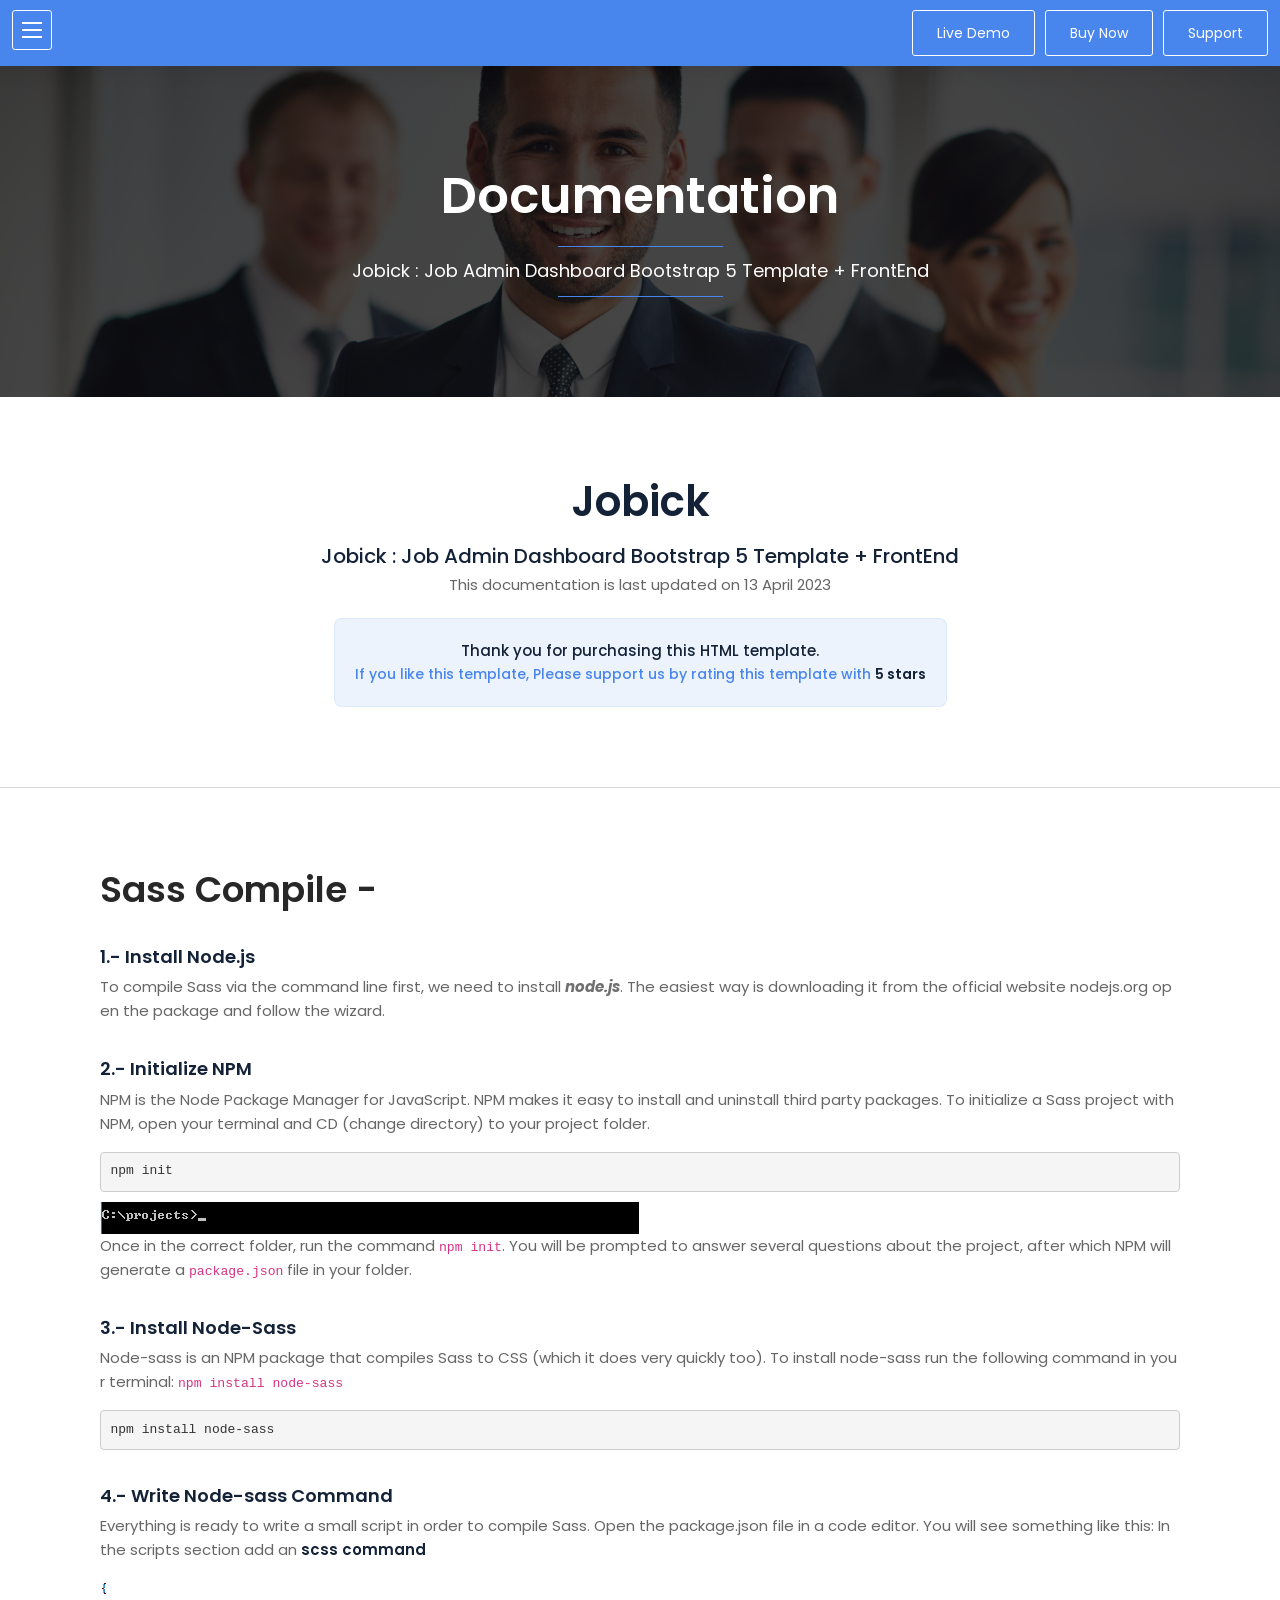
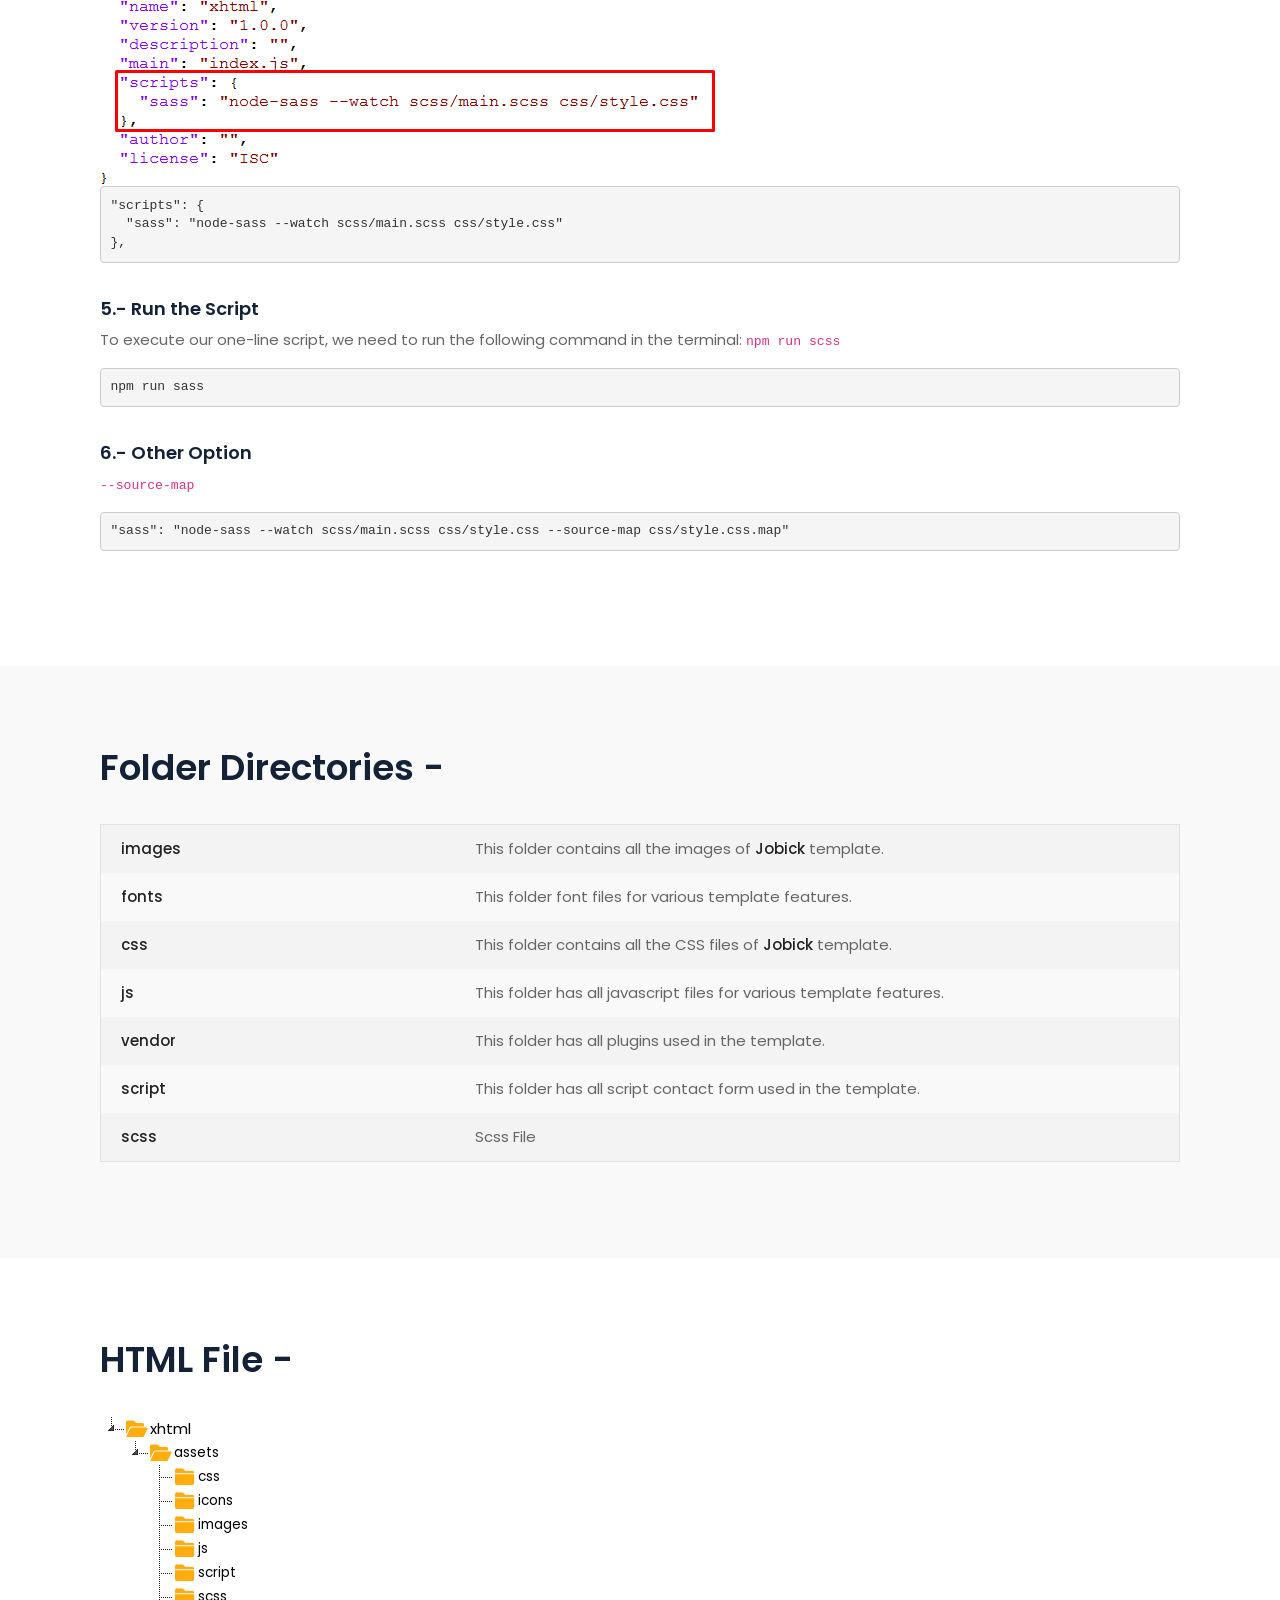
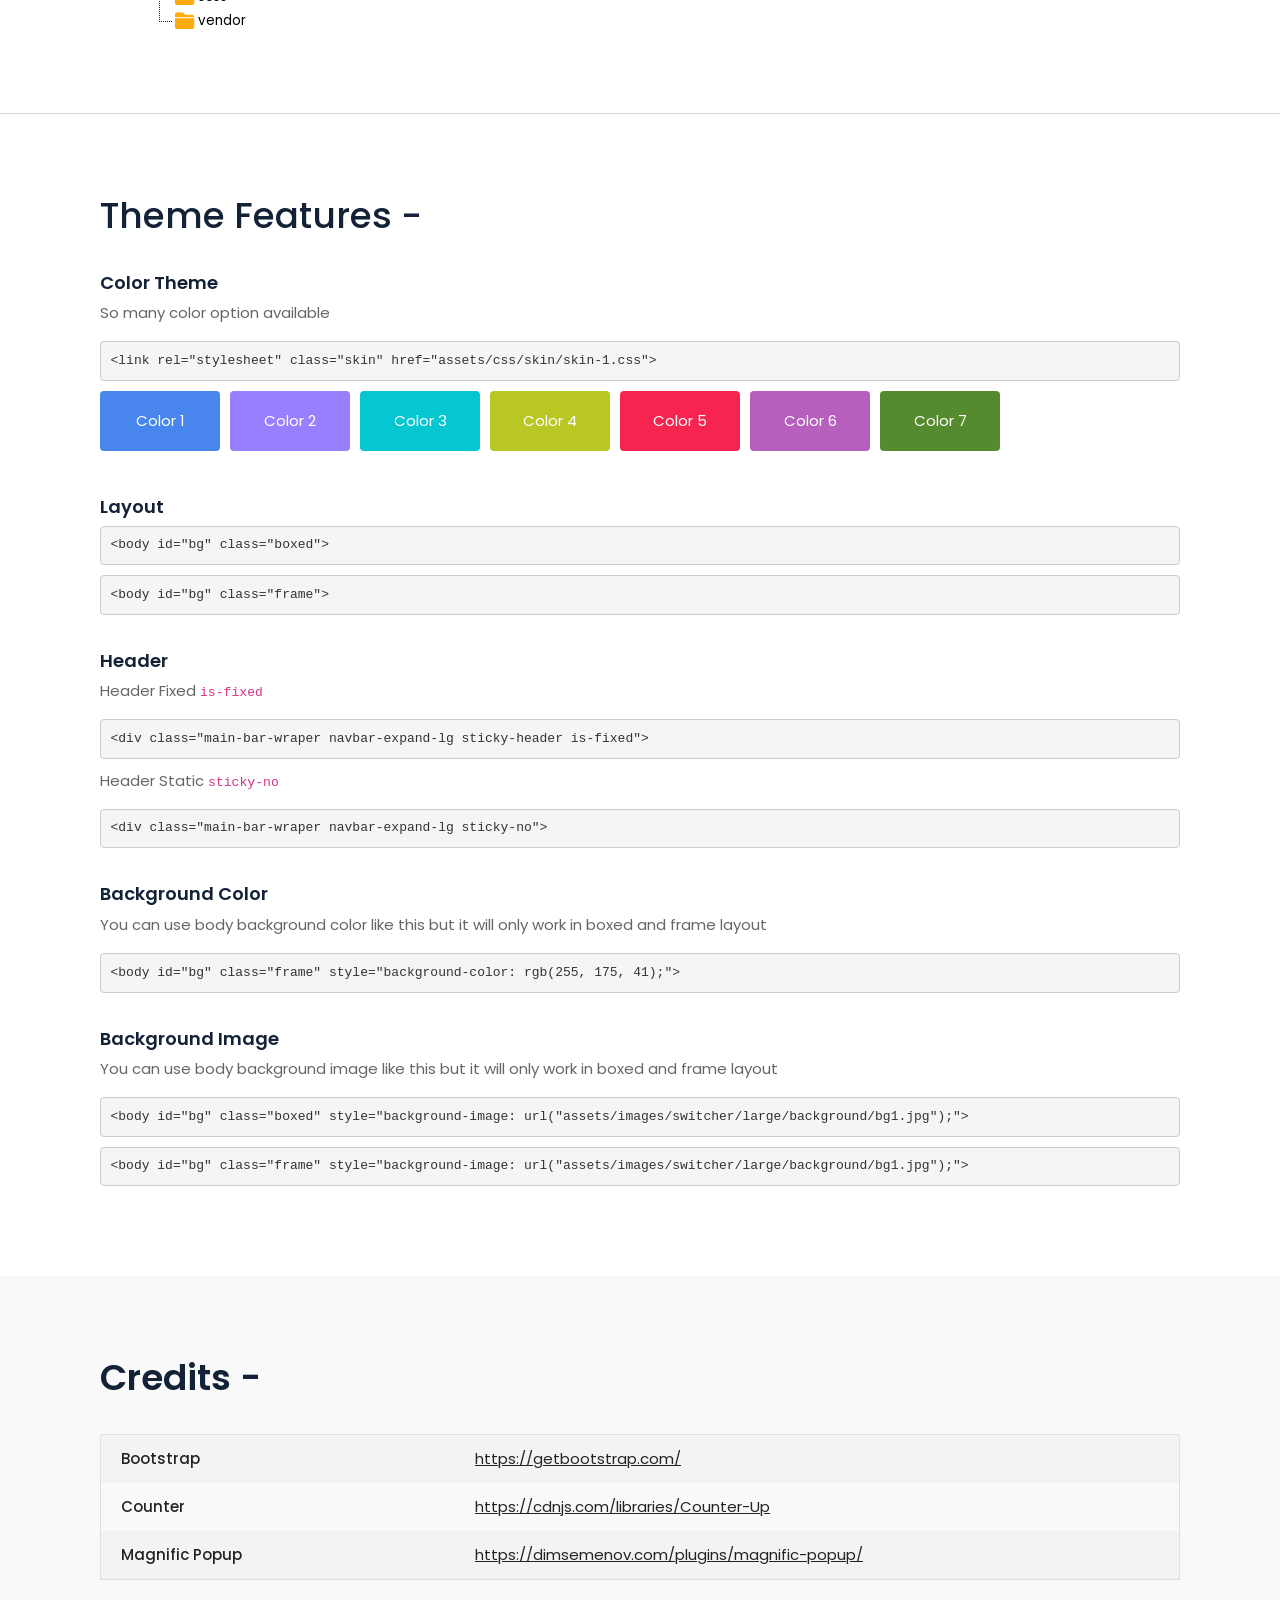
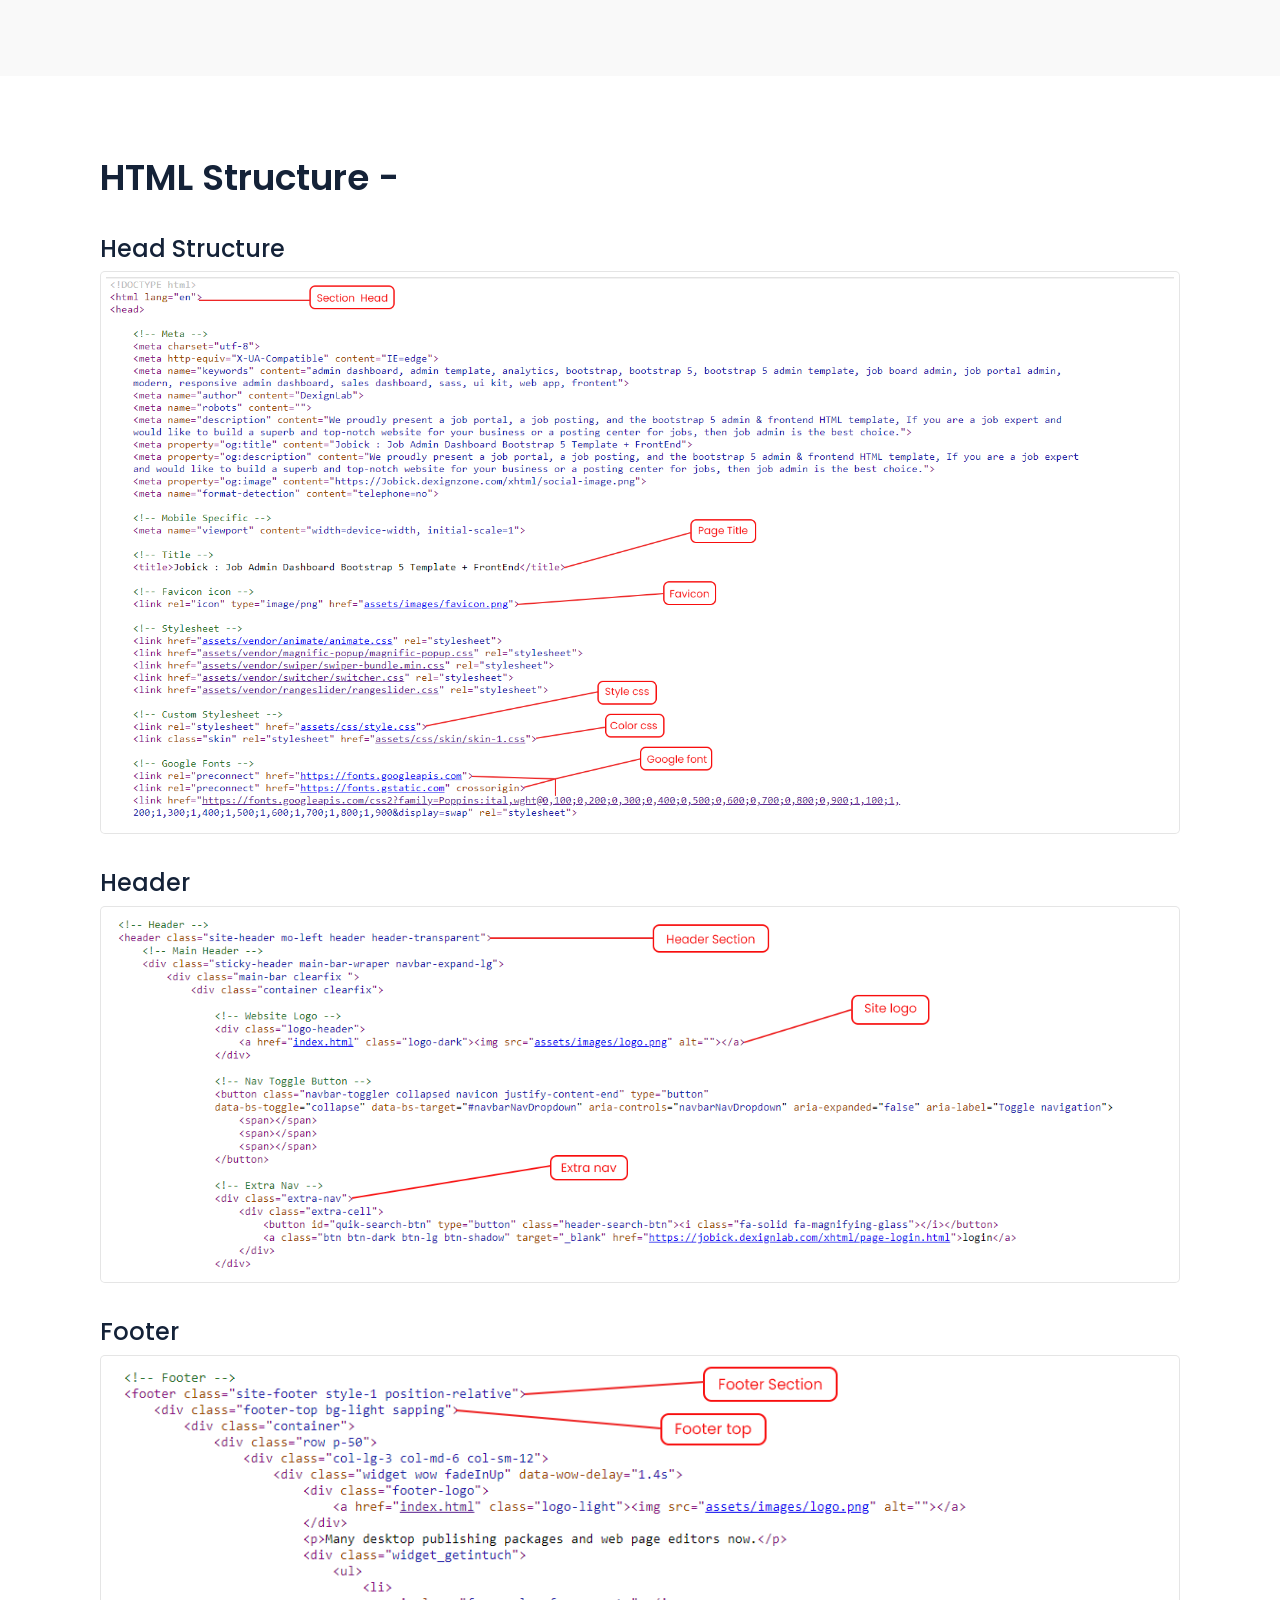
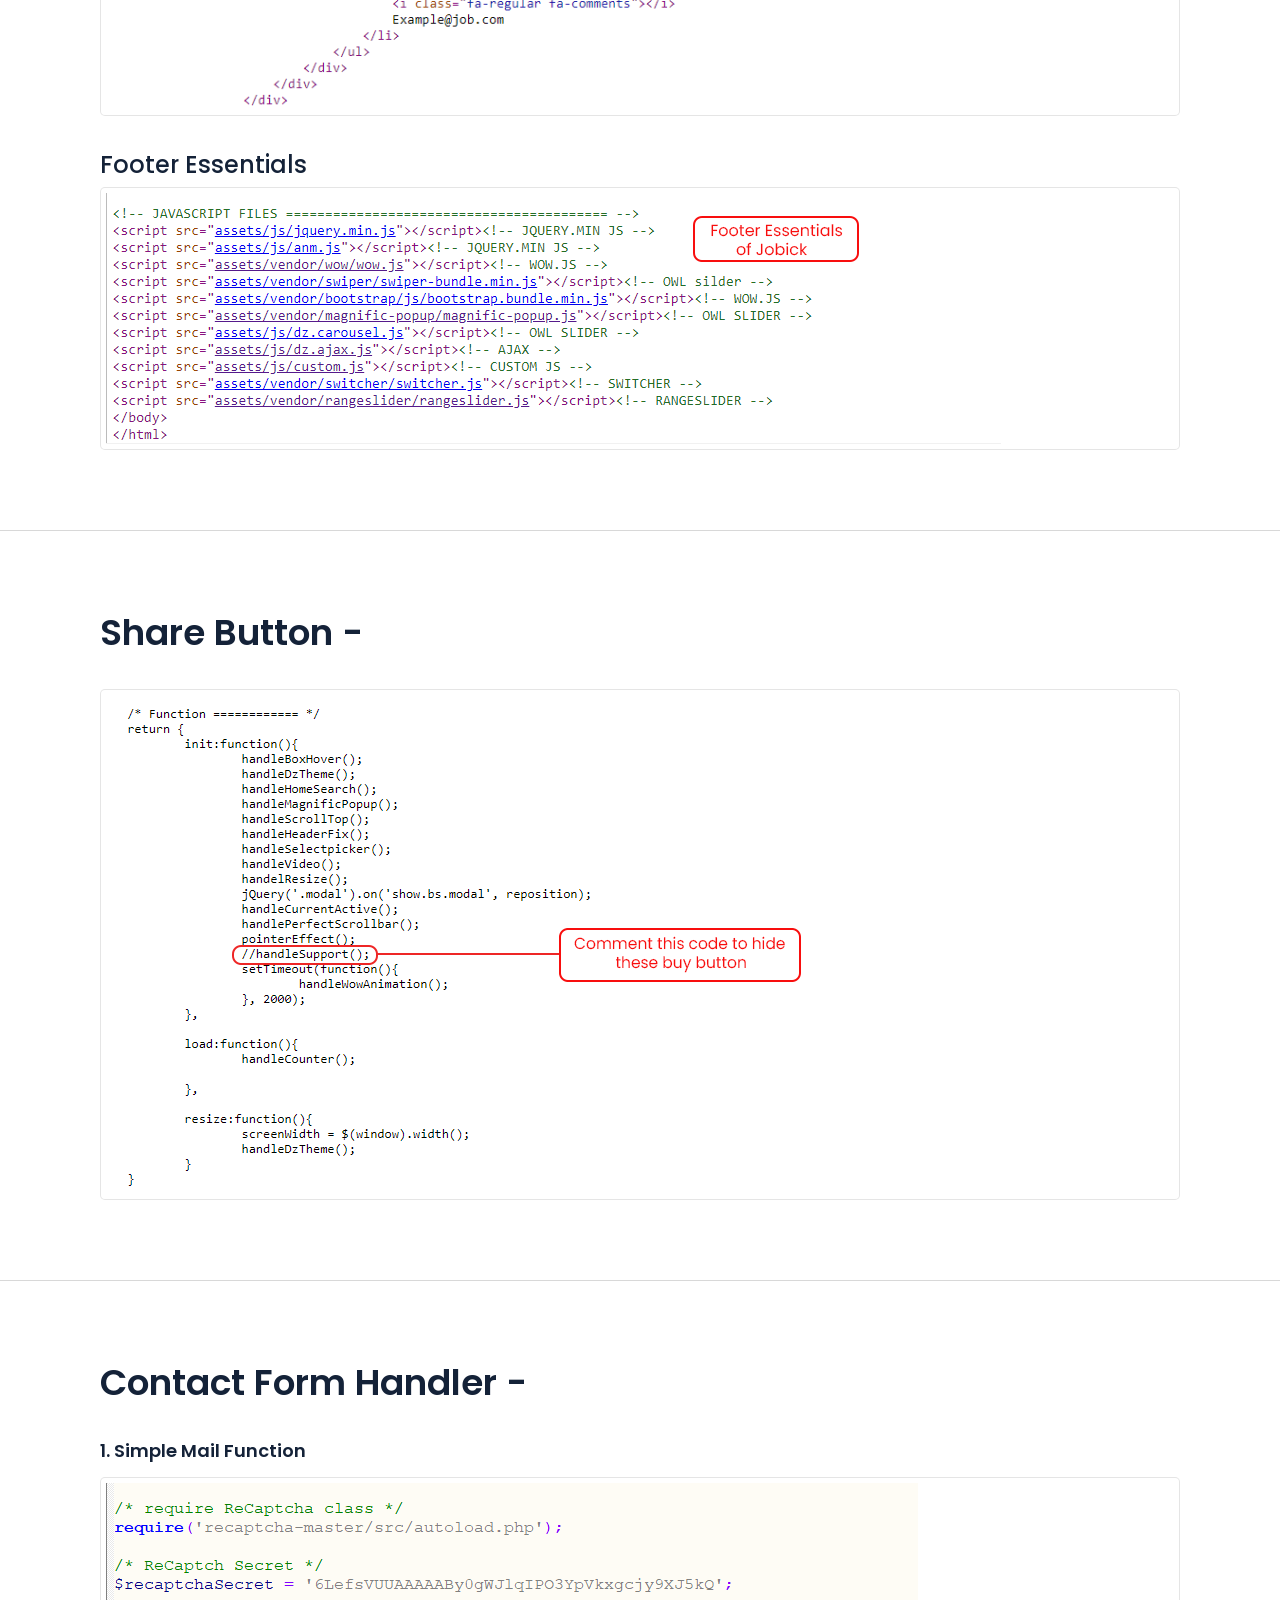
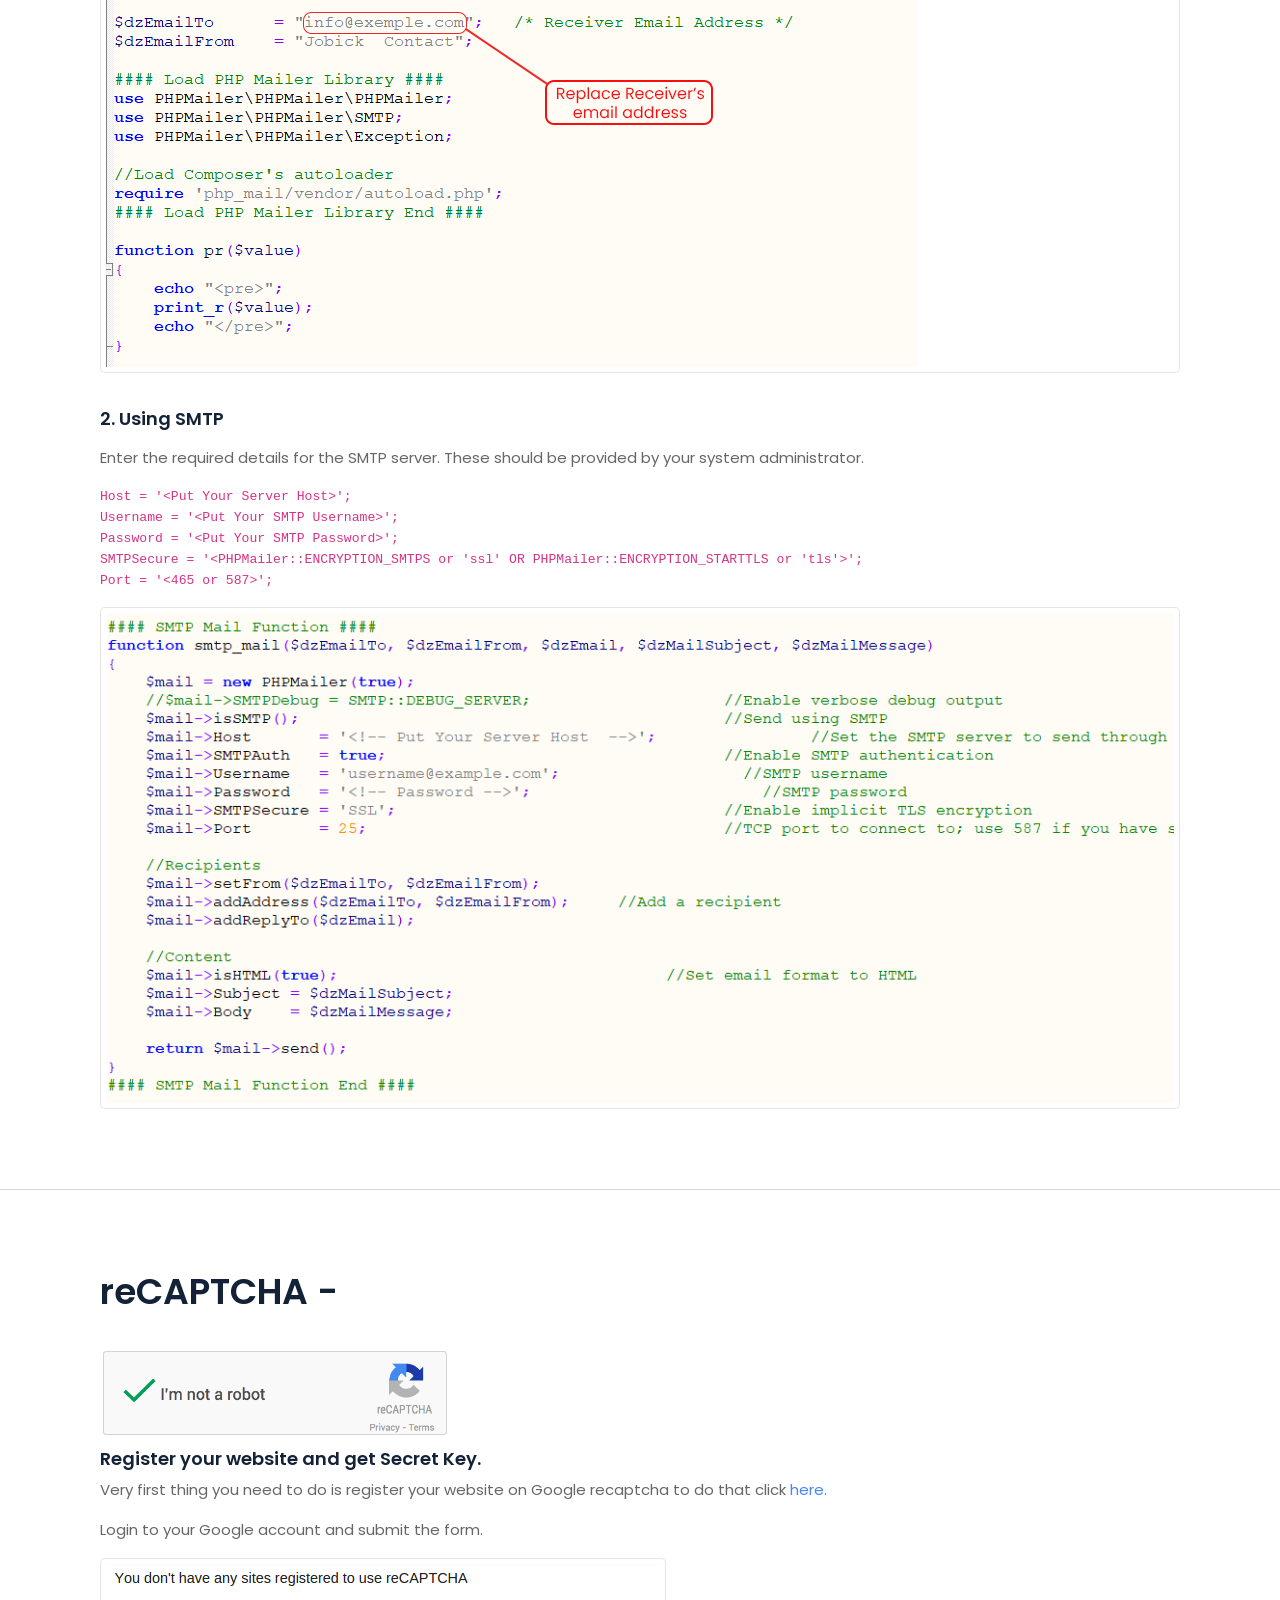
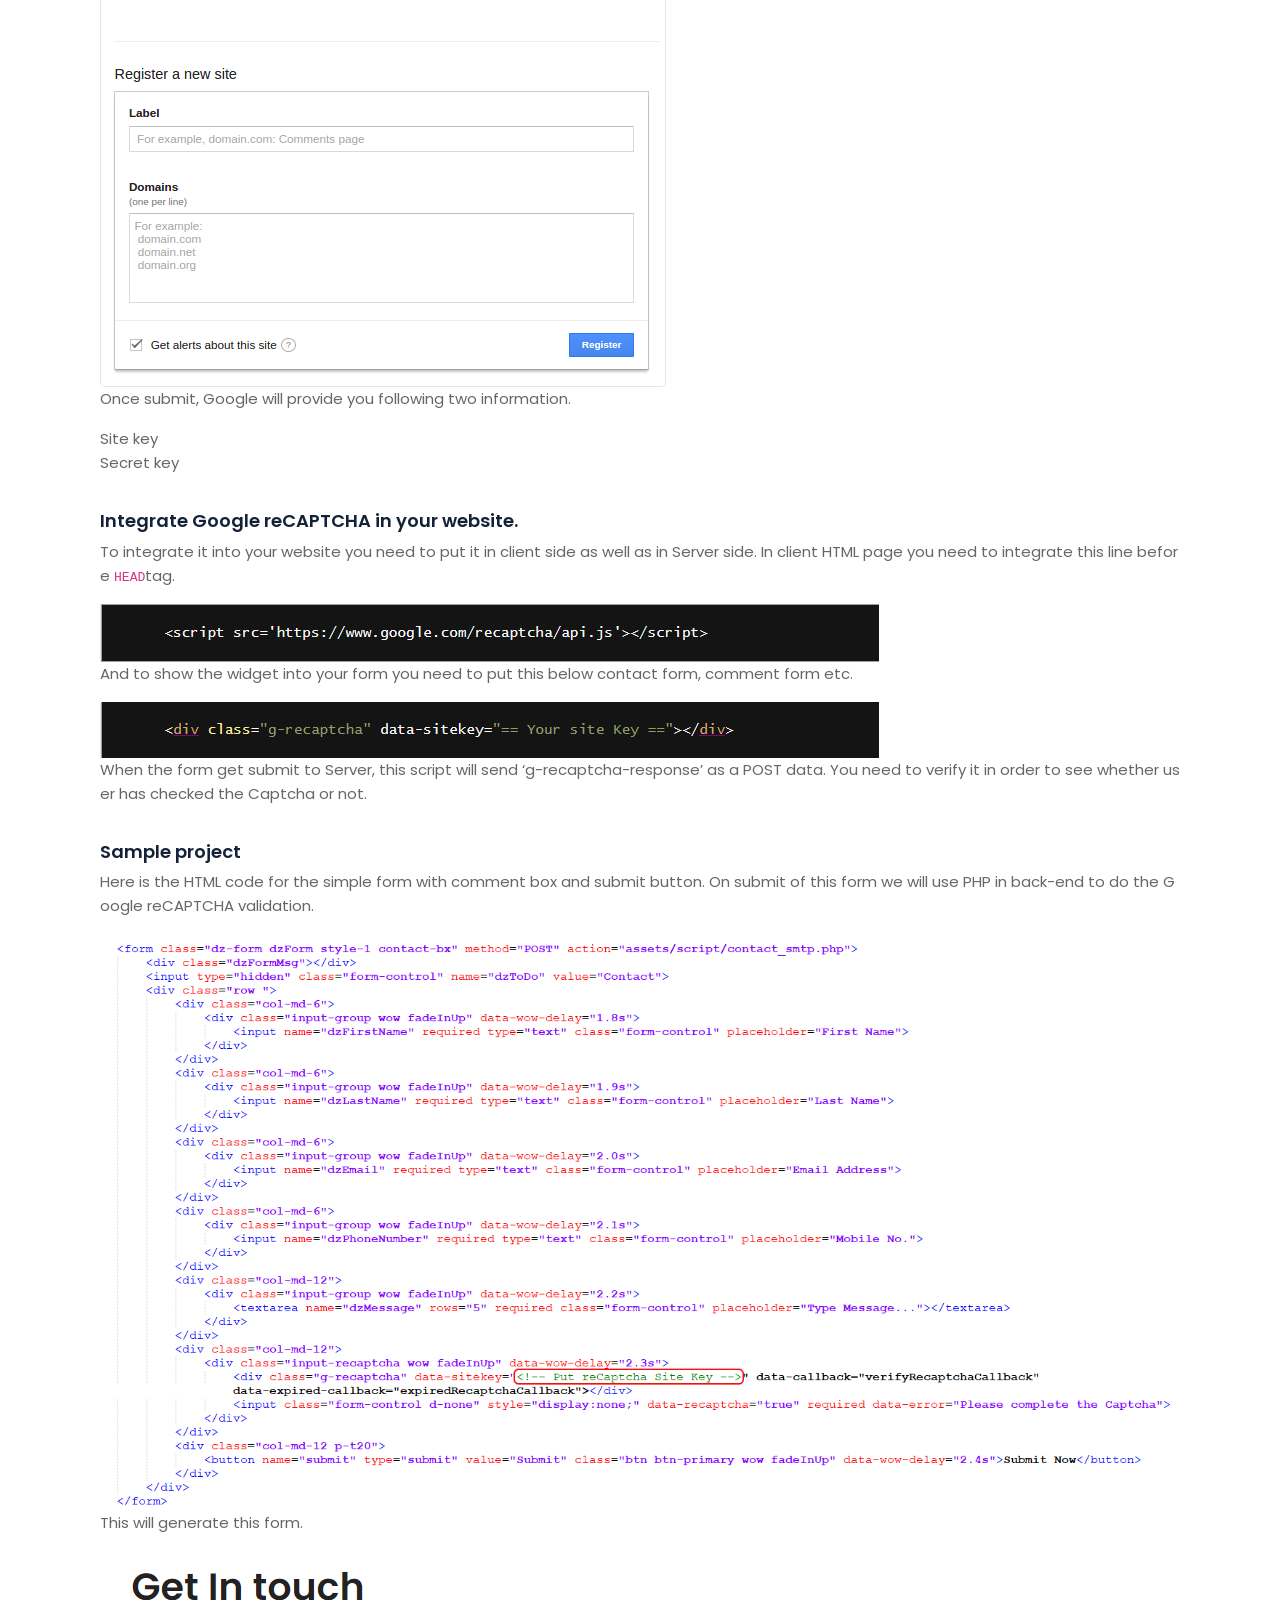
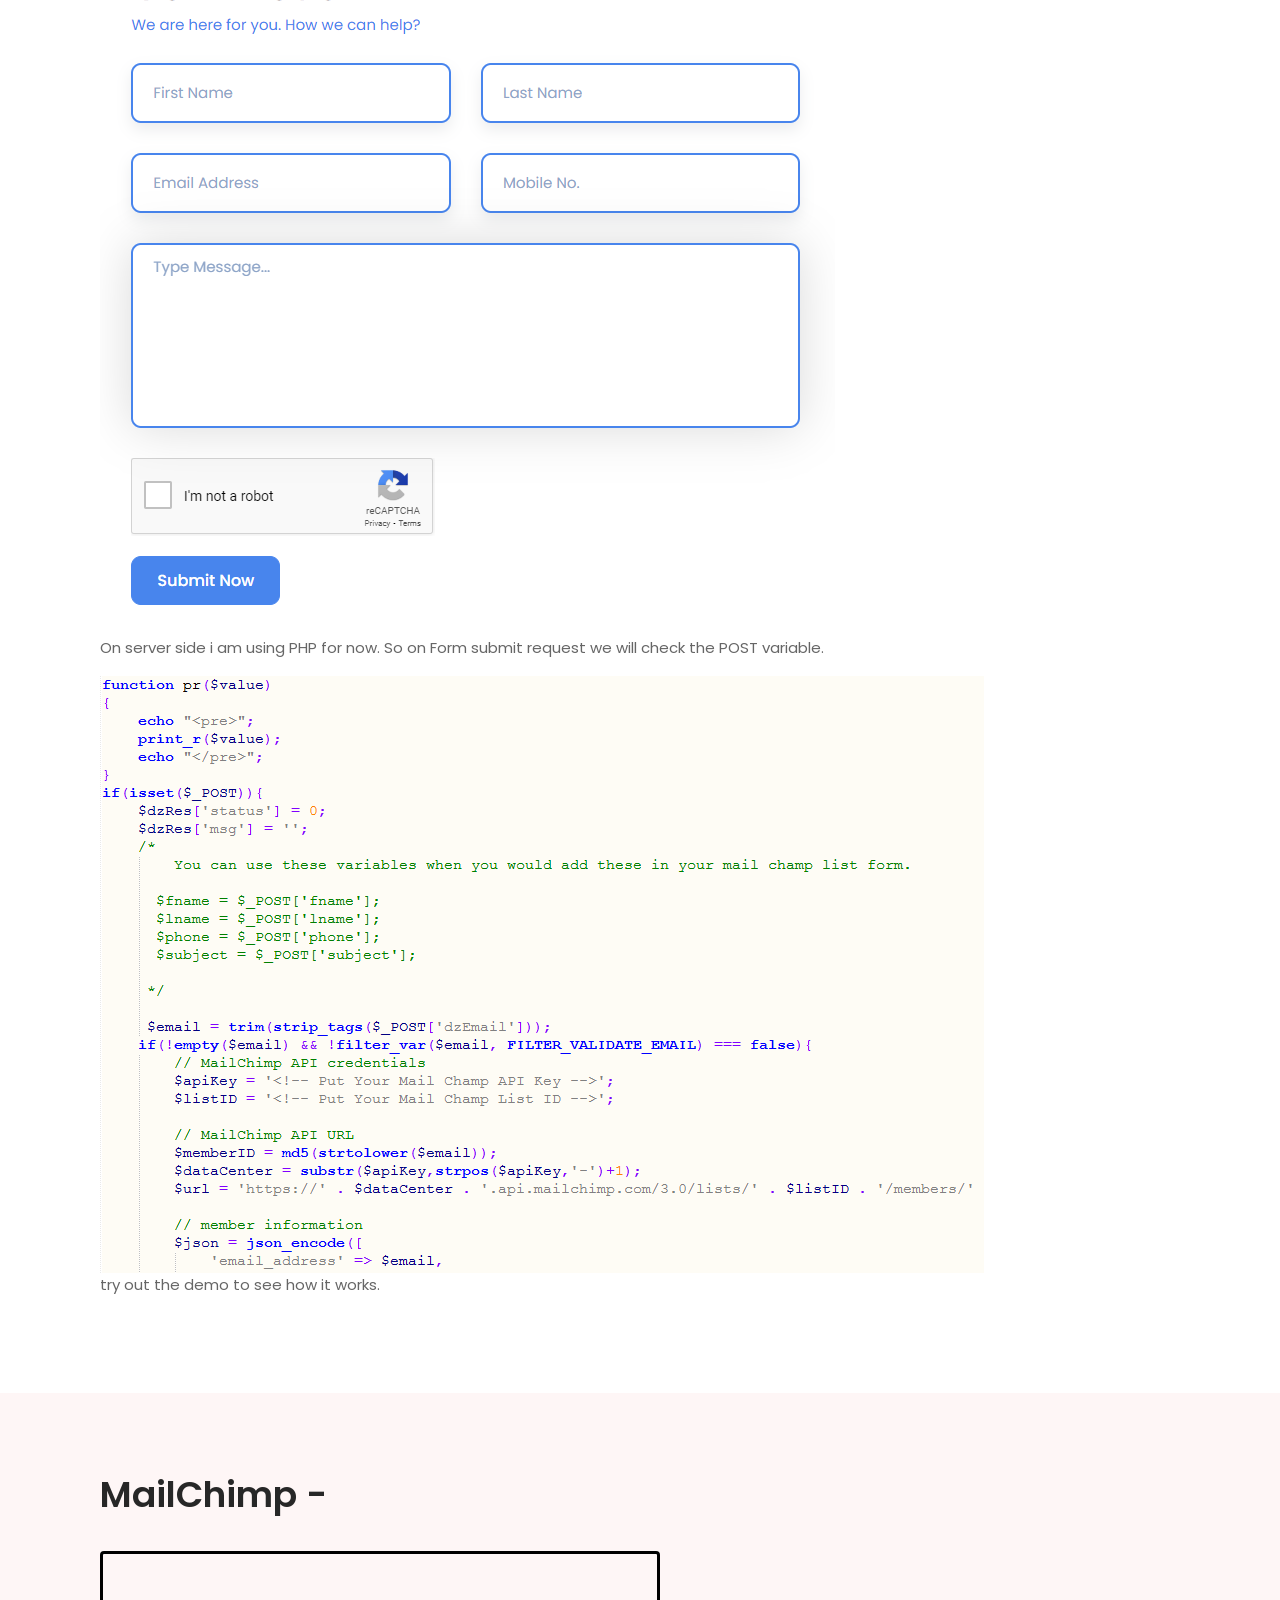
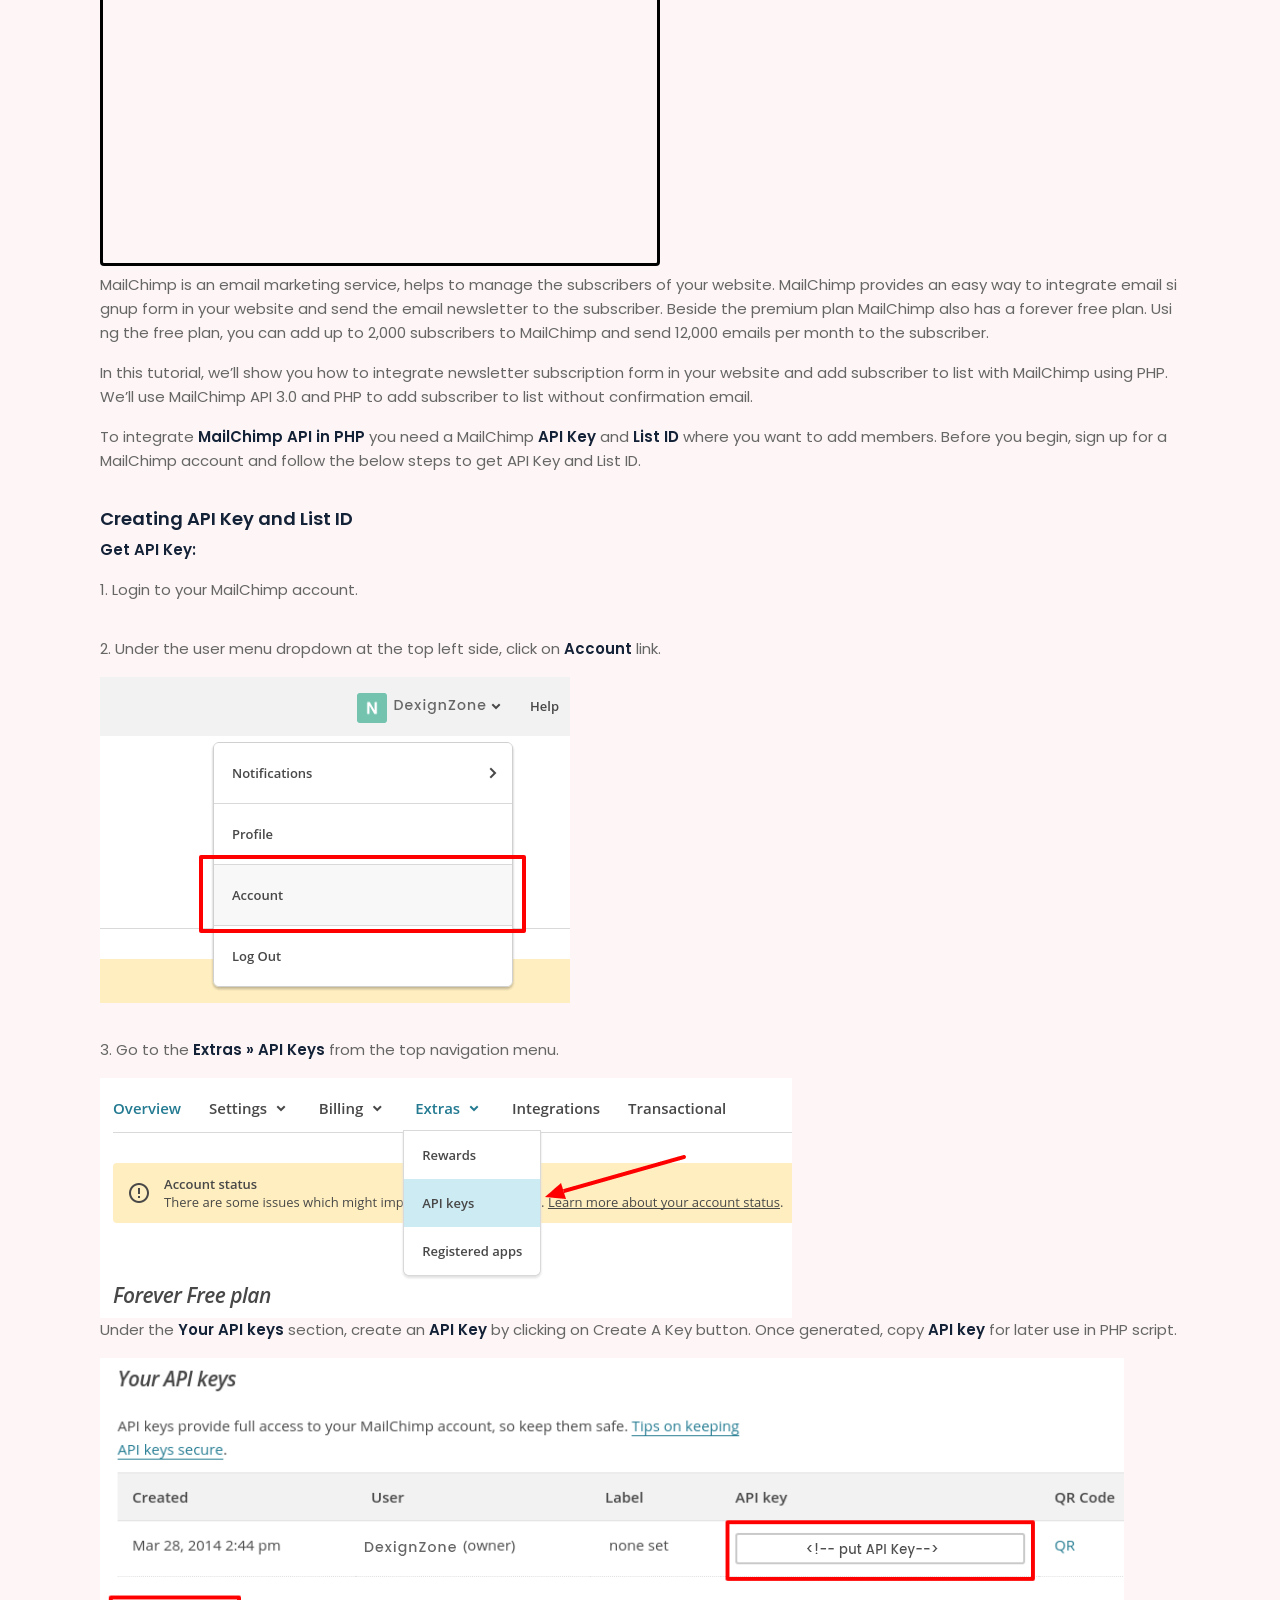
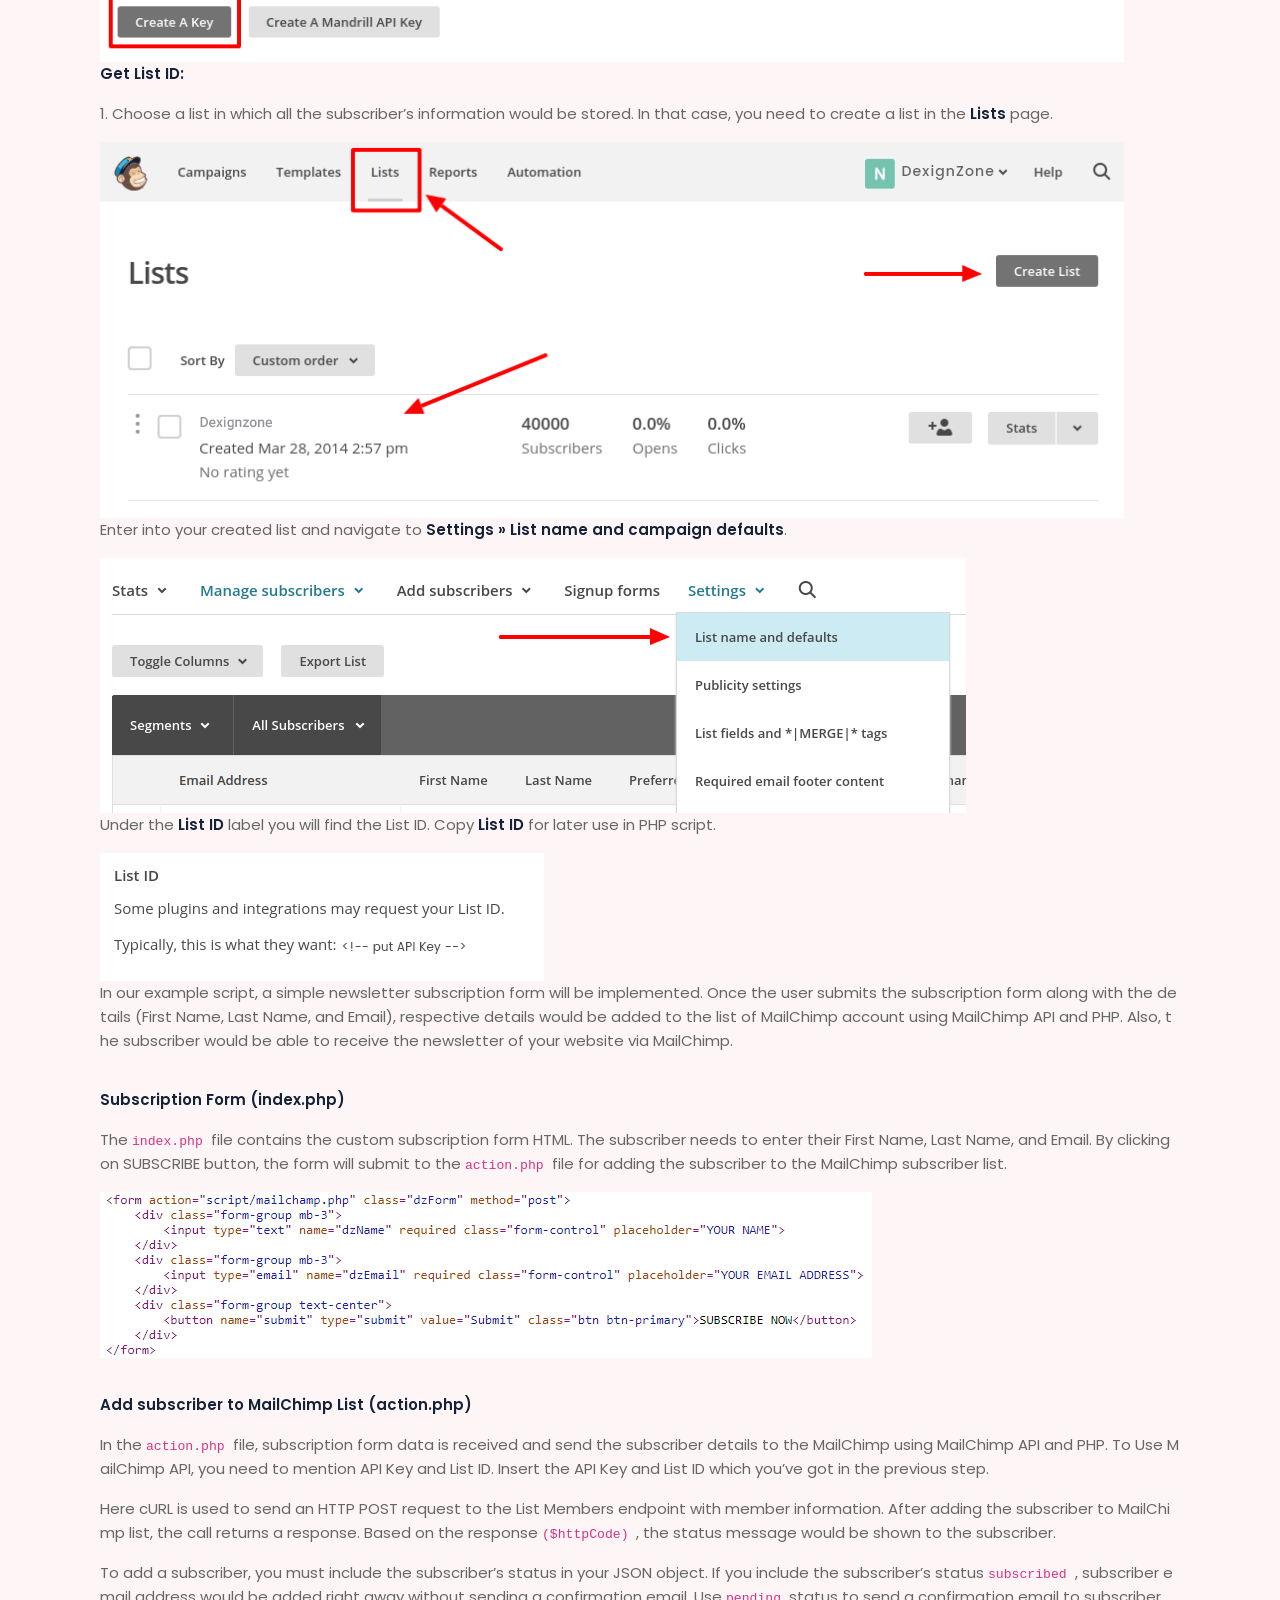
<file: documentation/index.html>
<!DOCTYPE html>
<html lang="en">
<head>
	
	<!-- Meta -->
	<meta charset="utf-8">
	<meta http-equiv="X-UA-Compatible" content="IE=edge">
	<meta name="keywords" content="admin dashboard, admin template, analytics, bootstrap, bootstrap 5, bootstrap 5 admin template, job board admin, job portal admin,
	modern, responsive admin dashboard, sales dashboard, sass, ui kit, web app, frontent">
	<meta name="author" content="DexignLab">
	<meta name="robots" content="">
	<meta name="description" content="We proudly present a job portal, a job posting, and the bootstrap 5 admin & frontend HTML template, If you are a job expert and 
	would like to build a superb and top-notch website for your business or a posting center for jobs, then job admin is the best choice.">
	<meta property="og:title" content="Jobick : Job Admin Dashboard Bootstrap 5 Template + FrontEnd">
	<meta property="og:description" content="We proudly present a job portal, a job posting, and the bootstrap 5 admin & frontend HTML template, If you are a job expert 
	and would like to build a superb and top-notch website for your business or a posting center for jobs, then job admin is the best choice.">
	<meta property="og:image" content="https://Jobick.dexignzone.com/xhtml/social-image.png">
	<meta name="format-detection" content="telephone=no">
	
	<!-- Mobile Specific -->
	<meta name="viewport" content="width=device-width, initial-scale=1">
	
	<!-- Title -->
	<title>Jobick : Job Admin Dashboard Bootstrap 5 Template + FrontEnd</title>
    
	<!-- Favicon icon -->
    <link rel="icon" type="image/png" href="images/favicon.png">
	
	<!-- Bootstrap CSS CDN -->
	<link rel="stylesheet" href="plugins/bootstrap/bootstrap.min.css">
	<link rel="stylesheet" href="plugins/jstree/dist/themes/default/style.min.css">
	<link rel="stylesheet" href="plugins/perfect-scrollbar/css/perfect-scrollbar.css">
	<link rel="stylesheet" href="plugins/font-awesome/css/all.min.css">
	<link rel="stylesheet" href="css/styles.css">
	
	<!-- Google Fonts -->
	<link rel="preconnect" href="https://fonts.googleapis.com">
	<link rel="preconnect" href="https://fonts.gstatic.com" crossorigin>
	<link href="https://fonts.googleapis.com/css2?family=Poppins:ital,wght@0,100;0,200;0,300;0,400;0,500;0,600;0,700;0,800;0,900;1,100;1,200;1,300;1,400;1,500;1,600;1,700;1,800;1,900&display=swap" rel="stylesheet">
	
</head>
<body data-bs-spy="scroll" data-bs-target=".nav-bar" data-bs-offset="50">
<div class="wrapper" id="tableofcontent">

	<!-- Sidebar Holder -->
	<nav id="nevbarleft">
		<div class="side-nav">
			<div class="sidebar-header">
				<img src="images/logo.png" alt="logo">
			</div>
			<div class="nav-bar deznav-scroll">
				<ul class="list-unstyled components navbar-nav nav" id="download-button">
					<li class="nav-item"><a class="nav-link" href="#introduction">Introduction</a></li>
					<li class="nav-item"><a class="nav-link" href="#sass-compile">Sass Compile</a></li>
					<li class="nav-item"><a class="nav-link" href="#folder_directories">Folder Directories</a></li>
					<li class="nav-item"><a class="nav-link" href="#html_file">HTML File</a></li>
					<li class="nav-item"><a class="nav-link" href="#theme_features">Theme Features</a></li>
					<li class="nav-item"><a class="nav-link" href="#credits_file">Credits </a></li>
					<li class="nav-item"><a class="nav-link" href="#html_structure">Basic HTML Structure</a></li>
					<li class="nav-item"><a class="nav-link" href="#share_button">Share Button</a></li>
					<li class="nav-item"><a class="nav-link" href="#recaptcha">reCAPTCHA <i class="fa fa-star text-yellow"></i></a></li>
					<li class="nav-item"><a class="nav-link" href="#mailChimp">MailChimp <i class="fa fa-star text-yellow"></i></a></li>
					<li class="nav-item"><a class="nav-link" href="#addthis">AddThis <i class="fa fa-star text-yellow"></i></a></li>
					<li class="nav-item"><a class="nav-link" href="#our_product">Our Products </a></li>
					<li class="nav-item"><a class="nav-link" href="#custom_work">Custom Work Requirements </a></li>
					<li class="nav-item"><a class="nav-link" href="#version_history">Version History</a></li>
				</ul>
			</div>
			<div class="sidebar-bottom">
				<h6 class="name">Jobick : Job Admin Dashboard Bootstrap 5 Template + FrontEnd</h6>
				<span class="ver-info">Version 1.0</span>
			</div>
		</div>
		<button type="button" id="mobileCloseBtn" class="navbar-btn">
			<img src="images/close.png" alt="">
		</button>
	</nav>
	
	<!-- Page Content Holder -->
	<div id="content">
		
		<!-- Top Nav -->
		<header class="header">
			<nav class="navbar navbar-default top-nav-bar">
				<div class="container-fluid">
					<div class="navbar-header">
					   <button type="button" id="sidebarCollapse" class="navbar-btn">
							<span></span>
							<span></span>
							<span></span>
						</button>
					</div>
					<div class="extra-nav">
						<a target="_blank" href="https://support.w3itexperts.com/" class="btn DZSupportBtn support-button">Support</a>
						<a target="_blank" href="javascript:void(0);" class="btn DZBuyNowBtn support-button">Buy Now</a>
						<a target="_blank" href="https://Jobick .dexignzone.com/" class="btn support-button">Live Demo</a>
					</div>
				</div>
			</nav>
		</header>
		
		<!-- Banner -->
		<section class="slide-banner overlay-black" style="background-image: url(images/bg2.jpg);">
			<div class="container">
				<div class="inner-content">
					<h1 class="title">Documentation</h1>
					<div class="colored-line"></div>
					<div class="section-description">
						Jobick : Job Admin Dashboard Bootstrap 5 Template + FrontEnd
					</div>
					<div class="colored-line"></div>
				</div>
			</div>
		</section>
				
		<!-- Introduction -->
		<section class="app-brief introduction-wrapper text-center" id="introduction">
			<div class="container center-align ">
				<h2 class="title">Jobick</h2>
				<h4 class="sub-title">Jobick : Job Admin Dashboard Bootstrap 5 Template + FrontEnd</h4>
				<p>This documentation is last updated on 13 April 2023</p>
				<div class="wishes-bx">
					<p>Thank you for purchasing this HTML template.</p>
					<p class="rating-text">If you like this template, Please support us by rating this template with <strong>5 stars</strong></p>
				</div>
			</div>
		</section>
		
		<hr>
		
		<!-- Sass Compile -->
		<section class="app-brief" id="sass-compile">
			<div class="container left-align">
				<div class="section-header">
					<h2 class="dark-text title">Sass Compile - </h2>
				</div>
				<div class="sass-compile">
					<div class="content-bx">
						<h5 class="title">1.- Install Node.js</h5>
						<p>To compile Sass via the command line first, we need to install <a href="https://nodejs.org/en/" target="_blank">node.js</a>. The easiest way is downloading it from the official website nodejs.org open the package and follow the wizard.</p>
					</div>
					
					<div class="content-bx">
						<h5 class="title">2.- Initialize NPM</h5>
						<p>NPM is the Node Package Manager for JavaScript. NPM makes it easy to install and uninstall third party packages. To initialize a Sass project with NPM, open your terminal and CD (change directory) to your project folder.</p>
<pre class="brush: javascript; h-100">
npm init
</pre>
<img src="images/cmd.png" alt="">
<p>Once in the correct folder, run the command <code>npm init</code>. You will be prompted to answer several questions about the project, after which NPM will generate a <code>package.json</code> file in your folder.</p>
					</div>

					<div class="content-bx">
						<h5 class="title">3.- Install Node-Sass</h5>
						<p>Node-sass is an NPM package that compiles Sass to CSS (which it does very quickly too). To install node-sass run the following command in your terminal:  <code>npm install node-sass</code></p>
<pre class="brush: javascript; h-100">
npm install node-sass
</pre>
					</div>
					
					<div class="content-bx">
						<h5 class="title">4.- Write Node-sass Command</h5>
						<p>Everything is ready to write a small script in order to compile Sass. Open the package.json file in a code editor. You will see something like this: In the scripts section add an <strong>scss command</strong></p>
						<img src="images/jsn.png" alt="">
<pre class="brush: javascript; h-100">
"scripts": {
  "sass": "node-sass --watch scss/main.scss css/style.css"
},
</pre>
					</div>
					
					<div class="content-bx">
						<h5 class="title">5.- Run the Script</h5>
						<p>To execute our one-line script, we need to run the following command in the terminal: <code>npm run scss</code></p>
<pre class="brush: javascript; h-100">
npm run sass
</pre>
					</div>

					<div class="content-bx">
						<h5 class="title">6.- Other Option</h5>
						<p><code>--source-map</code></p>
<pre class="brush: javascript; h-100">
"sass": "node-sass --watch scss/main.scss css/style.css --source-map css/style.css.map"
</pre>
					</div>

				</div>
			</div>
		</section>
				
		<!-- Folder Directories -->
		<section class="app-brief grey-bg" id="folder_directories">
			<div class="container left-align">
				<div class="section-header">
					<h2 class="title">Folder Directories - </h2>
				</div>
				<div class="">
					<ul class="list-files">
						<li>
							<div class="row">
								<div class="col-sm-4">
									<p class="text-highlight">images</p>
								</div>
								<div class="col-sm-8">
									<p>This folder contains all the images of <span class="text-highlight">Jobick </span> template.</p>
								</div>
							</div>
						</li>
						<li>
							<div class="row">
								<div class="col-sm-4">
									<p class="text-highlight">fonts</p>
								</div>
								<div class="col-sm-8">
									<p>This folder font files for various template features.</p>
								</div>
							</div>
						</li>
						<li>
							<div class="row">
								<div class="col-sm-4">
									<p class="text-highlight">css</p>
								</div>
								<div class="col-sm-8">
									<p>This folder contains all the CSS files of <span class="text-highlight">Jobick </span> template.</p>
								</div>
							</div>
						</li>
						<li>
							<div class="row">
								<div class="col-sm-4">
									<p class="text-highlight">js</p>
								</div>
								<div class="col-sm-8">
									<p>This folder has all javascript files for various template features.</p>
								</div>
							</div>
						</li>
						<li>
							<div class="row">
								<div class="col-sm-4">
									<p class="text-highlight">vendor</p>
								</div>
								<div class="col-sm-8">
									<p>This folder has all plugins used in the template.</p>
								</div>
							</div>
						</li>
						<li>
							<div class="row">
								<div class="col-sm-4">
									<p class="text-highlight">script</p>
								</div>
								<div class="col-sm-8">
									<p>This folder has all script contact form used in the template.</p>
								</div>
							</div>
						</li>
						<li>
							<div class="row">
								<div class="col-sm-4">
									<p class="text-highlight">scss</p>
								</div>
								<div class="col-sm-8">
									<p>Scss File</p>
								</div>
							</div>
						</li>
					</ul>
				</div>
			</div>
		</section>
		
		<!-- Folder Directories -->
		<section class="app-brief" id="html_file">
			<div class="container left-align">
				<div class="section-header ">
					<h2 class="title">HTML File - </h2>
				</div>
				<div id="dz_tree" class="tree-demo">
					<ul>
						<li data-jstree='{ "opened" : true }'>xhtml
							<ul>
								<li data-jstree='{ "opened" : true }'>assets
									<ul>
										<li data-jstree='{ "selected" : false }'>css</li>
										<li data-jstree='{ "selected" : false }'>icons</li>
										<li data-jstree='{ "selected" : false }'>images</li>
										<li data-jstree='{ "selected" : false }'>js</li>
										<li data-jstree='{ "selected" : false }'>script</li>
										<li data-jstree='{ "selected" : false }'>scss</li>
										<li data-jstree='{ "selected" : false }'>vendor</li>
									</ul>
								</li>
							</ul>
						</li>
					</ul>
				</div>
			</div>
		</section>
		
		<hr>
		
		<!-- HTML Structure -->
		<section class="app-brief" id="theme_features">
			<div class="container left-align">
				<div class="section-header ">
					<h3 class="title">Theme Features - </h3>
				</div>

<div class="content-bx">
<h5 class="title">Color Theme</h5>
<p>So many color option available</p>
<pre class="brush: javascript; h-100">&lt;link rel="stylesheet" class="skin" href="assets/css/skin/skin-1.css"&gt;
</pre>
<ul class="color-list">
	<li><div class="overlay-text color-1">Color 1</div></li>
	<li><div class="overlay-text color-2">Color 2</div></li>
	<li><div class="overlay-text color-3">Color 3</div></li>
	<li><div class="overlay-text color-4">Color 4</div></li>
	<li><div class="overlay-text color-5">Color 5</div></li>
	<li><div class="overlay-text color-6">Color 6</div></li>
	<li><div class="overlay-text color-7">Color 7</div></li>
</ul>
</div>

<div class="content-bx">
<h5 class="title">Layout</h5>
<pre class="brush: javascript; h-100">&lt;body id="bg" class="boxed"&gt;
</pre>
<pre class="brush: javascript; h-100">&lt;body id="bg" class="frame"&gt;
</pre>
</div>
 
<div class="content-bx">
<h5 class="title">Header</h5>
<p>Header Fixed <code>is-fixed</code></p>
<pre class="brush: javascript; h-100">&lt;div class="main-bar-wraper navbar-expand-lg sticky-header is-fixed"&gt;
</pre>

<p>Header Static <code>sticky-no</code></p>
<pre class="brush: javascript; h-100">&lt;div class="main-bar-wraper navbar-expand-lg sticky-no"&gt;
</pre>
</div>

<div class="content-bx">
<h5 class="title">Background Color</h5>
<p>You can use body background color like this but it will only work in boxed and frame layout</p>
<pre class="brush: javascript; h-100">&lt;body id="bg" class="frame" style="background-color: rgb(255, 175, 41);"&gt;
</pre>
</div>

<div class="content-bx mb-0">
<h5 class="title">Background Image</h5>
<p>You can use body background image like this but it will only work in boxed and frame layout</p>
<pre class="brush: javascript; h-100">&lt;body id="bg" class="boxed" style="background-image: url("assets/images/switcher/large/background/bg1.jpg");"&gt;
</pre>
<pre class="brush: javascript; h-100">&lt;body id="bg" class="frame" style="background-image: url("assets/images/switcher/large/background/bg1.jpg");"&gt;
</pre>
</div>
			
			</div>
		</section>

		<!-- Credits -->
		<section class="app-brief grey-bg" id="credits_file">
			<div class="container left-align">
				<div class="section-header">
					<h2 class="title">Credits - </h2>
				</div>
				<div class="">
					<ul class="list-files">
						<li>
							<div class="row">
								<div class="col-sm-4">
									<p class="text-highlight">Bootstrap</p>
								</div>
								<div class="col-sm-8">
									<p><a class="btn-link" target="_blank" href="https://getbootstrap.com/">https://getbootstrap.com/</a></p>
								</div>
							</div>
						</li>
						<li>
							<div class="row">
								<div class="col-sm-4">
									<p class="text-highlight">Counter</p>
								</div>
								<div class="col-sm-8">
									<p><a class="btn-link" target="_blank" href="https://cdnjs.com/libraries/Counter-Up">https://cdnjs.com/libraries/Counter-Up</a></p>
								</div>
							</div>
						</li>
						<li>
							<div class="row">
								<div class="col-sm-4">
									<p class="text-highlight">Magnific Popup</p>
								</div>
								<div class="col-sm-8">
									<p><a class="btn-link" target="_blank" href="https://dimsemenov.com/plugins/magnific-popup/">https://dimsemenov.com/plugins/magnific-popup/</a></p>
								</div>
							</div>
						</li>
					</ul>
				</div>
			</div>
		</section>
		
		<!-- HTML Structure -->
		<section class="app-brief" id="html_structure">
			<div class="container left-align">
				<div class="section-header">
					<h2 class="title">HTML Structure - </h2>
				</div>
				<div class="content-bx">
					<h3>Head Structure</h3>
					<div class="img-frame">
						<img src="images/screenshot/Screenshot_1.png" alt="1">
					</div>	
				</div>	
				<div class="content-bx">
					<h3>Header</h3>
					<div class="img-frame">
						<img src="images/screenshot/Screenshot_2.png" alt="2">
					</div>	
				</div>	
				<div class="content-bx">
					<h3>Footer</h3>
					<div class="img-frame">
						<img src="images/screenshot/Screenshot_3.png" alt="3">
					</div>
				</div>
				<div class="content-bx mb-0">
					<h3>Footer Essentials</h3>
					<div class="img-frame">
						<img src="images/screenshot/Screenshot_4.png" alt="4">
					</div>
				</div>
			</div>
		</section>
		
		<hr>
		
		<!-- Contact Form -->
		<section class="app-brief" id="share_button">
			<div class="container left-align">
				<div class="section-header">
					<h2 class="title">Share Button - </h2>
				</div>
				<div class="theme-images">
					<div class="img-frame">
						<img src="images/screenshot/5.png" alt="8">
					</div>
				</div>
			</div>
		</section>
		
		<hr>
		
		<!-- Contact Form -->
		<section class="app-brief" id="contact_form">
			<div class="container left-align">
				<div class="section-header">
					<h2 class="title">Contact Form Handler - </h2>
				</div>
				<div class="theme-images">
					<div class="content-bx">
						<h5 class="mb-3">1. Simple Mail Function</h5>
						<div class="img-frame">
							<img src="images/screenshot/7.png" alt="8">
						</div>
					</div>
					<div class="content-bx mb-0">
						<h5 class="mb-3">2. Using SMTP</h5>
						<p>Enter the required details for the SMTP server. These should be provided by your system administrator.</p>
						<code>
							<ul>
								<li>Host = '&lt;Put Your Server Host&gt;';</li>
								<li>Username = '&lt;Put Your SMTP Username&gt;';</li>
								<li>Password = '&lt;Put Your SMTP Password&gt;';</li>
								<li>SMTPSecure = '&lt;PHPMailer::ENCRYPTION_SMTPS or 'ssl' OR PHPMailer::ENCRYPTION_STARTTLS or 'tls'&gt;';</li>
								<li>Port = '&lt;465 or 587&gt;';</li>
							</ul>
						</code>
						<div class="img-frame">
							<img src="images/screenshot/10.png" alt="8">
						</div>
					</div>
				</div>
			</div>
		</section>
		
		<hr>
		
		<!-- reCAPTCHA -->
		<section class="app-brief no-grey-bg" id="recaptcha">
			<div class="container left-align">
				<div class="section-header">
					<h2 class="title">reCAPTCHA - </h2>
				</div>
				<div class="content-bx">
					<div class="theme-images">
						<div class="item m-b10">
							<img src="images/important/recaptcha.png" width="350" alt="8">
						</div>
					</div>
					<h5>Register your website and get Secret Key.</h5>
					<p>Very first thing you need to do is register your website on Google recaptcha to do that click <a href="https://www.google.com/recaptcha/admin" class="text-primary">here.</a></p>
					<p>Login to your Google account and submit the form.</p>
					<div class="theme-images">
						<img class="img-frame" src="images/important/capcha.png" alt="8">
					</div>
					<p>Once submit, Google will provide you following two information.</p>
					<ul>
						<li>Site key</li>
						<li>Secret key</li>
					</ul>
				</div>
				
				<div class="content-bx">
					<h5>Integrate Google reCAPTCHA in your website.</h5>
					<p>To integrate it into your website you need to put it in client side as well as in Server side. In client HTML page you need to integrate this line before <code>HEAD</code>tag.</p>
					<img src="images/important/script1.png" alt="10">
					<p>And to show the widget into your form you need to put this below contact form, comment form etc.</p>
					<img src="images/important/script2.png" alt="10">
					<p>When the form get submit to Server, this script will send ‘g-recaptcha-response’ as a POST data. You need to verify it in order to see whether user has checked the Captcha or not.</p>
				</div>
				
				<div class="content-bx mb-0">
					<h5>Sample project</h5>
					<p>Here is the HTML code for the simple form with comment box and submit button. On submit of this form we will use PHP in back-end to do the Google reCAPTCHA validation.</p>
					<div class="theme-images">
						<div class="item">
							<img src="images/important/9.png" alt="8">
						</div>
					</div>
					<p>This will generate this form.</p>	
					<img src="images/important/recaptcha2.png" alt="8">
					<p>On server side i am using PHP for now. So on Form submit request we will check the POST variable.</p>
					<div class="theme-images">
						<div class="item">
							<img src="images/important/8.png" alt="8">
						</div>
					</div>
					<p>try out the demo to see how it works.</p>
				</div>
			</div>
		</section>
		
		<!-- MailChimp -->
		<section class="app-brief bg-red-light" id="mailChimp">
			<div class="container left-align">
				<div class="section-header">
					<h2 class="dark-text title">MailChimp - </h2>
				</div>
				<iframe width="560" height="315" class="mailchimp-video" src="https://www.youtube.com/embed/Z-2iSAUpivw" allow="autoplay; encrypted-media" allowfullscreen></iframe>						
				<div class="content-bx">
					<p>MailChimp is an email marketing service, helps to manage the subscribers of your website. MailChimp provides an easy way to integrate email signup form in your website and send the email newsletter to the subscriber. Beside the premium plan MailChimp also has a forever free plan. Using the free plan, you can add up to 2,000 subscribers to MailChimp and send 12,000 emails per month to the subscriber.</p>
					<p>In this tutorial, we’ll show you how to integrate newsletter subscription form in your website and add subscriber to list with MailChimp using PHP. We’ll use MailChimp API 3.0 and PHP to add subscriber to list without confirmation email.</p>
					<p>To integrate <strong>MailChimp API in PHP</strong> you need a MailChimp<strong> API Key </strong>and <strong>List ID </strong>where you want to add members. Before you begin, sign up for a MailChimp account and follow the below steps to get API Key and List ID.</p>
				</div>
				<div class="content-bx">
					<h5>Creating API Key and List ID</h5>
					<p><strong>Get API Key:</strong></p>
					
					<div class="content-bx">
						<p>1. Login to your MailChimp account.</p>
					</div>
					
					<div class="content-bx">
						<p>2. Under the user menu dropdown at the top left side, click on <strong>Account </strong>link. </p>
						<img src="images/important/mailchimp-user-account.png" alt="12">
					</div>
					
					<div class="content-bx">
						<p>3. Go to the <strong>Extras » API Keys </strong>from the top navigation menu. </p>
						<img src="images/important/mailchimp-extras-api-keys.png" alt="13">
						<p>Under the <strong>Your API keys </strong>section, create an <strong>API Key </strong>by clicking on Create A Key button. Once generated, copy <strong>API key </strong>for later use in PHP script. </p>
						<img src="images/important/mailchimp-api-key.png" alt="13">
						
						<div class="content-bx">
							<p><strong>Get List ID:</strong></p>
							<p>1. Choose a list in which all the subscriber’s information would be stored. In that case, you need to create a list in the <strong>Lists </strong>page. </p>
							<img src="images/important/mailchimp-list.png" alt="14">
							<p>Enter into your created list and navigate to <strong>Settings » List name and campaign defaults</strong>.</p>
							<img src="images/important/mailchimp-api-php-settings.png" alt="15">
							<p>Under the <strong>List ID </strong>label you will find the List ID. Copy <strong>List ID </strong>for later use in PHP script. </p>
							<img src="images/important/mailchimp-api-php-list-id.png" alt="15">
							<p>In our example script, a simple newsletter subscription form will be implemented. Once the user submits the subscription form along with the details (First Name, Last Name, and Email), respective details would be added to the list of MailChimp account using MailChimp API and PHP. Also, the subscriber would be able to receive the newsletter of your website via MailChimp.</p>
						</div>
							
						<div class="content-bx">
							<p><strong>Subscription Form (index.php)</strong></p>
							<p>The <code> index.php </code>file contains the custom subscription form HTML. The subscriber needs to enter their First Name, Last Name, and Email. By clicking on SUBSCRIBE button, the form will submit to the <code> action.php </code>file for adding the subscriber to the MailChimp subscriber list.</p>
							<img src="images/important/11.png" alt="16">
						</div>
						
						<div class="content-bx">
							<p><strong>Add subscriber to MailChimp List (action.php)</strong></p>
							<p>In the <code> action.php </code>file, subscription form data is received and send the subscriber details to the MailChimp using MailChimp API and PHP. To Use MailChimp API, you need to mention API Key and List ID. Insert the API Key and List ID which you’ve got in the previous step.</p>
							<p>Here cURL is used to send an HTTP POST request to the List Members endpoint with member information. After adding the subscriber to MailChimp list, the call returns a response. Based on the response <code> ($httpCode) </code>, the status message would be shown to the subscriber.</p>
							<p>To add a subscriber, you must include the subscriber’s status in your JSON object. If you include the subscriber’s status <code> subscribed </code>, subscriber email address would be added right away without sending a confirmation email. Use <code> pending </code>status to send a confirmation email to subscriber.</p>
							<img src="images/important/10.png" alt="16">
						</div>
						<h5><strong>Conclusion</strong></h5>
						<p>This example code helps to add subscribers to mailChimp list from the website through custom subscription form. You can see the added subscriber’s list from MilChimp account. Login to your MailChimp account and go to the subscriber’s list, you’ll see the newly added subscribers in the list.</p>
					</div>
				</div>
			</div>
		</section>
		
		<hr>
		
		<!-- AddThis -->
		<section class="app-brief" id="addthis">
			<div class="container left-align">
				<div class="section-header">
					<h2 class="dark-text title">AddThis - </h2>
					<h3>Please Sign Up</h3>
					<a href="https://www.addthis.com/register">https://www.addthis.com/register</a>
				</div>
				<img src="images/important/addthis2.jpg" alt="16">
				<img src="images/important/addthis1.jpg" alt="16">
			</div>
		</section>
		
		<hr>
		
		<!-- Our Products -->
		<section class="app-brief" id="our_product">
			<div class="container left-align">
				<div class="section-header">
					<h2 class="dark-text title">Our Products - </h2>
				</div>
				<div class="row other-theme">
					<div class="col-md-4 col-sm-6 m-b30">
						<div class="product-port-bx">
							<a target="_blank" href="https://1.envato.market/0zjyE">
								<img src="images/product/wp-beglide.png" alt="">
							</a>
							<div class="product-info">
								<h4 class="title">
									<a target="_blank" href="https://1.envato.market/0zjyE">
										BeGlide: Corporate Business Consultant Agency WordPress Theme 
									</a>
								</h4>
							</div>
						</div>
					</div>
					<div class="col-md-4 col-sm-6 m-b30">
						<div class="product-port-bx">
							<a target="_blank" href="https://1.envato.market/NE0QP">
								<img src="images/product/wp-bheem.png" alt="">
							</a>
							<div class="product-info">
								<h4 class="title">
									<a target="_blank" href="https://1.envato.market/NE0QP">
										Bheem : Construction WordPress Theme RTL Ready 
									</a>
								</h4>
							</div>
						</div>
					</div>
					<div class="col-md-4 col-sm-6 m-b30">
						<div class="product-port-bx">
							<a target="_blank" href="https://1.envato.market/WEdAZ">
								<img src="images/product/wp-beautyzone.png" alt="">
							</a>
							<div class="product-info">
								<h4 class="title">
									<a target="_blank" href="https://1.envato.market/WEdAZ">
										BeautyZone: Beauty Spa Salon WordPress Theme
									</a>
								</h4>
							</div>
						</div>
					</div>
					<div class="col-md-4 col-sm-6 m-b30">
						<div class="product-port-bx">
							<a target="_blank" href="https://1.envato.market/6MAKK">
								<img src="images/product/wp-bucklin.png" alt="">
							</a>
							<div class="product-info">
								<h4 class="title">
									<a target="_blank" href=" ">
										Bucklin - Creative Personal Blog WordPress Theme 
									</a>
								</h4>
							</div>
						</div>
					</div>
					<div class="col-md-4 col-sm-6 m-b30">
						<div class="product-port-bx">
							<a target="_blank" href="https://1.envato.market/oJLNY">
								<img src="images/product/archia.png" alt="">
							</a>
							<div class="product-info">
								<h4 class="title">
									<a target="_blank" href="https://1.envato.market/oJLNY">
										Archia - Architecture and Interior Design RTL Ready Template
									</a>
								</h4>
							</div>
						</div>
					</div>
					<div class="col-md-4 col-sm-6 m-b30">
						<div class="product-port-bx">
							<a target="_blank" href="https://1.envato.market/XEnGb">
								<img src="images/product/agency.png" alt="">
							</a>
							<div class="product-info">
								<h4 class="title">
									<a target="_blank" href="https://1.envato.market/XEnGb">
										Agency | Creative Multipurpose Bootstrap 4 HTML Template
									</a>
								</h4>
							</div>
						</div>
					</div>
					<div class="col-md-4 col-sm-6 m-b30">
						<div class="product-port-bx">
							<a target="_blank" href="https://1.envato.market/3zZ9y">
								<img src="images/product/constructzilla.png" alt="">
							</a>
							<div class="product-info">
								<h4 class="title">
									<a target="_blank" href="https://1.envato.market/3zZ9y">
										ConstructZilla : Construction, Renovation & Building HTML Template With RTL Ready
									</a>
								</h4>
							</div>
						</div>
					</div>
					<div class="col-md-4 col-sm-6 m-b30">
						<div class="product-port-bx">
							<a target="_blank" href="https://1.envato.market/ZEKLg">
								<img src="images/product/cargozone.png" alt="">
							</a>
							<div class="product-info">
								<h4 class="title">
									<a target="_blank" href="https://1.envato.market/ZEKLg">
										CargoZone - Transport, Cargo, Logistics & Business Multipurpose HTML Template
									</a>
								</h4>
							</div>
						</div>
					</div>
					<div class="col-md-4 col-sm-6 m-b30">
						<div class="product-port-bx">
							<a target="_blank" href="https://1.envato.market/JZVO7">
								<img src="images/product/yogazone.png" alt="">
							</a>
							<div class="product-info">
								<h4 class="title">
									<a target="_blank" href="https://1.envato.market/JZVO7">
										YogaZone: Yoga, Payment & Meditation Mobile Responsive Bootstrap Html Template
									</a>
								</h4>
							</div>
						</div>
					</div>
				</div>
				<div class="text-center">
					<a href="https://themeforest.net/user/dexignzone/portfolio" target="_blank" class="btn">Our Products</a>
				</div>
			</div>
		</section>
		
		<!-- Customization -->
		<section class="app-brief custom-info" id="custom_work" style="background-image: url(images/bg1.png); background-position: left center;">
			<div class="container left-align">
				<div class="col-md-12 text-center">
					<h2 class="m-t0">Do You Need Help To Customization</h2>
					<h3>After Purchase A Template...</h3>
					<h4>You Will Start Customizing According Your Requirement<br> <span>BUT</span> What If You Don't Know</h4>
					<h3 class="text-black">SOLUTION IS <span><u>HIRE DexignZone</u></span></h3>
					<div class="hire">
						<h4><span class="">Hire Same Team For </span> <span>Quality Customization</span></h4>
						<ul>
							<li>We Will Customize Template According To Your Requirement</li>
							<li>We Will Upload On Server And Make Sure Your Website is Live</li>
						</ul>
						<div class="gmail-box">
							<a href="skype:rahulxarma?chat" class="gmail"><i class="fa-brands fa-skype"></i>rahulxarma</a>
							<a target="_blank" href="mailto:dexignzones@gmail.com" class="gmail"><i class="fa fa-envelope"></i>dexignzones@gmail.com</a>
						</div>
					</div>
				</div>
			</div>
		</section>
		
		<!-- Change Log -->
		<section class="app-brief change-log grey-bg" id="version_history">
			<div class="container left-align">
				<div class="section-header">
					<h3 class="dark-text title">Version History - <a href="javascript:void();" class="scroltop topbutton text-primary" >#back to top</a></h3>
				</div>
				<h5> 13 April 2023</h5>
				<ul>
					<li>New - Created & Upload Jobick </li>
				</ul>
			</div>
		</section>
		
		<!-- Footer -->
		<footer class="footer text-center">
			<div class="container">
				<p class="copyright">© 2023 DexignZone, All Rights Reserved</p>
			</div>
		</footer>
	
	</div>
	
</div>

<!-- JAVASCRIPT FILES ========================================= -->
<script src="js/jquery.min.js"></script>
<script src="plugins/bootstrap/bootstrap.min.js"></script>
<script src="plugins/jstree/dist/jstree.min.js"></script>
<script src="plugins/perfect-scrollbar/js/perfect-scrollbar.min.js"></script>
<script src="js/custom.js"></script>
</body>
</html>
</file>
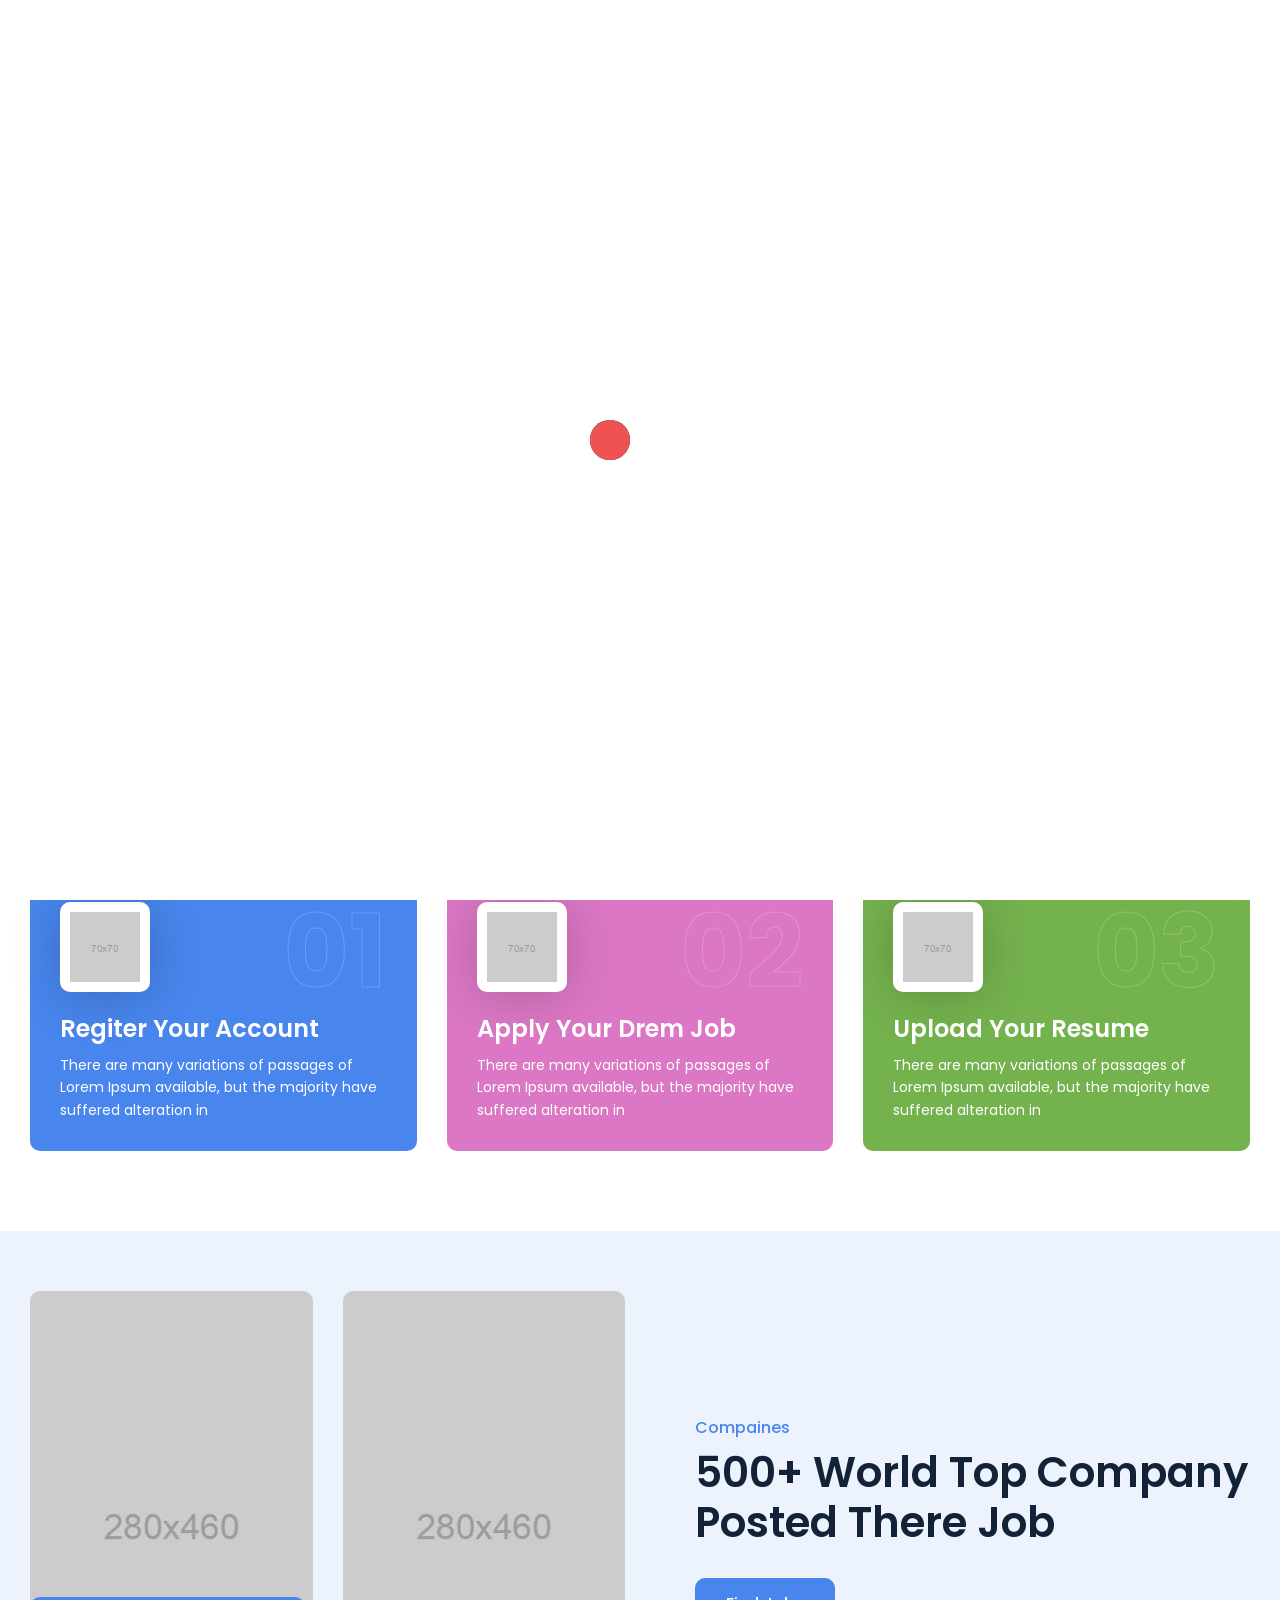
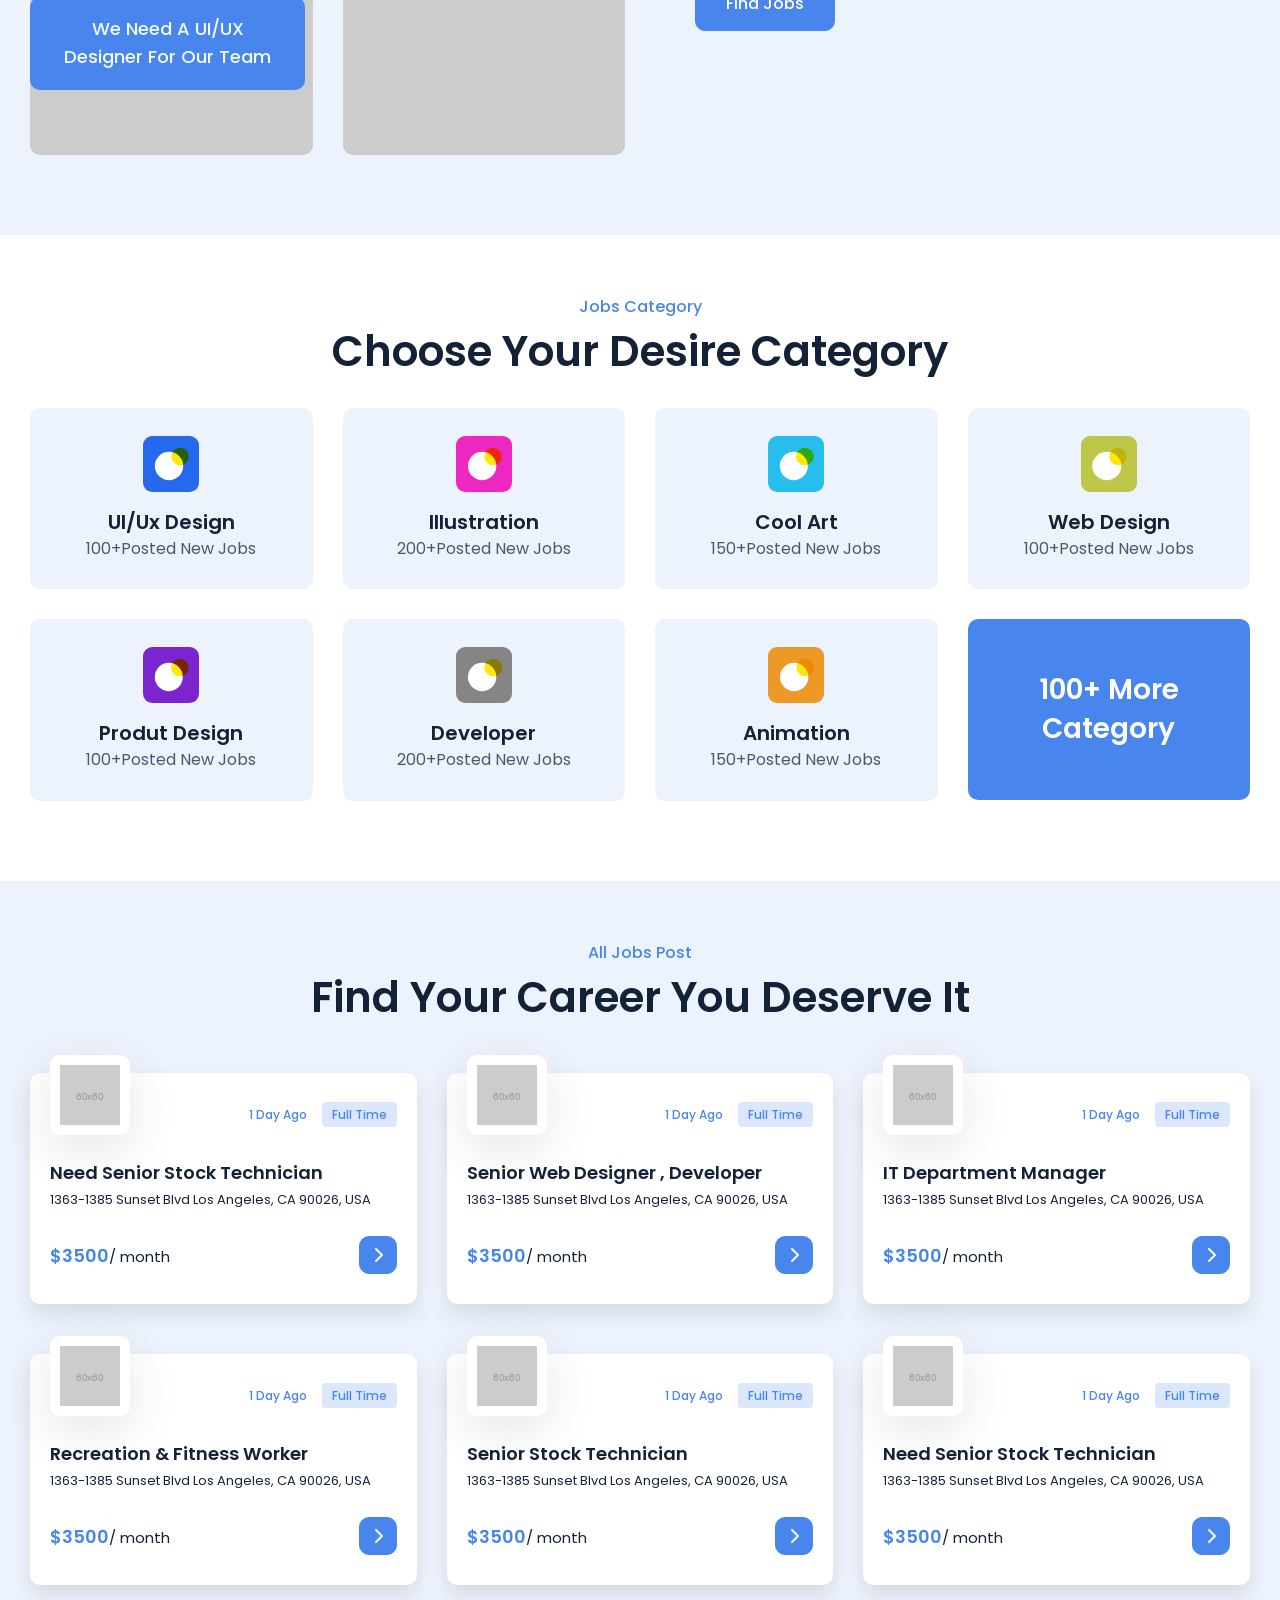
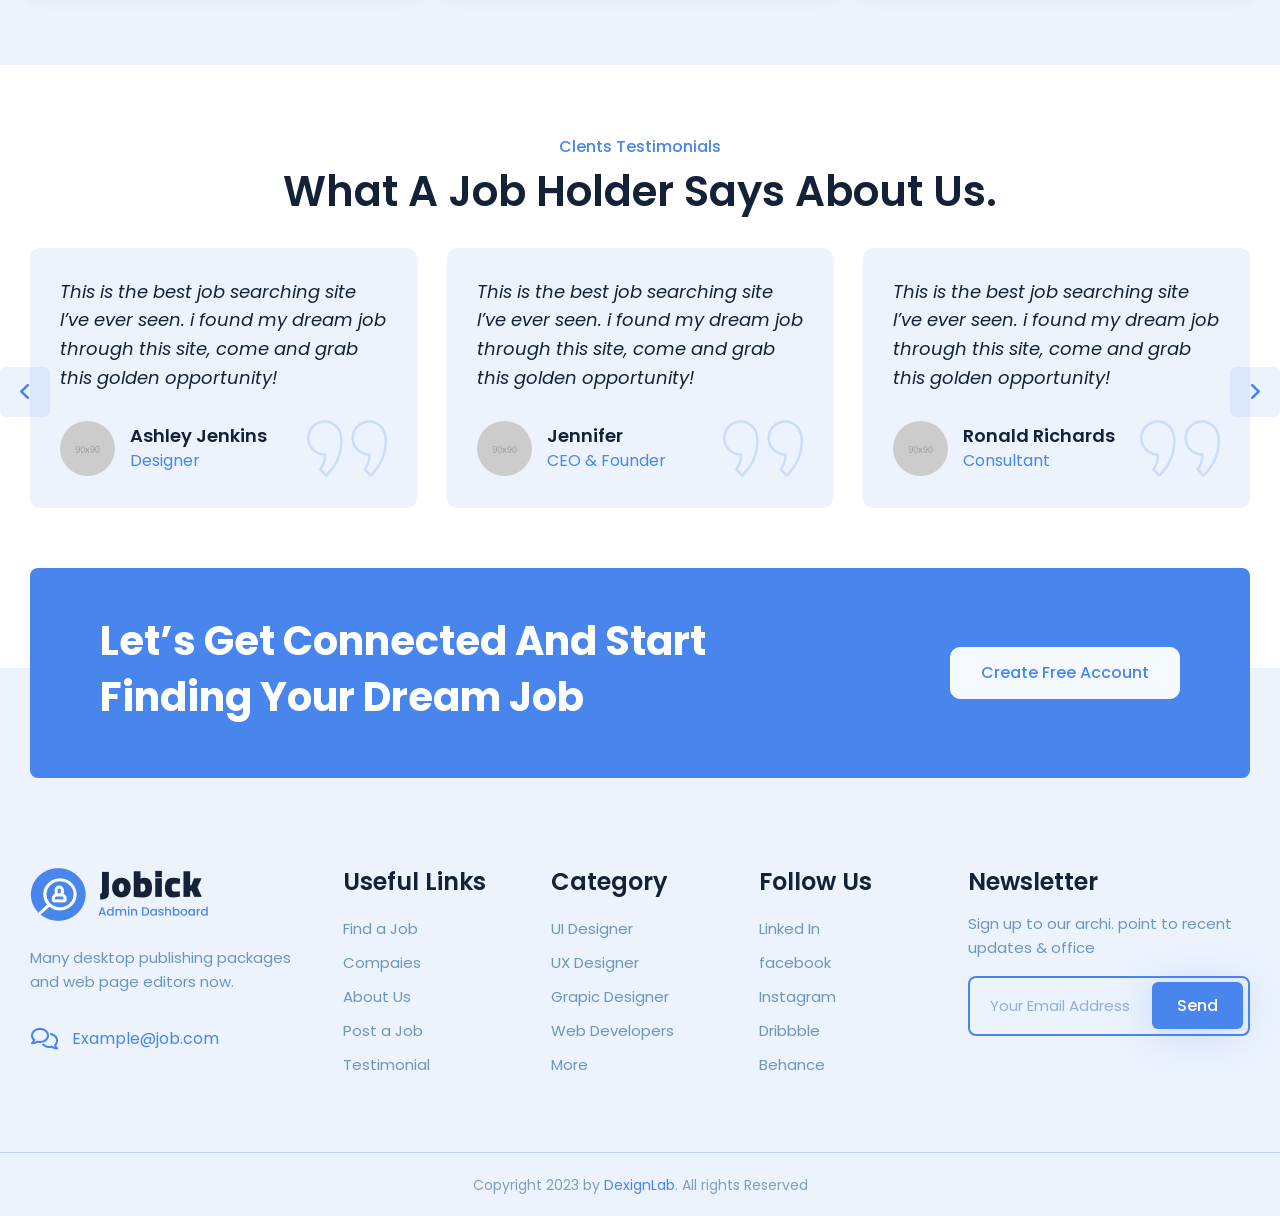
<file: source/index.html>
<!DOCTYPE html>
<html lang="en">
<head>
	
	<!-- Meta -->
	<meta charset="utf-8">
	<meta http-equiv="X-UA-Compatible" content="IE=edge">
	<meta name="keywords" content="admin dashboard, admin template, analytics, bootstrap, bootstrap 5, bootstrap 5 admin template, job board admin, job portal admin,
	modern, responsive admin dashboard, sales dashboard, sass, ui kit, web app, frontent">
	<meta name="author" content="DexignLab">
	<meta name="robots" content="">
	<meta name="description" content="We proudly present a job portal, a job posting, and the bootstrap 5 admin & frontend HTML template, If you are a job expert and 
	would like to build a superb and top-notch website for your business or a posting center for jobs, then job admin is the best choice.">
	<meta property="og:title" content="Jobick : Job Admin Dashboard Bootstrap 5 Template + FrontEnd">
	<meta property="og:description" content="We proudly present a job portal, a job posting, and the bootstrap 5 admin & frontend HTML template, If you are a job expert 
	and would like to build a superb and top-notch website for your business or a posting center for jobs, then job admin is the best choice.">
	<meta property="og:image" content="https://Jobick.dexignlab.com/xhtml/social-image.png">
	<meta name="format-detection" content="telephone=no">
	
	<!-- Mobile Specific -->
	<meta name="viewport" content="width=device-width, initial-scale=1">
	
	<!-- Title -->
	<title>Jobick : Job Admin Dashboard Bootstrap 5 Template + FrontEnd</title>
    
	<!-- Favicon icon -->
    <link rel="icon" type="image/png" href="assets/images/favicon.png">
    
	<!-- Stylesheet -->
	<link href="assets/vendor/animate/animate.css" rel="stylesheet">
	<link href="assets/vendor/magnific-popup/magnific-popup.css" rel="stylesheet">
	<link href="assets/vendor/swiper/swiper-bundle.min.css" rel="stylesheet">

	<!-- Custom Stylesheet -->
    <link rel="stylesheet" href="assets/css/style.css">
    <link class="skin" rel="stylesheet" href="assets/css/skin/skin-1.css">
	
	<!-- Google Fonts -->
	<link rel="preconnect" href="https://fonts.googleapis.com">
	<link rel="preconnect" href="https://fonts.gstatic.com" crossorigin>
	<link href="https://fonts.googleapis.com/css2?family=Poppins:ital,wght@0,100;0,200;0,300;0,400;0,500;0,600;0,700;0,800;0,900;1,100;1,200;1,300;1,400;1,500;1,600;1,700;1,800;1,900&display=swap" rel="stylesheet">
	
</head>
<body id="bg" data-anm=".anm">

<!--loader start -->
<div id="loading-area" class="loading-page-1">
	<div class="loader">
		<div class="ball one"></div>
		<div class="ball two"></div>
		<div class="ball three"></div>
		<div class="ball four"></div>
	</div>
</div>
<!--loader start -->

<div class="page-wraper">

	<!-- Header -->
	<header class="site-header mo-left header header-transparent">
		<!-- Main Header -->
		<div class="sticky-header main-bar-wraper navbar-expand-lg">
			<div class="main-bar clearfix ">
				<div class="container clearfix">
	
					<!-- Website Logo -->
					<div class="logo-header">
						<a href="index.html" class="logo-dark"><img src="assets/images/logo.png" alt=""></a>
					</div>
					
					<!-- Nav Toggle Button -->
					<button class="navbar-toggler collapsed navicon justify-content-end" type="button"
					data-bs-toggle="collapse" data-bs-target="#navbarNavDropdown" aria-controls="navbarNavDropdown" aria-expanded="false" aria-label="Toggle navigation">
						<span></span>
						<span></span>
						<span></span>
					</button>
					
					<!-- Extra Nav -->
					<div class="extra-nav">
						<div class="extra-cell">
							<button id="quik-search-btn" type="button" class="header-search-btn"><i class="fa-solid fa-magnifying-glass"></i></button>
							<a class="btn btn-dark btn-lg btn-shadow" target="_blank" href="https://jobick.dexignlab.com/xhtml/page-login.html">login</a>
						</div>
					</div>
					
					<!-- Search Form -->
					<div class="dz-quik-search on">
						<form action="#">
							<input name="search" value="" type="text" class="form-control" placeholder="Enter Your Keyword ...">
							<span id="quik-search-remove"><i class="fa-solid fa-xmark"></i></span>
						</form>
					</div>
					

					<!-- Header Nav -->
					<div class="header-nav navbar-collapse collapse justify-content-end" id="navbarNavDropdown">
						<div class="logo-header">
							<a href="index.html" class="logo-dark"><img src="assets/images/logo.png" alt=""></a>
						</div>
						<ul class="nav navbar-nav navbar navbar-left">	
							<li><a href="index.html">Home</a></li>
							<li><a href="about-us.html">About Us</a></li>
							<li class="sub-menu-down"><a href="javascript:void(0);">Jobs</a>
								<ul class="sub-menu">
									<li><a href="jobs-grid.html">Jobs Grid</a></li>
									<li><a href="job-detail.html">Job Detail</a></li>
								</ul>
							</li>
							<li><a href="pricing.html">Pricing</a></li>
							<li class="sub-menu-down"><a href="javascript:void(0);">Blog</a>
								<ul class="sub-menu">
									<li><a href="blog-list.html">Blog List</a></li>
									<li><a href="blog-grid.html">Blog Grid</a></li>
									<li><a href="blog-details.html">Blog Details</a></li>
								</ul>
							</li>
							<li><a href="contact-us.html">Contact Us</a></li>
						</ul>
					</div>
				</div>
			</div>
		</div>
		<!-- Main Header End -->
	</header>
	<!-- Header End -->
	
	<div class="page-content">
		
		<div class="main-bnr bg-light">
			<div class="container">
				<div class="row align-items-center">
					<div class="col-xl-7 col-lg-7 col-md-12">
						<h6 class="sub-title wow fadeInUp" data-wow-delay="0.4s">We Have 208,000+ Live Jobs</h6>
						<h1 class=" wow fadeInUp" id="text" data-wow-delay="0.6s">Your <span class=" text-primary">Dream</span> Job Is Waiting For You</h1>
						<p class=" text text-primary wow fadeInUp font-w500" data-wow-delay="0.8s">Type your keywork, then click search to find your perfect job. </p>
						<div class="bnr-search-bar wow fadeInUp" data-wow-delay="1.0s">	
							<div class="row align-items-center justify-content-center">
								<div class="col-xl-9 col-lg-8 col-md-9 col-sm-12">
									<div class="row center-line">
										<div class="col-lg-6 col-md-6 col-sm-6 ">
											<div class="search-bar">	
												<span>
													<i class="fa-solid fa-magnifying-glass"></i>
												</span>
												<div class="icon-content w-100">
													<input name="dzEmail" required="required" class="form-control" placeholder="Job Title, Keywords..." type="text">
												</div>
											</div>
										</div>
										<div class="col-lg-6 col-md-6 col-sm-6">
											<div class="search-bar">	
												<span>
													<i class="fa-solid fa-location-dot"></i>
												</span>
												<div class="icon-content w-100">
													<input name="dzEmail" required="required" class="form-control" placeholder="City Or Postcode" type="text">
												</div>
											</div>
										</div>
									</div>
								</div>
								<div class="col-xl-3 col-lg-4 col-md-3 col-sm-12  text-lg-end text-md-center text-center">
									<a class="btn btn-primary w-100" href="javascript:void(0);">Find Jobs</a>
								</div>
							</div>
						</div>
						<h6 class="bottom-contact wow fadeInUp" data-wow-delay="1.2s">
							<span>Popular Searches: </span> 
							<a href="javascript:void(0);">Designer,</a> 
							<a href="javascript:void(0);">Senor,</a> 
							<a href="javascript:void(0);">Architecture,</a> 
							<a href="javascript:void(0);">IOS,</a> 
							<a href="javascript:void(0);">Etc.</a> 
						</h6>		
					</div>
					<div class="col-xl-5 col-lg-5 col-md-12">
						<div class="banner-media">
							<img class="media wow bounceInRight" data-wow-delay="1.4s" src="assets/images/home-banner/media-men.png" alt="">
							<ul class="bnr-blocks">
								<li>
									<div class="bnr-block wow fadeInUp anm" data-wow-delay="1.6s" data-speed-x="-1" data-speed-scale="-1">
										<i class="fa-solid fa-envelope"></i>
										<span class="block-text">Work Inquiry From <br> All Tufon</span>
									</div>
								</li>
								<li>
									<div class="bnr-block wow fadeInUp anm" data-wow-delay="1.6s" data-speed-x="-2" data-speed-scale="-1">
										<i class="fa-solid fa-briefcase"></i>
										<span class="block-text">Creative Agency <br> Startup</span>
									</div>
								</li>
								<li>
									<div class="bnr-block-pics wow fadeInUp anm" data-wow-delay="1.6s" data-speed-x="-3" data-speed-scale="-1">
										<span class="block-text">Expert Team Members</span>
										<div class="twm-pics">
											<span><img src="assets/images/banner/banner-block-pics/pic1.jpg" alt="image"></span>
											<span><img src="assets/images/banner/banner-block-pics/pic2.jpg" alt="image"></span>
											<span><img src="assets/images/banner/banner-block-pics/pic3.jpg" alt="image"></span>
											<span><img src="assets/images/banner/banner-block-pics/pic4.jpg" alt="image"></span>
										</div>
									</div>
								</li>
							</ul>		
						</div>
					</div>
				</div>
			</div>
			<svg class="shape1" viewBox="0 0 250 315" fill="none" xmlns="http://www.w3.org/2000/svg">
				<path d="M-15.8534 213.126L-49.2042 179.81C-58.9952 170.029 -58.9952 154.167 -49.2042 144.38L-15.8534 111.064C-6.0624 101.283 9.81609 101.283 19.6137 111.064L52.9646 144.38C62.7556 154.161 62.7556 170.023 52.9646 179.81L19.6137 213.126C9.81609 222.914 -6.0624 222.914 -15.8534 213.126Z" fill="var(--rgba-primary-6)"></path>
				<path d="M54.9201 306.94L23.9065 275.959C13.4659 265.529 13.4659 248.623 23.9065 238.194L54.9201 207.212C65.3607 196.783 82.2839 196.783 92.7245 207.212L123.738 238.194C134.179 248.623 134.179 265.529 123.738 275.959L92.7245 306.94C82.2839 317.37 65.354 317.37 54.9201 306.94Z" fill="var(--rgba-primary-6)"></path>
				<path d="M11.2693 151.465L-104.622 35.6945C-115.062 25.2648 -115.062 8.35919 -104.622 -2.0705L11.2693 -117.841C21.7099 -128.27 38.6331 -128.27 49.0737 -117.841L164.965 -2.0705C175.405 8.35919 175.405 25.2648 164.965 35.6945L49.0737 151.465C38.6331 161.894 21.7099 161.894 11.2693 151.465Z" fill="var(--primary-dark)"></path>
				<path d="M169.833 69.519L135.973 35.6945C125.533 25.2648 125.533 8.35919 135.973 -2.0705L169.833 -35.8951C180.274 -46.3248 197.197 -46.3248 207.638 -35.8951L241.497 -2.0705C251.938 8.35919 251.938 25.2648 241.497 35.6945L207.638 69.519C197.197 79.9487 180.274 79.9487 169.833 69.519Z" fill="var(--primary)"></path>
				<path d="M109.494 186.871L69.1182 146.537C63.0708 140.496 63.0708 130.702 69.1182 124.661L109.494 84.3272C115.542 78.2861 125.346 78.2861 131.393 84.3272L171.769 124.661C177.817 130.702 177.817 140.496 171.769 146.537L131.393 186.871C125.346 192.912 115.542 192.912 109.494 186.871Z" fill="var(--primary)"></path>
			</svg>
			<svg class="shape2"  viewBox="0 0 319 612" fill="none" xmlns="http://www.w3.org/2000/svg">
				<mask id="mask0_54_23" style="mask-type:alpha" maskUnits="userSpaceOnUse" x="0" y="0" width="319" height="612">
				<rect width="319" height="612" fill="var(--primary)"></rect>
				</mask>
				<g mask="url(#mask0_54_23)">
				<path d="M76.7559 377.481L36.5386 359.615C23.3563 353.759 16.9589 338.129 22.2524 324.711L38.402 283.774C43.6954 270.356 58.6781 264.223 71.8604 270.08L112.078 287.946C125.26 293.802 131.657 309.432 126.364 322.85L110.214 363.787C104.921 377.205 89.9382 383.338 76.7559 377.481Z" stroke="var(--primary-dark)" stroke-width="2" stroke-miterlimit="10"></path>
				<path d="M245.853 304.82L166.379 269.514C146.657 260.753 137.091 237.381 145.011 217.305L176.924 136.41C184.844 116.335 207.247 107.165 226.97 115.927L306.443 151.232C326.166 159.994 335.731 183.365 327.812 203.441L295.899 284.336C287.979 304.412 265.575 313.581 245.853 304.82Z" stroke="var(--primary-dark)" stroke-width="2" stroke-miterlimit="10"></path>
				<path d="M376.662 571.765L157.738 474.51C138.015 465.748 128.449 442.377 136.369 422.301L224.28 199.46C232.2 179.384 254.603 170.215 274.326 178.976L493.25 276.232C512.973 284.994 522.539 308.365 514.619 328.441L426.708 551.282C418.784 571.348 396.381 580.518 376.662 571.765Z" stroke="var(--primary-dark)" stroke-width="2" stroke-miterlimit="10"></path>
				<path d="M115.525 575.71L45.2359 544.485C25.5131 535.723 15.9473 512.352 23.8672 492.276L52.0921 420.73C60.012 400.654 82.4152 391.485 102.138 400.246L172.427 431.471C192.149 440.233 201.715 463.605 193.795 483.68L165.57 555.226C157.659 575.299 135.247 584.472 115.525 575.71Z" stroke="var(--primary-dark)" stroke-width="2" stroke-miterlimit="10"></path>
				<path d="M185.275 121.967L151.156 106.81C135.544 99.8747 127.966 81.3589 134.235 65.4683L147.936 30.7383C154.205 14.8477 171.953 7.58327 187.565 14.5184L221.684 29.6757C237.296 36.6109 244.874 55.1268 238.605 71.0173L224.904 105.747C218.635 121.638 200.895 128.899 185.275 121.967Z" stroke="var(--primary-dark)" stroke-width="2" stroke-miterlimit="10"></path>
				<path d="M141.303 344.782L115.419 333.283C106.513 329.327 102.19 318.765 105.766 309.699L116.16 283.352C119.736 274.287 129.861 270.143 138.767 274.099L164.651 285.598C173.557 289.555 177.88 300.117 174.304 309.182L163.91 335.529C160.334 344.595 150.209 348.739 141.303 344.782Z" stroke="var(--primary-dark)" stroke-width="2" stroke-miterlimit="10"></path>
				<path d="M88.3079 244.487L79.933 240.767C75.6064 238.845 73.5055 233.712 75.2429 229.308L78.6059 220.783C80.3433 216.379 85.2636 214.365 89.5903 216.287L97.9652 220.007C102.292 221.93 104.393 227.063 102.655 231.467L99.2923 239.991C97.5549 244.395 92.6346 246.409 88.3079 244.487Z" stroke="var(--primary-dark)" stroke-width="2" stroke-miterlimit="10"></path>
				<path d="M83.1256 390.858L42.9082 372.992C29.7259 367.135 23.3286 351.505 28.622 338.087L44.7716 297.15C50.065 283.732 65.0478 277.6 78.23 283.456L118.447 301.322C131.63 307.178 138.027 322.808 132.734 336.227L116.584 377.163C111.291 390.582 96.3167 396.71 83.1256 390.858Z" fill="var(--primary-dark)"></path>
				<path d="M275.11 335.94L195.637 300.634C175.914 291.873 166.348 268.501 174.268 248.426L206.181 167.531C214.101 147.455 236.504 138.285 256.227 147.047L335.7 182.352C355.423 191.114 364.989 214.486 357.069 234.561L325.156 315.456C317.245 335.528 294.833 344.701 275.11 335.94Z" fill="var(--rgba-primary)"></path>
				<path d="M416.689 688.933L358.103 662.906C338.38 654.144 328.814 630.773 336.734 610.697L360.26 551.063C368.18 530.987 390.583 521.818 410.306 530.579L468.892 556.606C488.615 565.367 498.181 588.739 490.261 608.815L466.735 668.449C458.815 688.525 436.412 697.694 416.689 688.933Z" fill="white"></path>
				<path d="M405.915 602.876L186.991 505.621C167.268 496.859 157.702 473.488 165.622 453.412L253.533 230.571C261.453 210.495 283.856 201.326 303.579 210.087L522.503 307.343C542.226 316.105 551.792 339.476 543.872 359.552L455.961 582.393C448.041 602.469 425.638 611.638 405.915 602.876Z" fill="var(--primary-dark)"></path>
				<path d="M144.79 606.827L74.5018 575.601C54.779 566.84 45.2132 543.468 53.133 523.393L81.358 451.847C89.2779 431.771 111.681 422.601 131.404 431.363L201.693 462.588C221.415 471.35 230.981 494.721 223.061 514.797L194.836 586.343C186.916 606.419 164.504 615.592 144.79 606.827Z" fill="var(--primary-dark)"></path>
				<path d="M214.529 153.078L180.409 137.921C164.798 130.986 157.219 112.47 163.488 96.5792L177.189 61.8492C183.458 45.9587 201.207 38.6942 216.818 45.6293L250.938 60.7867C266.549 67.7219 274.127 86.2377 267.859 102.128L254.158 136.858C247.893 152.758 230.153 160.019 214.529 153.078Z" fill="var(--primary-dark)"></path>
				<path d="M170.56 375.902L144.676 364.404C135.769 360.447 131.446 349.885 135.023 340.82L145.417 314.473C148.993 305.407 159.118 301.263 168.024 305.22L193.908 316.718C202.814 320.675 207.137 331.237 203.56 340.302L193.167 366.649C189.59 375.715 179.475 379.855 170.56 375.902Z" fill="var(--primary-dark)"></path>
				<path d="M117.561 275.598L109.186 271.878C104.86 269.956 102.759 264.823 104.496 260.419L107.859 251.894C109.596 247.49 114.517 245.476 118.843 247.398L127.218 251.118C131.545 253.04 133.646 258.173 131.909 262.577L128.546 271.102C126.808 275.506 121.897 277.517 117.561 275.598Z" fill="var(--primary-dark)"></path>
				</g>
			</svg>
		</div>
		
		<section class="content-inner overflow-hidden position-relative">
			<div class="container">
				<div class="section-head text-center">
					<h6 class="text wow fadeInUp" data-wow-delay="0.6s">Working Process</h6>
					<h2 class="title wow fadeInUp" data-wow-delay="0.8s">How It Work</h2>
				</div>
				<div class="row justify-content-center">
					<div class="col-lg-4 col-md-6 m-b30">
						<div class="icon-bx-wraper style-1 bg-clr-sky wow bounceInLeft" data-wow-delay="1.2s" >
							<div class="icon-media"> 
								<img src="assets/images/icon/pic1.png" alt="image" class="rounded">
							</div>
							<div class="icon-content">
								<h4 class="title">Regiter Your Account</h4>
								<p class="text">There are many variations of passages of Lorem Ipsum available, but the majority have suffered alteration in</p>
							</div>
							<h3 class="count">01</h3>
						</div>
					</div>
					<div class="col-lg-4 col-md-6 m-b30">
						<div class="icon-bx-wraper style-1 bg-clr-pink wow bounceInUp" data-wow-delay="1.0s">
							<div class="icon-media"> 
								<img src="assets/images/icon/pic2.png" alt="image" class="rounded">
							</div>
							<div class="icon-content">
								<h4 class="title">Apply Your Drem Job</h4>
								<p class="text">There are many variations of passages of Lorem Ipsum available, but the majority have suffered alteration in</p>
							</div>
							<h3 class="count">02</h3>
						</div>
					</div>
					<div class="col-lg-4 col-md-6 m-b30">
						<div class="icon-bx-wraper style-1 bg-clr-green wow bounceInRight" data-wow-delay="1.2s">
							<div class="icon-media"> 
								<img src="assets/images/icon/pic3.png" alt="image" class="rounded">
							</div>
							<div class="icon-content">
								<h4 class="title">Upload Your Resume</h4>
								<p class="text">There are many variations of passages of Lorem Ipsum available, but the majority have suffered alteration in</p>
							</div>
							<h3 class="count">03</h3>
						</div>
					</div>
				</div>
			</div>	
		</section>
	
		<section class="content-inner bg-light position-relative overflow-hidden">
			<div class="container">
				<div class="row align-items-center"> 
					<div class="col-lg-6 m-b30 ">
						<div class="dz-media style-1">
							<div class="row">
								<div class="col-6">
									<img src="assets/images/about/pic1.jpg" alt="image" class="wow bounceInLeft" data-wow-delay="0.6s">
								</div>				
								<div class="col-6">
									<img src="assets/images/about/pic2.jpg" alt="image" class="wow bounceInLeft" data-wow-delay="0.4s">
								</div>
							</div>
							<span class="text wow bounceInLeft" data-wow-delay="0.8s">We Need A UI/UX<br>Designer For Our Team</span>
						</div>
					</div>
					<div class="col-lg-6 m-b30">
						<div class="dz-contant style-1">
							<div class="section-head">
								<h6 class="text wow fadeInUp" data-wow-delay="1.0s">Compaines</h6>
								<h2 class="title wow fadeInUp" data-wow-delay="1.2s">500+ World Top Company Posted There Job</h2>
							</div>
							<a class="btn btn-primary btn-lg wow fadeInUp" data-wow-delay="1.4s" href="javascript:void(0);">Find Jobs</a>
						</div>
					</div>
				</div>
			</div>
		</section>
		
		<section class="content-inner overflow-hidden position-relative">
			<div class="container">
				<div class="section-head text-center">
					<h6 class="text wow fadeInUp" data-wow-delay="0.6s">Jobs Category</h6>
					<h2 class="title wow fadeInUp" data-wow-delay="0.8s">Choose Your Desire Category </h2>
				</div>
				<div class="row">
					<div class="col-xl-3 col-lg-4 col-md-6 col-sm-6">
						<div class="icon-bx-wraper style-2 text-center wow fadeInUp" data-wow-delay="1.0s" >
							<div class="icon-media"> 
								<svg class="mb-3" xmlns="http://www.w3.org/2000/svg" width="56" height="56" viewBox="0 0 71 71">
								  <g transform="translate(-457 -443)">
									<rect width="71" height="71" rx="12" transform="translate(457 443)" fill="#c5c5c5"></rect>
									<g transform="translate(457 443)">
									  <rect data-name="placeholder" width="71" height="71" rx="12" fill="#2769ee"></rect>
									  <circle data-name="Ellipse 12" cx="18" cy="18" r="18" transform="translate(15 20)" fill="#fff"></circle>
									  <circle data-name="Ellipse 11" cx="11" cy="11" r="11" transform="translate(36 15)" fill="#ffe70c" style="mix-blend-mode: multiply;isolation: isolate"></circle>
									</g>
								  </g>
								</svg>
							</div>
							<div class="icon-content">
								<h5 class="fs-20 mb-0"><a href="javascript:void(0);">UI/Ux Design</a></h5>
								<p class="text"><a href="javascript:void(0);">100+Posted New Jobs</a></p>
							</div>
						</div>
					</div>
					<div class="col-xl-3 col-lg-4 col-md-6 col-sm-6">
						<div class="icon-bx-wraper style-2 text-center wow fadeInUp" data-wow-delay="1.2s" >
							<div class="icon-media"> 
								<svg class="mb-3" xmlns="http://www.w3.org/2000/svg" width="56" height="56" viewBox="0 0 71 71">
									  <g transform="translate(-0.332)">
										<rect width="71" height="71" rx="12" transform="translate(0.332)" fill="#c5c5c5"></rect>
										<g transform="translate(0.332)">
										  <rect data-name="placeholder" width="71" height="71" rx="12" fill="#ee27c0"></rect>
										  <ellipse data-name="Ellipse 12" cx="17.987" cy="18" rx="17.987" ry="18" transform="translate(15.147 20)" fill="#fff"></ellipse>
										  <ellipse data-name="Ellipse 11" cx="10.887" cy="11" rx="10.887" ry="11" transform="translate(35.973 15)" fill="#ffe70c" style="mix-blend-mode: multiply;isolation: isolate"></ellipse>
										</g>
									  </g>
								</svg>
							</div>
							<div class="icon-content">
								<h5 class="fs-20 mb-0"><a href="javascript:void(0);">Illustration</a></h5>
								<p class="text"><a href="javascript:void(0);">200+Posted New Jobs</a></p>
							</div>
						</div>
					</div>
					<div class="col-xl-3 col-lg-4 col-md-6 col-sm-6">
						<div class="icon-bx-wraper style-2 text-center wow fadeInUp" data-wow-delay="1.4s" >
							<div class="icon-media"> 
								<svg class="mb-3" xmlns="http://www.w3.org/2000/svg" width="56" height="56" viewBox="0 0 71 71">
								  <g transform="translate(0.093)">
									<rect width="71" height="71" rx="12" transform="translate(-0.093)" fill="#c5c5c5"></rect>
									<g transform="translate(-0.093)">
									  <rect data-name="placeholder" width="71" height="71" rx="12" fill="#27beee"></rect>
									  <ellipse data-name="Ellipse 12" cx="17.75" cy="18" rx="17.75" ry="18" transform="translate(14.947 20)" fill="#fff"></ellipse>
									  <ellipse data-name="Ellipse 11" cx="11.211" cy="11" rx="11.211" ry="11" transform="translate(35.5 15)" fill="#ffe70c" style="mix-blend-mode: multiply;isolation: isolate"></ellipse>
									</g>
								  </g>
								</svg>
							</div>
							<div class="icon-content">
								<h5 class="fs-20 mb-0"><a href="javascript:void(0);">Cool Art</a></h5>
								<p class="text"><a href="javascript:void(0);">150+Posted New Jobs</a></p>
							</div>
						</div>				
					</div>
					<div class="col-xl-3 col-lg-4 col-md-6 col-sm-6">
						<div class="icon-bx-wraper style-2 text-center wow fadeInUp" data-wow-delay="1.6s" >
							<div class="icon-media"> 
								<svg class="mb-3" xmlns="http://www.w3.org/2000/svg" width="56" height="56" viewBox="0 0 71 71">
								  <g transform="translate(-0.483)">
									<rect width="71" height="71" rx="12" transform="translate(0.483)" fill="#c5c5c5"></rect>
									<g transform="translate(0.483)">
									  <rect data-name="placeholder" width="71" height="71" rx="12" fill="#bec747"></rect>
									  <ellipse data-name="Ellipse 12" cx="18.46" cy="18" rx="18.46" ry="18" transform="translate(14.2 20)" fill="#fff"></ellipse>
									  <ellipse data-name="Ellipse 11" cx="10.887" cy="11" rx="10.887" ry="11" transform="translate(35.973 15)" fill="#ffe70c" style="mix-blend-mode: multiply;isolation: isolate"></ellipse>
									</g>
								  </g>
								</svg>
							</div>
							<div class="icon-content">
								<h5 class="fs-20 mb-0"><a href="javascript:void(0);">Web Design</a></h5>
								<p class="text"><a href="javascript:void(0);">100+Posted New Jobs</a></p>
							</div>
						</div>
					</div>
					<div class="col-xl-3 col-lg-4 col-md-6 col-sm-6">
						<div class="icon-bx-wraper style-2 text-center wow fadeInUp" data-wow-delay="1.8s" >
							<div class="icon-media"> 
								<svg class="mb-3" xmlns="http://www.w3.org/2000/svg" width="56" height="56" viewBox="0 0 71 71">
								  <g transform="translate(0.228)">
									<rect width="71" height="71" rx="12" transform="translate(-0.228)" fill="#c5c5c5"></rect>
									<g transform="translate(-0.228)">
									  <rect data-name="placeholder" width="71" height="71" rx="12" fill="#7b25d1"></rect>
									  <ellipse data-name="Ellipse 12" cx="17.75" cy="18" rx="17.75" ry="18" transform="translate(14.947 20)" fill="#fff"></ellipse>
									  <ellipse data-name="Ellipse 11" cx="11.211" cy="11" rx="11.211" ry="11" transform="translate(35.5 15)" fill="#ffe70c" style="mix-blend-mode: multiply;isolation: isolate"></ellipse>
									</g>
								  </g>
								</svg>
							</div>
							<div class="icon-content">
								<h5 class="fs-20 mb-0"><a href="javascript:void(0);">Produt Design</a></h5>
								<p class="text"><a href="javascript:void(0);">100+Posted New Jobs</a></p>
							</div>
						</div>
					</div>
					<div class="col-xl-3 col-lg-4 col-md-6 col-sm-6">
						<div class="icon-bx-wraper style-2 text-center wow fadeInUp" data-wow-delay="2.0s" >
							<div class="icon-media"> 
								<svg class="mb-3" xmlns="http://www.w3.org/2000/svg" width="56" height="56" viewBox="0 0 71 71">
								  <g transform="translate(-0.016)">
									<rect width="71" height="71" rx="12" transform="translate(0.016)" fill="#c5c5c5"></rect>
									<g transform="translate(0.016)">
									  <rect data-name="placeholder" width="71" height="71" rx="12" fill="#858585"></rect>
									  <ellipse data-name="Ellipse 12" cx="17.987" cy="18" rx="17.987" ry="18" transform="translate(15.147 20)" fill="#fff"></ellipse>
									  <ellipse data-name="Ellipse 11" cx="11.36" cy="11" rx="11.36" ry="11" transform="translate(35.973 15)" fill="#ffe70c" style="mix-blend-mode: multiply;isolation: isolate"></ellipse>
									</g>
								  </g>
								</svg>
							</div>
							<div class="icon-content">
								<h5 class="fs-20 mb-0"><a href="javascript:void(0);">Developer</a></h5>
								<p class="text"><a href="javascript:void(0);">200+Posted New Jobs</a></p>
							</div>
						</div>
					</div>
					<div class="col-xl-3 col-lg-4 col-md-6 col-sm-6">
						<div class="icon-bx-wraper style-2 text-center wow fadeInUp" data-wow-delay="2.2s" >
							<div class="icon-media"> 
								<svg class="mb-3" xmlns="http://www.w3.org/2000/svg" width="56" height="56" viewBox="0 0 71 71">
								  <g transform="translate(-0.016)">
									<rect width="71" height="71" rx="12" transform="translate(0.016)" fill="#c5c5c5"></rect>
									<g transform="translate(0.016)">
									  <rect data-name="placeholder" width="71" height="71" rx="12" fill="#ee9827"></rect>
									  <ellipse data-name="Ellipse 12" cx="17.987" cy="18" rx="17.987" ry="18" transform="translate(15.147 20)" fill="#fff"></ellipse>
									  <ellipse data-name="Ellipse 11" cx="11.36" cy="11" rx="11.36" ry="11" transform="translate(35.973 15)" fill="#ffe70c" style="mix-blend-mode: multiply;isolation: isolate"></ellipse>
									</g>
								  </g>
								</svg>
							</div>
							<div class="icon-content">
								<h5 class="fs-20 mb-0"><a href="javascript:void(0);">Animation</a></h5>
								<p class="text"><a href="javascript:void(0);">150+Posted New Jobs</a></p>
							</div>
						</div>
					</div>
					<div class="col-xl-3 col-lg-4 col-md-6 col-sm-6">
						<div class="icon-bx-wraper style-2 bg-primary text-center wow fadeInUp" data-wow-delay="2.4s" >
							<div class="icon-content">
								<h4 class="title"><a href="javascript:void(0);">100+ More Category</a></h4>
							</div>
						</div>
					</div>
				</div>
			</div>		
		</section>
		
		<section class="content-inner overflow-hidden position-relative bg-light">
			<div class="container">
				<div class="section-head text-center">
					<h6 class="text wow fadeInUp" data-wow-delay="0.6s">All Jobs Post</h6>
					<h2 class="title wow fadeInUp" data-wow-delay="0.8s">Find Your Career You Deserve It </h2>
				</div>
				<div class="row">
					<div class="col-xl-4 col-md-6">
						<div class="job-bx style-1 wow fadeInUp" data-wow-delay="1.0s">
							<div class="d-flex m-b25 justify-content-between">
								<span class="media">
									<img src="assets/images/company-logo/pic1.png" alt="image">
								</span>
								<ul>
									<li><a class="job-day" href="javascript:void(0);">1 Day Ago</a></li>
									<li><a class="job-time" href="javascript:void(0);">Full Time</a></li>
								</ul>
							</div>	
							<div class="job-contant">	
								<h6 class="job-title "><a href="job-detail.html">Need Senior Stock Technician</a></h6>
								<p class="text">1363-1385 Sunset Blvd Los Angeles, CA 90026, USA</p>
							</div>
							<div class="jobs-amount">
								<h6 class="amount">$3500<span>/ month</span></h6>
								<a class="btn btn-primary" href="job-detail.html"><i class="fa-solid fa-chevron-right"></i></a>
							</div>
						</div>
					</div>
					<div class="col-xl-4 col-md-6">
						<div class="job-bx style-1 wow fadeInUp" data-wow-delay="1.2s">
							<div class="d-flex m-b25 justify-content-between">
								<span class="media">
									<img src="assets/images/company-logo/pic2.png" alt="image">
								</span>
								<ul>
									<li><a class="job-day" href="javascript:void(0);">1 Day Ago</a></li>
									<li><a class="job-time" href="javascript:void(0);">Full Time</a></li>
								</ul>
							</div>	
							<div class="job-contant">	
								<h6 class="job-title "><a href="job-detail.html">Senior Web Designer , Developer</a></h6>
								<p class="text">1363-1385 Sunset Blvd Los Angeles, CA 90026, USA</p>
							</div>
							<div class="jobs-amount">
								<h6 class="amount">$3500<span>/ month</span></h6>
								<a class="btn btn-primary" href="job-detail.html"><i class="fa-solid fa-chevron-right"></i></a>
							</div>
						</div>	
					</div>
					<div class="col-xl-4 col-md-6">
						<div class="job-bx style-1 wow fadeInUp" data-wow-delay="1.6s">
							<div class="d-flex m-b25 justify-content-between">
								<span class="media">
									<img src="assets/images/company-logo/pic3.png" alt="image">
								</span>
								<ul>
									<li><a class="job-day" href="javascript:void(0);">1 Day Ago</a></li>
									<li><a class="job-time" href="javascript:void(0);">Full Time</a></li>
								</ul>
							</div>	
							<div class="job-contant">	
								<h6 class="job-title "><a href="job-detail.html">IT Department Manager</a></h6>
								<p class="text">1363-1385 Sunset Blvd Los Angeles, CA 90026, USA</p>
							</div>
							<div class="jobs-amount">
								<h6 class="amount">$3500<span>/ month</span></h6>
								<a class="btn btn-primary" href="job-detail.html"><i class="fa-solid fa-chevron-right"></i></a>
							</div>
						</div>
					</div>
					<div class="col-xl-4 col-md-6">
						<div class="job-bx style-1 wow fadeInUp" data-wow-delay="1.0s">
							<div class="d-flex m-b25 justify-content-between">
								<span class="media">
									<img src="assets/images/company-logo/pic4.png" alt="image">
								</span>
								<ul>
									<li><a class="job-day" href="javascript:void(0);">1 Day Ago</a></li>
									<li><a class="job-time" href="javascript:void(0);">Full Time</a></li>
								</ul>
							</div>	
							<div class="job-contant">	
								<h6 class="job-title "><a href="job-detail.html">Recreation & Fitness Worker</a></h6>
								<p class="text">1363-1385 Sunset Blvd Los Angeles, CA 90026, USA</p>
							</div>
							<div class="jobs-amount">
								<h6 class="amount">$3500<span>/ month</span></h6>
								<a class="btn btn-primary" href="job-detail.html"><i class="fa-solid fa-chevron-right"></i></a>
							</div>
						</div>
					</div>
					<div class="col-xl-4 col-md-6">
						<div class="job-bx style-1 wow fadeInUp" data-wow-delay="1.2s">
							<div class="d-flex m-b25 justify-content-between">
								<span class="media">
									<img src="assets/images/company-logo/pic5.png" alt="image">
								</span>
								<ul>
									<li><a class="job-day" href="javascript:void(0);">1 Day Ago</a></li>
									<li><a class="job-time" href="javascript:void(0);">Full Time</a></li>
								</ul>
							</div>	
							<div class="job-contant">	
								<h6 class="job-title "><a href="job-detail.html">Senior Stock Technician</a></h6>
								<p class="text">1363-1385 Sunset Blvd Los Angeles, CA 90026, USA</p>
							</div>
							<div class="jobs-amount">
								<h6 class="amount">$3500<span>/ month</span></h6>
								<a class="btn btn-primary" href="job-detail.html"><i class="fa-solid fa-chevron-right"></i></a>
							</div>
						</div>	
					</div>
					<div class="col-xl-4 col-md-6">
						<div class="job-bx style-1 wow fadeInUp" data-wow-delay="1.6s">
							<div class="d-flex m-b25 justify-content-between">
								<span class="media">
									<img src="assets/images/company-logo/pic6.png" alt="image">
								</span>
								<ul>
										<li><a class="job-day" href="javascript:void(0);">1 Day Ago</a></li>
									<li><a class="job-time" href="javascript:void(0);">Full Time</a></li>
								</ul>
							</div>	
							<div class="job-contant">	
								<h6 class="job-title "><a href="job-detail.html">Need Senior Stock Technician</a></h6>
								<p class="text">1363-1385 Sunset Blvd Los Angeles, CA 90026, USA</p>
							</div>
							<div class="jobs-amount">
								<h6 class="amount">$3500<span>/ month</span></h6>
								<a class="btn btn-primary" href="job-detail.html"><i class="fa-solid fa-chevron-right"></i></a>
							</div>
						</div>
					</div>
				</div>
			</div>	
		</section>
	
		<section class="content-inner-1 overflow-hidden position-relative bg-white">
			<div class="container">
				<div class="section-head text-center">
					<h6 class="text wow fadeInUp" data-wow-delay="0.6s">Clents Testimonials</h6>
					<h2 class="title wow fadeInUp" data-wow-delay="0.8s">What A Job Holder Says About Us.</h2>
				</div>
				<div class="swiper-container blog-swiper-1 overflow-hidden">
					<div class="swiper-wrapper">
						<div class="swiper-slide">
							<div class="dz-card blog-grid style-2 bg-light wow fadeInUp" data-wow-delay="1.0s">
								<div class="dz-text">
									<p class="text">This is the  best job searching site l’ve ever seen. i found my dream job through this site, come and grab this golden opportunity!  </p>
								</div>
								<div class="dz-info">
									<div class="bottom-contact">
										<div class="dz-media">
											<a href="blog-details.html"><img src="assets/images/blog/small/pic1.jpg" alt=""></a>
										</div>
										<div>
											<h6 class="dz-title"><a href="blog-details.html">Ashley Jenkins</a></h6>
											<p class="text">Designer</p>
										</div>
									</div>
									<svg width="111" height="79" viewBox="0 0 111 79" fill="none" xmlns="http://www.w3.org/2000/svg">
										<path d="M24.6166 0.323242C11.0432 0.323242 0.00183105 11.3646 0.00183105 24.9382C0.00183105 38.0324 10.2777 48.7721 23.1889 49.5141C23.4124 51.9277 23.2447 58.4977 16.9491 67.6369C16.4732 68.3264 16.5596 69.2561 17.1506 69.8472C19.7269 72.4235 21.319 74.046 22.4334 75.1808C23.8918 76.6645 24.5575 77.342 25.5313 78.2262C25.8615 78.5259 26.2781 78.6766 26.6966 78.6766C27.103 78.6766 27.5078 78.5344 27.8347 78.2515C38.805 68.7057 50.9914 48.9822 49.2282 24.8128C48.1951 10.6228 37.8447 0.323242 24.6166 0.323242ZM26.7135 74.5727C26.241 74.107 25.7023 73.5583 24.908 72.7502C23.9426 71.7663 22.6181 70.418 20.6093 68.4025C28.2498 56.6294 26.8066 48.2438 26.1749 47.0412C25.8751 46.4705 25.2602 46.0859 24.6166 46.0859C12.9571 46.0859 3.47058 36.5994 3.47058 24.9382C3.47058 13.2785 12.9571 3.79199 24.6166 3.79199C35.9748 3.79199 44.8703 12.7382 45.7696 25.0634C47.7513 52.2478 31.5949 69.898 26.7135 74.5727Z" fill="var(--primary)"/>
										<path d="M110.827 24.8128C109.791 10.6246 99.4387 0.323242 86.2141 0.323242C72.6406 0.323242 61.5975 11.3646 61.5975 24.9382C61.5975 38.0324 71.875 48.7721 84.788 49.5141C85.0115 51.9259 84.8421 58.4924 78.5449 67.6369C78.069 68.3264 78.1554 69.2561 78.7464 69.8472C81.3125 72.4132 82.9011 74.0324 84.0156 75.1655C85.4807 76.6593 86.1498 77.3402 87.1287 78.2277C87.4589 78.5259 87.8772 78.6766 88.294 78.6766C88.7005 78.6766 89.1053 78.5344 89.4321 78.2498C100.402 68.7039 112.589 48.9806 110.827 24.8128ZM88.3108 74.5727C87.8349 74.1036 87.2914 73.5515 86.4901 72.7351C85.5247 71.7526 84.2054 70.4079 82.205 68.4025C89.8454 56.6276 88.4041 48.2438 87.774 47.0412C87.4742 46.4722 86.8578 46.0859 86.2141 46.0859C74.5527 46.0859 65.0662 36.5994 65.0662 24.9382C65.0662 13.2785 74.5527 3.79199 86.2141 3.79199C97.5705 3.79199 106.468 12.7382 107.369 25.0651C109.349 52.2461 93.1922 69.898 88.3108 74.5727Z" fill="var(--primary)"/>
									</svg>
								</div>
							</div>
						</div>
						<div class="swiper-slide">
							<div class="dz-card blog-grid style-2 bg-light wow fadeInUp" data-wow-delay="1.2s">
								<div class="dz-text">
									<p class="text">This is the  best job searching site l’ve ever seen. i found my dream job through this site, come and grab this golden opportunity!  </p>
								</div>
								<div class="dz-info">
									<div class="bottom-contact">
										<div class="dz-media">
											<a href="blog-details.html"><img src="assets/images/blog/small/pic2.jpg" alt=""></a>
										</div>
										<div>
											<h6 class="dz-title"><a href="blog-details.html">Jennifer</a></h6>
											<p class="text">CEO & Founder</p>
										</div>
									</div>
									<svg width="111" height="79" viewBox="0 0 111 79" fill="none" xmlns="http://www.w3.org/2000/svg">
										<path d="M24.6166 0.323242C11.0432 0.323242 0.00183105 11.3646 0.00183105 24.9382C0.00183105 38.0324 10.2777 48.7721 23.1889 49.5141C23.4124 51.9277 23.2447 58.4977 16.9491 67.6369C16.4732 68.3264 16.5596 69.2561 17.1506 69.8472C19.7269 72.4235 21.319 74.046 22.4334 75.1808C23.8918 76.6645 24.5575 77.342 25.5313 78.2262C25.8615 78.5259 26.2781 78.6766 26.6966 78.6766C27.103 78.6766 27.5078 78.5344 27.8347 78.2515C38.805 68.7057 50.9914 48.9822 49.2282 24.8128C48.1951 10.6228 37.8447 0.323242 24.6166 0.323242ZM26.7135 74.5727C26.241 74.107 25.7023 73.5583 24.908 72.7502C23.9426 71.7663 22.6181 70.418 20.6093 68.4025C28.2498 56.6294 26.8066 48.2438 26.1749 47.0412C25.8751 46.4705 25.2602 46.0859 24.6166 46.0859C12.9571 46.0859 3.47058 36.5994 3.47058 24.9382C3.47058 13.2785 12.9571 3.79199 24.6166 3.79199C35.9748 3.79199 44.8703 12.7382 45.7696 25.0634C47.7513 52.2478 31.5949 69.898 26.7135 74.5727Z" fill="var(--primary)"/>
										<path d="M110.827 24.8128C109.791 10.6246 99.4387 0.323242 86.2141 0.323242C72.6406 0.323242 61.5975 11.3646 61.5975 24.9382C61.5975 38.0324 71.875 48.7721 84.788 49.5141C85.0115 51.9259 84.8421 58.4924 78.5449 67.6369C78.069 68.3264 78.1554 69.2561 78.7464 69.8472C81.3125 72.4132 82.9011 74.0324 84.0156 75.1655C85.4807 76.6593 86.1498 77.3402 87.1287 78.2277C87.4589 78.5259 87.8772 78.6766 88.294 78.6766C88.7005 78.6766 89.1053 78.5344 89.4321 78.2498C100.402 68.7039 112.589 48.9806 110.827 24.8128ZM88.3108 74.5727C87.8349 74.1036 87.2914 73.5515 86.4901 72.7351C85.5247 71.7526 84.2054 70.4079 82.205 68.4025C89.8454 56.6276 88.4041 48.2438 87.774 47.0412C87.4742 46.4722 86.8578 46.0859 86.2141 46.0859C74.5527 46.0859 65.0662 36.5994 65.0662 24.9382C65.0662 13.2785 74.5527 3.79199 86.2141 3.79199C97.5705 3.79199 106.468 12.7382 107.369 25.0651C109.349 52.2461 93.1922 69.898 88.3108 74.5727Z" fill="var(--primary)"/>
									</svg>

								</div>
							</div>
						</div>
						<div class="swiper-slide">
							<div class="dz-card blog-grid style-2 bg-light wow fadeInUp" data-wow-delay="1.4s">
								<div class="dz-text">
									<p class="text">This is the  best job searching site l’ve ever seen. i found my dream job through this site, come and grab this golden opportunity!  </p>
								</div>
								<div class="dz-info">
									<div class="bottom-contact">
										<div class="dz-media">
											<a href="blog-details.html"><img src="assets/images/blog/small/pic3.jpg" alt=""></a>
										</div>
										<div>
											<h6 class="dz-title"><a href="blog-details.html"> Ronald Richards</a></h6>
											<p class="text">Consultant</p>
										</div>
									</div>
									<svg width="111" height="79" viewBox="0 0 111 79" fill="none" xmlns="http://www.w3.org/2000/svg">
										<path d="M24.6166 0.323242C11.0432 0.323242 0.00183105 11.3646 0.00183105 24.9382C0.00183105 38.0324 10.2777 48.7721 23.1889 49.5141C23.4124 51.9277 23.2447 58.4977 16.9491 67.6369C16.4732 68.3264 16.5596 69.2561 17.1506 69.8472C19.7269 72.4235 21.319 74.046 22.4334 75.1808C23.8918 76.6645 24.5575 77.342 25.5313 78.2262C25.8615 78.5259 26.2781 78.6766 26.6966 78.6766C27.103 78.6766 27.5078 78.5344 27.8347 78.2515C38.805 68.7057 50.9914 48.9822 49.2282 24.8128C48.1951 10.6228 37.8447 0.323242 24.6166 0.323242ZM26.7135 74.5727C26.241 74.107 25.7023 73.5583 24.908 72.7502C23.9426 71.7663 22.6181 70.418 20.6093 68.4025C28.2498 56.6294 26.8066 48.2438 26.1749 47.0412C25.8751 46.4705 25.2602 46.0859 24.6166 46.0859C12.9571 46.0859 3.47058 36.5994 3.47058 24.9382C3.47058 13.2785 12.9571 3.79199 24.6166 3.79199C35.9748 3.79199 44.8703 12.7382 45.7696 25.0634C47.7513 52.2478 31.5949 69.898 26.7135 74.5727Z" fill="var(--primary)"/>
										<path d="M110.827 24.8128C109.791 10.6246 99.4387 0.323242 86.2141 0.323242C72.6406 0.323242 61.5975 11.3646 61.5975 24.9382C61.5975 38.0324 71.875 48.7721 84.788 49.5141C85.0115 51.9259 84.8421 58.4924 78.5449 67.6369C78.069 68.3264 78.1554 69.2561 78.7464 69.8472C81.3125 72.4132 82.9011 74.0324 84.0156 75.1655C85.4807 76.6593 86.1498 77.3402 87.1287 78.2277C87.4589 78.5259 87.8772 78.6766 88.294 78.6766C88.7005 78.6766 89.1053 78.5344 89.4321 78.2498C100.402 68.7039 112.589 48.9806 110.827 24.8128ZM88.3108 74.5727C87.8349 74.1036 87.2914 73.5515 86.4901 72.7351C85.5247 71.7526 84.2054 70.4079 82.205 68.4025C89.8454 56.6276 88.4041 48.2438 87.774 47.0412C87.4742 46.4722 86.8578 46.0859 86.2141 46.0859C74.5527 46.0859 65.0662 36.5994 65.0662 24.9382C65.0662 13.2785 74.5527 3.79199 86.2141 3.79199C97.5705 3.79199 106.468 12.7382 107.369 25.0651C109.349 52.2461 93.1922 69.898 88.3108 74.5727Z" fill="var(--primary)"/>
									</svg>
								</div>
							</div>
						</div>

					</div>
				</div>
			</div>
				<div class="num-pagination style-1">
					<div class="testimonial-next btn-prev wow bounceInLeft" data-wow-delay="1.6s"><i class="fa-solid fa-angle-left"></i></div>
					<div class="testimonial-prev btn-next wow bounceInRight" data-wow-delay="1.8s"><i class="fa-solid fa-angle-right"></i></div>
				</div>
		</section>
		
		<!--footer-action -->
		<div class="container">
			<section class="footer-action wow fadeInUp" data-wow-delay="1.0s">
				<div class="inner-content wow fadeInUp" data-wow-delay="1.2s">
					<div class="row justify-content-between align-items-center">
						<div class="text-center text-xl-start col-xl-7 m-lg-b20">
							<h2 class="title">Let’s Get Connected And Start Finding Your Dream Job</h2>
						</div>
						<div class="text-center text-xl-end col-xl-5">
							<a class="btn btn-light btn-lg" href="javascript:void(0);">Create Free Account</a>
						</div>
					</div>
				</div>
			</section>
		</div>
		<!-- footer-action -->	
	</div>
	
	<!-- Footer -->
    <footer class="site-footer style-1 position-relative">
		<div class="footer-top bg-light sapping">
			<div class="container">
				<div class="row p-50">
					<div class="col-lg-3 col-md-12 col-sm-12">
						<div class="widget wow fadeInUp text-center text-lg-start" data-wow-delay="1.4s">	
							<div class="footer-logo">
								<a href="index.html" class="logo-dark"><img src="assets/images/logo.png" alt=""></a>
							</div>
							<p>Many desktop publishing packages and web page editors now.</p>
							<div class="widget_getintuch ">
								<ul>
									<li class="text-center">
										<i class="fa-regular fa-comments"></i>
										Example@job.com
									</li>
								</ul>
							</div>
						</div>	
					</div>	
					<div class="col-lg-6 col-md-12 col-sm-12">
						<div class="row">	
							<div class="col-lg-4 col-md-4 col-sm-4 col-6">
								<div class="widget widget_links wow fadeInUp" data-wow-delay="1.6s">
									<h4 class="footer-title">Useful Links</h4>
									<ul>
										<li><a href="javascript:void(0);">Find a Job</a></li>
										<li><a href="javascript:void(0);">Compaies</a></li>
										<li><a href="javascript:void(0);">About Us</a></li>
										<li><a href="javascript:void(0);">Post a Job</a></li>
										<li><a href="javascript:void(0);">Testimonial</a></li>
									</ul>
								</div>
							</div>
							<div class="col-lg-4 col-md-4 col-sm-4 col-6">
								<div class="widget widget_links wow fadeInUp" data-wow-delay="1.8s">
									<h4 class="footer-title">Category </h4>
									<ul>
										<li><a href="javascript:void(0);">UI Designer</a></li>
										<li><a href="javascript:void(0);">UX Designer</a></li>
										<li><a href="javascript:void(0);">Grapic Designer</a></li>
										<li><a href="javascript:void(0);">Web Developers</a></li>
										<li><a href="javascript:void(0);">More</a></li>
									</ul>
								</div>
							</div>
							<div class="col-lg-4 col-md-4 col-sm-4 col-6">
								<div class="widget widget_links wow fadeInUp" data-wow-delay="2.0s">
									<h4 class="footer-title">Follow Us</h4>
									<ul>
										<li><a href="javascript:void(0);">Linked In </a></li>
										<li><a href="javascript:void(0);">facebook</a></li>
										<li><a href="javascript:void(0);">Instagram</a></li>
										<li><a href="javascript:void(0);">Dribbble</a></li>
										<li><a href="javascript:void(0);">Behance</a></li>
									</ul>
								</div>
							</div>
						</div>
					</div>	
					<div class="col-lg-3 col-md-12 col-sm-12">
						<div class="widget  wow fadeInUp" data-wow-delay="2.2s">
							<h4 class="footer-title">Newsletter</h4>
							<p>Sign up to our archi. point to recent updates & office</p>
							<form class="dzSubscribe ft-subscribe mb-4" action="assets/script/mailchamp.php" method="post">
								<div class="dzSubscribeMsg"></div>
								<div class="input-group mb-0"> 
									<input name="dzEmail" required="required" type="email" class="form-control" placeholder="Your Email Address">
									<button name="submit" value="Submit" type="submit" class="btn btn-primary style-1 ">Send</button>				
								</div>
							</form>
						</div>
					</div>	
				</div>	
			</div>
		</div>
		<div class="footer-bottom text-md-center text-md-center bg-light">
			<div class="container">
				<div class="row align-items-center">
					<div class="col-12">
						<div class="footer-inner text-center ">
							<p class="copyright-text wow fadeInUp" data-wow-delay="2.4s">Copyright 2023 by <a class="text-primary" href="https://dexignlab.com/" target="_blank">DexignLab</a>. All rights Reserved</p>
						</div>
					</div>
				</div>	
			</div>
		</div>	
	</footer>
    <!-- Footer End -->

	<button class="scroltop icon-up" type="button"><i class="fas fa-arrow-up"></i></button>
</div>

<!-- JAVASCRIPT FILES ========================================= -->
<script src="assets/js/jquery.min.js"></script><!-- JQUERY.MIN JS -->
<script src="assets/js/anm.js"></script><!-- JQUERY.MIN JS --> 
<script src="assets/vendor/wow/wow.js"></script><!-- WOW.JS -->
<script src="assets/vendor/swiper/swiper-bundle.min.js"></script><!-- OWL silder -->
<script src="assets/vendor/bootstrap/js/bootstrap.bundle.min.js"></script><!-- WOW.JS -->
<script src="assets/vendor/magnific-popup/magnific-popup.js"></script><!-- OWL SLIDER -->
<script src="assets/js/dz.carousel.js"></script><!-- OWL SLIDER -->
<script src="assets/js/dz.ajax.js"></script><!-- AJAX -->
<script src="assets/js/custom.js"></script><!-- CUSTOM JS -->
</body>
</html>
</file>
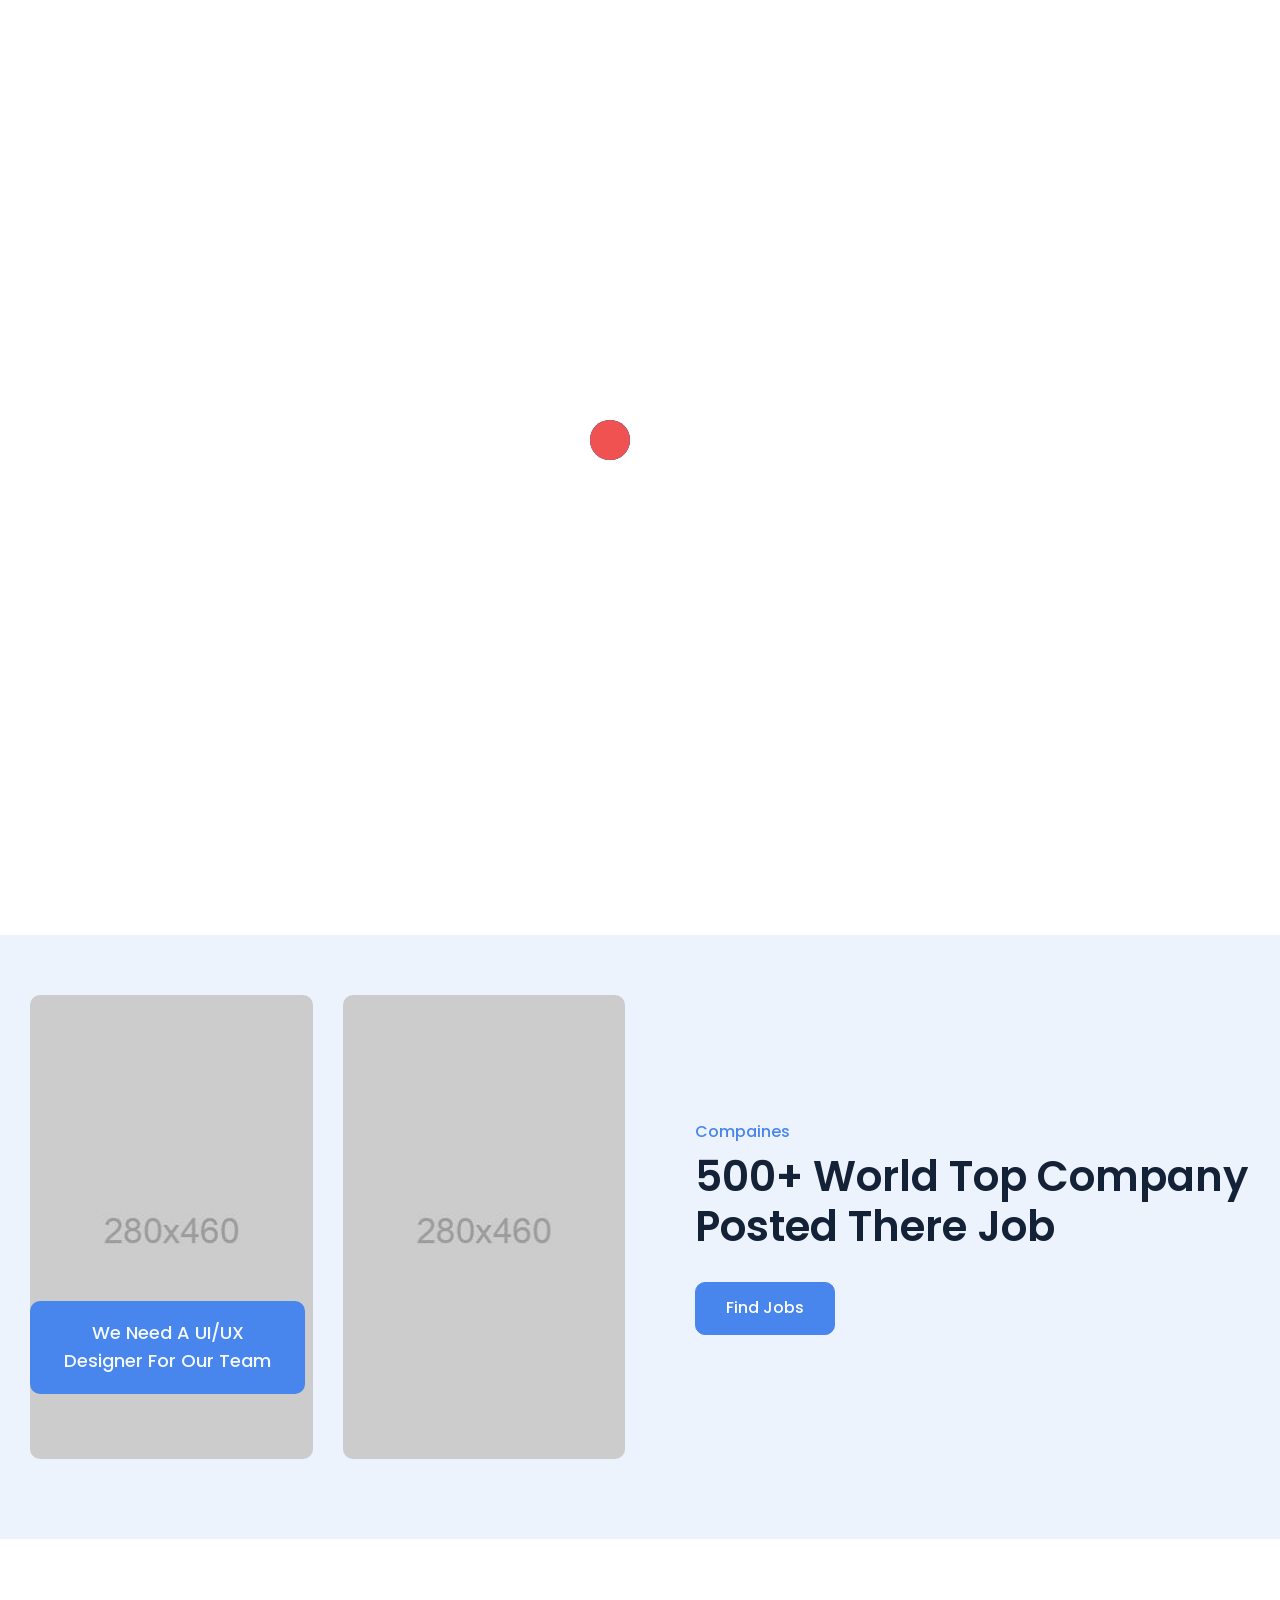
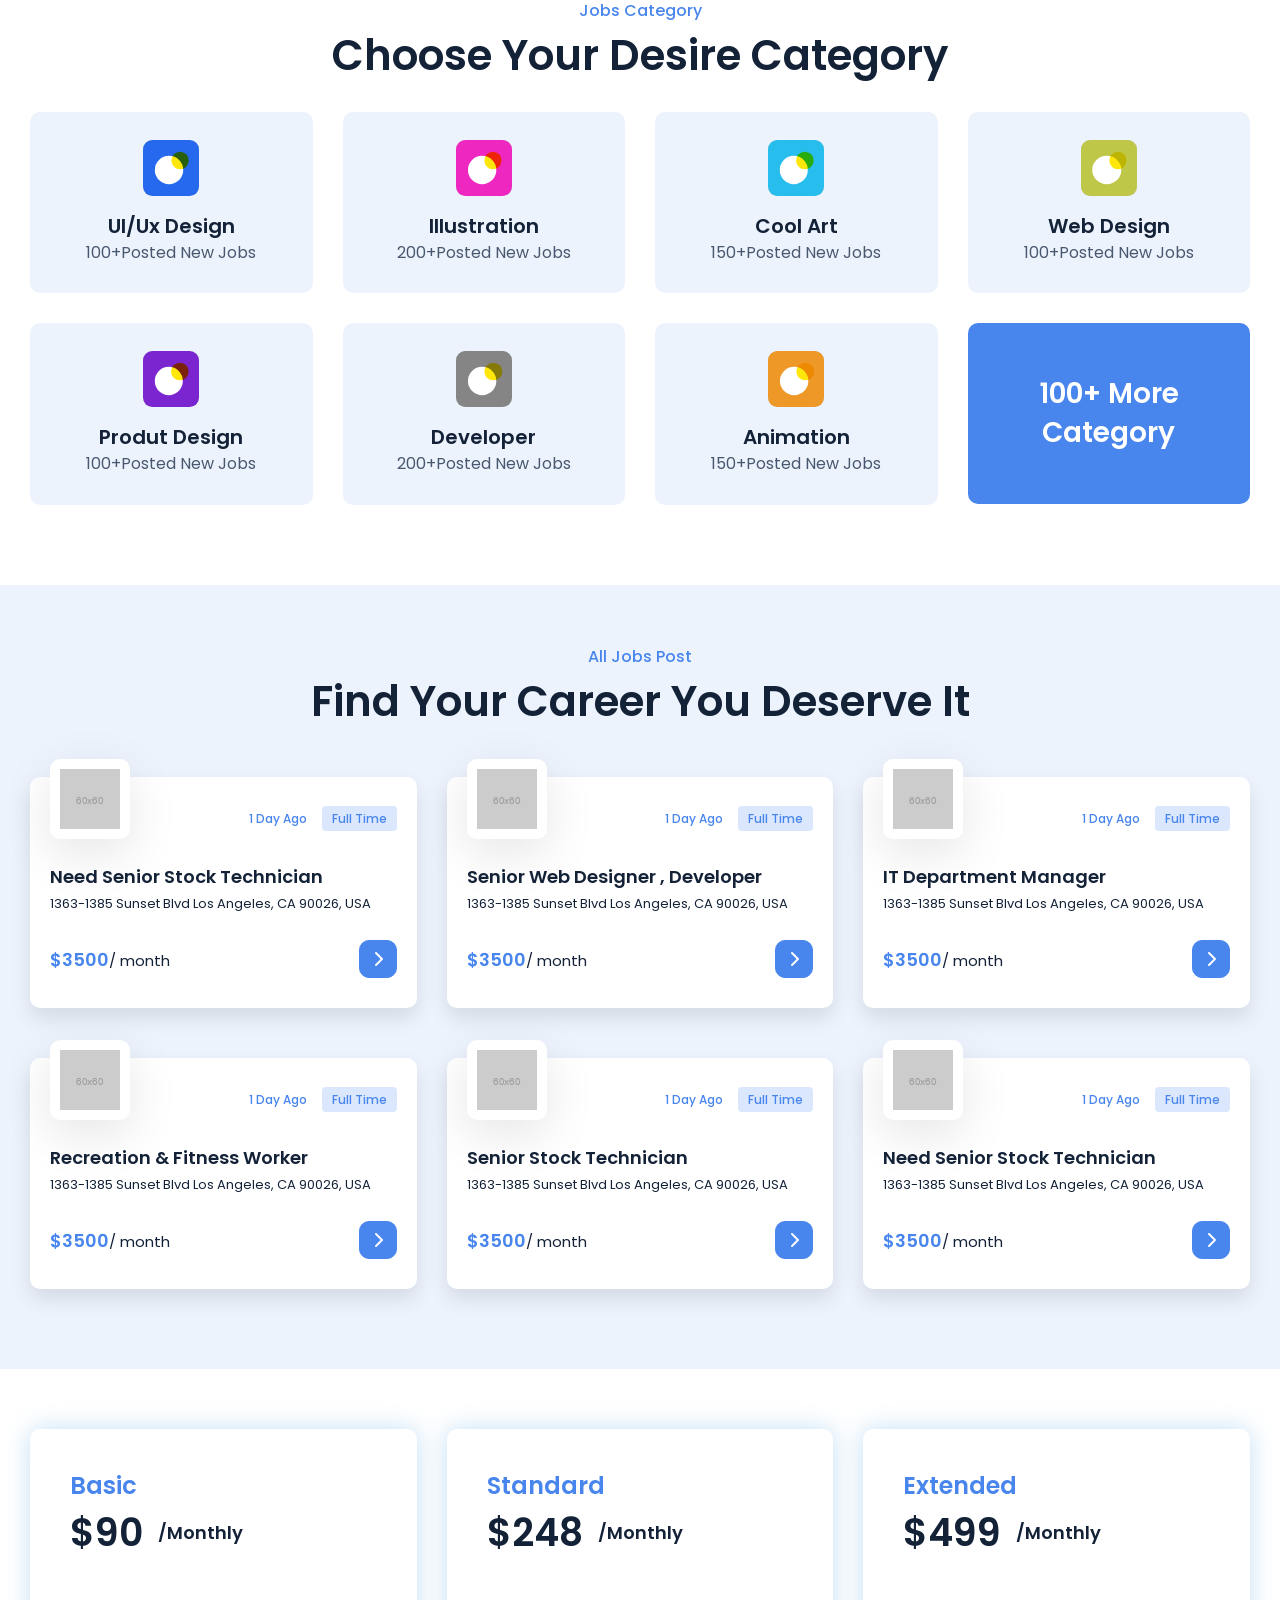
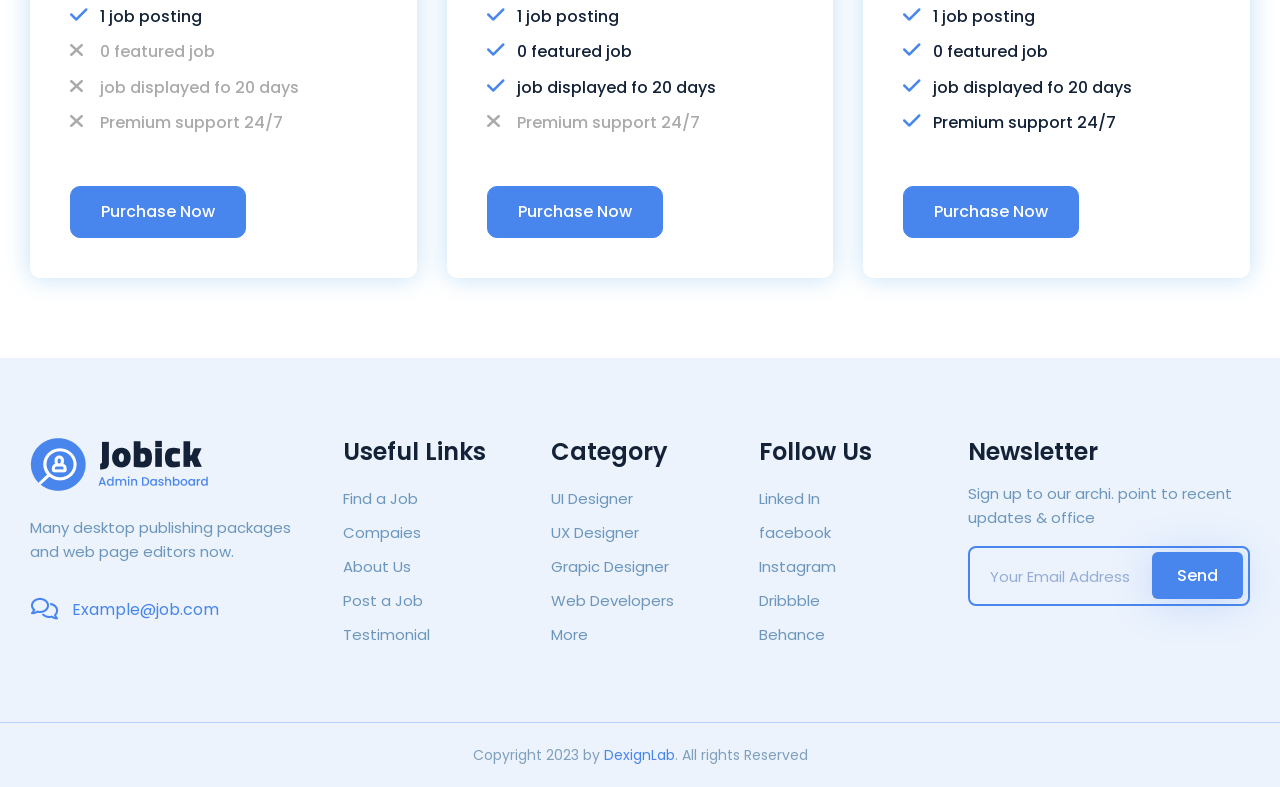
<file: source/about-us.html>
<!DOCTYPE html>
<html lang="en">
<head>
	<!-- Meta -->
	<meta charset="utf-8">
	<meta http-equiv="X-UA-Compatible" content="IE=edge">
	<meta name="keywords" content="admin dashboard, admin template, analytics, bootstrap, bootstrap 5, bootstrap 5 admin template, job board admin, job portal admin,
	modern, responsive admin dashboard, sales dashboard, sass, ui kit, web app, frontent">
	<meta name="author" content="DexignLab">
	<meta name="robots" content="">
	<meta name="description" content="We proudly present a job portal, a job posting, and the bootstrap 5 admin & frontend HTML template, If you are a job expert and 
	would like to build a superb and top-notch website for your business or a posting center for jobs, then job admin is the best choice.">
	<meta property="og:title" content="Jobick : Job Admin Dashboard Bootstrap 5 Template + FrontEnd">
	<meta property="og:description" content="We proudly present a job portal, a job posting, and the bootstrap 5 admin & frontend HTML template, If you are a job expert 
	and would like to build a superb and top-notch website for your business or a posting center for jobs, then job admin is the best choice.">
	<meta property="og:image" content="https://Jobick.dexignlab.com/xhtml/social-image.png">
	<meta name="format-detection" content="telephone=no">
	
	<!-- Mobile Specific -->
	<meta name="viewport" content="width=device-width, initial-scale=1">
	
	<!-- Title -->
	<title>Jobick : Job Admin Dashboard Bootstrap 5 Template + FrontEnd</title>
    
	<!-- Favicon icon -->
    <link rel="icon" type="image/png" href="assets/images/favicon.png">
    
	<!-- Stylesheet -->
	<link href="assets/vendor/animate/animate.css" rel="stylesheet">
	<link href="assets/vendor/magnific-popup/magnific-popup.css" rel="stylesheet">
	<link href="assets/vendor/swiper/swiper-bundle.min.css" rel="stylesheet">
    
	<!-- Custom Stylesheet -->
    <link rel="stylesheet" href="assets/css/style.css">
	<link class="skin" rel="stylesheet" href="assets/css/skin/skin-1.css">
	
	<!-- Google Fonts -->
	<link rel="preconnect" href="https://fonts.googleapis.com">
	<link rel="preconnect" href="https://fonts.gstatic.com" crossorigin>
	<link href="https://fonts.googleapis.com/css2?family=Poppins:ital,wght@0,100;0,200;0,300;0,400;0,500;0,600;0,700;0,800;0,900;1,100;1,200;1,300;1,400;1,500;1,600;1,700;1,800;1,900&display=swap" rel="stylesheet">
	
</head>
<body id="bg">

<!--loader start -->
<div id="loading-area" class="loading-page-1">
	<div class="loader">
		<div class="ball one"></div>
		<div class="ball two"></div>
		<div class="ball three"></div>
		<div class="ball four"></div>
	</div>
</div>
<!--loader start -->

<div class="page-wraper">

	<!-- Header -->
	<header class="site-header mo-left header">
		<!-- Main Header -->
		<div class="sticky-header main-bar-wraper navbar-expand-lg">
			<div class="main-bar clearfix ">
				<div class="container clearfix">
	
					<!-- Website Logo -->
					<div class="logo-header">
						<a href="index.html" class="logo-dark"><img src="assets/images/logo.png" alt=""></a>
					</div>
					
					<!-- Nav Toggle Button -->
					<button class="navbar-toggler collapsed navicon justify-content-end" type="button" data-bs-toggle="collapse" data-bs-target="#navbarNavDropdown" aria-controls="navbarNavDropdown" aria-expanded="false" aria-label="Toggle navigation">
						<span></span>
						<span></span>
						<span></span>
					</button>
					
					<!-- Extra Nav -->
					<div class="extra-nav">
						<div class="extra-cell">
							<button id="quik-search-btn" type="button" class="header-search-btn"><i class="fa-solid fa-magnifying-glass"></i></button>
							<a class="btn btn-dark btn-lg btn-shadow" target="_blank" href="https://jobick.dexignlab.com/xhtml/page-login.html">login</a>
						</div>
					</div>
					
					<!-- Search Form -->
					<div class="dz-quik-search on">
						<form action="#">
							<input name="search" value="" type="text" class="form-control" placeholder="Enter Your Keyword ...">
							<span id="quik-search-remove"><i class="fa-solid fa-xmark"></i></span>
						</form>
					</div>
					

					<!-- Header Nav -->
					<div class="header-nav navbar-collapse collapse justify-content-end" id="navbarNavDropdown">
						<div class="logo-header">
							<a href="index.html" class="logo-dark"><img src="assets/images/logo.png" alt=""></a>
						</div>
						<ul class="nav navbar-nav navbar navbar-left">	
							<li><a href="index.html">Home</a></li>
							<li><a href="about-us.html">About Us</a></li>
							<li class="sub-menu-down"><a href="javascript:void(0);">Jobs</a>
								<ul class="sub-menu">
									<li><a href="jobs-grid.html">Jobs Grid</a></li>
									<li><a href="job-detail.html">Job Detail</a></li>
								</ul>
							</li>
							<li><a href="pricing.html">Pricing</a></li>
							<li class="sub-menu-down"><a href="javascript:void(0);">Blog</a>
								<ul class="sub-menu">
									<li><a href="blog-list.html">Blog List</a></li>
									<li><a href="blog-grid.html">Blog Grid</a></li>
									<li><a href="blog-details.html">Blog Details</a></li>
								</ul>
							</li>
							<li><a href="contact-us.html">Contact Us</a></li>
						</ul>
					</div>
				</div>
			</div>
		</div>
		<!-- Main Header End -->
	</header>
	<!-- Header End -->
	
	
	<div class="page-content">
		
		<!-- Banner  -->
		<div class="dz-bnr-inr dz-bnr-inr-sm text-center overlay-primary-dark" style="background-image: url(assets/images/banner/bnr1.jpg);">
			<div class="container">
				<div class="dz-bnr-inr-entry">
					<h1>About Us</h1>
					<!-- Breadcrumb Row -->
					<nav aria-label="breadcrumb" class="breadcrumb-row m-t15">
						<ul class="breadcrumb">
							<li class="breadcrumb-item"><a href="index.html">Home</a></li>
							<li class="breadcrumb-item active" aria-current="page">About Us</li>
						</ul>
					</nav>
					<!-- Breadcrumb Row End -->
				</div>
			</div>
		</div>
		<!-- Banner End -->
		
		<section class="content-inner overflow-hidden position-relative">
			<div class="container">
				<div class="section-head text-center">
					<h6 class="text wow fadeInUp" data-wow-delay="0.6s">Working Process</h6>
					<h2 class="title wow fadeInUp" data-wow-delay="0.8s">How It Work</h2>
				</div>
				<div class="row justify-content-center">
					<div class="col-lg-4 col-md-6 m-b30">
						<div class="icon-bx-wraper style-1 bg-clr-sky wow bounceInLeft" data-wow-delay="1.2s" >
							<div class="icon-media"> 
								<img src="assets/images/icon/pic1.png" alt="image" class="rounded">
							</div>
							<div class="icon-content">
								<h4 class="title">Regiter Your Account</h4>
								<p class="text">There are many variations of passages of Lorem Ipsum available, but the majority have suffered alteration in</p>
							</div>
							<h3 class="count">01</h3>
						</div>
					</div>
					<div class="col-lg-4 col-md-6 m-b30">
						<div class="icon-bx-wraper style-1 bg-clr-pink wow bounceInUp" data-wow-delay="1.0s">
							<div class="icon-media"> 
								<img src="assets/images/icon/pic2.png" alt="image" class="rounded">
							</div>
							<div class="icon-content">
								<h4 class="title">Apply Your Drem Job</h4>
								<p class="text">There are many variations of passages of Lorem Ipsum available, but the majority have suffered alteration in</p>
							</div>
							<h3 class="count">02</h3>
						</div>
					</div>
					<div class="col-lg-4 col-md-6 m-b30">
						<div class="icon-bx-wraper style-1 bg-clr-green wow bounceInRight" data-wow-delay="1.2s">
							<div class="icon-media"> 
								<img src="assets/images/icon/pic3.png" alt="image" class="rounded">
							</div>
							<div class="icon-content">
								<h4 class="title">Upload Your Resume</h4>
								<p class="text">There are many variations of passages of Lorem Ipsum available, but the majority have suffered alteration in</p>
							</div>
							<h3 class="count">03</h3>
						</div>
					</div>
				</div>
			</div>	
		</section>
		
		<section class="content-inner bg-light position-relative overflow-hidden">
			<div class="container">
				<div class="row align-items-center"> 
					<div class="col-lg-6 m-b30 ">
						<div class="dz-media style-1">
							<div class="row">
								<div class="col-6">
									<img src="assets/images/about/pic1.jpg" alt="image" class="wow bounceInLeft" data-wow-delay="0.6s">
								</div>				
								<div class="col-6">
									<img src="assets/images/about/pic2.jpg" alt="image" class="wow bounceInLeft" data-wow-delay="0.4s">
								</div>
							</div>
							<span class="text wow bounceInLeft" data-wow-delay="0.8s">We Need A UI/UX<br>Designer For Our Team</span>
						</div>
					</div>
					<div class="col-lg-6 m-b30">
						<div class="dz-contant style-1">
							<div class="section-head">
								<h6 class="text wow fadeInUp" data-wow-delay="1.0s">Compaines</h6>
								<h2 class="title wow fadeInUp" data-wow-delay="1.2s">500+ World Top Company Posted There Job</h2>
							</div>
							<a class="btn btn-primary btn-lg wow fadeInUp" data-wow-delay="1.4s" href="javascript:void(0);">Find Jobs</a>
						</div>
					</div>
				</div>
			</div>
		</section>

		<section class="content-inner overflow-hidden position-relative">
			<div class="container">
				<div class="section-head text-center">
					<h6 class="text wow fadeInUp" data-wow-delay="0.6s">Jobs Category</h6>
					<h2 class="title wow fadeInUp" data-wow-delay="0.8s">Choose Your Desire Category </h2>
				</div>
				<div class="row">
					<div class="col-xl-3 col-lg-4 col-md-6 col-sm-6">
						<div class="icon-bx-wraper style-2 text-center wow fadeInUp" data-wow-delay="1.0s" >
							<div class="icon-media"> 
								<svg class="mb-3" xmlns="http://www.w3.org/2000/svg" width="56" height="56" viewBox="0 0 71 71">
								  <g transform="translate(-457 -443)">
									<rect width="71" height="71" rx="12" transform="translate(457 443)" fill="#c5c5c5"></rect>
									<g transform="translate(457 443)">
									  <rect data-name="placeholder" width="71" height="71" rx="12" fill="#2769ee"></rect>
									  <circle data-name="Ellipse 12" cx="18" cy="18" r="18" transform="translate(15 20)" fill="#fff"></circle>
									  <circle data-name="Ellipse 11" cx="11" cy="11" r="11" transform="translate(36 15)" fill="#ffe70c" style="mix-blend-mode: multiply;isolation: isolate"></circle>
									</g>
								  </g>
								</svg>
							</div>
							<div class="icon-content">
								<h5 class="fs-20 mb-0"><a href="javascript:void(0);">UI/Ux Design</a></h5>
								<p class="text"><a href="javascript:void(0);">100+Posted New Jobs</a></p>
							</div>
						</div>
					</div>
					<div class="col-xl-3 col-lg-4 col-md-6 col-sm-6">
						<div class="icon-bx-wraper style-2 text-center wow fadeInUp" data-wow-delay="1.2s" >
							<div class="icon-media"> 
								<svg class="mb-3" xmlns="http://www.w3.org/2000/svg" width="56" height="56" viewBox="0 0 71 71">
									  <g transform="translate(-0.332)">
										<rect width="71" height="71" rx="12" transform="translate(0.332)" fill="#c5c5c5"></rect>
										<g transform="translate(0.332)">
										  <rect data-name="placeholder" width="71" height="71" rx="12" fill="#ee27c0"></rect>
										  <ellipse data-name="Ellipse 12" cx="17.987" cy="18" rx="17.987" ry="18" transform="translate(15.147 20)" fill="#fff"></ellipse>
										  <ellipse data-name="Ellipse 11" cx="10.887" cy="11" rx="10.887" ry="11" transform="translate(35.973 15)" fill="#ffe70c" style="mix-blend-mode: multiply;isolation: isolate"></ellipse>
										</g>
									  </g>
								</svg>
							</div>
							<div class="icon-content">
								<h5 class="fs-20 mb-0"><a href="javascript:void(0);">Illustration</a></h5>
								<p class="text"><a href="javascript:void(0);">200+Posted New Jobs</a></p>
							</div>
						</div>
					</div>
					<div class="col-xl-3 col-lg-4 col-md-6 col-sm-6">
						<div class="icon-bx-wraper style-2 text-center wow fadeInUp" data-wow-delay="1.4s" >
							<div class="icon-media"> 
								<svg class="mb-3" xmlns="http://www.w3.org/2000/svg" width="56" height="56" viewBox="0 0 71 71">
								  <g transform="translate(0.093)">
									<rect width="71" height="71" rx="12" transform="translate(-0.093)" fill="#c5c5c5"></rect>
									<g transform="translate(-0.093)">
									  <rect data-name="placeholder" width="71" height="71" rx="12" fill="#27beee"></rect>
									  <ellipse data-name="Ellipse 12" cx="17.75" cy="18" rx="17.75" ry="18" transform="translate(14.947 20)" fill="#fff"></ellipse>
									  <ellipse data-name="Ellipse 11" cx="11.211" cy="11" rx="11.211" ry="11" transform="translate(35.5 15)" fill="#ffe70c" style="mix-blend-mode: multiply;isolation: isolate"></ellipse>
									</g>
								  </g>
								</svg>
							</div>
							<div class="icon-content">
								<h5 class="fs-20 mb-0"><a href="javascript:void(0);">Cool Art</a></h5>
								<p class="text"><a href="javascript:void(0);">150+Posted New Jobs</a></p>
							</div>
						</div>				
					</div>
					<div class="col-xl-3 col-lg-4 col-md-6 col-sm-6">
						<div class="icon-bx-wraper style-2 text-center wow fadeInUp" data-wow-delay="1.6s" >
							<div class="icon-media"> 
								<svg class="mb-3" xmlns="http://www.w3.org/2000/svg" width="56" height="56" viewBox="0 0 71 71">
								  <g transform="translate(-0.483)">
									<rect width="71" height="71" rx="12" transform="translate(0.483)" fill="#c5c5c5"></rect>
									<g transform="translate(0.483)">
									  <rect data-name="placeholder" width="71" height="71" rx="12" fill="#bec747"></rect>
									  <ellipse data-name="Ellipse 12" cx="18.46" cy="18" rx="18.46" ry="18" transform="translate(14.2 20)" fill="#fff"></ellipse>
									  <ellipse data-name="Ellipse 11" cx="10.887" cy="11" rx="10.887" ry="11" transform="translate(35.973 15)" fill="#ffe70c" style="mix-blend-mode: multiply;isolation: isolate"></ellipse>
									</g>
								  </g>
								</svg>
							</div>
							<div class="icon-content">
								<h5 class="fs-20 mb-0"><a href="javascript:void(0);">Web Design</a></h5>
								<p class="text"><a href="javascript:void(0);">100+Posted New Jobs</a></p>
							</div>
						</div>
					</div>
					<div class="col-xl-3 col-lg-4 col-md-6 col-sm-6">
						<div class="icon-bx-wraper style-2 text-center wow fadeInUp" data-wow-delay="1.8s" >
							<div class="icon-media"> 
								<svg class="mb-3" xmlns="http://www.w3.org/2000/svg" width="56" height="56" viewBox="0 0 71 71">
								  <g transform="translate(0.228)">
									<rect width="71" height="71" rx="12" transform="translate(-0.228)" fill="#c5c5c5"></rect>
									<g transform="translate(-0.228)">
									  <rect data-name="placeholder" width="71" height="71" rx="12" fill="#7b25d1"></rect>
									  <ellipse data-name="Ellipse 12" cx="17.75" cy="18" rx="17.75" ry="18" transform="translate(14.947 20)" fill="#fff"></ellipse>
									  <ellipse data-name="Ellipse 11" cx="11.211" cy="11" rx="11.211" ry="11" transform="translate(35.5 15)" fill="#ffe70c" style="mix-blend-mode: multiply;isolation: isolate"></ellipse>
									</g>
								  </g>
								</svg>
							</div>
							<div class="icon-content">
								<h5 class="fs-20 mb-0"><a href="javascript:void(0);">Produt Design</a></h5>
								<p class="text"><a href="javascript:void(0);">100+Posted New Jobs</a></p>
							</div>
						</div>
					</div>
					<div class="col-xl-3 col-lg-4 col-md-6 col-sm-6">
						<div class="icon-bx-wraper style-2 text-center wow fadeInUp" data-wow-delay="2.0s" >
							<div class="icon-media"> 
								<svg class="mb-3" xmlns="http://www.w3.org/2000/svg" width="56" height="56" viewBox="0 0 71 71">
								  <g transform="translate(-0.016)">
									<rect width="71" height="71" rx="12" transform="translate(0.016)" fill="#c5c5c5"></rect>
									<g transform="translate(0.016)">
									  <rect data-name="placeholder" width="71" height="71" rx="12" fill="#858585"></rect>
									  <ellipse data-name="Ellipse 12" cx="17.987" cy="18" rx="17.987" ry="18" transform="translate(15.147 20)" fill="#fff"></ellipse>
									  <ellipse data-name="Ellipse 11" cx="11.36" cy="11" rx="11.36" ry="11" transform="translate(35.973 15)" fill="#ffe70c" style="mix-blend-mode: multiply;isolation: isolate"></ellipse>
									</g>
								  </g>
								</svg>
							</div>
							<div class="icon-content">
								<h5 class="fs-20 mb-0"><a href="javascript:void(0);">Developer</a></h5>
								<p class="text"><a href="javascript:void(0);">200+Posted New Jobs</a></p>
							</div>
						</div>
					</div>
					<div class="col-xl-3 col-lg-4 col-md-6 col-sm-6">
						<div class="icon-bx-wraper style-2 text-center wow fadeInUp" data-wow-delay="2.2s" >
							<div class="icon-media"> 
								<svg class="mb-3" xmlns="http://www.w3.org/2000/svg" width="56" height="56" viewBox="0 0 71 71">
								  <g transform="translate(-0.016)">
									<rect width="71" height="71" rx="12" transform="translate(0.016)" fill="#c5c5c5"></rect>
									<g transform="translate(0.016)">
									  <rect data-name="placeholder" width="71" height="71" rx="12" fill="#ee9827"></rect>
									  <ellipse data-name="Ellipse 12" cx="17.987" cy="18" rx="17.987" ry="18" transform="translate(15.147 20)" fill="#fff"></ellipse>
									  <ellipse data-name="Ellipse 11" cx="11.36" cy="11" rx="11.36" ry="11" transform="translate(35.973 15)" fill="#ffe70c" style="mix-blend-mode: multiply;isolation: isolate"></ellipse>
									</g>
								  </g>
								</svg>
							</div>
							<div class="icon-content">
								<h5 class="fs-20 mb-0"><a href="javascript:void(0);">Animation</a></h5>
								<p class="text"><a href="javascript:void(0);">150+Posted New Jobs</a></p>
							</div>
						</div>
					</div>
					<div class="col-xl-3 col-lg-4 col-md-6 col-sm-6">
						<div class="icon-bx-wraper style-2 bg-primary text-center wow fadeInUp" data-wow-delay="2.4s" >
							<div class="icon-content">
								<h4 class="title"><a href="javascript:void(0);">100+ More Category</a></h4>
							</div>
						</div>
					</div>
				</div>
			</div>		
		</section>
		
		<section class="content-inner overflow-hidden position-relative bg-light">
			<div class="container">
				<div class="section-head text-center">
					<h6 class="text wow fadeInUp" data-wow-delay="0.6s">All Jobs Post</h6>
					<h2 class="title wow fadeInUp" data-wow-delay="0.8s">Find Your Career You Deserve It </h2>
				</div>
				<div class="row">
					<div class="col-xl-4 col-md-6">
						<div class="job-bx style-1 wow fadeInUp" data-wow-delay="1.0s">
							<div class="d-flex m-b25 justify-content-between">
								<span class="media">
									<img src="assets/images/company-logo/pic1.png" alt="image">
								</span>
								<ul>
									<li><a class="job-day" href="javascript:void(0);">1 Day Ago</a></li>
									<li><a class="job-time" href="javascript:void(0);">Full Time</a></li>
								</ul>
							</div>	
							<div class="job-contant">	
								<h6 class="job-title "><a href="job-detail.html">Need Senior Stock Technician</a></h6>
								<p class="text">1363-1385 Sunset Blvd Los Angeles, CA 90026, USA</p>
							</div>
							<div class="jobs-amount">
								<h6 class="amount">$3500<span>/ month</span></h6>
								<a class="btn btn-primary" href="job-detail.html"><i class="fa-solid fa-chevron-right"></i></a>
							</div>
						</div>
					</div>
					<div class="col-xl-4 col-md-6">
						<div class="job-bx style-1 wow fadeInUp" data-wow-delay="1.2s">
							<div class="d-flex m-b25 justify-content-between">
								<span class="media">
									<img src="assets/images/company-logo/pic2.png" alt="image">
								</span>
								<ul>
									<li><a class="job-day" href="javascript:void(0);">1 Day Ago</a></li>
									<li><a class="job-time" href="javascript:void(0);">Full Time</a></li>
								</ul>
							</div>	
							<div class="job-contant">	
								<h6 class="job-title "><a href="job-detail.html">Senior Web Designer , Developer</a></h6>
								<p class="text">1363-1385 Sunset Blvd Los Angeles, CA 90026, USA</p>
							</div>
							<div class="jobs-amount">
								<h6 class="amount">$3500<span>/ month</span></h6>
								<a class="btn btn-primary" href="job-detail.html"><i class="fa-solid fa-chevron-right"></i></a>
							</div>
						</div>	
					</div>
					<div class="col-xl-4 col-md-6">
						<div class="job-bx style-1 wow fadeInUp" data-wow-delay="1.6s">
							<div class="d-flex m-b25 justify-content-between">
								<span class="media">
									<img src="assets/images/company-logo/pic3.png" alt="image">
								</span>
								<ul>
									<li><a class="job-day" href="javascript:void(0);">1 Day Ago</a></li>
									<li><a class="job-time" href="javascript:void(0);">Full Time</a></li>
								</ul>
							</div>	
							<div class="job-contant">	
								<h6 class="job-title "><a href="job-detail.html">IT Department Manager</a></h6>
								<p class="text">1363-1385 Sunset Blvd Los Angeles, CA 90026, USA</p>
							</div>
							<div class="jobs-amount">
								<h6 class="amount">$3500<span>/ month</span></h6>
								<a class="btn btn-primary" href="job-detail.html"><i class="fa-solid fa-chevron-right"></i></a>
							</div>
						</div>
					</div>
					<div class="col-xl-4 col-md-6">
						<div class="job-bx style-1 wow fadeInUp" data-wow-delay="1.0s">
							<div class="d-flex m-b25 justify-content-between">
								<span class="media">
									<img src="assets/images/company-logo/pic4.png" alt="image">
								</span>
								<ul>
									<li><a class="job-day" href="javascript:void(0);">1 Day Ago</a></li>
									<li><a class="job-time" href="javascript:void(0);">Full Time</a></li>
								</ul>
							</div>	
							<div class="job-contant">	
								<h6 class="job-title "><a href="job-detail.html">Recreation & Fitness Worker</a></h6>
								<p class="text">1363-1385 Sunset Blvd Los Angeles, CA 90026, USA</p>
							</div>
							<div class="jobs-amount">
								<h6 class="amount">$3500<span>/ month</span></h6>
								<a class="btn btn-primary" href="job-detail.html"><i class="fa-solid fa-chevron-right"></i></a>
							</div>
						</div>
					</div>
					<div class="col-xl-4 col-md-6">
						<div class="job-bx style-1 wow fadeInUp" data-wow-delay="1.2s">
							<div class="d-flex m-b25 justify-content-between">
								<span class="media">
									<img src="assets/images/company-logo/pic5.png" alt="image">
								</span>
								<ul>
									<li><a class="job-day" href="javascript:void(0);">1 Day Ago</a></li>
									<li><a class="job-time" href="javascript:void(0);">Full Time</a></li>
								</ul>
							</div>	
							<div class="job-contant">	
								<h6 class="job-title "><a href="job-detail.html">Senior Stock Technician</a></h6>
								<p class="text">1363-1385 Sunset Blvd Los Angeles, CA 90026, USA</p>
							</div>
							<div class="jobs-amount">
								<h6 class="amount">$3500<span>/ month</span></h6>
								<a class="btn btn-primary" href="job-detail.html"><i class="fa-solid fa-chevron-right"></i></a>
							</div>
						</div>	
					</div>
					<div class="col-xl-4 col-md-6">
						<div class="job-bx style-1 wow fadeInUp" data-wow-delay="1.6s">
							<div class="d-flex m-b25 justify-content-between">
								<span class="media">
									<img src="assets/images/company-logo/pic6.png" alt="image">
								</span>
								<ul>
										<li><a class="job-day" href="javascript:void(0);">1 Day Ago</a></li>
									<li><a class="job-time" href="javascript:void(0);">Full Time</a></li>
								</ul>
							</div>	
							<div class="job-contant">	
								<h6 class="job-title "><a href="job-detail.html">Need Senior Stock Technician</a></h6>
								<p class="text">1363-1385 Sunset Blvd Los Angeles, CA 90026, USA</p>
							</div>
							<div class="jobs-amount">
								<h6 class="amount">$3500<span>/ month</span></h6>
								<a class="btn btn-primary" href="job-detail.html"><i class="fa-solid fa-chevron-right"></i></a>
							</div>
						</div>
					</div>
				</div>
			</div>	
		</section>
	

		<section class="content-inner bg-white position-relative">
			<div class="container">
				<div class="row justify-content-center">
					<div class="col-xl-4 col-lg-4 col-md-6 col-sm-12 m-b30">
						<div class="pricing-wrapper rounded wow fadeInUp" data-wow-delay="1.0s">
							<div class="pricing-inner">
								<div class="Package-title">
									<h4 class="title">Basic</h4>            
								</div>
								<div class="Package-price">
									<span>$90</span>
									<p>/Monthly</p>
								</div>
								<div class="Package-list">
									<ul>
										<li><span><i class="fa-solid fa-check"></i></span>1 job posting</li>
										<li class="disable"><i class="fa-solid fa-xmark"></i>0 featured job</li>
										<li class="disable"><i class="fa-solid fa-xmark"></i>job displayed fo 20 days</li>
										<li class="disable"><i class="fa-solid fa-xmark"></i>Premium support 24/7</li>
									</ul>
								</div>
								<a class="btn btn-primary btn-lg" href="contact-us.html">Purchase Now</a>
							</div>

						</div>

					</div>
					<div class="col-xl-4 col-lg-4 col-md-6 col-sm-12 m-b30">
						<div class="pricing-wrapper rounded wow fadeInUp" data-wow-delay="1.0s">
							<div class="pricing-inner">
								<div class="Package-title">
									<h4 class="title">Standard</h4>            
								</div>
								<div class="Package-price">
									<span>$248</span>
									<p>/Monthly</p>
								</div>
								<div class="Package-list">
									<ul>
										<li><span><i class="fa-solid fa-check"></i></span>1 job posting</li>
										<li><span><i class="fa-solid fa-check"></i></span>0 featured job</li>
										<li><span><i class="fa-solid fa-check"></i></span>job displayed fo 20 days</li>
										<li class="disable"><i class="fa-solid fa-xmark"></i>Premium support 24/7</li>
									</ul>
								</div>
								<a class="btn btn-primary btn-lg" href="contact-us.html">Purchase Now</a>
							</div>
						</div>
					</div>
					<div class="col-xl-4 col-lg-4 col-md-6 col-sm-12 m-b30">
						<div class="pricing-wrapper rounded wow fadeInUp" data-wow-delay="1.0s">
							<div class="pricing-inner">
								<div class="Package-title">
									<h4 class="title">Extended</h4>            
								</div>
								<div class="Package-price">
									<span>$499</span>
									<p>/Monthly</p>
								</div>
								<div class="Package-list">
									<ul>
										<li><span><i class="fa-solid fa-check"></i></span>1 job posting</li>
										<li><span><i class="fa-solid fa-check"></i></span>0 featured job</li>
										<li><span><i class="fa-solid fa-check"></i></span>job displayed fo 20 days</li>
										<li><span><i class="fa-solid fa-check"></i></span>Premium support 24/7</li>
									</ul>
								</div>
								<a class="btn btn-primary btn-lg" href="contact-us.html">Purchase Now</a>
							</div>
						</div>
					</div>
				</div>
			</div>
		</section>

	</div>
<!-- Footer -->
    <footer class="site-footer style-1 position-relative">
		<div class="footer-top bg-light">
			<div class="container">
				<div class="row p-50">
					<div class="col-lg-3 col-md-12 col-sm-12">
						<div class="widget wow fadeInUp text-center text-lg-start" data-wow-delay="1.4s">	
							<div class="footer-logo">
								<a href="index.html" class="logo-dark"><img src="assets/images/logo.png" alt=""></a>
							</div>
							<p>Many desktop publishing packages and web page editors now.</p>
							<div class="widget_getintuch ">
								<ul>
									<li class="text-center">
										<i class="fa-regular fa-comments"></i>
										Example@job.com
									</li>
								</ul>
							</div>
						</div>	
					</div>	
					<div class="col-lg-6 col-md-12 col-sm-12">
						<div class="row">	
							<div class="col-lg-4 col-md-4 col-sm-4 col-6">
								<div class="widget widget_links wow fadeInUp" data-wow-delay="1.6s">
									<h4 class="footer-title">Useful Links</h4>
									<ul>
										<li><a href="javascript:void(0);">Find a Job</a></li>
										<li><a href="javascript:void(0);">Compaies</a></li>
										<li><a href="javascript:void(0);">About Us</a></li>
										<li><a href="javascript:void(0);">Post a Job</a></li>
										<li><a href="javascript:void(0);">Testimonial</a></li>
									</ul>
								</div>
							</div>
							<div class="col-lg-4 col-md-4 col-sm-4 col-6">
								<div class="widget widget_links wow fadeInUp" data-wow-delay="1.8s">
									<h4 class="footer-title">Category </h4>
									<ul>
										<li><a href="javascript:void(0);">UI Designer</a></li>
										<li><a href="javascript:void(0);">UX Designer</a></li>
										<li><a href="javascript:void(0);">Grapic Designer</a></li>
										<li><a href="javascript:void(0);">Web Developers</a></li>
										<li><a href="javascript:void(0);">More</a></li>
									</ul>
								</div>
							</div>
							<div class="col-lg-4 col-md-4 col-sm-4 col-6">
								<div class="widget widget_links wow fadeInUp" data-wow-delay="2.0s">
									<h4 class="footer-title">Follow Us</h4>
									<ul>
										<li><a href="javascript:void(0);">Linked In </a></li>
										<li><a href="javascript:void(0);">facebook</a></li>
										<li><a href="javascript:void(0);">Instagram</a></li>
										<li><a href="javascript:void(0);">Dribbble</a></li>
										<li><a href="javascript:void(0);">Behance</a></li>
									</ul>
								</div>
							</div>
						</div>
					</div>	
					<div class="col-lg-3 col-md-12 col-sm-12">
						<div class="widget  wow fadeInUp" data-wow-delay="2.2s">
							<h4 class="footer-title">Newsletter</h4>
							<p>Sign up to our archi. point to recent updates & office</p>
							<form class="dzSubscribe ft-subscribe mb-4" action="assets/script/mailchamp.php" method="post">
								<div class="dzSubscribeMsg"></div>
								<div class="input-group mb-0"> 
									<input name="dzEmail" required="required" type="email" class="form-control" placeholder="Your Email Address">
									<button name="submit" value="Submit" type="submit" class="btn btn-primary style-1 ">Send</button>				
								</div>
							</form>
						</div>
					</div>	
				</div>	
			</div>
		</div>
		<div class="footer-bottom text-md-center text-md-center bg-light">
			<div class="container">
				<div class="row align-items-center">
					<div class="col-12">
						<div class="footer-inner text-center ">
							<p class="copyright-text wow fadeInUp" data-wow-delay="2.4s">Copyright 2023 by <a class="text-primary" href="https://dexignlab.com/" target="_blank">DexignLab</a>. All rights Reserved</p>
						</div>
					</div>
				</div>	
			</div>
		</div>	
	</footer>
    <!-- Footer End -->

	<button class="scroltop icon-up" type="button"><i class="fas fa-arrow-up"></i></button>
	
</div>
<!-- JAVASCRIPT FILES ========================================= -->
<script src="assets/js/jquery.min.js"></script><!-- JQUERY.MIN JS -->
<script src="assets/vendor/wow/wow.js"></script><!-- WOW.JS -->
<script src="assets/vendor/swiper/swiper-bundle.min.js"></script><!-- OWL silder -->
<script src="assets/vendor/bootstrap/js/bootstrap.bundle.min.js"></script><!-- WOW.JS -->
<script src="assets/vendor/magnific-popup/magnific-popup.js"></script><!-- OWL SLIDER -->
<script src="assets/vendor/counter/waypoints-min.js"></script><!-- WAYPOINTS JS -->
<script src="assets/vendor/counter/counterup.min.js"></script><!-- COUNTERUP JS -->
<script src="assets/js/dz.carousel.js"></script><!-- OWL SLIDER -->
<script src="assets/js/dz.ajax.js"></script><!-- AJAX -->
<script src="assets/js/custom.js"></script><!-- CUSTOM JS -->
</body>
</html>
</file>
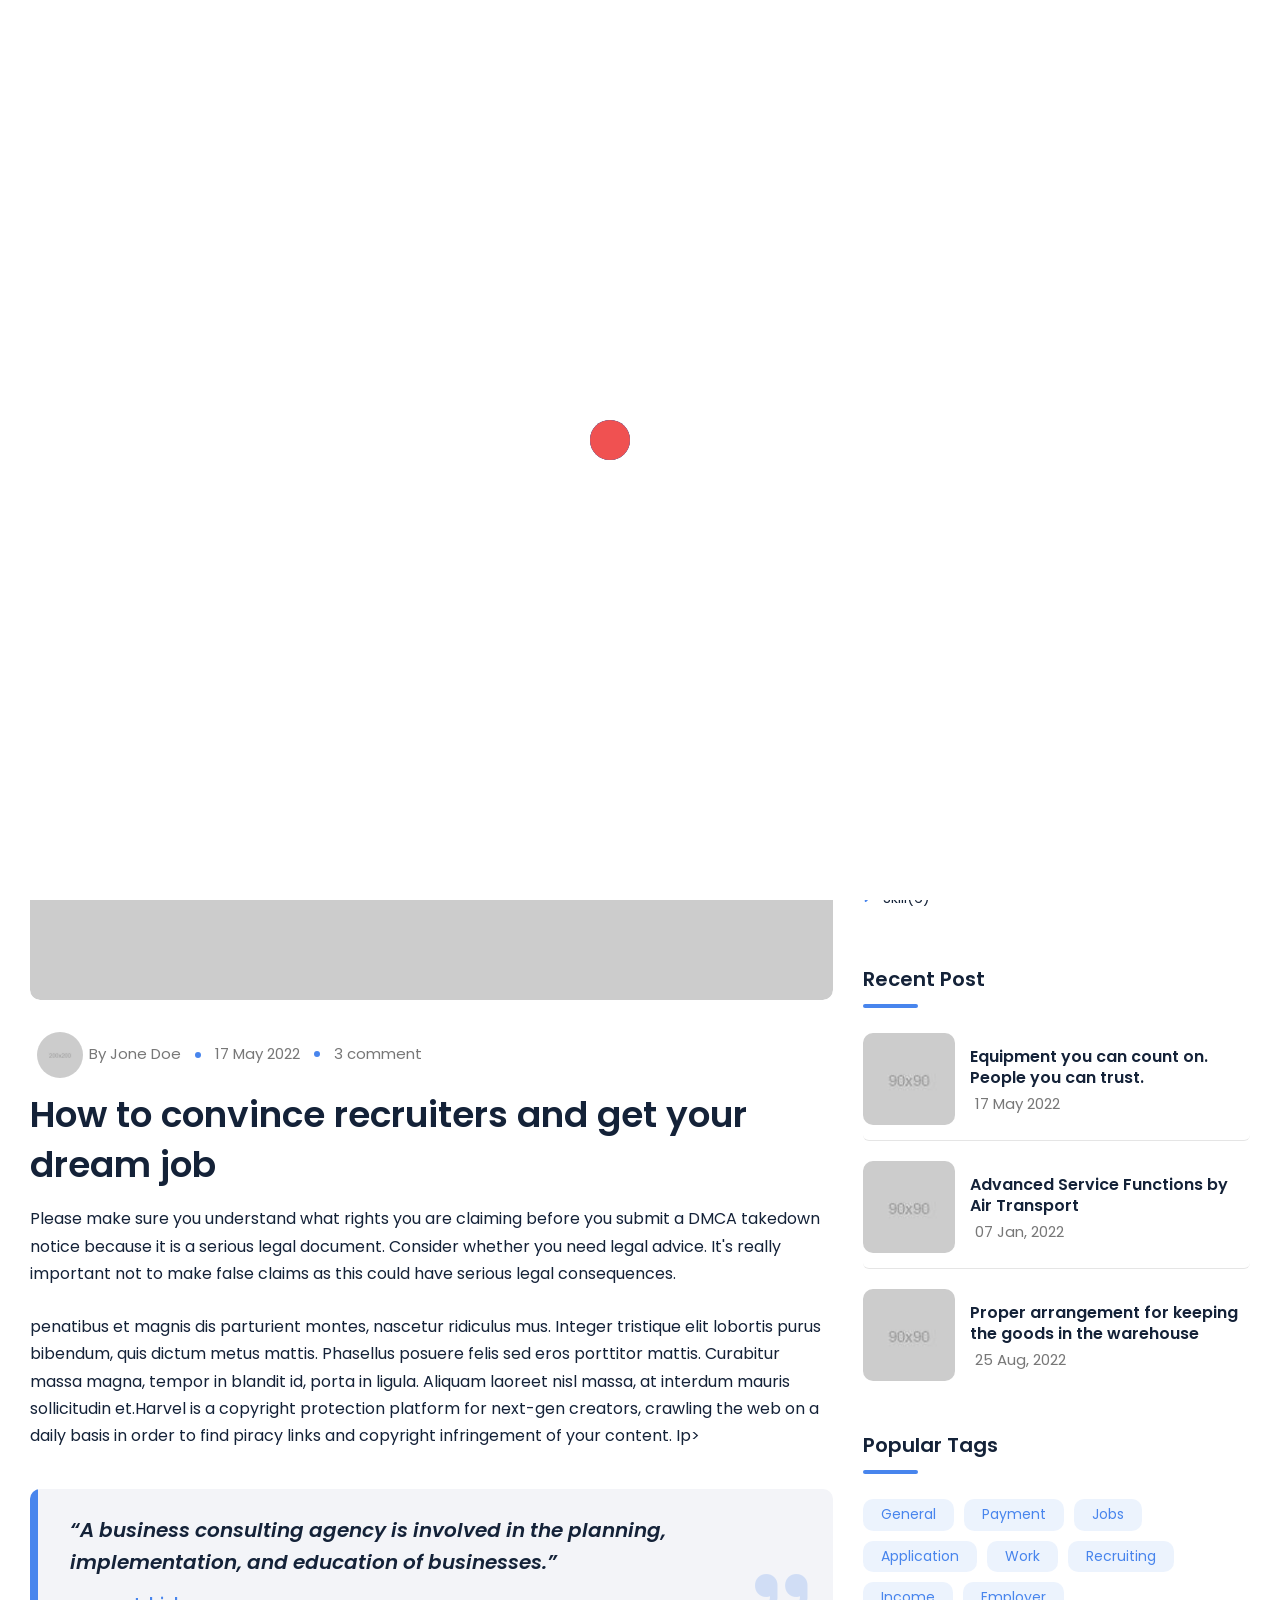
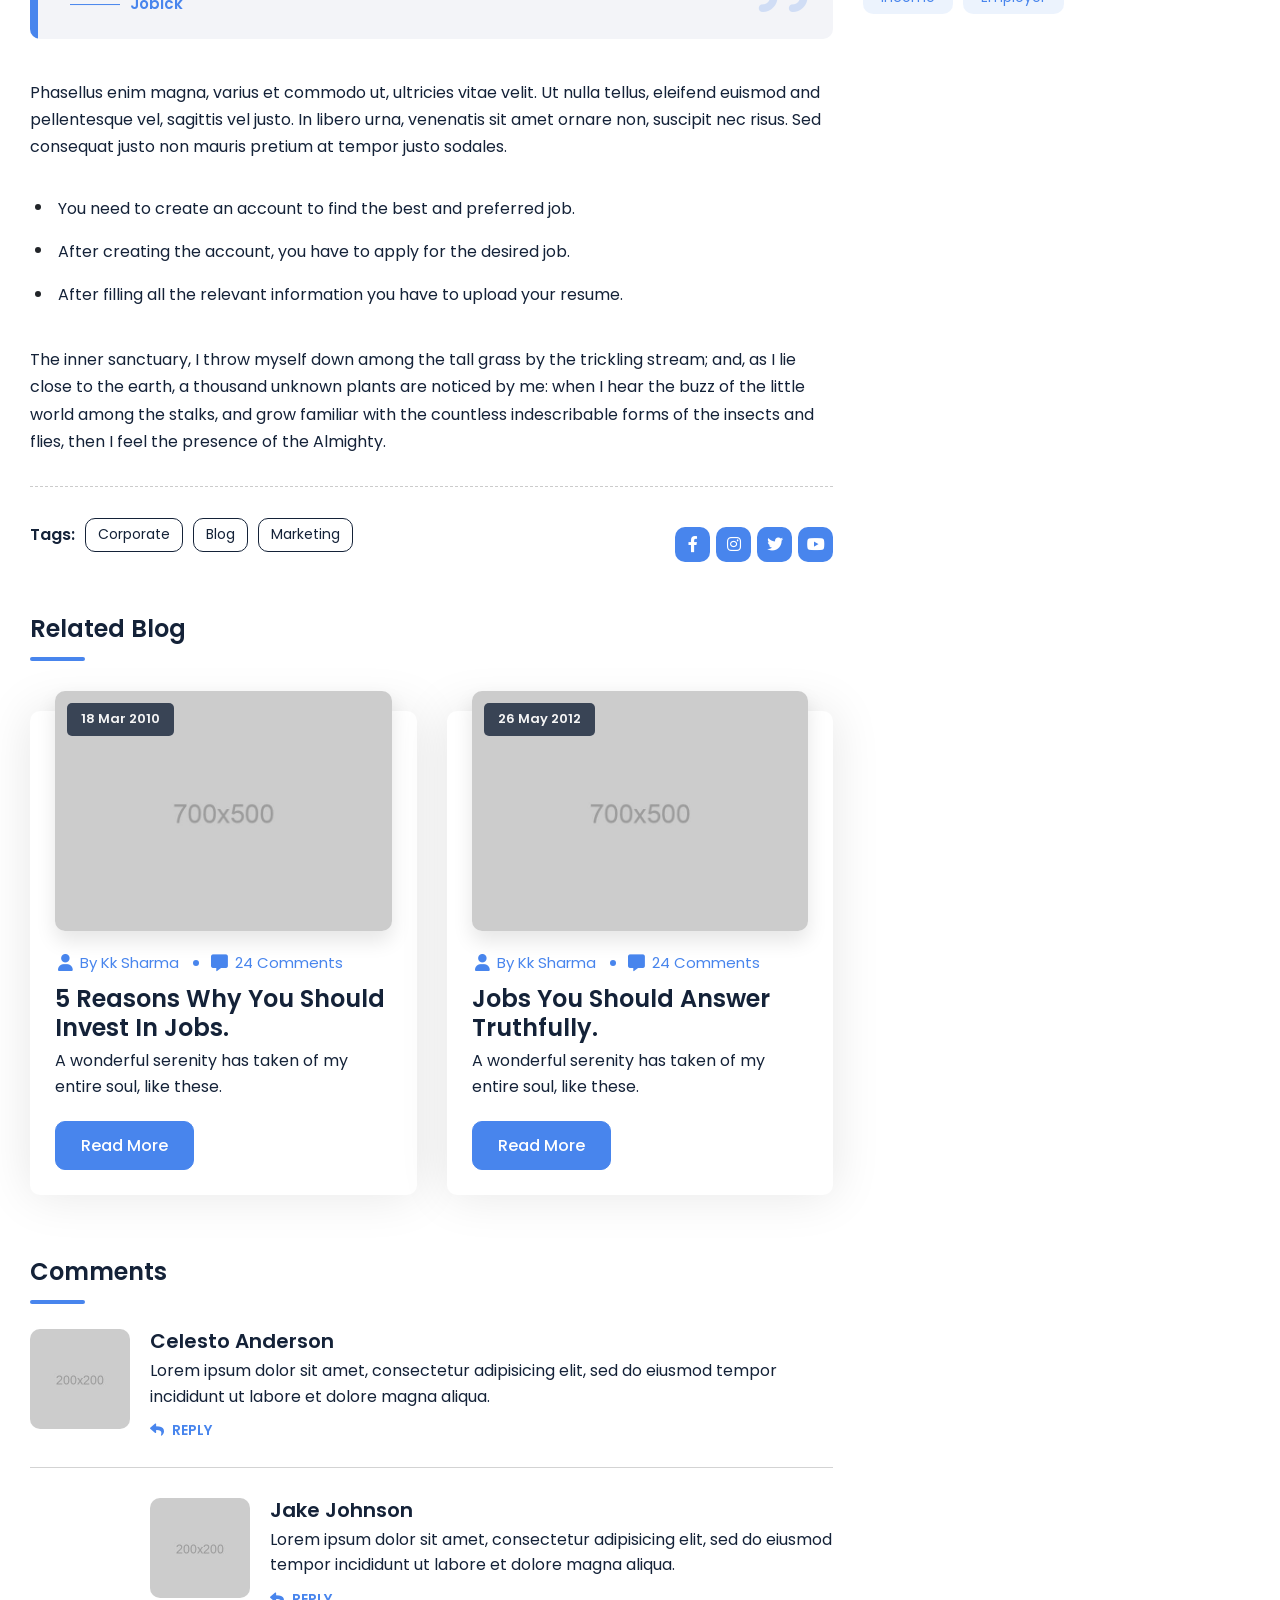
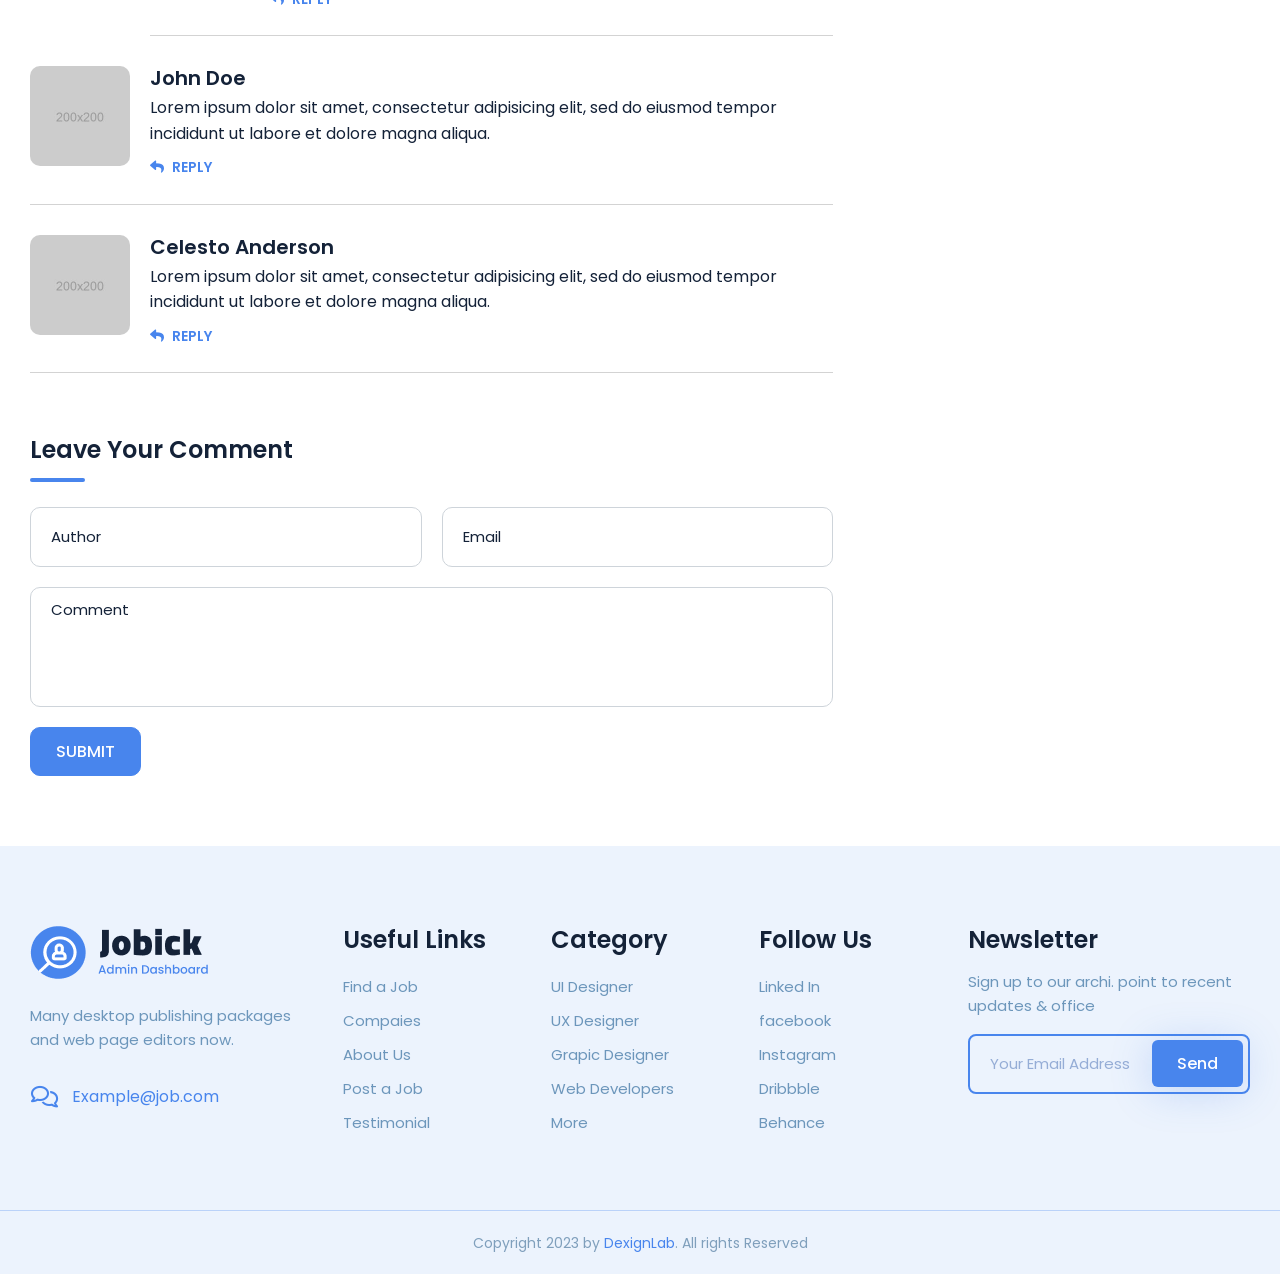
<file: source/blog-details.html>
<!DOCTYPE html>
<html lang="en">
<head>
	<!-- Meta -->
	<meta charset="utf-8">
	<meta http-equiv="X-UA-Compatible" content="IE=edge">
	<meta name="keywords" content="admin dashboard, admin template, analytics, bootstrap, bootstrap 5, bootstrap 5 admin template, job board admin, job portal admin,
	modern, responsive admin dashboard, sales dashboard, sass, ui kit, web app, frontent">
	<meta name="author" content="DexignLab">
	<meta name="robots" content="">
	<meta name="description" content="We proudly present a job portal, a job posting, and the bootstrap 5 admin & frontend HTML template, If you are a job expert and 
	would like to build a superb and top-notch website for your business or a posting center for jobs, then job admin is the best choice.">
	<meta property="og:title" content="Jobick : Job Admin Dashboard Bootstrap 5 Template + FrontEnd">
	<meta property="og:description" content="We proudly present a job portal, a job posting, and the bootstrap 5 admin & frontend HTML template, If you are a job expert 
	and would like to build a superb and top-notch website for your business or a posting center for jobs, then job admin is the best choice.">
	<meta property="og:image" content="https://Jobick.dexignlab.com/xhtml/social-image.png">
	<meta name="format-detection" content="telephone=no">
	
	<!-- Mobile Specific -->
	<meta name="viewport" content="width=device-width, initial-scale=1">
	
	<!-- Title -->
	<title>Jobick : Job Admin Dashboard Bootstrap 5 Template + FrontEnd</title>
    
	<!-- Favicon icon -->
	<link rel="icon" type="image/png" href="assets/images/favicon.png">
    
	<!-- Stylesheet -->
	<link href="assets/vendor/animate/animate.css" rel="stylesheet">
	<link href="assets/vendor/magnific-popup/magnific-popup.css" rel="stylesheet">
	<link href="assets/vendor/swiper/swiper-bundle.min.css" rel="stylesheet">
    
	<!-- Custom Stylesheet -->
    <link rel="stylesheet" href="assets/css/style.css">
	<link class="skin" rel="stylesheet" href="assets/css/skin/skin-1.css">
	
	<!-- Google Fonts -->
	<link rel="preconnect" href="https://fonts.googleapis.com">
	<link rel="preconnect" href="https://fonts.gstatic.com" crossorigin>
	<link href="https://fonts.googleapis.com/css2?family=Poppins:ital,wght@0,100;0,200;0,300;0,400;0,500;0,600;0,700;0,800;0,900;1,100;1,200;1,300;1,400;1,500;1,600;1,700;1,800;1,900&display=swap" rel="stylesheet">
	
</head>
<body id="bg">

<!--loader start -->
<div id="loading-area" class="loading-page-1">
	<div class="loader">
		<div class="ball one"></div>
		<div class="ball two"></div>
		<div class="ball three"></div>
		<div class="ball four"></div>
	</div>
</div>
<!--loader start -->

<div class="page-wraper">

	
	<!-- Header -->
	<header class="site-header mo-left header">
		<!-- Main Header -->
		<div class="sticky-header main-bar-wraper navbar-expand-lg">
			<div class="main-bar clearfix ">
				<div class="container clearfix">
	
					<!-- Website Logo -->
					<div class="logo-header">
						<a href="index.html" class="logo-dark"><img src="assets/images/logo.png" alt=""></a>
					</div>
					
					<!-- Nav Toggle Button -->
					<button class="navbar-toggler collapsed navicon justify-content-end" type="button" data-bs-toggle="collapse" data-bs-target="#navbarNavDropdown" aria-controls="navbarNavDropdown" aria-expanded="false" aria-label="Toggle navigation">
						<span></span>
						<span></span>
						<span></span>
					</button>
					
					<!-- Extra Nav -->
					<div class="extra-nav">
						<div class="extra-cell">
							<button id="quik-search-btn" type="button" class="header-search-btn"><i class="fa-solid fa-magnifying-glass"></i></button>
							<a class="btn btn-dark btn-lg btn-shadow" target="_blank" href="https://jobick.dexignlab.com/xhtml/page-login.html">login</a>
						</div>
					</div>
					
					<!-- Search Form -->
					<div class="dz-quik-search on">
						<form action="#">
							<input name="search" value="" type="text" class="form-control" placeholder="Enter Your Keyword ...">
							<span id="quik-search-remove"><i class="fa-solid fa-xmark"></i></span>
						</form>
					</div>
					

							<!-- Header Nav -->
					<div class="header-nav navbar-collapse collapse justify-content-end" id="navbarNavDropdown">
						<div class="logo-header">
							<a href="index.html" class="logo-dark"><img src="assets/images/logo.png" alt=""></a>
						</div>
						<ul class="nav navbar-nav navbar navbar-left">	
							<li><a href="index.html">Home</a></li>
							<li><a href="about-us.html">About Us</a></li>
							<li class="sub-menu-down"><a href="javascript:void(0);">Jobs</a>
								<ul class="sub-menu">
									<li><a href="jobs-grid.html">Jobs Grid</a></li>
									<li><a href="job-detail.html">Job Detail</a></li>
								</ul>
							</li>
							<li><a href="pricing.html">Pricing</a></li>
							<li class="sub-menu-down"><a href="javascript:void(0);">Blog</a>
								<ul class="sub-menu">
									<li><a href="blog-list.html">Blog List</a></li>
									<li><a href="blog-grid.html">Blog Grid</a></li>
									<li><a href="blog-details.html">Blog Details</a></li>
								</ul>
							</li>
							<li><a href="contact-us.html">Contact Us</a></li>
						</ul>
					</div>
				</div>
			</div>
		</div>
		<!-- Main Header End -->
	</header>
	<!-- Header End -->
	
	
	<div class="page-content">
		<!-- Banner  -->
		<div class="dz-bnr-inr dz-bnr-inr-sm text-center overlay-primary-dark" style="background-image: url(assets/images/banner/bnr3.jpg);">
			<div class="container">
				<div class="dz-bnr-inr-entry">
					<h1>Blog Details</h1>
					<nav aria-label="breadcrumb" class="breadcrumb-row m-t15">
						<ul class="breadcrumb">
							<li class="breadcrumb-item"><a href="index.html">Home</a></li>
							<li class="breadcrumb-item active" aria-current="page">Blog Details</li>
						</ul>
					</nav>
				</div>
			</div>
		</div>
		<!-- Banner End -->
				
		<!-- Blog Details -->
		<section class="content-inner position-relative" style="background: white;">
			<div class="container">
				<div class="row ">
					<div class="col-xl-8 col-lg-8">
						<div class="blog-single pt-20 sidebar dz-card">
							<div class="dz-media dz-media-rounded rounded">
								<img src="assets/images/blog/large/pic1.jpg" alt="">
							</div>
							<div class="dz-info m-b30">
								<div class="dz-meta">
									<ul>
										<li class="post-author">
											<a href="javascript:void(0);">
												<img src="assets/images/avatar/avatar3.jpg" alt="" > 
												<span>By Jone Doe</span>
											</a>
										</li>
										<li class="post-date"><a href="javascript:void(0);"> 17 May 2022</a></li>
										<li class="post-comment"><a href="javascript:void(0);">3 comment</a></li>
									</ul>
								</div>
								<h3 class="dz-title">How to convince recruiters and get your dream job</h3>
								<div class="dz-post-text">
									<p>Please make sure you understand what rights you are claiming before you submit a DMCA takedown notice because it is a serious legal document. Consider whether you need legal advice. It's really important not to make false claims as this could have serious legal consequences.</p>
									<p>penatibus et magnis dis parturient montes, nascetur ridiculus mus. Integer tristique elit lobortis purus bibendum, quis dictum metus mattis. Phasellus posuere felis sed eros porttitor mattis. Curabitur massa magna, tempor in blandit id, porta in ligula. Aliquam laoreet nisl massa, at interdum mauris sollicitudin et.Harvel is a copyright protection platform for next-gen creators, crawling the web on a daily basis in order to find piracy links and copyright infringement of your content. Ip>
									<blockquote class="block-quote  style-1">
										<p>“A business consulting agency is involved in the planning, implementation, and education of businesses.”</p>
										<cite> Jobick </cite>
									</blockquote>
									<p>Phasellus enim magna, varius et commodo ut, ultricies vitae velit. Ut nulla tellus, eleifend euismod and pellentesque vel, sagittis vel justo. In libero urna, venenatis sit amet ornare non, suscipit nec risus. Sed consequat justo non mauris pretium at tempor justo sodales.</p>
									<ul class="m-b30">
										<li>You need to create an account to find the best and preferred job.</li>
										<li>After creating the account, you have to apply for the desired job.</li>
										<li>After filling all the relevant information you have to upload your resume.</li>
									</ul>
									<p>The inner sanctuary, I throw myself down among the tall grass by the trickling stream; and, as I lie close to the earth, a thousand unknown plants are noticed by me: when I hear the buzz of the little world among the stalks, and grow familiar with the countless indescribable forms of the insects and flies, then I feel the presence of the Almighty.</p>
								</div>
								<div class="dz-share-post">
									<div class="post-tags">
									<h6 class="m-b0 m-r10 d-inline">Tags:</h6>
										<a href="javascript:void(0);"><span>Corporate</span></a>
										<a href="javascript:void(0);"><span>Blog</span></a>
										<a href="javascript:void(0);"><span>Marketing</span></a>
									</div>
									<div class="dz-social-icon dark">
										<ul>
											<li><a target="_blank" class="fab fa-facebook-f" href="https://www.facebook.com/dexignzone/"></a></li>
											<li><a target="_blank" class="fab fa-instagram" href="https://www.instagram.com/dexignzone/"></a></li>
											<li><a target="_blank" class="fab fa-twitter" href="https://twitter.com/dexignzones"></a></li>
											<li><a target="_blank" class="fab fa-youtube" href="https://www.youtube.com/channel/UCGL8V6uxNNMRrk3oZfVct1g"></a></li>
										</ul>
									</div>									
								</div>
							</div>
						</div>
						
						<div class="widget-title">
							<h4 class="title">Related Blog</h4>
						</div>
						<div class="row m-b30 m-sm-b10">
							<div class="col-md-6 col-xl-6 m-b30">
								<div class="dz-card style-1 overlay-shine wow fadeInUp" data-wow-delay="1.0s">
									<div class="dz-media">
										<a href="blog-details.html"><img src="assets/images/blog/pic6.jpg" alt=""></a>
										<span class="date"><a href="javascript:void(0)">18 Mar 2010</a></span>
									</div>
									<div class="dz-info">
										<div class="dz-meta">
											<ul>
												<li class="post-author text-primary">
													<span>
														<i class="fa-solid fa-user"></i>
													</span>
													By Kk Sharma</li>
												<li class="post-date text-primary">
													<span>
														<i class="fa-solid fa-message"></i>
													</span>
												24 Comments</li>
											</ul>
										</div>
										<h4 class="dz-title"><a href="blog-details.html">5 Reasons Why You Should Invest In Jobs.</a></h4>
										<p>A wonderful serenity has taken of my entire soul, like these.</p>
										<a href="blog-details.html" class="btn btn-primary">Read More</a>
									</div>
								</div>
							</div>
							<div class="col-md-6 col-xl-6 m-b30">
								<div class="dz-card style-1 overlay-shine wow fadeInUp" data-wow-delay="1.0s">
									<div class="dz-media">
										<a href="blog-details.html"><img src="assets/images/blog/pic5.jpg" alt=""></a>
										<span class="date"><a href="javascript:void(0)">26 May 2012</a></span>
									</div>
									<div class="dz-info">
										<div class="dz-meta">
											<ul>
												<li class="post-author text-primary">
													<span>
														<i class="fa-solid fa-user"></i>
													</span>
													By Kk Sharma</li>
												<li class="post-date text-primary">
													<span>
														<i class="fa-solid fa-message"></i>
													</span>
												24 Comments</li>
											</ul>
										</div>
										<h4 class="dz-title"><a href="blog-details.html"> Jobs You Should Answer Truthfully.</a></h4>
										<p>A wonderful serenity has taken of my entire soul, like these.</p>
										<a href="blog-details.html" class="btn btn-primary">Read More</a>
									</div>
								</div>
							</div>
						</div>
						<!-- Comment List -->
						<div class="clear" id="comment-list">
							<div class="comments-area" id="comments">
								<div class="widget-title style-1">
									<h4 class="title">Comments</h4>
								</div>
								<div class="clearfix">
									<!-- comment list END -->
									<ol class="comment-list">
										<li class="comment">
											<div class="comment-body">
												<div class="comment-author vcard"> 
													<img  class="avatar photo" src="assets/images/avatar/avatar1.jpg" alt=""> 
													<cite class="fn">Celesto Anderson</cite>
												</div>
												<p>Lorem ipsum dolor sit amet, consectetur adipisicing elit, sed do eiusmod tempor incididunt ut labore et dolore magna aliqua.</p>
												<div class="reply"> 
													<a href="javascript:void(0);" class="comment-reply-link"><i class="fa fa-reply"></i>Reply</a>
												</div>
											</div>
											<ol class="children">
												<li class="comment odd parent">
													<div class="comment-body">
														<div class="comment-author vcard"> 
															<img  class="avatar photo" src="assets/images/avatar/avatar2.jpg" alt=""> 
															<cite class="fn">Jake Johnson</cite>
														</div>
														<p>Lorem ipsum dolor sit amet, consectetur adipisicing elit, sed do eiusmod tempor incididunt ut labore et dolore magna aliqua.</p>
														<div class="reply"> 
															<a href="javascript:void(0);" class="comment-reply-link"><i class="fa fa-reply"></i>Reply</a>
														</div>
													</div>
													<!-- list END -->
												</li>
											</ol>
											<!-- list END -->
										</li>
										<li class="comment">
											<div class="comment-body">
												<div class="comment-author vcard"> 
													<img  class="avatar photo" src="assets/images/avatar/avatar3.jpg" alt=""> 
													<cite class="fn">John Doe</cite> 
												</div>
												<p>Lorem ipsum dolor sit amet, consectetur adipisicing elit, sed do eiusmod tempor incididunt ut labore et dolore magna aliqua.</p>
												<div class="reply"> 
													<a href="javascript:void(0);" class="comment-reply-link"><i class="fa fa-reply"></i>Reply</a>
												</div>
											</div>
										</li>
										<li class="comment">
											<div class="comment-body">
												<div class="comment-author vcard"> 
													<img  class="avatar photo" src="assets/images/avatar/avatar1.jpg" alt=""> 
													<cite class="fn">Celesto Anderson</cite> 
												</div>
												<p>Lorem ipsum dolor sit amet, consectetur adipisicing elit, sed do eiusmod tempor incididunt ut labore et dolore magna aliqua.</p>
												<div class="reply"> 
													<a href="javascript:void(0);" class="comment-reply-link"><i class="fa fa-reply"></i>Reply</a>
												</div>
											</div>
										</li>
									</ol>
									<!-- comment list END -->
									
									<!-- Form -->
									<div class="comment-respond" id="respond">
										<div class="widget-title style-1">
											<h4 class="title" id="reply-title">Leave Your Comment
												<small><a style="display:none;" href="javascript:void(0);" id="cancel-comment-reply-link" rel="nofollow">Cancel reply</a></small>
											</h4>
										</div>
										<form class="comment-form" id="commentform" method="post">
											<p class="comment-form-author">
												<label for="author">Name <span class="required">*</span></label>
												<input type="text" name="Author"  placeholder="Author" id="author">
											</p>
											<p class="comment-form-email">
												<label for="email">Email <span class="required">*</span></label>
												<input type="text" placeholder="Email" name="email" id="email">
											</p>
											<p class="comment-form-comment">
												<label for="comment">Comment</label>
												<textarea rows="8" name="comment" placeholder="Comment" id="comment"></textarea>
											</p>
											<p class="form-submit">
												<button type="submit" class="btn btn-primary" id="submit">SUBMIT</button>
											</p>
										</form>
									</div>
									<!-- Form -->
								</div>
							</div>
						</div>
						
					</div>
					<div class="col-xl-4 col-lg-4">
						<aside class="side-bar sticky-top right">
							<div class="widget">
								<div class="widget-title">
									<h4 class="title">Search</h4>
								</div>
								<div class="search-bx">
									<form role="search" method="post">
										<div class="input-group">
												<input name="text" class="form-control style-1" placeholder="Search.." type="text">
											<span class="input-group-btn">
												<button type="submit" class="btn btn-primary sharp radius-no"><i class="fa-solid fa-magnifying-glass scale3"></i></button>
											</span>
										</div>
									</form>
								</div>
							</div>

							<div class="widget widget_categories">
								<div class="widget-title">
									<h4 class="title">Categories</h4>
								</div>
								<ul>
									<li class="cat-item"><a href="#">Categories(10)</a></li>
									<li class="cat-item"><a href="#">Education(13)</a></li>
									<li class="cat-item"><a href="#">Information(9)</a></li>
									<li class="cat-item"><a href="#">Jobs(3)</a></li>
									<li class="cat-item"><a href="#">Learn(12)</a></li>
									<li class="cat-item"><a href="#">Skill(6)</a></li>
								</ul>
							</div>

							<div class="widget recent-posts-entry">
								<div class="widget-title">
									<h4 class="title">Recent Post</h4>
								</div>
								<div class="widget-post-bx">
									<div class="widget-post clearfix">
										<div class="dz-media">
											<img src="assets/images/blog/small/pic1.jpg" alt="">
										</div>
										<div class="dz-info">
											<h6 class="title"><a href="blog-details.html">Equipment you can count on. People you can trust.</a></h6>
											<div class="dz-meta">
												<ul>
													<li class="post-date"><a href="javascript:void(0);"> 17 May 2022</a></li>
												</ul>
											</div>
										</div>
									</div>
									<div class="widget-post clearfix">
										<div class="dz-media">
											<img src="assets/images/blog/small/pic2.jpg" alt="">
										</div>
										<div class="dz-info">
											<h6 class="title"><a href="blog-details.html">Advanced Service Functions by Air Transport</a></h6>
											<div class="dz-meta">
												<ul>
													<li class="post-date"><a href="javascript:void(0);"> 07 Jan, 2022</a></li>
												</ul>
											</div>
										</div>
									</div>
									<div class="widget-post clearfix">
										<div class="dz-media">
											<img src="assets/images/blog/small/pic3.jpg" alt="">
										</div>
										<div class="dz-info">
											<h6 class="title"><a href="blog-details.html">Proper arrangement for keeping the goods in the warehouse</a></h6>
											<div class="dz-meta">
												<ul>
													<li class="post-date"><a href="javascript:void(0);"> 25 Aug, 2022</a></li>
												</ul>
											</div>
										</div>
									</div>
								</div>
							</div>

							<div class="widget widget_tag_cloud">
								<div class="widget-title">
									<h4 class="title">Popular Tags</h4>
								</div>
								<div class="tagcloud">
									<a href="javascript:void(0);">General</a>
									<a href="javascript:void(0);">Payment</a>
									<a href="javascript:void(0);">Jobs </a>
									<a href="javascript:void(0);">Application</a>
									<a href="javascript:void(0);">Work</a>
									<a href="javascript:void(0);">Recruiting</a>
									<a href="javascript:void(0);">Income</a>
									<a href="javascript:void(0);">Employer</a>
								</div>
							</div>
						</aside>
					</div>
				</div>
			</div>
		</section>
		<!-- Blog Details -->
	</div>
	
	<!-- Footer -->
    <footer class="site-footer style-1 position-relative">
		<div class="footer-top bg-light">
			<div class="container">
				<div class="row p-50">
					<div class="col-lg-3 col-md-12 col-sm-12">
						<div class="widget wow fadeInUp text-center text-lg-start" data-wow-delay="1.4s">	
							<div class="footer-logo">
								<a href="index.html" class="logo-dark"><img src="assets/images/logo.png" alt=""></a>
							</div>
							<p>Many desktop publishing packages and web page editors now.</p>
							<div class="widget_getintuch ">
								<ul>
									<li class="text-center">
										<i class="fa-regular fa-comments"></i>
										Example@job.com
									</li>
								</ul>
							</div>
						</div>	
					</div>	
					<div class="col-lg-6 col-md-12 col-sm-12">
						<div class="row">	
							<div class="col-lg-4 col-md-4 col-sm-4 col-6">
								<div class="widget widget_links wow fadeInUp" data-wow-delay="1.6s">
									<h4 class="footer-title">Useful Links</h4>
									<ul>
										<li><a href="javascript:void(0);">Find a Job</a></li>
										<li><a href="javascript:void(0);">Compaies</a></li>
										<li><a href="javascript:void(0);">About Us</a></li>
										<li><a href="javascript:void(0);">Post a Job</a></li>
										<li><a href="javascript:void(0);">Testimonial</a></li>
									</ul>
								</div>
							</div>
							<div class="col-lg-4 col-md-4 col-sm-4 col-6">
								<div class="widget widget_links wow fadeInUp" data-wow-delay="1.8s">
									<h4 class="footer-title">Category </h4>
									<ul>
										<li><a href="javascript:void(0);">UI Designer</a></li>
										<li><a href="javascript:void(0);">UX Designer</a></li>
										<li><a href="javascript:void(0);">Grapic Designer</a></li>
										<li><a href="javascript:void(0);">Web Developers</a></li>
										<li><a href="javascript:void(0);">More</a></li>
									</ul>
								</div>
							</div>
							<div class="col-lg-4 col-md-4 col-sm-4 col-6">
								<div class="widget widget_links wow fadeInUp" data-wow-delay="2.0s">
									<h4 class="footer-title">Follow Us</h4>
									<ul>
										<li><a href="javascript:void(0);">Linked In </a></li>
										<li><a href="javascript:void(0);">facebook</a></li>
										<li><a href="javascript:void(0);">Instagram</a></li>
										<li><a href="javascript:void(0);">Dribbble</a></li>
										<li><a href="javascript:void(0);">Behance</a></li>
									</ul>
								</div>
							</div>
						</div>
					</div>	
					<div class="col-lg-3 col-md-12 col-sm-12">
						<div class="widget  wow fadeInUp" data-wow-delay="2.2s">
							<h4 class="footer-title">Newsletter</h4>
							<p>Sign up to our archi. point to recent updates & office</p>
							<form class="dzSubscribe ft-subscribe mb-4" action="assets/script/mailchamp.php" method="post">
								<div class="dzSubscribeMsg"></div>
								<div class="input-group mb-0"> 
									<input name="dzEmail" required="required" type="email" class="form-control" placeholder="Your Email Address">
									<button name="submit" value="Submit" type="submit" class="btn btn-primary style-1 ">Send</button>				
								</div>
							</form>
						</div>
					</div>	
				</div>	
			</div>
		</div>
		<div class="footer-bottom text-md-center text-md-center bg-light">
			<div class="container">
				<div class="row align-items-center">
					<div class="col-12">
						<div class="footer-inner text-center ">
							<p class="copyright-text wow fadeInUp" data-wow-delay="2.4s">Copyright 2023 by <a class="text-primary" href="https://dexignlab.com/" target="_blank">DexignLab</a>. All rights Reserved</p>
						</div>
					</div>
				</div>	
			</div>
		</div>	
	</footer>
    <!-- Footer End -->


	<button class="scroltop icon-up" type="button"><i class="fas fa-arrow-up"></i></button>
	
</div>
<!-- JAVASCRIPT FILES ========================================= -->
<script src="assets/js/jquery.min.js"></script><!-- JQUERY.MIN JS -->
<script src="assets/vendor/wow/wow.js"></script><!-- WOW.JS -->
<script src="assets/vendor/swiper/swiper-bundle.min.js"></script><!-- OWL silder -->
<script src="assets/vendor/bootstrap/js/bootstrap.bundle.min.js"></script><!-- WOW.JS -->
<script src="assets/vendor/magnific-popup/magnific-popup.js"></script><!-- OWL SLIDER -->
<script src="assets/js/dz.carousel.js"></script><!-- OWL SLIDER -->
<script src="assets/js/dz.ajax.js"></script><!-- AJAX -->
<script src="assets/js/custom.js"></script><!-- CUSTOM JS -->
</body>
</html>
</file>
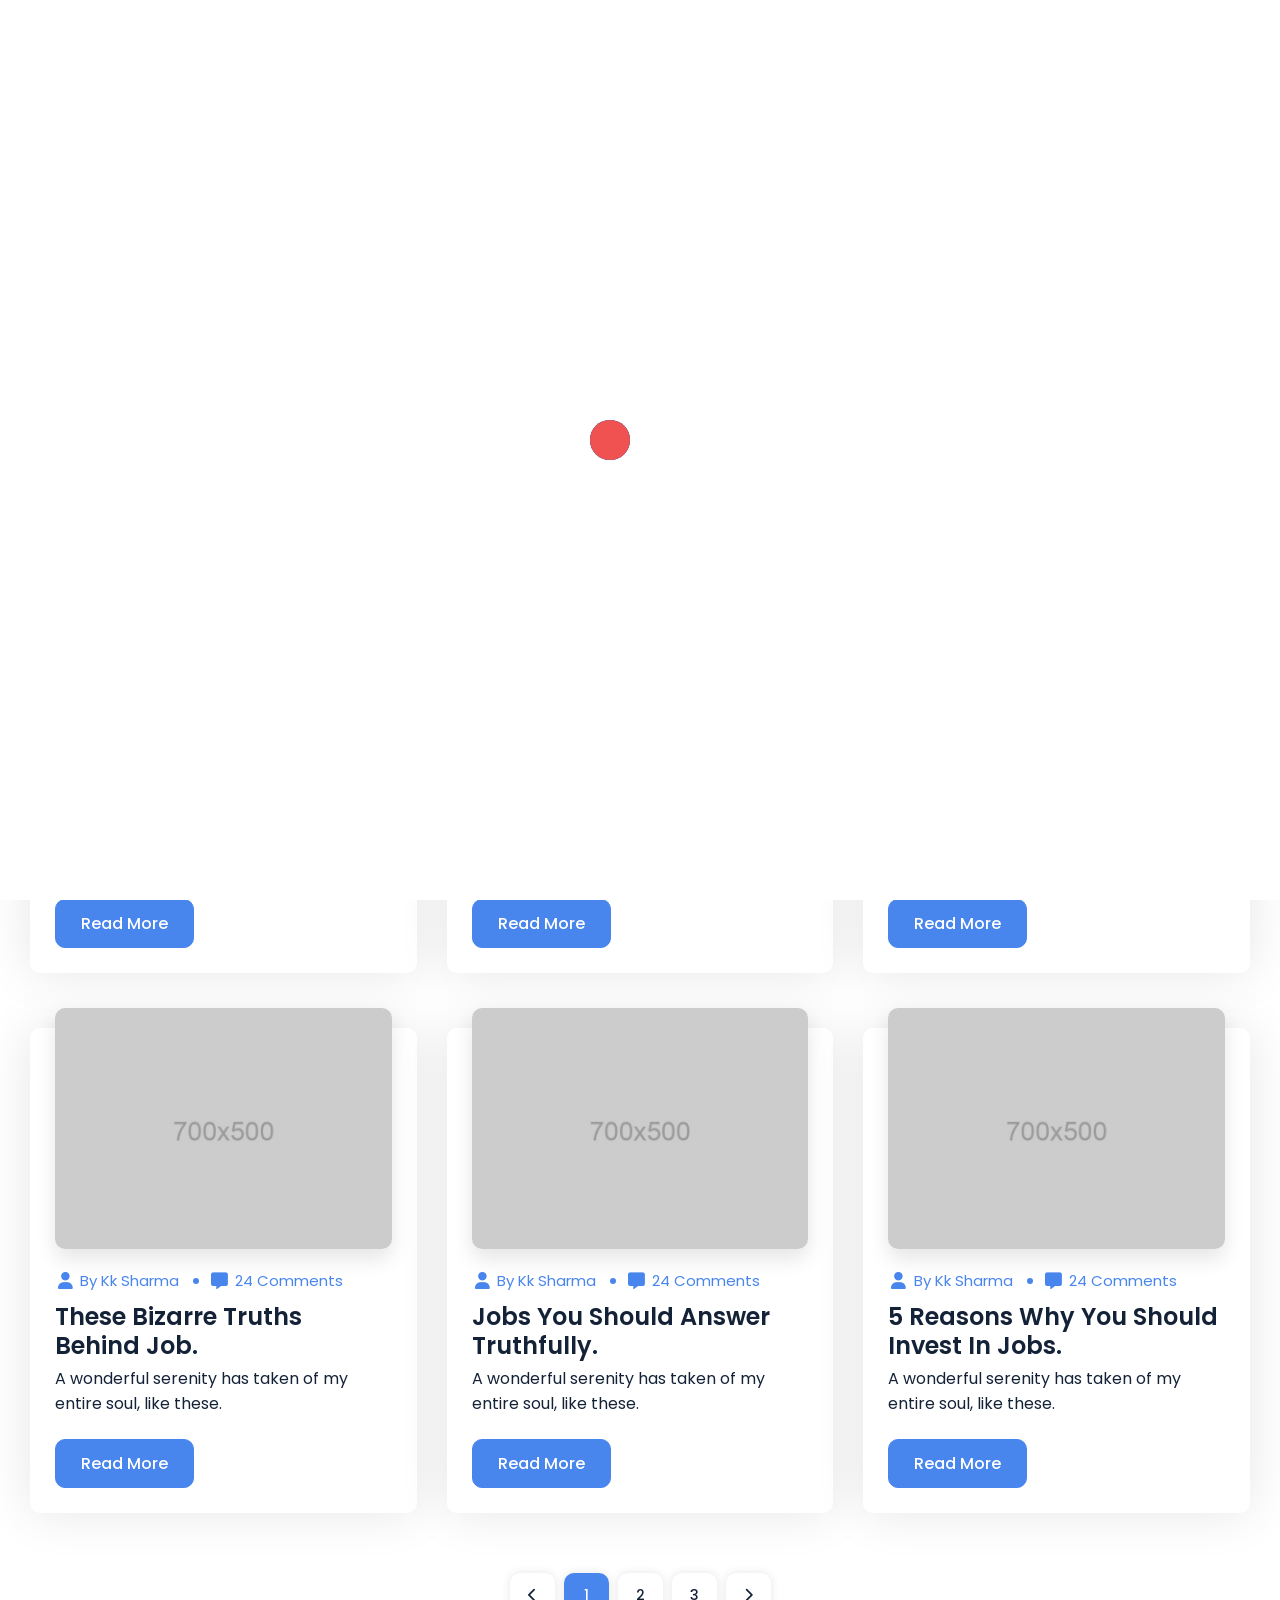
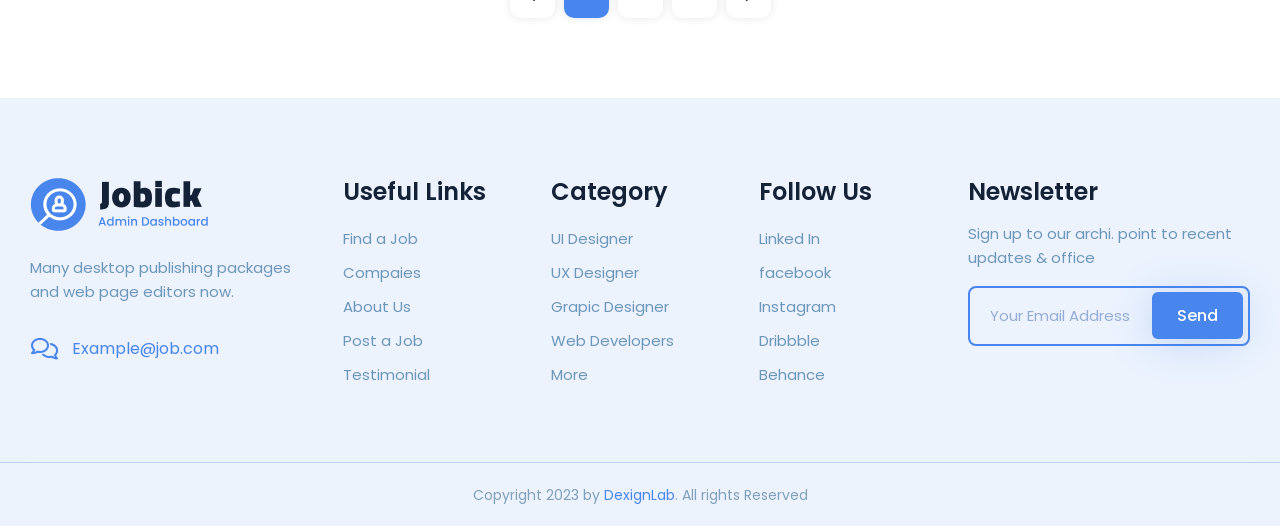
<file: source/blog-grid.html>
<!DOCTYPE html>
<html lang="en">
<head>
		<!-- Meta -->
	<meta charset="utf-8">
	<meta http-equiv="X-UA-Compatible" content="IE=edge">
	<meta name="keywords" content="admin dashboard, admin template, analytics, bootstrap, bootstrap 5, bootstrap 5 admin template, job board admin, job portal admin,
	modern, responsive admin dashboard, sales dashboard, sass, ui kit, web app, frontent">
	<meta name="author" content="DexignLab">
	<meta name="robots" content="">
	<meta name="description" content="We proudly present a job portal, a job posting, and the bootstrap 5 admin & frontend HTML template, If you are a job expert and 
	would like to build a superb and top-notch website for your business or a posting center for jobs, then job admin is the best choice.">
	<meta property="og:title" content="Jobick : Job Admin Dashboard Bootstrap 5 Template + FrontEnd">
	<meta property="og:description" content="We proudly present a job portal, a job posting, and the bootstrap 5 admin & frontend HTML template, If you are a job expert 
	and would like to build a superb and top-notch website for your business or a posting center for jobs, then job admin is the best choice.">
	<meta property="og:image" content="https://Jobick.dexignlab.com/xhtml/social-image.png">
	<meta name="format-detection" content="telephone=no">
	
	<!-- Mobile Specific -->
	<meta name="viewport" content="width=device-width, initial-scale=1">
	
	<!-- Title -->
	<title>Jobick : Job Admin Dashboard Bootstrap 5 Template + FrontEnd</title>
    
	<!-- Favicon icon -->
     <link rel="icon" type="image/png" href="assets/images/favicon.png">
    
	<!-- Stylesheet -->
	<link href="assets/vendor/animate/animate.css" rel="stylesheet">
	<link href="assets/vendor/magnific-popup/magnific-popup.css" rel="stylesheet">
	<link href="assets/vendor/swiper/swiper-bundle.min.css" rel="stylesheet">

	<!-- Custom Stylesheet -->
    <link rel="stylesheet" href="assets/css/style.css">
	<link class="skin" rel="stylesheet" href="assets/css/skin/skin-1.css">
	
	<!-- Google Fonts -->
	<link rel="preconnect" href="https://fonts.googleapis.com">
	<link rel="preconnect" href="https://fonts.gstatic.com" crossorigin>
	<link href="https://fonts.googleapis.com/css2?family=Poppins:ital,wght@0,100;0,200;0,300;0,400;0,500;0,600;0,700;0,800;0,900;1,100;1,200;1,300;1,400;1,500;1,600;1,700;1,800;1,900&display=swap" rel="stylesheet">
	
</head>
<body id="bg">

<!--loader start -->
<div id="loading-area" class="loading-page-1">
	<div class="loader">
		<div class="ball one"></div>
		<div class="ball two"></div>
		<div class="ball three"></div>
		<div class="ball four"></div>
	</div>
</div>
<!--loader start -->

<div class="page-wraper">

	<!-- Header -->
	<header class="site-header mo-left header">
		<!-- Main Header -->
		<div class="sticky-header main-bar-wraper navbar-expand-lg">
			<div class="main-bar clearfix ">
				<div class="container clearfix">
	
					<!-- Website Logo -->
					<div class="logo-header">
						<a href="index.html" class="logo-dark"><img src="assets/images/logo.png" alt=""></a>
					</div>
					
					<!-- Nav Toggle Button -->
					<button class="navbar-toggler collapsed navicon justify-content-end" type="button" data-bs-toggle="collapse" data-bs-target="#navbarNavDropdown" aria-controls="navbarNavDropdown" aria-expanded="false" aria-label="Toggle navigation">
						<span></span>
						<span></span>
						<span></span>
					</button>
					
					<!-- Extra Nav -->
					<div class="extra-nav">
						<div class="extra-cell">
							<button id="quik-search-btn" type="button" class="header-search-btn"><i class="fa-solid fa-magnifying-glass"></i></button>
							<a class="btn btn-dark btn-lg btn-shadow" target="_blank" href="https://jobick.dexignlab.com/xhtml/page-login.html">login</a>
						</div>
					</div>
					
					<!-- Search Form -->
					<div class="dz-quik-search on">
						<form action="#">
							<input name="search" value="" type="text" class="form-control" placeholder="Enter Your Keyword ...">
							<span id="quik-search-remove"><i class="fa-solid fa-xmark"></i></span>
						</form>
					</div>
					

								<!-- Header Nav -->
					<div class="header-nav navbar-collapse collapse justify-content-end" id="navbarNavDropdown">
						<div class="logo-header">
							<a href="index.html" class="logo-dark"><img src="assets/images/logo.png" alt=""></a>
						</div>
						<ul class="nav navbar-nav navbar navbar-left">	
							<li><a href="index.html">Home</a></li>
							<li><a href="about-us.html">About Us</a></li>
							<li class="sub-menu-down"><a href="javascript:void(0);">Jobs</a>
								<ul class="sub-menu">
									<li><a href="jobs-grid.html">Jobs Grid</a></li>
									<li><a href="job-detail.html">Job Detail</a></li>
								</ul>
							</li>
							<li><a href="pricing.html">Pricing</a></li>
							<li class="sub-menu-down"><a href="javascript:void(0);">Blog</a>
								<ul class="sub-menu">
									<li><a href="blog-list.html">Blog List</a></li>
									<li><a href="blog-grid.html">Blog Grid</a></li>
									<li><a href="blog-details.html">Blog Details</a></li>
								</ul>
							</li>
							<li><a href="contact-us.html">Contact Us</a></li>
						</ul>
					</div>
				</div>
			</div>
		</div>
		<!-- Main Header End -->
	</header>
	<!-- Header End -->
	
	<div class="page-content">
		
		<!-- Banner  -->
		<div class="dz-bnr-inr dz-bnr-inr-sm text-center overlay-primary-dark" style="background-image: url(assets/images/banner/bnr1.jpg);">
			<div class="container">
				<div class="dz-bnr-inr-entry">
					<h1>Blog Grid</h1>
					<!-- Breadcrumb Row -->
						<nav aria-label="breadcrumb" class="breadcrumb-row m-t15">
							<ul class="breadcrumb">
								<li class="breadcrumb-item"><a href="index.html">Home</a></li>
								<li class="breadcrumb-item active" aria-current="page">Blog Grid</li>
							</ul>
						</nav>
					<!-- Breadcrumb Row End -->
				</div>
			</div>
		</div>
		<!-- Banner End -->
			
		<!-- Blog Grid Starts -->
		<section class="content-inner position-relative">
			<div class="container">
				<div class="row">
					<div class="col-xl-4 col-md-6  m-b30">
						<div class="dz-card style-1 overlay-shine wow fadeInUp" data-wow-delay="1.0s">
							<div class="dz-media">
								<a href="blog-details.html"><img src="assets/images/blog/pic1.jpg" alt=""></a>
								<span class="date"><a href="javascript:void(0)">14 Feb 2012</a></span>
							</div>
							<div class="dz-info">
								<div class="dz-meta">
									<ul>
										<li class="post-author text-primary">
											<span>
												<i class="fa-solid fa-user"></i>
											</span>
											By Kk Sharma</li>
										<li class="post-date text-primary">
											<span>
												<i class="fa-solid fa-message"></i>
											</span>
										24 Comments</li>
									</ul>
								</div>
								<h4 class="dz-title"><a href="blog-details.html">How to convince recruiters and get your dream</a></h4>
								<p>A wonderful serenity has taken of my entire soul, like these.</p>
								<a href="blog-details.html" class="btn btn-primary">Read More</a>
							</div>
						</div>
					</div>
					<div class="col-xl-4 col-md-6  m-b30">
						<div class="dz-card style-1 overlay-shine wow fadeInUp" data-wow-delay="1.2s">
							<div class="dz-media">
								<a href="blog-details.html"><img src="assets/images/blog/pic2.jpg" alt=""></a>
								<span class="date"><a href="javascript:void(0)">18 Jun 2020</a></span>
							</div>
							<div class="dz-info">
								<div class="dz-meta">
									<ul>
										<li class="post-author text-primary">
											<span>
												<i class="fa-solid fa-user"></i>
											</span>
											By Kk Sharma</li>
										<li class="post-date text-primary">
											<span>
												<i class="fa-solid fa-message"></i>
											</span>
										24 Comments</li>
									</ul>
								</div>
								<h4 class="dz-title"><a href="blog-details.html">5 things to know about the March 2022</a></h4>
								<p>A wonderful serenity has taken of my entire soul, like these.</p>
								<a href="blog-details.html" class="btn btn-primary">Read More</a>
							</div>
						</div>
					</div>
					<div class="col-xl-4 col-md-6  m-b30">
						<div class="dz-card style-1 overlay-shine wow fadeInUp" data-wow-delay="1.4s">
							<div class="dz-media">
								<a href="blog-details.html"><img src="assets/images/blog/pic3.jpg" alt=""></a>
								<span class="date"><a href="javascript:void(0)">22 Aug 2018</a></span>
							</div>
							<div class="dz-info">
								<div class="dz-meta">
									<ul>
										<li class="post-author text-primary">
											<span>
												<i class="fa-solid fa-user"></i>
											</span>
											By Kk Sharma</li>
										<li class="post-date text-primary">
											<span>
												<i class="fa-solid fa-message"></i>
											</span>
										24 Comments</li>
									</ul>
								</div>
								<h4 class="dz-title"><a href="blog-details.html">Job Board is the most important sector in</a></h4>
								<p>A wonderful serenity has taken of my entire soul, like these.</p>
								<a href="blog-details.html" class="btn btn-primary">Read More</a>
							</div>
						</div>
					</div>
					<div class="col-xl-4 col-md-6  m-b30">
						<div class="dz-card style-1 overlay-shine wow fadeInUp" data-wow-delay="0.6s">
							<div class="dz-media">
								<a href="blog-details.html"><img src="assets/images/blog/pic4.jpg" alt=""></a>
								<span class="date"><a href="javascript:void(0)">25 Sep 2015</a></span>
							</div>
							<div class="dz-info">
								<div class="dz-meta">
									<ul>
										<li class="post-author text-primary">
											<span>
												<i class="fa-solid fa-user"></i>
											</span>
											By Kk Sharma</li>
										<li class="post-date text-primary">
											<span>
												<i class="fa-solid fa-message"></i>
											</span>
										24 Comments</li>
									</ul>
								</div>
								<h4 class="dz-title"><a href="blog-details.html"> These Bizarre Truths Behind Job.</a></h4>
								<p>A wonderful serenity has taken of my entire soul, like these.</p>
								<a href="blog-details.html" class="btn btn-primary">Read More</a>
							</div>
						</div>
					</div>
					<div class="col-xl-4 col-md-6  m-b30">
						<div class="dz-card style-1 overlay-shine wow fadeInUp" data-wow-delay="0.8s">
							<div class="dz-media">
								<a href="blog-details.html"><img src="assets/images/blog/pic5.jpg" alt=""></a>
								<span class="date"><a href="javascript:void(0)">26 May 2012</a></span>
							</div>
							<div class="dz-info">
								<div class="dz-meta">
									<ul>
										<li class="post-author text-primary">
											<span>
												<i class="fa-solid fa-user"></i>
											</span>
											By Kk Sharma</li>
										<li class="post-date text-primary">
											<span>
												<i class="fa-solid fa-message"></i>
											</span>
										24 Comments</li>
									</ul>
								</div>
								<h4 class="dz-title"><a href="blog-details.html"> Jobs You Should Answer Truthfully.</a></h4>
								<p>A wonderful serenity has taken of my entire soul, like these.</p>
								<a href="blog-details.html" class="btn btn-primary">Read More</a>
							</div>
						</div>
					</div>
					<div class="col-xl-4 col-md-6  m-b30">
						<div class="dz-card style-1 overlay-shine wow fadeInUp" data-wow-delay="1.0s">
							<div class="dz-media">
								<a href="blog-details.html"><img src="assets/images/blog/pic6.jpg" alt=""></a>
								<span class="date"><a href="javascript:void(0)">18 Mar 2010</a></span>
							</div>
							<div class="dz-info">
								<div class="dz-meta">
									<ul>
										<li class="post-author text-primary">
											<span>
												<i class="fa-solid fa-user"></i>
											</span>
											By Kk Sharma</li>
										<li class="post-date text-primary">
											<span>
												<i class="fa-solid fa-message"></i>
											</span>
										24 Comments</li>
									</ul>
								</div>
								<h4 class="dz-title"><a href="blog-details.html">5 Reasons Why You Should Invest In Jobs.</a></h4>
								<p>A wonderful serenity has taken of my entire soul, like these.</p>
								<a href="blog-details.html" class="btn btn-primary">Read More</a>
							</div>
						</div>
					</div>
						
				</div>
				<div class="row">
					<div class="col-xl-12 col-lg-12 m-b30 m-t30 m-lg-t10">
						<nav aria-label="Blog Pagination">
							<ul class="pagination style-1 text-center  wow fadeInUp" data-wow-delay="0.8s">
								<li class="page-item"><a class="page-link prev" href="javascript:void(0);"><i class="fas fa-chevron-left"></i></a></li>
								<li class="page-item"><a class="page-link active" href="javascript:void(0);">1</a></li>
								<li class="page-item"><a class="page-link" href="javascript:void(0);">2</a></li>
								<li class="page-item"><a class="page-link" href="javascript:void(0);">3</a></li>
								<li class="page-item"><a class="page-link next" href="javascript:void(0);"><i class="fas fa-chevron-right"></i></a></li>
							</ul>
						</nav>
					</div>
				</div>
			</div>	
		</section>
		<!-- blog grid code starts from here -->
					
	</div>
	<!-- Footer -->
    <footer class="site-footer style-1 position-relative">
		<div class="footer-top bg-light">
			<div class="container">
				<div class="row p-50">
					<div class="col-lg-3 col-md-12 col-sm-12">
						<div class="widget wow fadeInUp text-center text-lg-start" data-wow-delay="1.4s">	
							<div class="footer-logo">
								<a href="index.html" class="logo-dark"><img src="assets/images/logo.png" alt=""></a>
							</div>
							<p>Many desktop publishing packages and web page editors now.</p>
							<div class="widget_getintuch ">
								<ul>
									<li class="text-center">
										<i class="fa-regular fa-comments"></i>
										Example@job.com
									</li>
								</ul>
							</div>
						</div>	
					</div>	
					<div class="col-lg-6 col-md-12 col-sm-12">
						<div class="row">	
							<div class="col-lg-4 col-md-4 col-sm-4 col-6">
								<div class="widget widget_links wow fadeInUp" data-wow-delay="1.6s">
									<h4 class="footer-title">Useful Links</h4>
									<ul>
										<li><a href="javascript:void(0);">Find a Job</a></li>
										<li><a href="javascript:void(0);">Compaies</a></li>
										<li><a href="javascript:void(0);">About Us</a></li>
										<li><a href="javascript:void(0);">Post a Job</a></li>
										<li><a href="javascript:void(0);">Testimonial</a></li>
									</ul>
								</div>
							</div>
							<div class="col-lg-4 col-md-4 col-sm-4 col-6">
								<div class="widget widget_links wow fadeInUp" data-wow-delay="1.8s">
									<h4 class="footer-title">Category </h4>
									<ul>
										<li><a href="javascript:void(0);">UI Designer</a></li>
										<li><a href="javascript:void(0);">UX Designer</a></li>
										<li><a href="javascript:void(0);">Grapic Designer</a></li>
										<li><a href="javascript:void(0);">Web Developers</a></li>
										<li><a href="javascript:void(0);">More</a></li>
									</ul>
								</div>
							</div>
							<div class="col-lg-4 col-md-4 col-sm-4 col-6">
								<div class="widget widget_links wow fadeInUp" data-wow-delay="2.0s">
									<h4 class="footer-title">Follow Us</h4>
									<ul>
										<li><a href="javascript:void(0);">Linked In </a></li>
										<li><a href="javascript:void(0);">facebook</a></li>
										<li><a href="javascript:void(0);">Instagram</a></li>
										<li><a href="javascript:void(0);">Dribbble</a></li>
										<li><a href="javascript:void(0);">Behance</a></li>
									</ul>
								</div>
							</div>
						</div>
					</div>	
					<div class="col-lg-3 col-md-12 col-sm-12">
						<div class="widget  wow fadeInUp" data-wow-delay="2.2s">
							<h4 class="footer-title">Newsletter</h4>
							<p>Sign up to our archi. point to recent updates & office</p>
							<form class="dzSubscribe ft-subscribe mb-4" action="assets/script/mailchamp.php" method="post">
								<div class="dzSubscribeMsg"></div>
								<div class="input-group mb-0"> 
									<input name="dzEmail" required="required" type="email" class="form-control" placeholder="Your Email Address">
									<button name="submit" value="Submit" type="submit" class="btn btn-primary style-1 ">Send</button>				
								</div>
							</form>
						</div>
					</div>	
				</div>	
			</div>
		</div>
		<div class="footer-bottom text-md-center text-md-center bg-light">
			<div class="container">
				<div class="row align-items-center">
					<div class="col-12">
						<div class="footer-inner text-center ">
							<p class="copyright-text wow fadeInUp" data-wow-delay="2.4s">Copyright 2023 by <a class="text-primary" href="https://dexignlab.com/" target="_blank">DexignLab</a>. All rights Reserved</p>
						</div>
					</div>
				</div>	
			</div>
		</div>	
	</footer>
    <!-- Footer End -->

	<button class="scroltop icon-up" type="button"><i class="fas fa-arrow-up"></i></button>
	
</div>
<!-- JAVASCRIPT FILES ========================================= -->
<script src="assets/js/jquery.min.js"></script><!-- JQUERY.MIN JS -->
<script src="assets/js/anm.js"></script><!-- JQUERY.MIN JS --> 
<script src="assets/vendor/wow/wow.js"></script><!-- WOW.JS -->
<script src="assets/vendor/swiper/swiper-bundle.min.js"></script><!-- OWL silder -->
<script src="assets/vendor/bootstrap/js/bootstrap.bundle.min.js"></script><!-- WOW.JS -->
<script src="assets/vendor/magnific-popup/magnific-popup.js"></script><!-- OWL SLIDER -->
<script src="assets/js/dz.carousel.js"></script><!-- OWL SLIDER -->
<script src="assets/js/dz.ajax.js"></script><!-- AJAX -->
<script src="assets/js/custom.js"></script><!-- CUSTOM JS -->

</body>
</html>
</file>
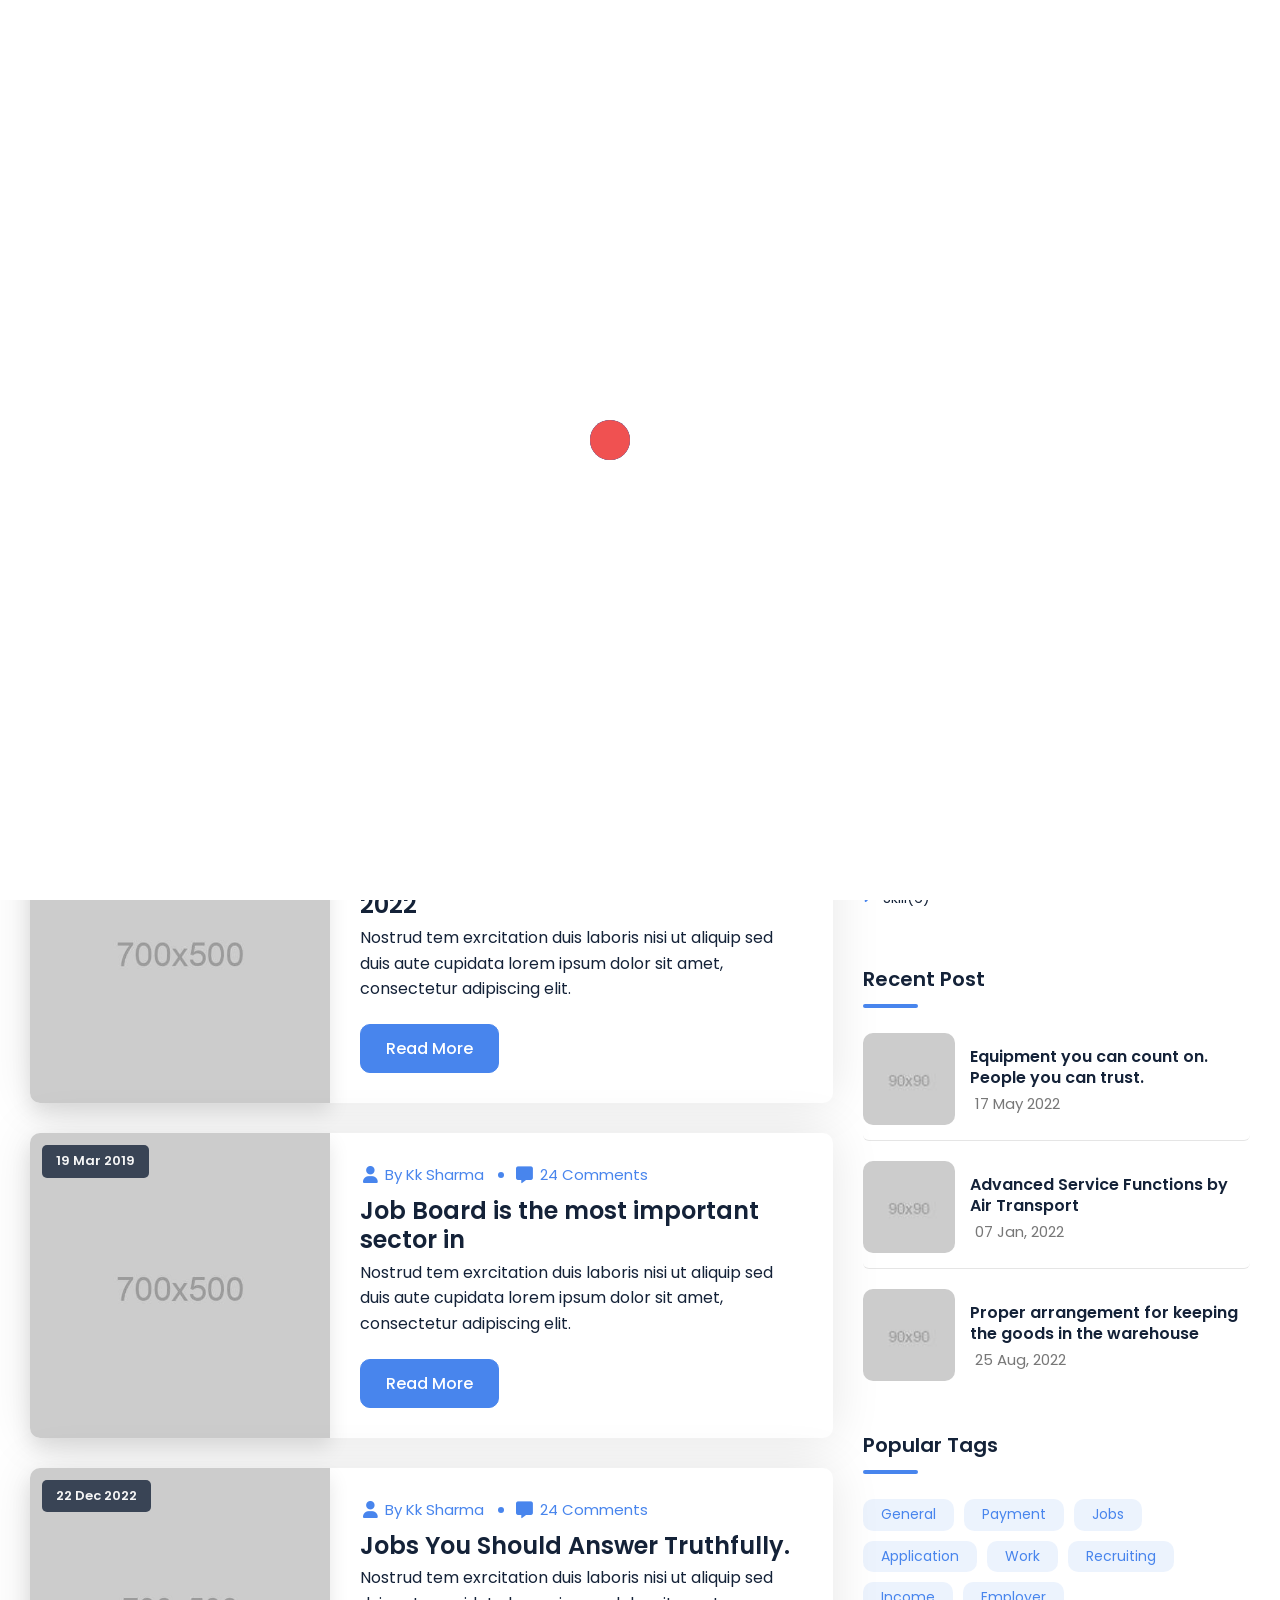
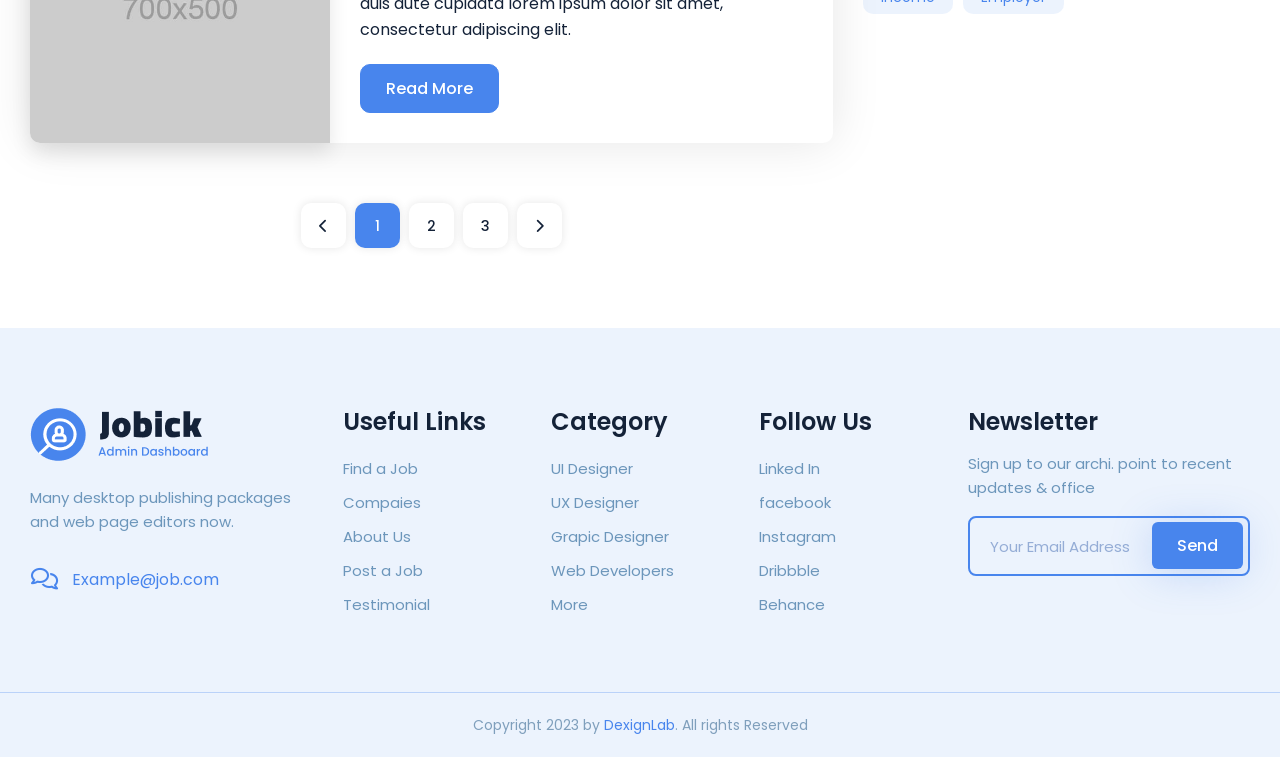
<file: source/blog-list.html>
<!DOCTYPE html>
<html lang="en">
<head>
	
		<!-- Meta -->
	<meta charset="utf-8">
	<meta http-equiv="X-UA-Compatible" content="IE=edge">
	<meta name="keywords" content="admin dashboard, admin template, analytics, bootstrap, bootstrap 5, bootstrap 5 admin template, job board admin, job portal admin,
	modern, responsive admin dashboard, sales dashboard, sass, ui kit, web app, frontent">
	<meta name="author" content="DexignLab">
	<meta name="robots" content="">
	<meta name="description" content="We proudly present a job portal, a job posting, and the bootstrap 5 admin & frontend HTML template, If you are a job expert and 
	would like to build a superb and top-notch website for your business or a posting center for jobs, then job admin is the best choice.">
	<meta property="og:title" content="Jobick : Job Admin Dashboard Bootstrap 5 Template + FrontEnd">
	<meta property="og:description" content="We proudly present a job portal, a job posting, and the bootstrap 5 admin & frontend HTML template, If you are a job expert 
	and would like to build a superb and top-notch website for your business or a posting center for jobs, then job admin is the best choice.">
	<meta property="og:image" content="https://Jobick.dexignlab.com/xhtml/social-image.png">
	<meta name="format-detection" content="telephone=no">
	
	<!-- Mobile Specific -->
	<meta name="viewport" content="width=device-width, initial-scale=1">
	
	<!-- Title -->
	<title>Jobick : Job Admin Dashboard Bootstrap 5 Template + FrontEnd</title>
    
	<!-- Favicon icon -->
    <link rel="icon" type="image/png" href="assets/images/favicon.png">
    
	<!-- Stylesheet -->
	<link href="assets/vendor/animate/animate.css" rel="stylesheet">
	<link href="assets/vendor/magnific-popup/magnific-popup.css" rel="stylesheet">
	<link href="assets/vendor/swiper/swiper-bundle.min.css" rel="stylesheet">
    
	<!-- Custom Stylesheet -->
    <link rel="stylesheet" href="assets/css/style.css">
	<link class="skin" rel="stylesheet" href="assets/css/skin/skin-1.css">
	
	<!-- Google Fonts -->
	<link rel="preconnect" href="https://fonts.googleapis.com">
	<link rel="preconnect" href="https://fonts.gstatic.com" crossorigin>
	<link href="https://fonts.googleapis.com/css2?family=Poppins:ital,wght@0,100;0,200;0,300;0,400;0,500;0,600;0,700;0,800;0,900;1,100;1,200;1,300;1,400;1,500;1,600;1,700;1,800;1,900&display=swap" rel="stylesheet">
	
</head>
<body id="bg">

<!--loader start -->
<div id="loading-area" class="loading-page-1">
	<div class="loader">
		<div class="ball one"></div>
		<div class="ball two"></div>
		<div class="ball three"></div>
		<div class="ball four"></div>
	</div>
</div>
<!--loader start -->

<div class="page-wraper">

	
	<!-- Header -->
	<header class="site-header mo-left header">
		<!-- Main Header -->
		<div class="sticky-header main-bar-wraper navbar-expand-lg">
			<div class="main-bar clearfix ">
				<div class="container clearfix">
	
					<!-- Website Logo -->
					<div class="logo-header">
						<a href="index.html" class="logo-dark"><img src="assets/images/logo.png" alt=""></a>
					</div>
					
					<!-- Nav Toggle Button -->
					<button class="navbar-toggler collapsed navicon justify-content-end" type="button" data-bs-toggle="collapse" data-bs-target="#navbarNavDropdown" aria-controls="navbarNavDropdown" aria-expanded="false" aria-label="Toggle navigation">
						<span></span>
						<span></span>
						<span></span>
					</button>
					
					<!-- Extra Nav -->
					<div class="extra-nav">
						<div class="extra-cell">
							<button id="quik-search-btn" type="button" class="header-search-btn"><i class="fa-solid fa-magnifying-glass"></i></button>
							<a class="btn btn-dark btn-lg btn-shadow" target="_blank" href="https://jobick.dexignlab.com/xhtml/page-login.html">login</a>
						</div>
					</div>
					
					<!-- Search Form -->
					<div class="dz-quik-search on">
						<form action="#">
							<input name="search" value="" type="text" class="form-control" placeholder="Enter Your Keyword ...">
							<span id="quik-search-remove"><i class="fa-solid fa-xmark"></i></span>
						</form>
					</div>
					

					<!-- Header Nav -->
					<div class="header-nav navbar-collapse collapse justify-content-end" id="navbarNavDropdown">
						<div class="logo-header">
							<a href="index.html" class="logo-dark"><img src="assets/images/logo.png" alt=""></a>
						</div>
						<ul class="nav navbar-nav navbar navbar-left">	
							<li><a href="index.html">Home</a></li>
							<li><a href="about-us.html">About Us</a></li>
							<li class="sub-menu-down"><a href="javascript:void(0);">Jobs</a>
								<ul class="sub-menu">
									<li><a href="jobs-grid.html">Jobs Grid</a></li>
									<li><a href="job-detail.html">Job Detail</a></li>
								</ul>
							</li>
							<li><a href="pricing.html">Pricing</a></li>
							<li class="sub-menu-down"><a href="javascript:void(0);">Blog</a>
								<ul class="sub-menu">
									<li><a href="blog-list.html">Blog List</a></li>
									<li><a href="blog-grid.html">Blog Grid</a></li>
									<li><a href="blog-details.html">Blog Details</a></li>
								</ul>
							</li>
							<li><a href="contact-us.html">Contact Us</a></li>
						</ul>
					</div>
				</div>
			</div>
		</div>
		<!-- Main Header End -->
	</header>
	<!-- Header End -->
	
	<div class="page-content">
		<!-- Banner  -->
		<div class="dz-bnr-inr dz-bnr-inr-sm text-center overlay-primary-dark" style="background-image: url(assets/images/banner/bnr2.jpg);">
			<div class="container">
				<div class="dz-bnr-inr-entry">
					<h1>Blog List Sidebar</h1>
					<nav aria-label="breadcrumb" class="breadcrumb-row m-t15">
						<ul class="breadcrumb">
							<li class="breadcrumb-item"><a href="index.html">Home</a></li>
							<li class="breadcrumb-item active" aria-current="page">Blog List Sidebar</li>
						</ul>
					</nav>
				</div>
			</div>
		</div>
		<!-- Banner End -->
	

		<!-- blog-list section start -->
		<section class="content-inner bg-white position-relative">
			<div class="container">
				<div class="row ">
					<div class="col-xl-8 col-lg-8">
						<div class="row">
							<div class="col-lg-12 ">
								<div class="dz-card style-1 blog-half overlay-shine wow fadeInUp" data-wow-delay="1.0s">
									<div class="dz-media">
										<a href="blog-details.html"><img src="assets/images/blog/pic1.jpg" alt=""></a>
										<span class="date"><a href="javascript:void(0)">14 Feb 2012</a></span>
									</div>
									<div class="dz-info">
										<div class="dz-meta">
											<ul>
												<li class="post-author text-primary">
													<span>
														<i class="fa-solid fa-user"></i>
													</span>
													By Kk Sharma</li>
												<li class="post-date text-primary">
													<span>
														<i class="fa-solid fa-message"></i>
													</span>
												24 Comments</li>
											</ul>
										</div>
										<h4 class="dz-title"><a href="blog-details.html">How to convince recruiters and get your dream</a></h4>
										<p>Nostrud tem exrcitation duis laboris nisi ut aliquip sed duis aute cupidata lorem ipsum dolor sit amet, consectetur adipiscing elit.</p>
										<a href="blog-details.html" class="btn btn-primary">Read More</a>
									</div>
								</div>
							</div>
							<div class="col-lg-12">
								<div class="dz-card style-1 blog-half overlay-shine wow fadeInUp" data-wow-delay="1.2s">
									<div class="dz-media">
										<a href="blog-details.html"><img src="assets/images/blog/pic2.jpg" alt=""></a>
										<span class="date"><a href="javascript:void(0)">18 Jun 2018</a></span>
									</div>
									<div class="dz-info">
										<div class="dz-meta">
											<ul>
												<li class="post-author text-primary">
													<span>
														<i class="fa-solid fa-user"></i>
													</span>
													By Kk Sharma</li>
												<li class="post-date text-primary">
													<span>
														<i class="fa-solid fa-message"></i>
													</span>
												24 Comments</li>
											</ul>
										</div>
										<h4 class="dz-title"><a href="blog-details.html">5 things to know about the March 2022</a></h4>
										<p>Nostrud tem exrcitation duis laboris nisi ut aliquip sed duis aute cupidata lorem ipsum dolor sit amet, consectetur adipiscing elit.</p>
										<a href="blog-details.html" class="btn btn-primary">Read More</a>
									</div>
								</div>
							</div>
							<div class="col-lg-12 ">
								<div class="dz-card style-1 blog-half overlay-shine wow fadeInUp" data-wow-delay="0.4s">
									<div class="dz-media">
										<a href="blog-details.html"><img src="assets/images/blog/pic3.jpg" alt=""></a>
										<span class="date"><a href="javascript:void(0)">19 Mar 2019</a></span>
									</div>
									<div class="dz-info">
										<div class="dz-meta">
											<ul>
												<li class="post-author text-primary">
													<span>
														<i class="fa-solid fa-user"></i>
													</span>
													By Kk Sharma</li>
												<li class="post-date text-primary">
													<span>
														<i class="fa-solid fa-message"></i>
													</span>
												24 Comments</li>
											</ul>
										</div>
										<h4 class="dz-title"><a href="blog-details.html">Job Board is the most important sector in</a></h4>
										<p>Nostrud tem exrcitation duis laboris nisi ut aliquip sed duis aute cupidata lorem ipsum dolor sit amet, consectetur adipiscing elit.</p>
										<a href="blog-details.html" class="btn btn-primary">Read More</a>
									</div>
								</div>
							</div>
							<div class="col-lg-12 ">
								<div class="dz-card style-1 blog-half overlay-shine  wow fadeInUp" data-wow-delay="0.6s">
									<div class="dz-media">
										<a href="blog-details.html"><img src="assets/images/blog/pic5.jpg" alt=""></a>
										<span class="date"><a href="javascript:void(0)">22 Dec 2022</a></span>
									</div>
									<div class="dz-info">
										<div class="dz-meta">
											<ul>
												<li class="post-author text-primary">
													<span>
														<i class="fa-solid fa-user"></i>
													</span>
													By Kk Sharma</li>
												<li class="post-date text-primary">
													<span>
														<i class="fa-solid fa-message"></i>
													</span>
												24 Comments</li>
											</ul>
										</div>
										<h4 class="dz-title" ><a href="blog-details.html">Jobs You Should Answer Truthfully.</a></h4>
										<p>Nostrud tem exrcitation duis laboris nisi ut aliquip sed duis aute cupidata lorem ipsum dolor sit amet, consectetur adipiscing elit.</p>
										<a href="blog-details.html" class="btn btn-primary">Read More</a>
									</div>
								</div>
							</div>
							<div class="col-xl-12 col-lg-12 m-b30 m-t30 m-lg-t10">
								<nav aria-label="Blog Pagination">
									<ul class="pagination style-2 text-center wow fadeInUp" data-wow-delay="0.8s">
										<li class="page-item"><a class="page-link prev" href="javascript:void(0);"><i class="fas fa-chevron-left"></i></a></li>
										<li class="page-item"><a class="page-link active" href="javascript:void(0);">1</a></li>
										<li class="page-item"><a class="page-link" href="javascript:void(0);">2</a></li>
										<li class="page-item"><a class="page-link" href="javascript:void(0);">3</a></li>
										<li class="page-item"><a class="page-link next" href="javascript:void(0);"><i class="fas fa-chevron-right"></i></a></li>
									</ul>
								</nav>
							</div>
						</div>
					</div>
					<div class="col-xl-4 col-lg-4">
						<aside class="side-bar sticky-top right">
						<div class="widget">
								<div class="widget-title">
									<h4 class="title">Search</h4>
								</div>
								<div class="search-bx">
									<form role="search" method="post">
										<div class="input-group">
												<input name="text" class="form-control style-1" placeholder="Search.." type="text">
											<span class="input-group-btn">
												<button type="submit" class="btn btn-primary sharp radius-no"><i class="fa-solid fa-magnifying-glass scale3"></i></button>
											</span>
										</div>
									</form>
								</div>
							</div>

							<div class="widget widget_categories">
								<div class="widget-title">
									<h4 class="title">Categories</h4>
								</div>
								<ul>
									<li class="cat-item"><a href="#">Categories(10)</a></li>
									<li class="cat-item"><a href="#">Education(13)</a></li>
									<li class="cat-item"><a href="#">Information(9)</a></li>
									<li class="cat-item"><a href="#">Jobs(3)</a></li>
									<li class="cat-item"><a href="#">Learn(12)</a></li>
									<li class="cat-item"><a href="#">Skill(6)</a></li>
								</ul>
							</div>

							<div class="widget recent-posts-entry">
								<div class="widget-title">
									<h4 class="title">Recent Post</h4>
								</div>
								<div class="widget-post-bx">
									<div class="widget-post clearfix">
										<div class="dz-media">
											<img src="assets/images/blog/small/pic1.jpg" alt="">
										</div>
										<div class="dz-info">
											<h6 class="title"><a href="blog-details.html">Equipment you can count on. People you can trust.</a></h6>
											<div class="dz-meta">
												<ul>
													<li class="post-date"><a href="javascript:void(0);"> 17 May 2022</a></li>
												</ul>
											</div>
										</div>
									</div>
									<div class="widget-post clearfix">
										<div class="dz-media">
											<img src="assets/images/blog/small/pic2.jpg" alt="">
										</div>
										<div class="dz-info">
											<h6 class="title"><a href="blog-details.html">Advanced Service Functions by Air Transport</a></h6>
											<div class="dz-meta">
												<ul>
													<li class="post-date"><a href="javascript:void(0);"> 07 Jan, 2022</a></li>
												</ul>
											</div>
										</div>
									</div>
									<div class="widget-post clearfix">
										<div class="dz-media">
											<img src="assets/images/blog/small/pic3.jpg" alt="">
										</div>
										<div class="dz-info">
											<h6 class="title"><a href="blog-details.html">Proper arrangement for keeping the goods in the warehouse</a></h6>
											<div class="dz-meta">
												<ul>
													<li class="post-date"><a href="javascript:void(0);"> 25 Aug, 2022</a></li>
												</ul>
											</div>
										</div>
									</div>
								</div>
							</div>

							<div class="widget widget_tag_cloud">
								<div class="widget-title">
									<h4 class="title">Popular Tags</h4>
								</div>
								<div class="tagcloud">
									<a href="javascript:void(0);">General</a>
									<a href="javascript:void(0);">Payment</a>
									<a href="javascript:void(0);">Jobs </a>
									<a href="javascript:void(0);">Application</a>
									<a href="javascript:void(0);">Work</a>
									<a href="javascript:void(0);">Recruiting</a>
									<a href="javascript:void(0);">Income</a>
									<a href="javascript:void(0);">Employer</a>
								</div>
							</div>
						</aside>
					</div>
				</div>
			</div>
		</section>
		<!-- blog-list section start -->
	

	</div>
		
	<!-- Footer -->
    <footer class="site-footer style-1 position-relative">
		<div class="footer-top bg-light">
			<div class="container">
				<div class="row p-50">
					<div class="col-lg-3 col-md-12 col-sm-12">
						<div class="widget wow fadeInUp text-center text-lg-start" data-wow-delay="1.4s">	
							<div class="footer-logo">
								<a href="index.html" class="logo-dark"><img src="assets/images/logo.png" alt=""></a>
							</div>
							<p>Many desktop publishing packages and web page editors now.</p>
							<div class="widget_getintuch ">
								<ul>
									<li class="text-center">
										<i class="fa-regular fa-comments"></i>
										Example@job.com
									</li>
								</ul>
							</div>
						</div>	
					</div>	
					<div class="col-lg-6 col-md-12 col-sm-12">
						<div class="row">	
							<div class="col-lg-4 col-md-4 col-sm-4 col-6">
								<div class="widget widget_links wow fadeInUp" data-wow-delay="1.6s">
									<h4 class="footer-title">Useful Links</h4>
									<ul>
										<li><a href="javascript:void(0);">Find a Job</a></li>
										<li><a href="javascript:void(0);">Compaies</a></li>
										<li><a href="javascript:void(0);">About Us</a></li>
										<li><a href="javascript:void(0);">Post a Job</a></li>
										<li><a href="javascript:void(0);">Testimonial</a></li>
									</ul>
								</div>
							</div>
							<div class="col-lg-4 col-md-4 col-sm-4 col-6">
								<div class="widget widget_links wow fadeInUp" data-wow-delay="1.8s">
									<h4 class="footer-title">Category </h4>
									<ul>
										<li><a href="javascript:void(0);">UI Designer</a></li>
										<li><a href="javascript:void(0);">UX Designer</a></li>
										<li><a href="javascript:void(0);">Grapic Designer</a></li>
										<li><a href="javascript:void(0);">Web Developers</a></li>
										<li><a href="javascript:void(0);">More</a></li>
									</ul>
								</div>
							</div>
							<div class="col-lg-4 col-md-4 col-sm-4 col-6">
								<div class="widget widget_links wow fadeInUp" data-wow-delay="2.0s">
									<h4 class="footer-title">Follow Us</h4>
									<ul>
										<li><a href="javascript:void(0);">Linked In </a></li>
										<li><a href="javascript:void(0);">facebook</a></li>
										<li><a href="javascript:void(0);">Instagram</a></li>
										<li><a href="javascript:void(0);">Dribbble</a></li>
										<li><a href="javascript:void(0);">Behance</a></li>
									</ul>
								</div>
							</div>
						</div>
					</div>	
					<div class="col-lg-3 col-md-12 col-sm-12">
						<div class="widget  wow fadeInUp" data-wow-delay="2.2s">
							<h4 class="footer-title">Newsletter</h4>
							<p>Sign up to our archi. point to recent updates & office</p>
							<form class="dzSubscribe ft-subscribe mb-4" action="assets/script/mailchamp.php" method="post">
								<div class="dzSubscribeMsg"></div>
								<div class="input-group mb-0"> 
									<input name="dzEmail" required="required" type="email" class="form-control" placeholder="Your Email Address">
									<button name="submit" value="Submit" type="submit" class="btn btn-primary style-1 ">Send</button>				
								</div>
							</form>
						</div>
					</div>	
				</div>	
			</div>
		</div>
		<div class="footer-bottom text-md-center text-md-center bg-light">
			<div class="container">
				<div class="row align-items-center">
					<div class="col-12">
						<div class="footer-inner text-center ">
							<p class="copyright-text wow fadeInUp" data-wow-delay="2.4s">Copyright 2023 by <a class="text-primary" href="https://dexignlab.com/" target="_blank">DexignLab</a>. All rights Reserved</p>
						</div>
					</div>
				</div>	
			</div>
		</div>	
	</footer>
    <!-- Footer End -->

	<button class="scroltop icon-up" type="button"><i class="fas fa-arrow-up"></i></button>
	
	
</div>
<!-- JAVASCRIPT FILES ========================================= -->
<script src="assets/js/jquery.min.js"></script><!-- JQUERY.MIN JS -->
<script src="assets/vendor/wow/wow.js"></script><!-- WOW.JS -->
<script src="assets/vendor/swiper/swiper-bundle.min.js"></script><!-- OWL silder -->
<script src="assets/vendor/bootstrap/js/bootstrap.bundle.min.js"></script><!-- WOW.JS -->
<script src="assets/vendor/magnific-popup/magnific-popup.js"></script><!-- OWL SLIDER -->
<script src="assets/js/dz.carousel.js"></script><!-- OWL SLIDER -->
<script src="assets/js/dz.ajax.js"></script><!-- AJAX -->
<script src="assets/js/custom.js"></script><!-- CUSTOM JS -->
</body>
</html>
</file>
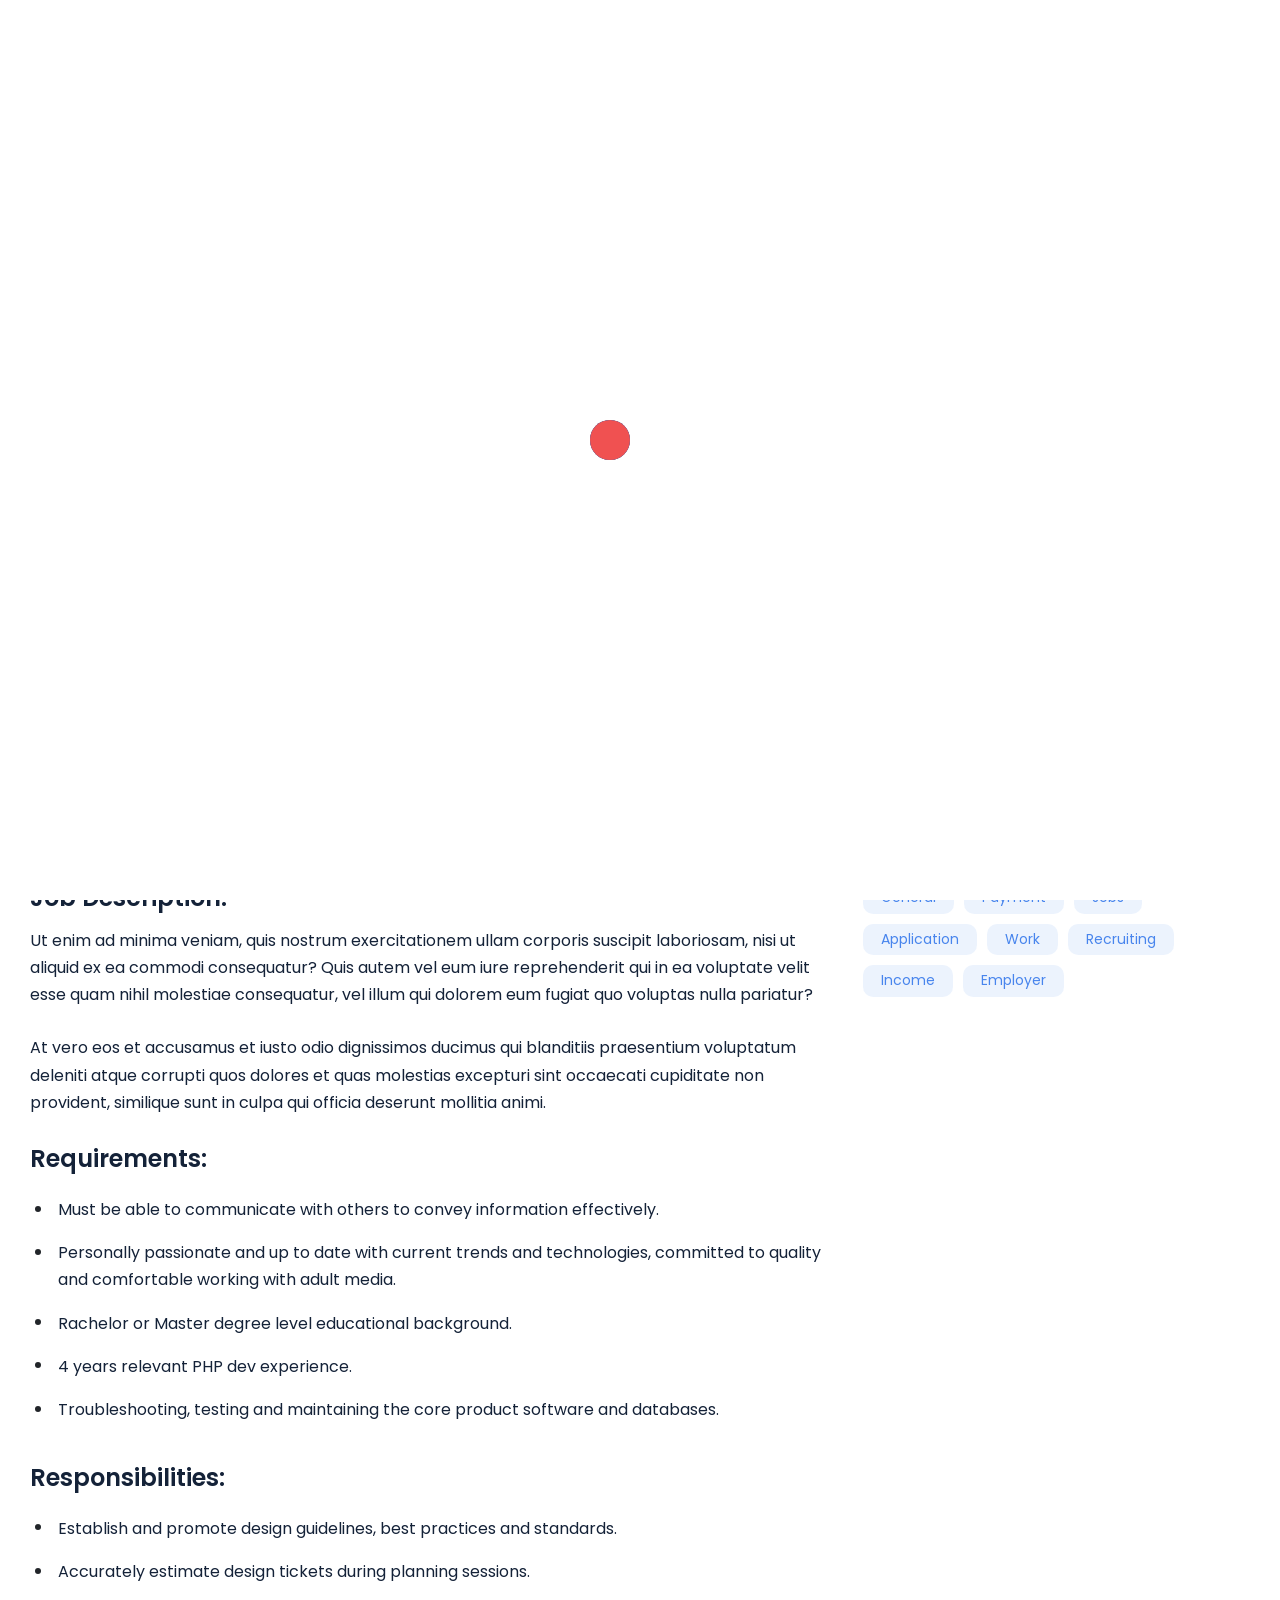
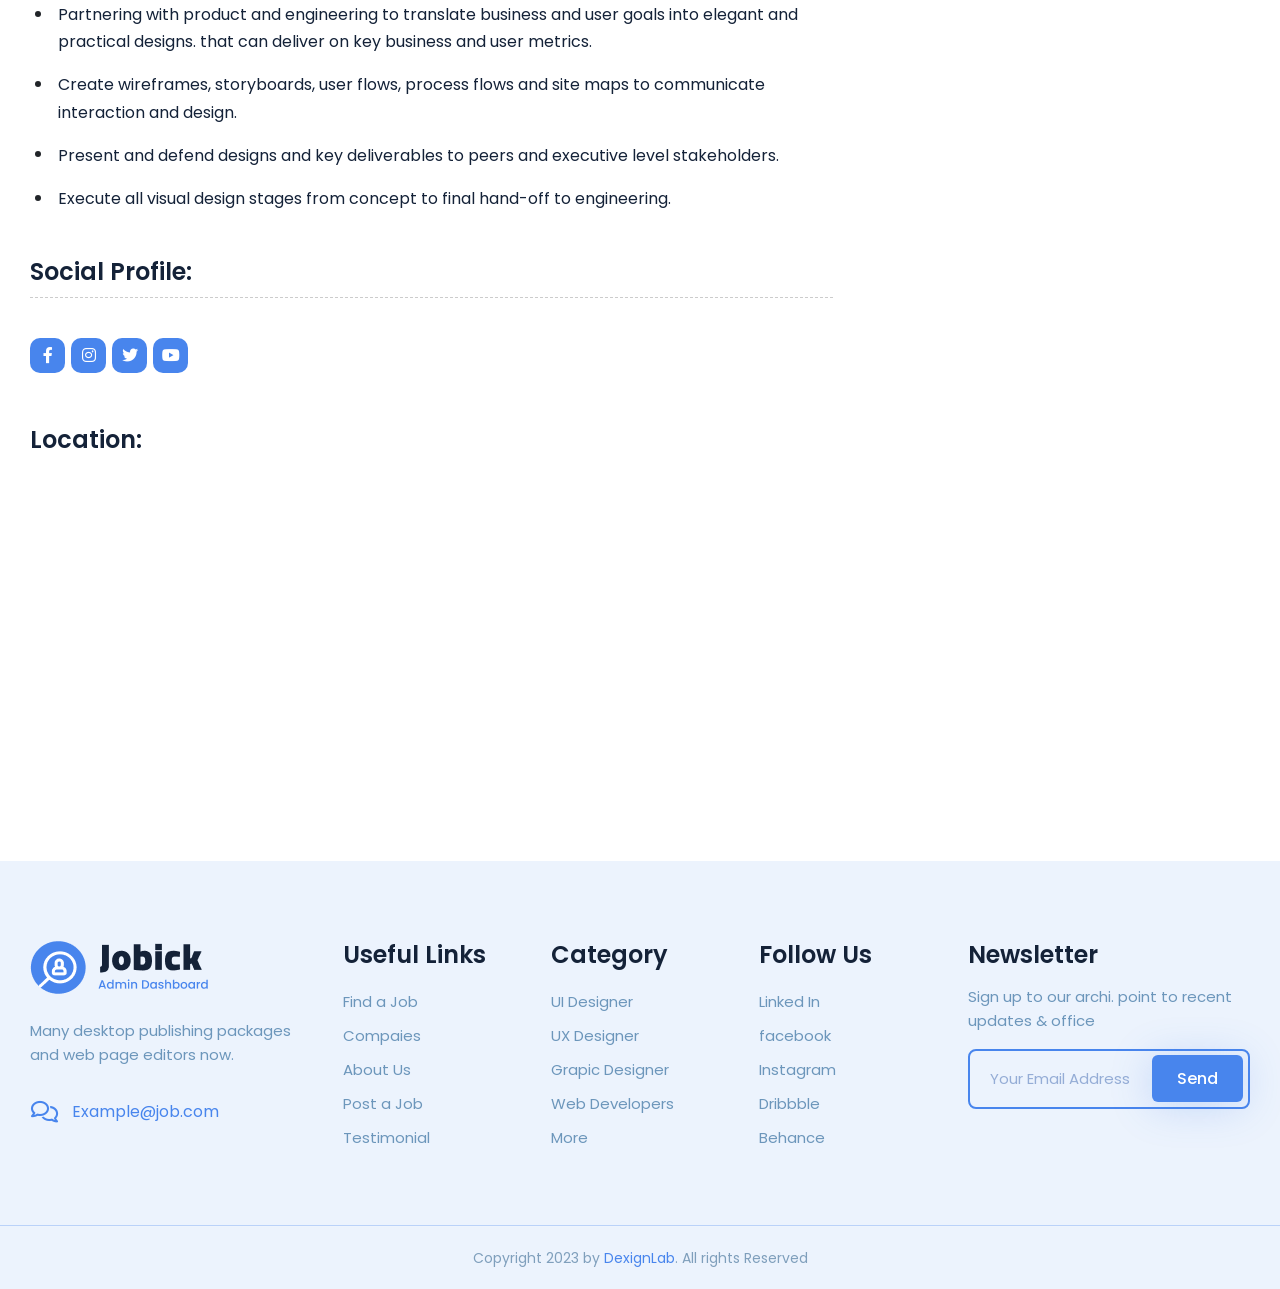
<file: source/job-detail.html>
<!DOCTYPE html>
<html lang="en">
<head>
	<!-- Meta -->
	<meta charset="utf-8">
	<meta http-equiv="X-UA-Compatible" content="IE=edge">
	<meta name="keywords" content="admin dashboard, admin template, analytics, bootstrap, bootstrap 5, bootstrap 5 admin template, job board admin, job portal admin,
	modern, responsive admin dashboard, sales dashboard, sass, ui kit, web app, frontent">
	<meta name="author" content="DexignLab">
	<meta name="robots" content="">
	<meta name="description" content="We proudly present a job portal, a job posting, and the bootstrap 5 admin & frontend HTML template, If you are a job expert and 
	would like to build a superb and top-notch website for your business or a posting center for jobs, then job admin is the best choice.">
	<meta property="og:title" content="Jobick : Job Admin Dashboard Bootstrap 5 Template + FrontEnd">
	<meta property="og:description" content="We proudly present a job portal, a job posting, and the bootstrap 5 admin & frontend HTML template, If you are a job expert 
	and would like to build a superb and top-notch website for your business or a posting center for jobs, then job admin is the best choice.">
	<meta property="og:image" content="https://Jobick.dexignlab.com/xhtml/social-image.png">
	<meta name="format-detection" content="telephone=no">
	
	<!-- Mobile Specific -->
	<meta name="viewport" content="width=device-width, initial-scale=1">
	
	<!-- Title -->
	<title>Jobick : Job Admin Dashboard Bootstrap 5 Template + FrontEnd</title>
    
	<!-- Favicon icon -->
	<link rel="icon" type="image/png" href="assets/images/favicon.png">
    
	<!-- Stylesheet -->
	<link href="assets/vendor/animate/animate.css" rel="stylesheet">
	<link href="assets/vendor/magnific-popup/magnific-popup.css" rel="stylesheet">
	<link href="assets/vendor/swiper/swiper-bundle.min.css" rel="stylesheet">
    
	<!-- Custom Stylesheet -->
    <link rel="stylesheet" href="assets/css/style.css">
	<link class="skin" rel="stylesheet" href="assets/css/skin/skin-1.css">
	
	<!-- Google Fonts -->
	<link rel="preconnect" href="https://fonts.googleapis.com">
	<link rel="preconnect" href="https://fonts.gstatic.com" crossorigin>
	<link href="https://fonts.googleapis.com/css2?family=Poppins:ital,wght@0,100;0,200;0,300;0,400;0,500;0,600;0,700;0,800;0,900;1,100;1,200;1,300;1,400;1,500;1,600;1,700;1,800;1,900&display=swap" rel="stylesheet">
	
</head>
<body id="bg">

<!--loader start -->
<div id="loading-area" class="loading-page-1">
	<div class="loader">
		<div class="ball one"></div>
		<div class="ball two"></div>
		<div class="ball three"></div>
		<div class="ball four"></div>
	</div>
</div>
<!--loader start -->

<div class="page-wraper">

	<!-- Header -->
	<header class="site-header mo-left header">
		<!-- Main Header -->
		<div class="sticky-header main-bar-wraper navbar-expand-lg">
			<div class="main-bar clearfix ">
				<div class="container clearfix">
	
					<!-- Website Logo -->
					<div class="logo-header">
						<a href="index.html" class="logo-dark"><img src="assets/images/logo.png" alt=""></a>
					</div>
					
					<!-- Nav Toggle Button -->
					<button class="navbar-toggler collapsed navicon justify-content-end" type="button" data-bs-toggle="collapse" data-bs-target="#navbarNavDropdown" aria-controls="navbarNavDropdown" aria-expanded="false" aria-label="Toggle navigation">
						<span></span>
						<span></span>
						<span></span>
					</button>
					
					<!-- Extra Nav -->
					<div class="extra-nav">
						<div class="extra-cell">
							<button id="quik-search-btn" type="button" class="header-search-btn"><i class="fa-solid fa-magnifying-glass"></i></button>
							<a class="btn btn-dark btn-lg btn-shadow" target="_blank" href="https://jobick.dexignlab.com/xhtml/page-login.html">login</a>
						</div>
					</div>
					
					<!-- Search Form -->
					<div class="dz-quik-search on">
						<form action="#">
							<input name="search" value="" type="text" class="form-control" placeholder="Enter Your Keyword ...">
							<span id="quik-search-remove"><i class="fa-solid fa-xmark"></i></span>
						</form>
					</div>
					

							<!-- Header Nav -->
					<div class="header-nav navbar-collapse collapse justify-content-end" id="navbarNavDropdown">
						<div class="logo-header">
							<a href="index.html" class="logo-dark"><img src="assets/images/logo.png" alt=""></a>
						</div>
						<ul class="nav navbar-nav navbar navbar-left">	
							<li><a href="index.html">Home</a></li>
							<li><a href="about-us.html">About Us</a></li>
							<li class="sub-menu-down"><a href="javascript:void(0);">Jobs</a>
								<ul class="sub-menu">
									<li><a href="jobs-grid.html">Jobs Grid</a></li>
									<li><a href="job-detail.html">Job Detail</a></li>
								</ul>
							</li>
							<li><a href="pricing.html">Pricing</a></li>
							<li class="sub-menu-down"><a href="javascript:void(0);">Blog</a>
								<ul class="sub-menu">
									<li><a href="blog-list.html">Blog List</a></li>
									<li><a href="blog-grid.html">Blog Grid</a></li>
									<li><a href="blog-details.html">Blog Details</a></li>
								</ul>
							</li>
							<li><a href="contact-us.html">Contact Us</a></li>
						</ul>
					</div>
				</div>
			</div>
		</div>
		<!-- Main Header End -->
	</header>
	<!-- Header End -->
	
	
	<div class="page-content">
			
		<!-- Blog Details -->
		<section class="content-inner position-relative">
			<div class="container">
				<div class="row ">
					<div class="col-xl-8 col-lg-8 m-b30">
						<div class="blog-single pt-20 sidebar dz-card">
							<div class="dz-media dz-media-rounded rounded">
								<img src="assets/images/blog/large/pic2.jpg" alt="">
							</div>
							<div class="dz-info m-b30">
								<div class="job-detail-content">
									<h3 class="dz-title">Senior Web Designer, Developer <span class="job-duration">/ 9 months ago</span></h3>
									<p class="job-address"><i class="fa-solid fa-location-dot text-primary"></i>1363-1385 Sunset Blvd Los Angeles, CA 90026, USA</p>
									<div class="income">
										<div class="jobs-amount">$2000 - $2500 <span>/ Month</span></div>
										<div class="apllication-area">Application ends:<span class="apllication-date"> 2023-05-31</span></div>
									</div>
								</div>
							
								<div class="dz-post-text">
									<h4 class="title">Job Description:</h4>
									<p>Ut enim ad minima veniam, quis nostrum exercitationem ullam corporis suscipit laboriosam, nisi ut aliquid ex ea commodi consequatur? Quis autem vel eum iure reprehenderit qui in ea voluptate velit esse quam nihil molestiae consequatur, vel illum qui dolorem eum fugiat quo voluptas nulla pariatur?</p>
									<p>At vero eos et accusamus et iusto odio dignissimos ducimus qui blanditiis praesentium voluptatum deleniti atque corrupti quos dolores et quas molestias excepturi sint occaecati cupiditate non provident, similique sunt in culpa qui officia deserunt mollitia animi.</p>
									<h4 class="title">Requirements:</h4>
									<ul class="m-b30">
										<li>Must be able to communicate with others to convey information effectively.</li>
										<li>Personally passionate and up to date with current trends and technologies, committed to quality and comfortable working with adult media.</li>
										<li>Rachelor or Master degree level educational background.</li>
										<li>4 years relevant PHP dev experience.</li>
										<li>Troubleshooting, testing and maintaining the core product software and databases.</li>
									</ul>
									<h4 class="title">Responsibilities:</h4>
									<ul class="m-b30">
										<li>Establish and promote design guidelines, best practices and standards.</li>
										<li>Accurately estimate design tickets during planning sessions.</li>
										<li>Partnering with product and engineering to translate business and user goals into elegant and practical designs. that can deliver on key business and user metrics.</li>
										<li>Create wireframes, storyboards, user flows, process flows and site maps to communicate interaction and design.</li>
										<li>Present and defend designs and key deliverables to peers and executive level stakeholders.</li>
										<li>Execute all visual design stages from concept to final hand-off to engineering.</li>
									</ul>
								</div>
								<h4 class="title">Social Profile:</h4>
								<div class="dz-share-post">
									<div class="dz-social-icon dark">
										<ul>
											<li><a target="_blank" class="fab fa-facebook-f" href="https://www.facebook.com/dexignzone/"></a></li>
											<li><a target="_blank" class="fab fa-instagram" href="https://www.instagram.com/dexignzone/"></a></li>
											<li><a target="_blank" class="fab fa-twitter" href="https://twitter.com/dexignzones"></a></li>
											<li><a target="_blank" class="fab fa-youtube" href="https://www.youtube.com/channel/UCGL8V6uxNNMRrk3oZfVct1g"></a></li>
										</ul>
									</div>									
						
								</div>
							</div>
						</div>
						<h4 class="title">Location:</h4>
						<div class="twm-m-map">
							<div class="twm-m-map-iframe">
								<iframe class="w-100" height="310" src="https://maps.google.com/maps?q=25.12879927431729,75.82016637907016&hl=es&z=14&amp;output=embed"></iframe>
							</div>
						</div>
					
					</div>
					<div class="col-xl-4 col-lg-4">
						<aside class="side-bar sticky-top right ">

								<div class="widget-title">
									<h4 class="title">Job Information</h4>
								</div>

							<div class="widget widget_categories style-2">
								<ul>
									<li>
										<div class="info-inner">
											<i class="fas fa-eye"></i>
											<span class="title">Views</span>
											<div class="info-discription">110</div>
										</div>
									</li>
									<li>
										<div class="info-inner">
											<i class="fas fa-calendar-alt"></i>
											<span class="title">DATE POSTED</span>
											<div class="info-discription">July 28, 2022</div>
										</div>
									</li>
									<li>
										<div class="info-inner">
											<i class="fas fa-map-marker-alt"></i>
											<span class="title">LOCATION</span>
											<div class="info-discription">1363-1385 Sunset Blvd Los Angeles, CA 90026, USA</div>
										</div>
									</li>
									<li>
										<div class="info-inner">
											<i class="fas fa-user-tie"></i>
											<span class="title">JOB TITLE</span>
											<div class="info-discription">Senior Web Designer , Developer</div>
										</div>
									</li>
									<li>
										<div class="info-inner">
											<i class="fas fa-clock"></i>
											<span class="title">EXPERIENCE</span>
											<div class="info-discription">Senior Web Designer , Developer</div>
										</div>
									</li>
									<li>
										<div class="info-inner">
											<i class="fas fa-suitcase"></i>
											<span class="title">QUALIFICATION</span>
											<div class="info-discription">Bachelor Degree</div>
										</div>
									</li>
									<li>
										<div class="info-inner">
											<i class="fas fa-venus-mars"></i>
											<span class="title">GENDER</span>
											<div class="info-discription">Male</div>
										</div>
									</li>
									<li>
										<div class="info-inner">
											<i class="fas fa-money-bill-wave"></i>
											<span class="title">OFFERED SALARY</span>
											<div class="info-discription">$2,500/ MONTH</div>
										</div>
									</li>
								</ul>
							</div>


							<div class="widget widget_tag_cloud">
								<div class="widget-title">
									<h4 class="title">Popular Tags</h4>
								</div>
								<div class="tagcloud">
									<a href="javascript:void(0);">General</a>
									<a href="javascript:void(0);">Payment</a>
									<a href="javascript:void(0);">Jobs </a>
									<a href="javascript:void(0);">Application</a>
									<a href="javascript:void(0);">Work</a>
									<a href="javascript:void(0);">Recruiting</a>
									<a href="javascript:void(0);">Income</a>
									<a href="javascript:void(0);">Employer</a>
								</div>
							</div>
						</aside>
					</div>
				</div>
			</div>
		</section>
		<!-- Blog Details -->
	</div>
	<!-- Footer -->
    <footer class="site-footer style-1 position-relative">
		<div class="footer-top bg-light">
			<div class="container">
				<div class="row p-50">
					<div class="col-lg-3 col-md-12 col-sm-12">
						<div class="widget wow fadeInUp text-center text-lg-start" data-wow-delay="1.4s">	
							<div class="footer-logo">
								<a href="index.html" class="logo-dark"><img src="assets/images/logo.png" alt=""></a>
							</div>
							<p>Many desktop publishing packages and web page editors now.</p>
							<div class="widget_getintuch ">
								<ul>
									<li class="text-center">
										<i class="fa-regular fa-comments"></i>
										Example@job.com
									</li>
								</ul>
							</div>
						</div>	
					</div>	
					<div class="col-lg-6 col-md-12 col-sm-12">
						<div class="row">	
							<div class="col-lg-4 col-md-4 col-sm-4 col-6">
								<div class="widget widget_links wow fadeInUp" data-wow-delay="1.6s">
									<h4 class="footer-title">Useful Links</h4>
									<ul>
										<li><a href="javascript:void(0);">Find a Job</a></li>
										<li><a href="javascript:void(0);">Compaies</a></li>
										<li><a href="javascript:void(0);">About Us</a></li>
										<li><a href="javascript:void(0);">Post a Job</a></li>
										<li><a href="javascript:void(0);">Testimonial</a></li>
									</ul>
								</div>
							</div>
							<div class="col-lg-4 col-md-4 col-sm-4 col-6">
								<div class="widget widget_links wow fadeInUp" data-wow-delay="1.8s">
									<h4 class="footer-title">Category </h4>
									<ul>
										<li><a href="javascript:void(0);">UI Designer</a></li>
										<li><a href="javascript:void(0);">UX Designer</a></li>
										<li><a href="javascript:void(0);">Grapic Designer</a></li>
										<li><a href="javascript:void(0);">Web Developers</a></li>
										<li><a href="javascript:void(0);">More</a></li>
									</ul>
								</div>
							</div>
							<div class="col-lg-4 col-md-4 col-sm-4 col-6">
								<div class="widget widget_links wow fadeInUp" data-wow-delay="2.0s">
									<h4 class="footer-title">Follow Us</h4>
									<ul>
										<li><a href="javascript:void(0);">Linked In </a></li>
										<li><a href="javascript:void(0);">facebook</a></li>
										<li><a href="javascript:void(0);">Instagram</a></li>
										<li><a href="javascript:void(0);">Dribbble</a></li>
										<li><a href="javascript:void(0);">Behance</a></li>
									</ul>
								</div>
							</div>
						</div>
					</div>	
					<div class="col-lg-3 col-md-12 col-sm-12">
						<div class="widget  wow fadeInUp" data-wow-delay="2.2s">
							<h4 class="footer-title">Newsletter</h4>
							<p>Sign up to our archi. point to recent updates & office</p>
							<form class="dzSubscribe ft-subscribe mb-4" action="assets/script/mailchamp.php" method="post">
								<div class="dzSubscribeMsg"></div>
								<div class="input-group mb-0"> 
									<input name="dzEmail" required="required" type="email" class="form-control" placeholder="Your Email Address">
									<button name="submit" value="Submit" type="submit" class="btn btn-primary style-1 ">Send</button>				
								</div>
							</form>
						</div>
					</div>	
				</div>	
			</div>
		</div>
		<div class="footer-bottom text-md-center text-md-center bg-light">
			<div class="container">
				<div class="row align-items-center">
					<div class="col-12">
						<div class="footer-inner text-center ">
							<p class="copyright-text wow fadeInUp" data-wow-delay="2.4s">Copyright 2023 by <a class="text-primary" href="https://dexignlab.com/" target="_blank">DexignLab</a>. All rights Reserved</p>
						</div>
					</div>
				</div>	
			</div>
		</div>	
	</footer>
    <!-- Footer End -->


	<button class="scroltop icon-up" type="button"><i class="fas fa-arrow-up"></i></button>
	
</div>
<!-- JAVASCRIPT FILES ========================================= -->
<script src="assets/js/jquery.min.js"></script><!-- JQUERY.MIN JS -->
<script src="assets/vendor/wow/wow.js"></script><!-- WOW.JS -->
<script src="assets/vendor/swiper/swiper-bundle.min.js"></script><!-- OWL silder -->
<script src="assets/vendor/bootstrap/js/bootstrap.bundle.min.js"></script><!-- WOW.JS -->
<script src="assets/vendor/magnific-popup/magnific-popup.js"></script><!-- OWL SLIDER -->
<script src="assets/js/dz.carousel.js"></script><!-- OWL SLIDER -->
<script src="assets/js/dz.ajax.js"></script><!-- AJAX -->
<script src="assets/js/custom.js"></script><!-- CUSTOM JS -->
</body>
</html>
</file>
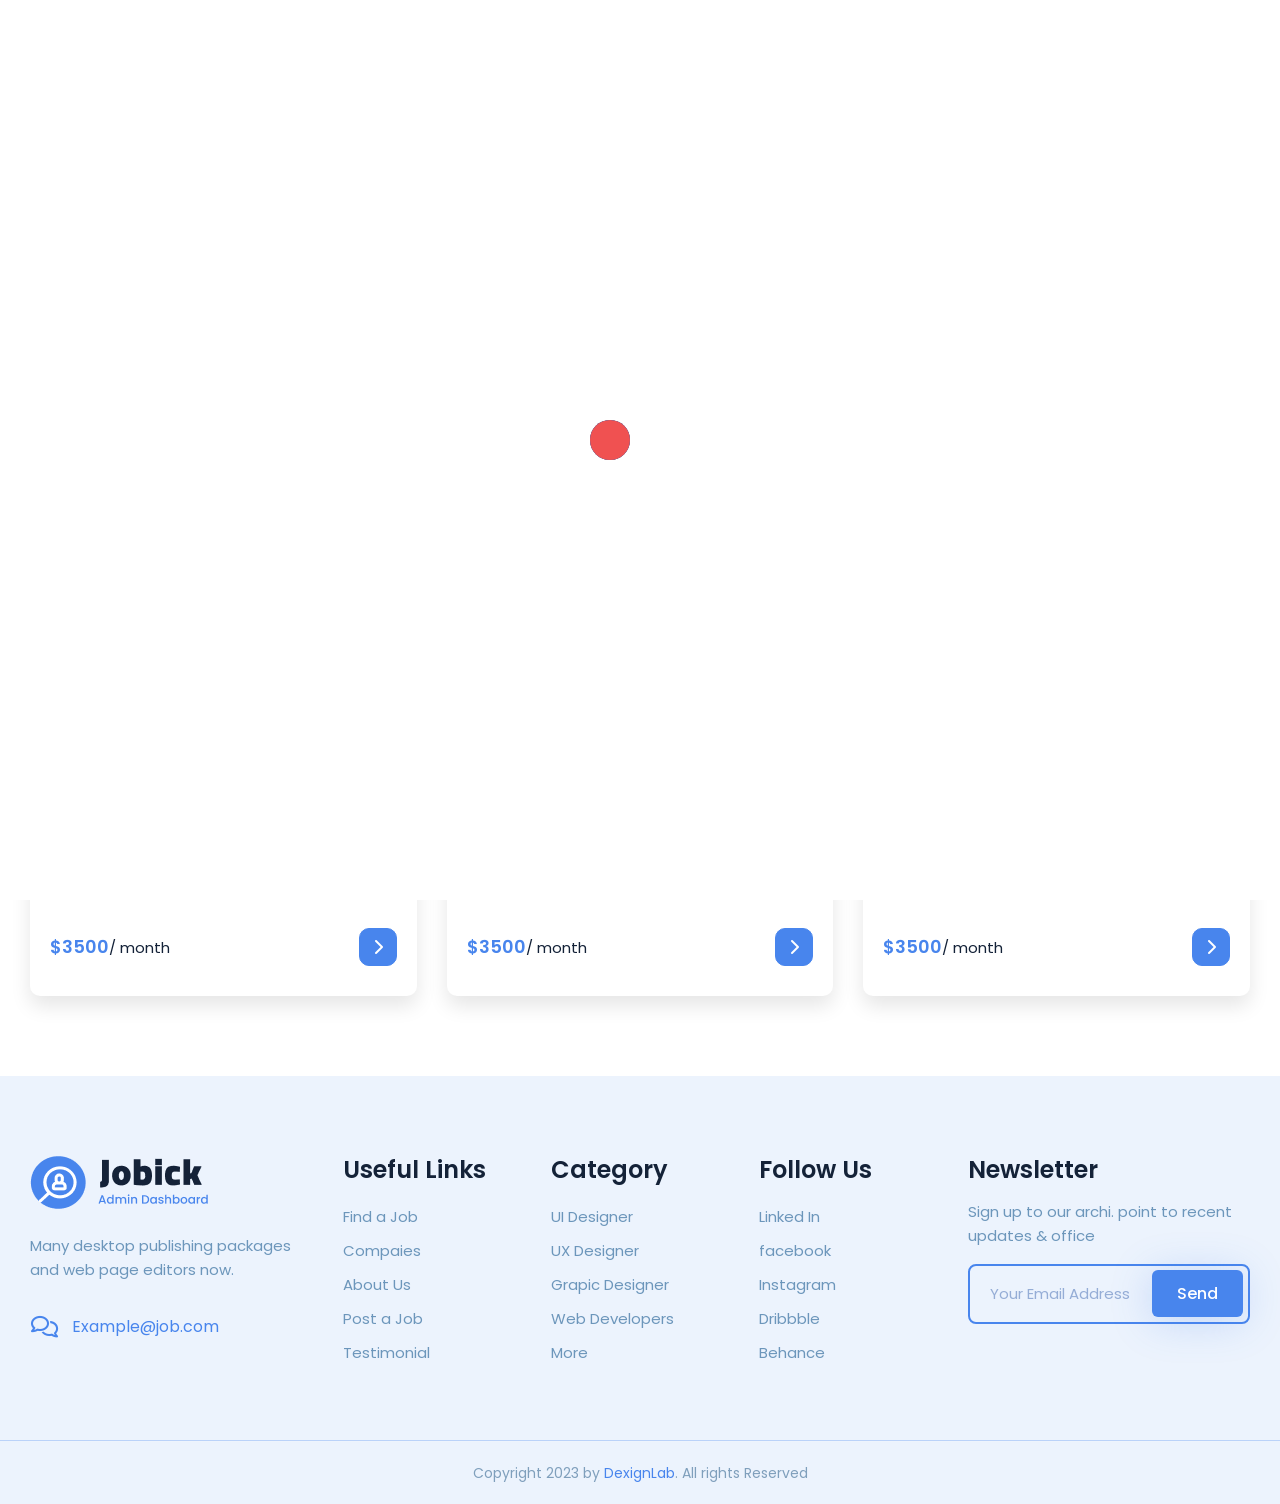
<file: source/jobs-grid.html>
<!DOCTYPE html>
<html lang="en">
<head>
	<!-- Meta -->
	<meta charset="utf-8">
	<meta http-equiv="X-UA-Compatible" content="IE=edge">
	<meta name="keywords" content="admin dashboard, admin template, analytics, bootstrap, bootstrap 5, bootstrap 5 admin template, job board admin, job portal admin,
	modern, responsive admin dashboard, sales dashboard, sass, ui kit, web app, frontent">
	<meta name="author" content="DexignLab">
	<meta name="robots" content="">
	<meta name="description" content="We proudly present a job portal, a job posting, and the bootstrap 5 admin & frontend HTML template, If you are a job expert and 
	would like to build a superb and top-notch website for your business or a posting center for jobs, then job admin is the best choice.">
	<meta property="og:title" content="Jobick : Job Admin Dashboard Bootstrap 5 Template + FrontEnd">
	<meta property="og:description" content="We proudly present a job portal, a job posting, and the bootstrap 5 admin & frontend HTML template, If you are a job expert 
	and would like to build a superb and top-notch website for your business or a posting center for jobs, then job admin is the best choice.">
	<meta property="og:image" content="https://Jobick.dexignlab.com/xhtml/social-image.png">
	<meta name="format-detection" content="telephone=no">
	
	<!-- Mobile Specific -->
	<meta name="viewport" content="width=device-width, initial-scale=1">
	
	<!-- Title -->
	<title>Jobick : Job Admin Dashboard Bootstrap 5 Template + FrontEnd</title>
    
	<!-- Favicon icon -->
    <link rel="icon" type="image/png" href="assets/images/favicon.png">
    
	<!-- Stylesheet -->
	<link href="assets/vendor/animate/animate.css" rel="stylesheet">
	<link href="assets/vendor/magnific-popup/magnific-popup.css" rel="stylesheet">
	<link href="assets/vendor/swiper/swiper-bundle.min.css" rel="stylesheet">
	
    
	<!-- Custom Stylesheet -->
    <link rel="stylesheet" href="assets/css/style.css">
  <link class="skin" rel="stylesheet" href="assets/css/skin/skin-1.css">	
	
	<!-- Google Fonts -->
	<link rel="preconnect" href="https://fonts.googleapis.com">
	<link rel="preconnect" href="https://fonts.gstatic.com" crossorigin>
	<link href="https://fonts.googleapis.com/css2?family=Poppins:ital,wght@0,100;0,200;0,300;0,400;0,500;0,600;0,700;0,800;0,900;1,100;1,200;1,300;1,400;1,500;1,600;1,700;1,800;1,900&display=swap" rel="stylesheet">
	
</head>
<body id="bg">

<!--loader start -->
<div id="loading-area" class="loading-page-1">
	<div class="loader">
		<div class="ball one"></div>
		<div class="ball two"></div>
		<div class="ball three"></div>
		<div class="ball four"></div>
	</div>
</div>
<!--loader start -->

<div class="page-wraper">

	<!-- Header -->
	<header class="site-header mo-left header">
		<!-- Main Header -->
		<div class="sticky-header main-bar-wraper navbar-expand-lg">
			<div class="main-bar clearfix ">
				<div class="container clearfix">
	
					<!-- Website Logo -->
					<div class="logo-header">
						<a href="index.html" class="logo-dark"><img src="assets/images/logo.png" alt=""></a>
					</div>

					<!-- Nav Toggle Button -->
					<button class="navbar-toggler collapsed navicon justify-content-end" type="button" data-bs-toggle="collapse" data-bs-target="#navbarNavDropdown" aria-controls="navbarNavDropdown" aria-expanded="false" aria-label="Toggle navigation">
						<span></span>
						<span></span>
						<span></span>
					</button>
					
					<!-- Extra Nav -->
					<div class="extra-nav">
						<div class="extra-cell">
							<button id="quik-search-btn" type="button" class="header-search-btn"><i class="fa-solid fa-magnifying-glass"></i></button>
							<a class="btn btn-dark btn-lg btn-shadow" target="_blank" href="https://jobick.dexignlab.com/xhtml/page-login.html">login</a>
						</div>
					</div>
					
					<!-- Search Form -->
					<div class="dz-quik-search on">
						<form action="#">
							<input name="search" value="" type="text" class="form-control" placeholder="Enter Your Keyword ...">
							<span id="quik-search-remove"><i class="fa-solid fa-xmark"></i></span>
						</form>
					</div>
					

					<!-- Header Nav -->
					<div class="header-nav navbar-collapse collapse justify-content-end" id="navbarNavDropdown">
						<div class="logo-header">
							<a href="index.html" class="logo-dark"><img src="assets/images/logo.png" alt=""></a>
						</div>
						<ul class="nav navbar-nav navbar navbar-left">	
							<li><a href="index.html">Home</a></li>
							<li><a href="about-us.html">About Us</a></li>
							<li class="sub-menu-down"><a href="javascript:void(0);">Jobs</a>
								<ul class="sub-menu">
									<li><a href="jobs-grid.html">Jobs Grid</a></li>
									<li><a href="job-detail.html">Job Detail</a></li>
								</ul>
							</li>
							<li><a href="pricing.html">Pricing</a></li>
							<li class="sub-menu-down"><a href="javascript:void(0);">Blog</a>
								<ul class="sub-menu">
									<li><a href="blog-list.html">Blog List</a></li>
									<li><a href="blog-grid.html">Blog Grid</a></li>
									<li><a href="blog-details.html">Blog Details</a></li>
								</ul>
							</li>
							<li><a href="contact-us.html">Contact Us</a></li>
						</ul>
					</div>
				</div>
			</div>
		</div>
		<!-- Main Header End -->
	</header>
	<!-- Header End -->
	
	
	<div class="page-content">
		<!-- Banner  -->
			<div class="dz-bnr-inr dz-bnr-inr-sm text-center overlay-primary-dark" style="background-image: url(assets/images/banner/bnr1.jpg);">
				<div class="container">
					<div class="dz-bnr-inr-entry">
						<h1>Jobs Grid</h1>
						<!-- Breadcrumb Row -->
						<nav aria-label="breadcrumb" class="breadcrumb-row m-t15">
							<ul class="breadcrumb">
								<li class="breadcrumb-item"><a href="index.html">Home</a></li>
								<li class="breadcrumb-item active" aria-current="page">Jobs Grid</li>
							</ul>
						</nav>
						<!-- Breadcrumb Row End -->
					</div>
				</div>
			</div>
			<!-- Banner End -->
		
		<section class="content-inner overflow-hidden position-relative">
			<div class="container">
				<div class="row">
					<div class="col-lg-4 col-md-6">
						<div class="job-bx style-1 wow fadeInUp" data-wow-delay="1.0s">
							<div class="d-flex m-b25 justify-content-between">
								<span class="media">
									<img src="assets/images/company-logo/pic1.png" alt="image">
								</span>
								<ul>
									<li><a class="job-day" href="javascript:void(0);">1 Day Ago</a></li>
									<li><a class="job-time" href="javascript:void(0);">Full Time</a></li>
								</ul>
							</div>	
							<div class="job-contant">	
								<h6 class="job-title "><a href="job-detail.html">Need Senior Stock Technician</a></h6>
								<p class="text">1363-1385 Sunset Blvd Los Angeles, CA 90026, USA</p>
							</div>
							<div class="jobs-amount">
								<h6 class="amount">$3500<span>/ month</span></h6>
								<a class="btn btn-primary" href="job-detail.html"><i class="fa-solid fa-chevron-right"></i></a>
							</div>
						</div>
					</div>
					<div class="col-lg-4 col-md-6">
						<div class="job-bx style-1 wow fadeInUp" data-wow-delay="1.2s">
							<div class="d-flex m-b25 justify-content-between">
								<span class="media">
									<img src="assets/images/company-logo/pic2.png" alt="image">
								</span>
								<ul>
									<li><a class="job-day" href="javascript:void(0);">1 Day Ago</a></li>
									<li><a class="job-time" href="javascript:void(0);">Full Time</a></li>
								</ul>
							</div>	
							<div class="job-contant">	
								<h6 class="job-title "><a href="job-detail.html">Senior Web Designer , Developer</a></h6>
								<p class="text">1363-1385 Sunset Blvd Los Angeles, CA 90026, USA</p>
							</div>
							<div class="jobs-amount">
								<h6 class="amount">$3500<span>/ month</span></h6>
								<a class="btn btn-primary" href="job-detail.html"><i class="fa-solid fa-chevron-right"></i></a>
							</div>
						</div>	
					</div>
					<div class="col-lg-4 col-md-6">
						<div class="job-bx style-1 wow fadeInUp" data-wow-delay="1.6s">
							<div class="d-flex m-b25 justify-content-between">
								<span class="media">
									<img src="assets/images/company-logo/pic3.png" alt="image">
								</span>
								<ul>
									<li><a class="job-day" href="javascript:void(0);">1 Day Ago</a></li>
									<li><a class="job-time" href="javascript:void(0);">Full Time</a></li>
								</ul>
							</div>	
							<div class="job-contant">	
								<h6 class="job-title "><a href="job-detail.html">IT Department Manager</a></h6>
								<p class="text">1363-1385 Sunset Blvd Los Angeles, CA 90026, USA</p>
							</div>
							<div class="jobs-amount">
								<h6 class="amount">$3500<span>/ month</span></h6>
								<a class="btn btn-primary" href="job-detail.html"><i class="fa-solid fa-chevron-right"></i></a>
							</div>
						</div>
					</div>
					<div class="col-lg-4 col-md-6">
						<div class="job-bx style-1 wow fadeInUp" data-wow-delay="1.0s">
							<div class="d-flex m-b25 justify-content-between">
								<span class="media">
									<img src="assets/images/company-logo/pic4.png" alt="image">
								</span>
								<ul>
									<li><a class="job-day" href="javascript:void(0);">1 Day Ago</a></li>
									<li><a class="job-time" href="javascript:void(0);">Full Time</a></li>
								</ul>
							</div>	
							<div class="job-contant">	
								<h6 class="job-title "><a href="job-detail.html">Recreation & Fitness Worker</a></h6>
								<p class="text">1363-1385 Sunset Blvd Los Angeles, CA 90026, USA</p>
							</div>
							<div class="jobs-amount">
								<h6 class="amount">$3500<span>/ month</span></h6>
								<a class="btn btn-primary" href="job-detail.html"><i class="fa-solid fa-chevron-right"></i></a>
							</div>
						</div>
					</div>
					<div class="col-lg-4 col-md-6">
						<div class="job-bx style-1 wow fadeInUp" data-wow-delay="1.2s">
							<div class="d-flex m-b25 justify-content-between">
								<span class="media">
									<img src="assets/images/company-logo/pic5.png" alt="image">
								</span>
								<ul>
									<li><a class="job-day" href="javascript:void(0);">1 Day Ago</a></li>
									<li><a class="job-time" href="javascript:void(0);">Full Time</a></li>
								</ul>
							</div>	
							<div class="job-contant">	
								<h6 class="job-title "><a href="job-detail.html">Senior Stock Technician</a></h6>
								<p class="text">1363-1385 Sunset Blvd Los Angeles, CA 90026, USA</p>
							</div>
							<div class="jobs-amount">
								<h6 class="amount">$3500<span>/ month</span></h6>
								<a class="btn btn-primary" href="job-detail.html"><i class="fa-solid fa-chevron-right"></i></a>
							</div>
						</div>	
					</div>
					<div class="col-lg-4 col-md-6">
						<div class="job-bx style-1 wow fadeInUp" data-wow-delay="1.6s">
							<div class="d-flex m-b25 justify-content-between">
								<span class="media">
									<img src="assets/images/company-logo/pic6.png" alt="image">
								</span>
								<ul>
										<li><a class="job-day" href="javascript:void(0);">1 Day Ago</a></li>
									<li><a class="job-time" href="javascript:void(0);">Full Time</a></li>
								</ul>
							</div>	
							<div class="job-contant">	
								<h6 class="job-title "><a href="job-detail.html">Need Senior Stock Technician</a></h6>
								<p class="text">1363-1385 Sunset Blvd Los Angeles, CA 90026, USA</p>
							</div>
							<div class="jobs-amount">
								<h6 class="amount">$3500<span>/ month</span></h6>
								<a class="btn btn-primary" href="job-detail.html"><i class="fa-solid fa-chevron-right"></i></a>
							</div>
						</div>
					</div>
				</div>
			</div>	
		</section>
		</section>
		</section>
		</section>
	</div>
	<!-- Footer -->
    <footer class="site-footer style-1 position-relative">
		<div class="footer-top bg-light">
			<div class="container">
				<div class="row p-50">
					<div class="col-lg-3 col-md-12 col-sm-12">
						<div class="widget wow fadeInUp text-center text-lg-start" data-wow-delay="1.4s">	
							<div class="footer-logo">
								<a href="index.html" class="logo-dark"><img src="assets/images/logo.png" alt=""></a>
							</div>
							<p>Many desktop publishing packages and web page editors now.</p>
							<div class="widget_getintuch ">
								<ul>
									<li class="text-center">
										<i class="fa-regular fa-comments"></i>
										Example@job.com
									</li>
								</ul>
							</div>
						</div>	
					</div>	
					<div class="col-lg-6 col-md-12 col-sm-12">
						<div class="row">	
							<div class="col-lg-4 col-md-4 col-sm-4 col-6">
								<div class="widget widget_links wow fadeInUp" data-wow-delay="1.6s">
									<h4 class="footer-title">Useful Links</h4>
									<ul>
										<li><a href="javascript:void(0);">Find a Job</a></li>
										<li><a href="javascript:void(0);">Compaies</a></li>
										<li><a href="javascript:void(0);">About Us</a></li>
										<li><a href="javascript:void(0);">Post a Job</a></li>
										<li><a href="javascript:void(0);">Testimonial</a></li>
									</ul>
								</div>
							</div>
							<div class="col-lg-4 col-md-4 col-sm-4 col-6">
								<div class="widget widget_links wow fadeInUp" data-wow-delay="1.8s">
									<h4 class="footer-title">Category </h4>
									<ul>
										<li><a href="javascript:void(0);">UI Designer</a></li>
										<li><a href="javascript:void(0);">UX Designer</a></li>
										<li><a href="javascript:void(0);">Grapic Designer</a></li>
										<li><a href="javascript:void(0);">Web Developers</a></li>
										<li><a href="javascript:void(0);">More</a></li>
									</ul>
								</div>
							</div>
							<div class="col-lg-4 col-md-4 col-sm-4 col-6">
								<div class="widget widget_links wow fadeInUp" data-wow-delay="2.0s">
									<h4 class="footer-title">Follow Us</h4>
									<ul>
										<li><a href="javascript:void(0);">Linked In </a></li>
										<li><a href="javascript:void(0);">facebook</a></li>
										<li><a href="javascript:void(0);">Instagram</a></li>
										<li><a href="javascript:void(0);">Dribbble</a></li>
										<li><a href="javascript:void(0);">Behance</a></li>
									</ul>
								</div>
							</div>
						</div>
					</div>	
					<div class="col-lg-3 col-md-12 col-sm-12">
						<div class="widget  wow fadeInUp" data-wow-delay="2.2s">
							<h4 class="footer-title">Newsletter</h4>
							<p>Sign up to our archi. point to recent updates & office</p>
							<form class="dzSubscribe ft-subscribe mb-4" action="assets/script/mailchamp.php" method="post">
								<div class="dzSubscribeMsg"></div>
								<div class="input-group mb-0"> 
									<input name="dzEmail" required="required" type="email" class="form-control" placeholder="Your Email Address">
									<button name="submit" value="Submit" type="submit" class="btn btn-primary style-1 ">Send</button>				
								</div>
							</form>
						</div>
					</div>	
				</div>	
			</div>
		</div>
		<div class="footer-bottom text-md-center text-md-center bg-light">
			<div class="container">
				<div class="row align-items-center">
					<div class="col-12">
						<div class="footer-inner text-center ">
							<p class="copyright-text wow fadeInUp" data-wow-delay="2.4s">Copyright 2023 by <a class="text-primary" href="https://dexignlab.com/" target="_blank">DexignLab</a>. All rights Reserved</p>
						</div>
					</div>
				</div>	
			</div>
		</div>	
	</footer>
    <!-- Footer End -->

	<button class="scroltop icon-up" type="button"><i class="fas fa-arrow-up"></i></button>
	
</div>
<!-- JAVASCRIPT FILES ========================================= -->
<script src="assets/js/jquery.min.js"></script><!-- JQUERY.MIN JS -->
<script src="assets/vendor/wow/wow.js"></script><!-- WOW.JS -->
<script src="assets/vendor/swiper/swiper-bundle.min.js"></script><!-- OWL silder -->
<script src="assets/vendor/bootstrap/js/bootstrap.bundle.min.js"></script><!-- WOW.JS -->
<script src="assets/vendor/magnific-popup/magnific-popup.js"></script><!-- OWL SLIDER -->
<script src="assets/vendor/counter/waypoints-min.js"></script><!-- WAYPOINTS JS -->
<script src="assets/vendor/counter/counterup.min.js"></script><!-- COUNTERUP JS -->
<script src="assets/js/dz.carousel.js"></script><!-- OWL SLIDER -->
<script src="assets/js/dz.ajax.js"></script><!-- AJAX -->
<script src="assets/js/custom.js"></script><!-- CUSTOM JS -->
</body>
</html>
</file>
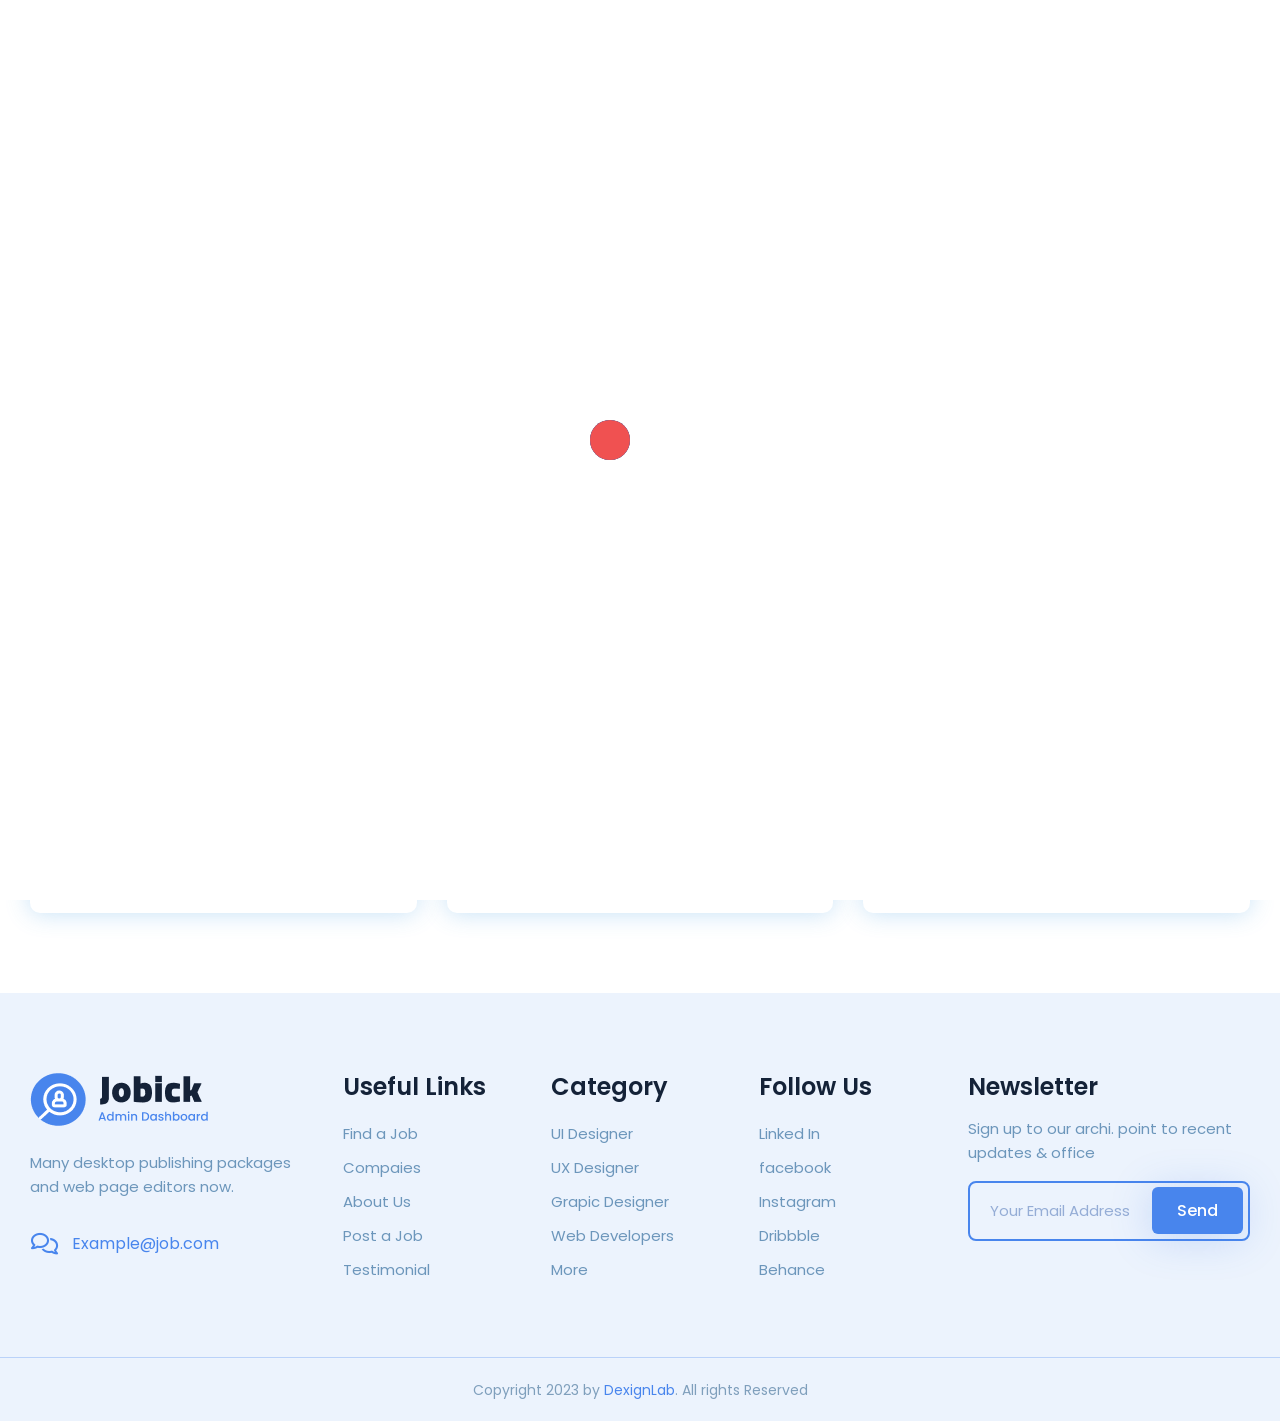
<file: source/pricing.html>
<!DOCTYPE html>
<html lang="en">
<head>
	<!-- Meta -->
	<meta charset="utf-8">
	<meta http-equiv="X-UA-Compatible" content="IE=edge">
	<meta name="keywords" content="admin dashboard, admin template, analytics, bootstrap, bootstrap 5, bootstrap 5 admin template, job board admin, job portal admin,
	modern, responsive admin dashboard, sales dashboard, sass, ui kit, web app, frontent">
	<meta name="author" content="DexignLab">
	<meta name="robots" content="">
	<meta name="description" content="We proudly present a job portal, a job posting, and the bootstrap 5 admin & frontend HTML template, If you are a job expert and 
	would like to build a superb and top-notch website for your business or a posting center for jobs, then job admin is the best choice.">
	<meta property="og:title" content="Jobick : Job Admin Dashboard Bootstrap 5 Template + FrontEnd">
	<meta property="og:description" content="We proudly present a job portal, a job posting, and the bootstrap 5 admin & frontend HTML template, If you are a job expert 
	and would like to build a superb and top-notch website for your business or a posting center for jobs, then job admin is the best choice.">
	<meta property="og:image" content="https://Jobick.dexignlab.com/xhtml/social-image.png">
	<meta name="format-detection" content="telephone=no">
	
	<!-- Mobile Specific -->
	<meta name="viewport" content="width=device-width, initial-scale=1">
	
	<!-- Title -->
	<title>Jobick : Job Admin Dashboard Bootstrap 5 Template + FrontEnd</title>
    
	<!-- Favicon icon -->
    <link rel="icon" type="image/png" href="assets/images/favicon.png">
    
	<!-- Stylesheet -->
	<link href="assets/vendor/animate/animate.css" rel="stylesheet">
	<link href="assets/vendor/magnific-popup/magnific-popup.css" rel="stylesheet">
	<link href="assets/vendor/swiper/swiper-bundle.min.css" rel="stylesheet">
	
    
	<!-- Custom Stylesheet -->
    <link rel="stylesheet" href="assets/css/style.css">
  <link class="skin" rel="stylesheet" href="assets/css/skin/skin-1.css">	
	
	<!-- Google Fonts -->
	<link rel="preconnect" href="https://fonts.googleapis.com">
	<link rel="preconnect" href="https://fonts.gstatic.com" crossorigin>
	<link href="https://fonts.googleapis.com/css2?family=Poppins:ital,wght@0,100;0,200;0,300;0,400;0,500;0,600;0,700;0,800;0,900;1,100;1,200;1,300;1,400;1,500;1,600;1,700;1,800;1,900&display=swap" rel="stylesheet">
	
</head>
<body id="bg">

<!--loader start -->
<div id="loading-area" class="loading-page-1">
	<div class="loader">
		<div class="ball one"></div>
		<div class="ball two"></div>
		<div class="ball three"></div>
		<div class="ball four"></div>
	</div>
</div>
<!--loader start -->

<div class="page-wraper">

	<!-- Header -->
	<header class="site-header mo-left header">
		<!-- Main Header -->
		<div class="sticky-header main-bar-wraper navbar-expand-lg">
			<div class="main-bar clearfix ">
				<div class="container clearfix">
	
					<!-- Website Logo -->
					<div class="logo-header">
						<a href="index.html" class="logo-dark"><img src="assets/images/logo.png" alt=""></a>
					</div>

					<!-- Nav Toggle Button -->
					<button class="navbar-toggler collapsed navicon justify-content-end" type="button" data-bs-toggle="collapse" data-bs-target="#navbarNavDropdown" aria-controls="navbarNavDropdown" aria-expanded="false" aria-label="Toggle navigation">
						<span></span>
						<span></span>
						<span></span>
					</button>
					
					<!-- Extra Nav -->
					<div class="extra-nav">
						<div class="extra-cell">
							<button id="quik-search-btn" type="button" class="header-search-btn"><i class="fa-solid fa-magnifying-glass"></i></button>
							<a class="btn btn-dark btn-lg btn-shadow" target="_blank" href="https://jobick.dexignlab.com/xhtml/page-login.html">login</a>
						</div>
					</div>
					
					<!-- Search Form -->
					<div class="dz-quik-search on">
						<form action="#">
							<input name="search" value="" type="text" class="form-control" placeholder="Enter Your Keyword ...">
							<span id="quik-search-remove"><i class="fa-solid fa-xmark"></i></span>
						</form>
					</div>
					

					<!-- Header Nav -->
					<div class="header-nav navbar-collapse collapse justify-content-end" id="navbarNavDropdown">
						<div class="logo-header">
							<a href="index.html" class="logo-dark"><img src="assets/images/logo.png" alt=""></a>
						</div>
						<ul class="nav navbar-nav navbar navbar-left">	
							<li><a href="index.html">Home</a></li>
							<li><a href="about-us.html">About Us</a></li>
							<li class="sub-menu-down"><a href="javascript:void(0);">Jobs</a>
								<ul class="sub-menu">
									<li><a href="jobs-grid.html">Jobs Grid</a></li>
									<li><a href="job-detail.html">Job Detail</a></li>
								</ul>
							</li>
							<li><a href="pricing.html">Pricing</a></li>
							<li class="sub-menu-down"><a href="javascript:void(0);">Blog</a>
								<ul class="sub-menu">
									<li><a href="blog-list.html">Blog List</a></li>
									<li><a href="blog-grid.html">Blog Grid</a></li>
									<li><a href="blog-details.html">Blog Details</a></li>
								</ul>
							</li>
							<li><a href="contact-us.html">Contact Us</a></li>
						</ul>
					</div>
				</div>
			</div>
		</div>
		<!-- Main Header End -->
	</header>
	<!-- Header End -->
	
	
	<div class="page-content">
		<!-- Banner  -->
			<div class="dz-bnr-inr dz-bnr-inr-sm text-center overlay-primary-dark" style="background-image: url(assets/images/banner/bnr1.jpg);">
				<div class="container">
					<div class="dz-bnr-inr-entry">
						<h1>Pricing Packages</h1>
						<!-- Breadcrumb Row -->
						<nav aria-label="breadcrumb" class="breadcrumb-row m-t15">
							<ul class="breadcrumb">
								<li class="breadcrumb-item"><a href="index.html">Home</a></li>
								<li class="breadcrumb-item active" aria-current="page">Pricing</li>
							</ul>
						</nav>
						<!-- Breadcrumb Row End -->
					</div>
				</div>
			</div>
			<!-- Banner End -->
		
		<section class="content-inner bg-white position-relative">
			<div class="container">
				<div class="row justify-content-center">
					<div class="col-xl-4 col-lg-4 col-md-6 col-sm-12 m-b30">
						<div class="pricing-wrapper rounded wow fadeInUp" data-wow-delay="1.0s">
							<div class="pricing-inner">
								<div class="Package-title">
									<h4 class="title">Basic</h4>            
								</div>
								<div class="Package-price">
									<span>$90</span>
									<p>/Monthly</p>
								</div>
								<div class="Package-list">
									<ul>
										<li><span><i class="fa-solid fa-check"></i></span>1 job posting</li>
										<li class="disable"><i class="fa-solid fa-xmark"></i>0 featured job</li>
										<li class="disable"><i class="fa-solid fa-xmark"></i>job displayed fo 20 days</li>
										<li class="disable"><i class="fa-solid fa-xmark"></i>Premium support 24/7</li>
									</ul>
								</div>
								<a class="btn btn-primary btn-lg" href="contact-us.html">Purchase Now</a>
							</div>

						</div>

					</div>
					<div class="col-xl-4 col-lg-4 col-md-6 col-sm-12 m-b30">
						<div class="pricing-wrapper rounded wow fadeInUp" data-wow-delay="1.0s">
							<div class="pricing-inner">
								<div class="Package-title">
									<h4 class="title">Standard</h4>            
								</div>
								<div class="Package-price">
									<span>$248</span>
									<p>/Monthly</p>
								</div>
								<div class="Package-list">
									<ul>
										<li><span><i class="fa-solid fa-check"></i></span>1 job posting</li>
										<li><span><i class="fa-solid fa-check"></i></span>0 featured job</li>
										<li><span><i class="fa-solid fa-check"></i></span>job displayed fo 20 days</li>
										<li class="disable"><i class="fa-solid fa-xmark"></i>Premium support 24/7</li>
									</ul>
								</div>
								<a class="btn btn-primary btn-lg" href="contact-us.html">Purchase Now</a>
							</div>
						</div>
					</div>
					<div class="col-xl-4 col-lg-4 col-md-6 col-sm-12 m-b30">
						<div class="pricing-wrapper rounded wow fadeInUp" data-wow-delay="1.0s">
							<div class="pricing-inner">
								<div class="Package-title">
									<h4 class="title">Extended</h4>            
								</div>
								<div class="Package-price">
									<span>$499</span>
									<p>/Monthly</p>
								</div>
								<div class="Package-list">
									<ul>
										<li><span><i class="fa-solid fa-check"></i></span>1 job posting</li>
										<li><span><i class="fa-solid fa-check"></i></span>0 featured job</li>
										<li><span><i class="fa-solid fa-check"></i></span>job displayed fo 20 days</li>
										<li><span><i class="fa-solid fa-check"></i></span>Premium support 24/7</li>
									</ul>
								</div>
								<a class="btn btn-primary btn-lg" href="contact-us.html">Purchase Now</a>
							</div>
						</div>
					</div>
				</div>
			</div>
		</section>
	</div>
	<!-- Footer -->
    <footer class="site-footer style-1 position-relative">
		<div class="footer-top bg-light">
			<div class="container">
				<div class="row p-50">
					<div class="col-lg-3 col-md-12 col-sm-12">
						<div class="widget wow fadeInUp text-center text-lg-start" data-wow-delay="1.4s">	
							<div class="footer-logo">
								<a href="index.html" class="logo-dark"><img src="assets/images/logo.png" alt=""></a>
							</div>
							<p>Many desktop publishing packages and web page editors now.</p>
							<div class="widget_getintuch ">
								<ul>
									<li class="text-center">
										<i class="fa-regular fa-comments"></i>
										Example@job.com
									</li>
								</ul>
							</div>
						</div>	
					</div>	
					<div class="col-lg-6 col-md-12 col-sm-12">
						<div class="row">	
							<div class="col-lg-4 col-md-4 col-sm-4 col-6">
								<div class="widget widget_links wow fadeInUp" data-wow-delay="1.6s">
									<h4 class="footer-title">Useful Links</h4>
									<ul>
										<li><a href="javascript:void(0);">Find a Job</a></li>
										<li><a href="javascript:void(0);">Compaies</a></li>
										<li><a href="javascript:void(0);">About Us</a></li>
										<li><a href="javascript:void(0);">Post a Job</a></li>
										<li><a href="javascript:void(0);">Testimonial</a></li>
									</ul>
								</div>
							</div>
							<div class="col-lg-4 col-md-4 col-sm-4 col-6">
								<div class="widget widget_links wow fadeInUp" data-wow-delay="1.8s">
									<h4 class="footer-title">Category </h4>
									<ul>
										<li><a href="javascript:void(0);">UI Designer</a></li>
										<li><a href="javascript:void(0);">UX Designer</a></li>
										<li><a href="javascript:void(0);">Grapic Designer</a></li>
										<li><a href="javascript:void(0);">Web Developers</a></li>
										<li><a href="javascript:void(0);">More</a></li>
									</ul>
								</div>
							</div>
							<div class="col-lg-4 col-md-4 col-sm-4 col-6">
								<div class="widget widget_links wow fadeInUp" data-wow-delay="2.0s">
									<h4 class="footer-title">Follow Us</h4>
									<ul>
										<li><a href="javascript:void(0);">Linked In </a></li>
										<li><a href="javascript:void(0);">facebook</a></li>
										<li><a href="javascript:void(0);">Instagram</a></li>
										<li><a href="javascript:void(0);">Dribbble</a></li>
										<li><a href="javascript:void(0);">Behance</a></li>
									</ul>
								</div>
							</div>
						</div>
					</div>	
					<div class="col-lg-3 col-md-12 col-sm-12">
						<div class="widget  wow fadeInUp" data-wow-delay="2.2s">
							<h4 class="footer-title">Newsletter</h4>
							<p>Sign up to our archi. point to recent updates & office</p>
							<form class="dzSubscribe ft-subscribe mb-4" action="assets/script/mailchamp.php" method="post">
								<div class="dzSubscribeMsg"></div>
								<div class="input-group mb-0"> 
									<input name="dzEmail" required="required" type="email" class="form-control" placeholder="Your Email Address">
									<button name="submit" value="Submit" type="submit" class="btn btn-primary style-1 ">Send</button>				
								</div>
							</form>
						</div>
					</div>	
				</div>	
			</div>
		</div>
		<div class="footer-bottom text-md-center text-md-center bg-light">
			<div class="container">
				<div class="row align-items-center">
					<div class="col-12">
						<div class="footer-inner text-center ">
							<p class="copyright-text wow fadeInUp" data-wow-delay="2.4s">Copyright 2023 by <a class="text-primary" href="https://dexignlab.com/" target="_blank">DexignLab</a>. All rights Reserved</p>
						</div>
					</div>
				</div>	
			</div>
		</div>	
	</footer>
    <!-- Footer End -->

	<button class="scroltop icon-up" type="button"><i class="fas fa-arrow-up"></i></button>
	
</div>
<!-- JAVASCRIPT FILES ========================================= -->
<script src="assets/js/jquery.min.js"></script><!-- JQUERY.MIN JS -->
<script src="assets/vendor/wow/wow.js"></script><!-- WOW.JS -->
<script src="assets/vendor/swiper/swiper-bundle.min.js"></script><!-- OWL silder -->
<script src="assets/vendor/bootstrap/js/bootstrap.bundle.min.js"></script><!-- WOW.JS -->
<script src="assets/vendor/magnific-popup/magnific-popup.js"></script><!-- OWL SLIDER -->
<script src="assets/vendor/counter/waypoints-min.js"></script><!-- WAYPOINTS JS -->
<script src="assets/vendor/counter/counterup.min.js"></script><!-- COUNTERUP JS -->
<script src="assets/js/dz.carousel.js"></script><!-- OWL SLIDER -->
<script src="assets/js/dz.ajax.js"></script><!-- AJAX -->
<script src="assets/js/custom.js"></script><!-- CUSTOM JS -->
</body>
</html>
</file>
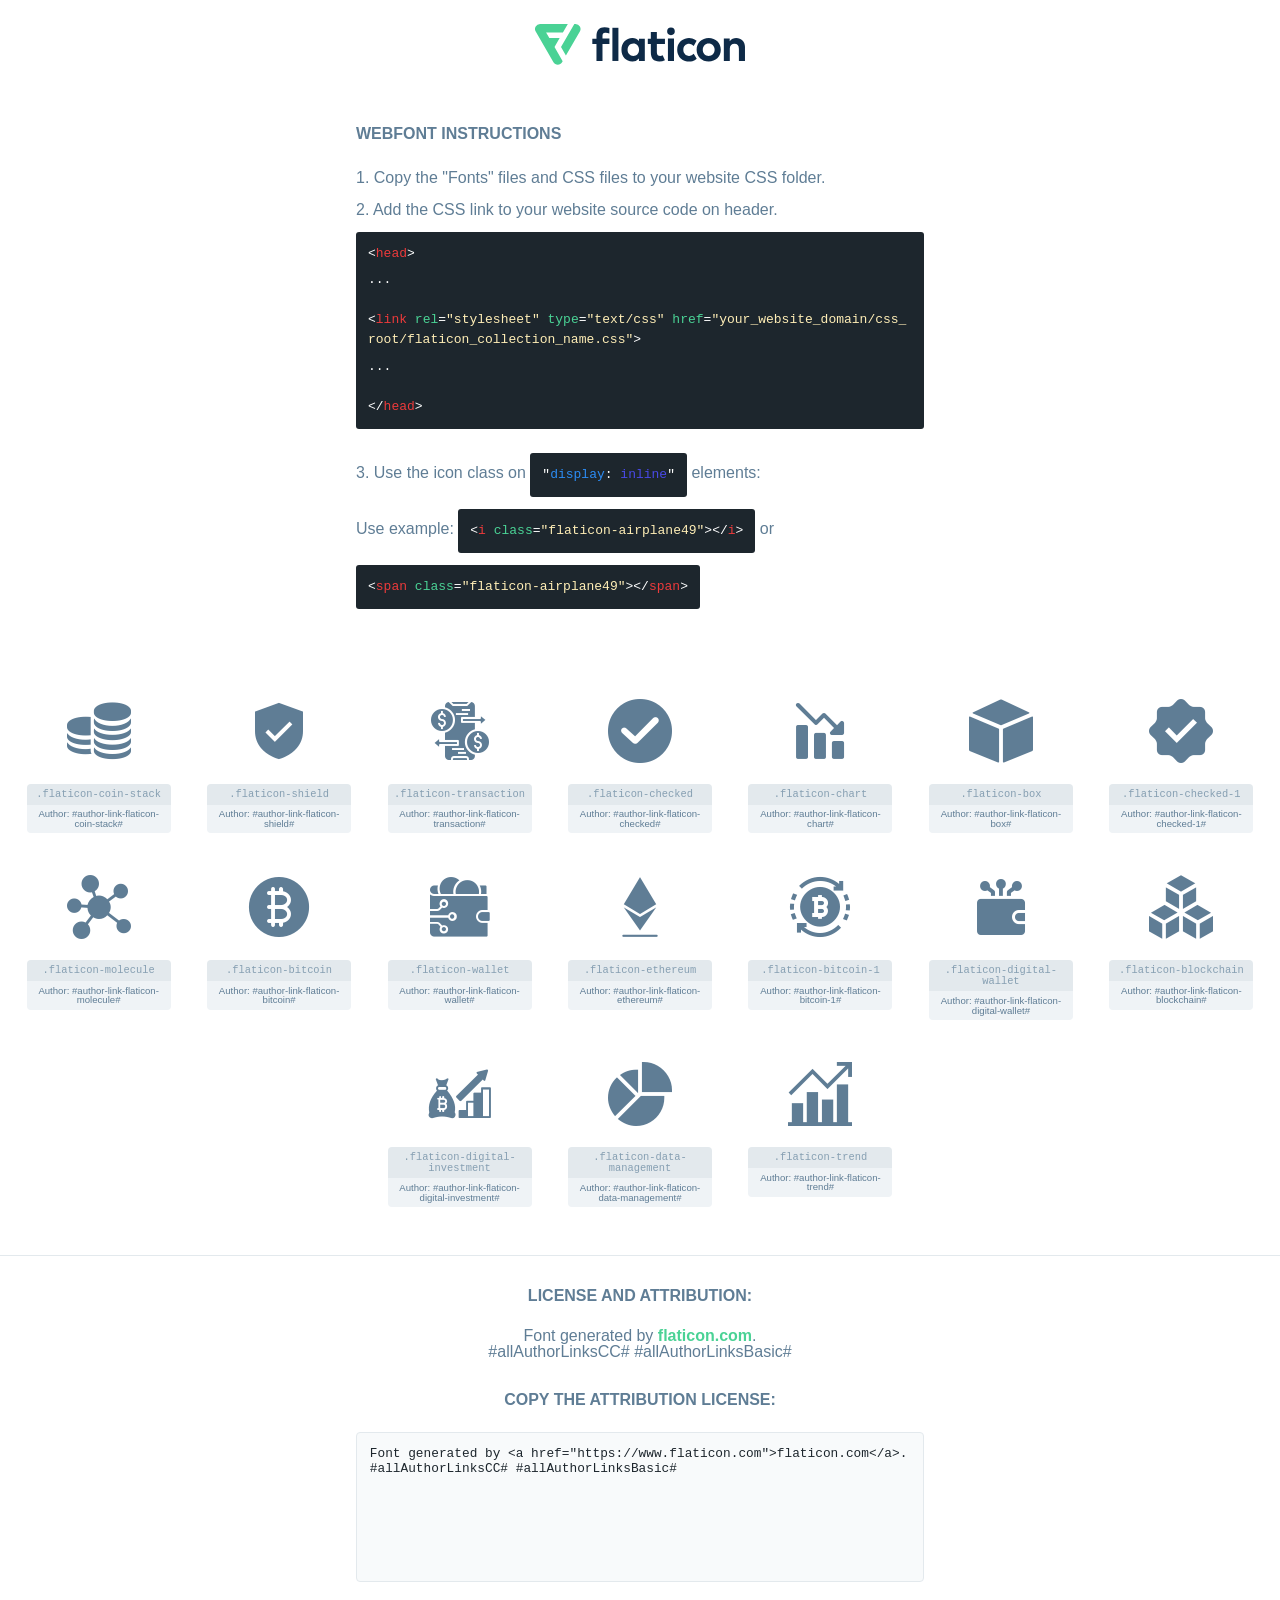
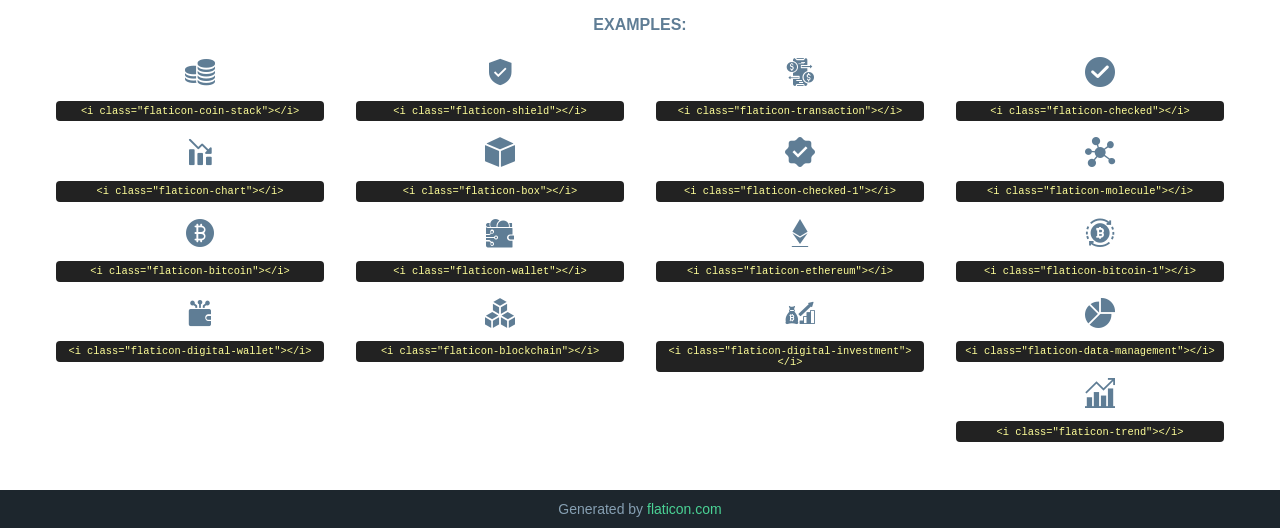
<file: source/assets/icons/flaticon/flaticon_zenix.html>
<!DOCTYPE html>
<html lang="en">
<head>
    <title>Flaticon Webfont</title>
    <link rel="stylesheet" type="text/css" href="flaticon_zenix.css"/>
    <meta charset="UTF-8">
    <style>
        html, body, div, span, applet, object, iframe,
        h1, h2, h3, h4, h5, h6, p, blockquote, pre,
        a, abbr, acronym, address, big, cite, code,
        del, dfn, em, img, ins, kbd, q, s, samp,
        small, strike, strong, sub, sup, tt, var,
        b, u, i, center,
        dl, dt, dd, ol, ul, li,
        fieldset, form, label, legend,
        table, caption, tbody, tfoot, thead, tr, th, td,
        article, aside, canvas, details, embed,
        figure, figcaption, footer, header, hgroup,
        menu, nav, output, ruby, section, summary,
        time, mark, audio, video {
            margin: 0;
            padding: 0;
            border: 0;
            font-size: 100%;
            font: inherit;
            vertical-align: baseline;
        }

        /* HTML5 display-role reset for older browsers */
        article, aside, details, figcaption, figure,
        footer, header, hgroup, menu, nav, section {
            display: block;
        }

        body {
            line-height: 1;
        }

        ol, ul {
            list-style: none;
        }

        blockquote, q {
            quotes: none;
        }

        blockquote:before, blockquote:after,
        q:before, q:after {
            content: '';
            content: none;
        }

        table {
            border-collapse: collapse;
            border-spacing: 0;
        }

        body {
            font-family: Helvetica, Arial, sans-serif;
            font-size: 16px;
            color: #5f7d95;
        }

        a {
            color: #4AD295;
            font-weight: bold;
            text-decoration: none;
        }

        * {
            -moz-box-sizing: border-box;
            -webkit-box-sizing: border-box;
            box-sizing: border-box;
            margin: 0;
            padding: 0;
        }

        [class^="flaticon-"]:before, [class*=" flaticon-"]:before, [class^="flaticon-"]:after, [class*=" flaticon-"]:after {
            font-family: Flaticon;
            font-size: 30px;
            font-style: normal;
            margin-left: 20px;
            color: #333;
        }

        .wrapper {
            max-width: 600px;
            margin: auto;
            padding: 0 1em;
        }

        .title {
            margin-bottom: 24px;
            text-transform: uppercase;
            font-weight: bold;
        }

        header {
            text-align: center;
            padding: 24px;
        }

        header .logo {
            width: 210px;
            height: auto;
            border: none;
            display: inline-block;
        }

        header strong {
            font-size: 28px;
            font-weight: 500;
            vertical-align: middle;
        }

        .demo {
            margin: 2em auto;
            line-height: 1.25em;
        }

        .demo ul li {
            margin-bottom: 12px;
        }

        .demo ul li code {
            background-color: #1D262D;
            border-radius: 3px;
            padding: 12px;
            display: inline-block;
            color: #fff;
            font-family: Consolas, Monaco, Lucida Console, Liberation Mono, DejaVu Sans Mono, Bitstream Vera Sans Mono, Courier New, monospace;
            font-weight: lighter;
            margin-top: 12px;
            font-size: 13px;
            word-break: break-all;
        }

        .demo ul li code .red {
            color: #EC3A3B;
        }

        .demo ul li code .green {
            color: #4AD295;
        }

        .demo ul li code .yellow {
            color: #FFEEB6;
        }

        .demo ul li code .blue {
            color: #2C8CF4;
        }

        .demo ul li code .purple {
            color: #4949E7;
        }

        .demo ul li code .dots {
            margin-top: 0.5em;
            display: block;
        }

        #glyphs {
            border-bottom: 1px solid #E3E9ED;
            padding: 2em 0;
            text-align: center;
        }

        .glyph {
            display: inline-block;
            width: 9em;
            margin: 1em;
            text-align: center;
            vertical-align: top;
            background: #FFF;
        }

        .glyph .flaticon {
            padding: 10px;
            display: block;
            font-family: "Flaticon";
            font-size: 64px;
            line-height: 1;
        }

        .glyph .flaticon:before {
            font-size: 64px;
            color: #5f7d95;
            margin-left: 0;
        }

        .class-name {
            font-size: 0.65em;
            background-color: #E3E9ED;
            color: #869FB2;
            border-radius: 4px 4px 0 0;
            padding: 0.5em;
            font-family: Consolas, Monaco, Lucida Console, Liberation Mono, DejaVu Sans Mono, Bitstream Vera Sans Mono, Courier New, monospace;
        }

        .author-name {
            font-size: 0.6em;
            background-color: #EFF3F6;
            border-top: 0;
            border-radius: 0 0 4px 4px;
            padding: 0.5em;
        }

        .author-name a {
            color: #1D262D;
        }

        .class-name:last-child {
            font-size: 10px;
            color: #888;
        }

        .class-name:last-child a {
            font-size: 10px;
            color: #555;
        }

        .glyph > input {
            display: block;
            width: 100px;
            margin: 5px auto;
            text-align: center;
            font-size: 12px;
            cursor: text;
        }

        .glyph > input.icon-input {
            font-family: "Flaticon";
            font-size: 16px;
            margin-bottom: 10px;
        }

        .attribution .title {
            margin-top: 2em;
        }

        .attribution textarea {
            background-color: #F8FAFB;
            color: #1D262D;
            padding: 1em;
            border: none;
            box-shadow: none;
            border: 1px solid #E3E9ED;
            border-radius: 4px;
            resize: none;
            width: 100%;
            height: 150px;
            font-size: 0.8em;
            font-family: Consolas, Monaco, Lucida Console, Liberation Mono, DejaVu Sans Mono, Bitstream Vera Sans Mono, Courier New, monospace;
            -webkit-appearance: none;
        }

        .attribution textarea:hover {
            border-color: #CFD9E0;
        }

        .attribution textarea:focus {
            border-color: #4AD295;
        }

        .iconsuse {
            margin: 2em auto;
            text-align: center;
            max-width: 1200px;
        }

        .iconsuse:after {
            content: '';
            display: table;
            clear: both;
        }

        .iconsuse .image {
            float: left;
            width: 25%;
            padding: 0 1em;
        }

        .iconsuse .image p {
            margin-bottom: 1em;
        }

        .iconsuse .image span {
            display: block;
            font-size: 0.65em;
            background-color: #222;
            color: #fff;
            border-radius: 4px;
            padding: 0.5em;
            color: #FFFF99;
            margin-top: 1em;
            font-family: Consolas, Monaco, Lucida Console, Liberation Mono, DejaVu Sans Mono, Bitstream Vera Sans Mono, Courier New, monospace;
        }

        .flaticon:before {
            color: #5f7d95;
        }

        #footer {
            text-align: center;
            background-color: #1D262D;
            color: #869FB2;
            padding: 12px;
            font-size: 14px;
        }

        #footer a {
            font-weight: normal;
        }

        @media (max-width: 960px) {
            .iconsuse .image {
                width: 50%;
            }
        }

        .preview {
            width: 100px;
            display: inline-block;
            margin: 10px;
        }

        .preview .inner {
            display: inline-block;
            width: 100%;
            text-align: center;
            background: #f5f5f5;
            -webkit-border-radius: 3px 3px 0 0;
            -moz-border-radius: 3px 3px 0 0;
            border-radius: 3px 3px 0 0;
        }

        .preview .inner  {
            line-height: 85px;
            font-size: 40px;
            color: #333;
        }

        .label {
            display: inline-block;
            width: 100%;
            box-sizing: border-box;
            padding: 5px;
            font-size: 10px;
            font-family: Monaco, monospace;
            color: #666;
            white-space: nowrap;
            overflow: hidden;
            text-overflow: ellipsis;
            background: #ddd;
            -webkit-border-radius: 0 0 3px 3px;
            -moz-border-radius: 0 0 3px 3px;
            border-radius: 0 0 3px 3px;
            color: #666;
        }
    </style>
</head>
<body>
    <header>
        <a href="https://www.flaticon.com/" target="_blank" class="logo">
            <svg xmlns="http://www.w3.org/2000/svg" viewBox="0 0 394.3 76.5">
                <path d="M156.6,69.4H145.3V7.1h11.3Z" style="fill:#0e2a47"/>
                <path d="M206.2,69.4h-11V64.8a15.4,15.4,0,0,1-12.6,5.7c-11.6,0-20.3-9.5-20.3-22.1s8.8-22.1,20.3-22.1a15.4,15.4,0,0,1,12.6,5.8V27.5h11Zm-32.4-21c0,6.4,4.2,11.6,10.8,11.6s10.8-4.9,10.8-11.6-4.4-11.6-10.8-11.6S173.9,42,173.9,48.4Z"
                      style="fill:#0e2a47"/>
                <path d="M262.5,13.7a7.2,7.2,0,0,1-14.4,0,7.2,7.2,0,1,1,14.4,0ZM261,69.4H249.6v-42H261Z"
                      style="fill:#0e2a47"/>
                <path id="_Trazado_" data-name="&lt;Trazado&gt;"
                      d="M139.6,17.8a16.6,16.6,0,0,0-8-1.4c-3.2.4-4.9,2-4.9,5.9v5.1h13V37.5h-13v32H115.4v-32h-7.8v-10h7.8V22.2c0-9.9,5.2-16.3,15-16.3a23.4,23.4,0,0,1,9.3,1.8Z"
                      style="fill:#0e2a47"/>
                <path d="M235.1,60c-3.5,0-6.3-1.9-6.3-7.1V37.5H244v-10H228.8V15H217.5V27.5h-5.7v10h5.7V53.7c0,10.9,5.3,16.8,15.7,16.8A22.9,22.9,0,0,0,244,68l-4.3-9.1A12.3,12.3,0,0,1,235.1,60Z"
                      style="fill:#0e2a47"/>
                <path d="M348.9,48.4c0,12.6-9.7,22.1-22.7,22.1s-22.7-9.4-22.7-22.1,9.6-22.1,22.7-22.1S348.9,35.8,348.9,48.4Zm-33.9,0c0,6.8,4.8,11.6,11.1,11.6s11.2-4.8,11.2-11.6-4.8-11.6-11.2-11.6S315.1,41.6,315.1,48.4Z"
                      style="fill:#0e2a47"/>
                <path d="M394.3,42.7V69.4H382.9V46.3c0-6.1-3-9.4-8.2-9.4s-8.9,3.2-8.9,9.5v23H354.6v-42h11v4.9c3-4.5,7.6-6.1,12.3-6.1C387.5,26.3,394.3,33,394.3,42.7Z"
                      style="fill:#0e2a47"/>
                <path d="M298,55.7h0a12.4,12.4,0,0,1-8.2,4.2h-.9l-1.8-.2a10,10,0,0,1-7.4-5.6,13.2,13.2,0,0,1-1.2-5.8,13,13,0,0,1,1.3-5.9,10.1,10.1,0,0,1,7.5-5.5h2.4a11.7,11.7,0,0,1,8.3,4.2l5.5-9.6a19.9,19.9,0,0,0-8.1-4.3,23.4,23.4,0,0,0-6.1-.8,25.2,25.2,0,0,0-7.5,1.1,20.9,20.9,0,0,0-8,4.6,21.9,21.9,0,0,0-6.8,16.4,21.9,21.9,0,0,0,6.7,16.3,20.9,20.9,0,0,0,8,4.6,25.2,25.2,0,0,0,7.7,1.2,23.6,23.6,0,0,0,6.2-.8,20,20,0,0,0,8.1-4.4Z"
                      style="fill:#0e2a47"/>
                <path d="M46.3,26.5H26.9L20.8,16H52.4L61.6,0H9.4A9.3,9.3,0,0,0,1.3,4.7a9.3,9.3,0,0,0,0,9.4L34.6,71.8a9.4,9.4,0,0,0,16.2,0l1.1-1.9L36.6,43.3Z"
                      style="fill:#4ad295"/>
                <path d="M84.2,4.7A9.3,9.3,0,0,0,76.1,0H73.8l-25,43.3,9.2,16L84.2,14A9.3,9.3,0,0,0,84.2,4.7Z"
                      style="fill:#4ad295"/>
            </svg>
        </a>
    </header>
    <section class="demo wrapper">

        <p class="title">Webfont Instructions</p>

        <ul>
            <li>
                <span class="num">1. </span>Copy the "Fonts" files and CSS files to your website CSS folder.
            </li>
            <li>
                <span class="num">2. </span>Add the CSS link to your website source code on header.
                <code class="big">
                    &lt;<span class="red">head</span>&gt;
                    <br/><span class="dots">...</span>
                    <br/>&lt;<span class="red">link</span> <span class="green">rel</span>=<span
                        class="yellow">"stylesheet"</span> <span class="green">type</span>=<span
                        class="yellow">"text/css"</span> <span class="green">href</span>=<span class="yellow">"your_website_domain/css_root/flaticon_collection_name.css"</span>&gt;
                    <br/><span class="dots">...</span>
                    <br/>&lt;/<span class="red">head</span>&gt;
                </code>
            </li>

            <li>
                <p>
                    <span class="num">3. </span>Use the icon class on <code>"<span class="blue">display</span>:<span
                        class="purple"> inline</span>"</code> elements:
                    <br/>
                    Use example: <code>&lt;<span class="red">i</span> <span class="green">class</span>=<span class="yellow">&quot;flaticon-airplane49&quot;</span>&gt;&lt;/<span
                        class="red">i</span>&gt;</code> or <code>&lt;<span class="red">span</span> <span
                        class="green">class</span>=<span class="yellow">&quot;flaticon-airplane49&quot;</span>&gt;&lt;/<span
                        class="red">span</span>&gt;</code>
            </li>
        </ul>

    </section>
    <section id="glyphs">
            <div class="glyph">
                <i class="flaticon flaticon-coin-stack"></i>
                <div class="class-name">.flaticon-coin-stack</div>
                <div class="author-name">Author: #author-link-flaticon-coin-stack# </div>
            </div>

            <div class="glyph">
                <i class="flaticon flaticon-shield"></i>
                <div class="class-name">.flaticon-shield</div>
                <div class="author-name">Author: #author-link-flaticon-shield# </div>
            </div>

            <div class="glyph">
                <i class="flaticon flaticon-transaction"></i>
                <div class="class-name">.flaticon-transaction</div>
                <div class="author-name">Author: #author-link-flaticon-transaction# </div>
            </div>

            <div class="glyph">
                <i class="flaticon flaticon-checked"></i>
                <div class="class-name">.flaticon-checked</div>
                <div class="author-name">Author: #author-link-flaticon-checked# </div>
            </div>

            <div class="glyph">
                <i class="flaticon flaticon-chart"></i>
                <div class="class-name">.flaticon-chart</div>
                <div class="author-name">Author: #author-link-flaticon-chart# </div>
            </div>

            <div class="glyph">
                <i class="flaticon flaticon-box"></i>
                <div class="class-name">.flaticon-box</div>
                <div class="author-name">Author: #author-link-flaticon-box# </div>
            </div>

            <div class="glyph">
                <i class="flaticon flaticon-checked-1"></i>
                <div class="class-name">.flaticon-checked-1</div>
                <div class="author-name">Author: #author-link-flaticon-checked-1# </div>
            </div>

            <div class="glyph">
                <i class="flaticon flaticon-molecule"></i>
                <div class="class-name">.flaticon-molecule</div>
                <div class="author-name">Author: #author-link-flaticon-molecule# </div>
            </div>

            <div class="glyph">
                <i class="flaticon flaticon-bitcoin"></i>
                <div class="class-name">.flaticon-bitcoin</div>
                <div class="author-name">Author: #author-link-flaticon-bitcoin# </div>
            </div>

            <div class="glyph">
                <i class="flaticon flaticon-wallet"></i>
                <div class="class-name">.flaticon-wallet</div>
                <div class="author-name">Author: #author-link-flaticon-wallet# </div>
            </div>

            <div class="glyph">
                <i class="flaticon flaticon-ethereum"></i>
                <div class="class-name">.flaticon-ethereum</div>
                <div class="author-name">Author: #author-link-flaticon-ethereum# </div>
            </div>

            <div class="glyph">
                <i class="flaticon flaticon-bitcoin-1"></i>
                <div class="class-name">.flaticon-bitcoin-1</div>
                <div class="author-name">Author: #author-link-flaticon-bitcoin-1# </div>
            </div>

            <div class="glyph">
                <i class="flaticon flaticon-digital-wallet"></i>
                <div class="class-name">.flaticon-digital-wallet</div>
                <div class="author-name">Author: #author-link-flaticon-digital-wallet# </div>
            </div>

            <div class="glyph">
                <i class="flaticon flaticon-blockchain"></i>
                <div class="class-name">.flaticon-blockchain</div>
                <div class="author-name">Author: #author-link-flaticon-blockchain# </div>
            </div>

            <div class="glyph">
                <i class="flaticon flaticon-digital-investment"></i>
                <div class="class-name">.flaticon-digital-investment</div>
                <div class="author-name">Author: #author-link-flaticon-digital-investment# </div>
            </div>

            <div class="glyph">
                <i class="flaticon flaticon-data-management"></i>
                <div class="class-name">.flaticon-data-management</div>
                <div class="author-name">Author: #author-link-flaticon-data-management# </div>
            </div>

            <div class="glyph">
                <i class="flaticon flaticon-trend"></i>
                <div class="class-name">.flaticon-trend</div>
                <div class="author-name">Author: #author-link-flaticon-trend# </div>
            </div>

    </section>

    <section class="attribution wrapper"   style="text-align:center;">

        <div class="title">License and attribution:</div><div class="attrDiv">Font generated by <a href="https://www.flaticon.com">flaticon.com</a>. <div>#allAuthorLinksCC# #allAuthorLinksBasic# </div>
        </div>
        <div class="title">Copy the Attribution License:</div>

        <textarea onclick="this.focus();this.select();">Font generated by &lt;a href=&quot;https://www.flaticon.com&quot;&gt;flaticon.com&lt;/a&gt;. #allAuthorLinksCC# #allAuthorLinksBasic#
        </textarea>

    </section>

    <section class="iconsuse">

        <div class="title">Examples:</div>
            <div class="image">
                <p>
                    <i class="flaticon flaticon-coin-stack"></i>
                    <span>&lt;i class=&quot;flaticon-coin-stack&quot;&gt;&lt;/i&gt;</span>
                </p>
            </div>
            <div class="image">
                <p>
                    <i class="flaticon flaticon-shield"></i>
                    <span>&lt;i class=&quot;flaticon-shield&quot;&gt;&lt;/i&gt;</span>
                </p>
            </div>
            <div class="image">
                <p>
                    <i class="flaticon flaticon-transaction"></i>
                    <span>&lt;i class=&quot;flaticon-transaction&quot;&gt;&lt;/i&gt;</span>
                </p>
            </div>
            <div class="image">
                <p>
                    <i class="flaticon flaticon-checked"></i>
                    <span>&lt;i class=&quot;flaticon-checked&quot;&gt;&lt;/i&gt;</span>
                </p>
            </div>
            <div class="image">
                <p>
                    <i class="flaticon flaticon-chart"></i>
                    <span>&lt;i class=&quot;flaticon-chart&quot;&gt;&lt;/i&gt;</span>
                </p>
            </div>
            <div class="image">
                <p>
                    <i class="flaticon flaticon-box"></i>
                    <span>&lt;i class=&quot;flaticon-box&quot;&gt;&lt;/i&gt;</span>
                </p>
            </div>
            <div class="image">
                <p>
                    <i class="flaticon flaticon-checked-1"></i>
                    <span>&lt;i class=&quot;flaticon-checked-1&quot;&gt;&lt;/i&gt;</span>
                </p>
            </div>
            <div class="image">
                <p>
                    <i class="flaticon flaticon-molecule"></i>
                    <span>&lt;i class=&quot;flaticon-molecule&quot;&gt;&lt;/i&gt;</span>
                </p>
            </div>
            <div class="image">
                <p>
                    <i class="flaticon flaticon-bitcoin"></i>
                    <span>&lt;i class=&quot;flaticon-bitcoin&quot;&gt;&lt;/i&gt;</span>
                </p>
            </div>
            <div class="image">
                <p>
                    <i class="flaticon flaticon-wallet"></i>
                    <span>&lt;i class=&quot;flaticon-wallet&quot;&gt;&lt;/i&gt;</span>
                </p>
            </div>
            <div class="image">
                <p>
                    <i class="flaticon flaticon-ethereum"></i>
                    <span>&lt;i class=&quot;flaticon-ethereum&quot;&gt;&lt;/i&gt;</span>
                </p>
            </div>
            <div class="image">
                <p>
                    <i class="flaticon flaticon-bitcoin-1"></i>
                    <span>&lt;i class=&quot;flaticon-bitcoin-1&quot;&gt;&lt;/i&gt;</span>
                </p>
            </div>
            <div class="image">
                <p>
                    <i class="flaticon flaticon-digital-wallet"></i>
                    <span>&lt;i class=&quot;flaticon-digital-wallet&quot;&gt;&lt;/i&gt;</span>
                </p>
            </div>
            <div class="image">
                <p>
                    <i class="flaticon flaticon-blockchain"></i>
                    <span>&lt;i class=&quot;flaticon-blockchain&quot;&gt;&lt;/i&gt;</span>
                </p>
            </div>
            <div class="image">
                <p>
                    <i class="flaticon flaticon-digital-investment"></i>
                    <span>&lt;i class=&quot;flaticon-digital-investment&quot;&gt;&lt;/i&gt;</span>
                </p>
            </div>
            <div class="image">
                <p>
                    <i class="flaticon flaticon-data-management"></i>
                    <span>&lt;i class=&quot;flaticon-data-management&quot;&gt;&lt;/i&gt;</span>
                </p>
            </div>
            <div class="image">
                <p>
                    <i class="flaticon flaticon-trend"></i>
                    <span>&lt;i class=&quot;flaticon-trend&quot;&gt;&lt;/i&gt;</span>
                </p>
            </div>
        </div>

    </section>

    <div id="footer">
        <div>Generated by <a href="https://www.flaticon.com">flaticon.com</a>
        </div>
    </div>

</body>
</html>
</file>
<file: documentation/plugins/perfect-scrollbar/css/perfect-scrollbar.css>
/*
 * Container style
 */
.ps {
  overflow: hidden !important;
  overflow-anchor: none;
  -ms-overflow-style: none;
  touch-action: auto;
  -ms-touch-action: auto;
}

/*
 * Scrollbar rail styles
 */
.ps__rail-x {
  display: none;
  opacity: 0;
  transition: background-color .2s linear, opacity .2s linear;
  -webkit-transition: background-color .2s linear, opacity .2s linear;
  height: 15px;
  /* there must be 'bottom' or 'top' for ps__rail-x */
  bottom: 0px;
  /* please don't change 'position' */
  position: absolute;
}

.ps__rail-y {
  display: none;
  opacity: 0;
  transition: background-color .2s linear, opacity .2s linear;
  -webkit-transition: background-color .2s linear, opacity .2s linear;
  width: 15px;
  /* there must be 'right' or 'left' for ps__rail-y */
  right: 0;
  /* please don't change 'position' */
  position: absolute;
}

.ps--active-x > .ps__rail-x,
.ps--active-y > .ps__rail-y {
  display: block;
  background-color: transparent;
}

.ps:hover > .ps__rail-x,
.ps:hover > .ps__rail-y,
.ps--focus > .ps__rail-x,
.ps--focus > .ps__rail-y,
.ps--scrolling-x > .ps__rail-x,
.ps--scrolling-y > .ps__rail-y {
  opacity: 0.6;
}

.ps .ps__rail-x:hover,
.ps .ps__rail-y:hover,
.ps .ps__rail-x:focus,
.ps .ps__rail-y:focus,
.ps .ps__rail-x.ps--clicking,
.ps .ps__rail-y.ps--clicking {
  background-color: #eee;
  opacity: 0.9;
}

/*
 * Scrollbar thumb styles
 */
.ps__thumb-x {
  background-color: #aaa;
  border-radius: 6px;
  transition: background-color .2s linear, height .2s ease-in-out;
  -webkit-transition: background-color .2s linear, height .2s ease-in-out;
  height: 6px;
  /* there must be 'bottom' for ps__thumb-x */
  bottom: 2px;
  /* please don't change 'position' */
  position: absolute;
}

.ps__thumb-y {
  background-color: #aaa;
  border-radius: 6px;
  transition: background-color .2s linear, width .2s ease-in-out;
  -webkit-transition: background-color .2s linear, width .2s ease-in-out;
  width: 6px;
  /* there must be 'right' for ps__thumb-y */
  right: 2px;
  /* please don't change 'position' */
  position: absolute;
}

.ps__rail-x:hover > .ps__thumb-x,
.ps__rail-x:focus > .ps__thumb-x,
.ps__rail-x.ps--clicking .ps__thumb-x {
  background-color: #999;
  height: 11px;
}

.ps__rail-y:hover > .ps__thumb-y,
.ps__rail-y:focus > .ps__thumb-y,
.ps__rail-y.ps--clicking .ps__thumb-y {
  background-color: #999;
  width: 11px;
}

/* MS supports */
@supports (-ms-overflow-style: none) {
  .ps {
    overflow: auto !important;
  }
}

@media screen and (-ms-high-contrast: active), (-ms-high-contrast: none) {
  .ps {
    overflow: auto !important;
  }
}
</file>
<file: documentation/css/styles.css>
::selection {  
	color: #fff; 
	background: var(--primary); 
}
:root{
	--primary: #4885ED;
	--primary-light:rgba(72,133,237,0.1);
	--secondary: #232323;
	--title: #142238;
}
html {
  scroll-behavior: smooth;
}
body {
	background: #fff;
    font-family: Poppins, sans-serif;
    font-size: 15px;
    color: #666666;
    line-height: 1.6;
    overflow-x: hidden!important;
    margin: auto!important;
}
@media (max-width: 591px){
	body {
		font-size: 14px;
	}
}
.btn-link{
	text-decoration: underline;
	color: var(--secondary);
}
.btn-link:focus,
.btn-link:active,
.btn-link:hover{
	color: var(--primary);
	text-decoration: underline;
	transition: color .15s ease-in-out,background-color .15s ease-in-out,border-color .15s ease-in-out;
}
.text-highlight{
	font-weight: 500;
	color: #222;
}
.ps--active-x > .ps__rail-x,
.ps--active-y > .ps__rail-y {
	left: 0;
	right: auto!important;
}
.ps__thumb-y {
	background-color: var(--primary);
	width: 4px;
	left: 0;
	right: auto;
}
.ps__rail-y {
	width: 4px;
	right: auto!important;
	left: 0;
}

.container > .navbar-header, 
.container-fluid > .navbar-header, 
.container > .navbar-collapse, 
.container-fluid > .navbar-collapse {
    margin-right: 0;
    margin-left: 0;
}
a{
	color: #6f6f6f;
    outline: 0 none;
    text-decoration: none;
}
a:focus{    
	outline: none;
	text-decoration:  none;
}
a:hover {
    text-decoration: none;
}
.btn:focus,
.btn:active,
.btn:hover{
    outline: inherit;
	box-shadow: none;
}
*,
:before,
:after{
    -webkit-box-sizing: border-box;
    -moz-box-sizing: border-box;
    box-sizing: border-box;
}
ul,
ol{
    padding-left: 0!important;
}
li{
    list-style: none;
}
h1,
h2,
h3,
h4,
h5,
h6{
    font-family:  Poppins, sans-serif;
	color: var(--title);
	margin-top: 0;
}
h1, h2 {
    font-weight: 600;
}
h1 {
    font-size: 36px;
    font-weight: 700;
}
h2 {
    font-size: 30px;
    font-weight: 600;
}
h3 {
	font-size: 24px;
    font-weight: 500;
}
h4 {
    font-size: 20px;
    font-weight: 500;
	line-height: 1.4;
}
h5 {
    font-size: 18px;
    font-weight: 600;
}
h6{
    font-size: 16px;
    font-weight: 600;
}
@media (max-width: 591px){
	h1{
		font-size: 30px;
	}
	h2{
		font-size: 24px;
	}
	h3{
		font-size: 20px;
	}
	h4{
		font-size: 18px;
	}
	h5{
		font-size: 16px;
	}
	h6{
		font-size: 15px;
	}
}

strong{
	font-weight: 600;
    color: var(--title);
}
pre {
    display: block;
    padding: 9.5px;
    margin: 0 0 10px;
    font-size: 13px;
    line-height: 1.42857143;
    color: #333;
    word-break: break-all;
    word-wrap: break-word;
    background-color: #f5f5f5;
    border: 1px solid #ccc;
    border-radius: 4px;
}

.dark-text {
    color: #272727;
}
.dark-text small {
    font-size: 16px;
    font-weight: 700;
}
.grey-bg {
    background: #f9f9f9!important;
}
.colored-line {
    margin: auto;
    z-index: 1;
    width: 165px;
    height: 1px;
}
.colored-line-left {
    float: left;
    z-index: 1;
    display: block;
    width: 165px;
    height: 1px;
}
.main-color{
    color: #212121!important;
    font-weight: 700;
}

.sticky-navigation {
    min-height: 60px;
    background: #FFF;
    border: none;
    padding: 0!important;
    margin-bottom: 0!important;
    -webkit-backface-visibility: hidden;
    -webkit-box-shadow: 0 2px 8px 0 rgba(50, 50, 50, 0.08);
    box-shadow: 0 2px 8px 0 rgba(50, 50, 50, 0.08);
}
.sticky-navigation .navbar-header img {
    max-height: 30px;
    -webkit-backface-visibility: hidden;
}
.sticky-navigation .main-navigation .current a {
    color: #000!important;
    position: relative;
    outline: none;
}
.sticky-navigation .main-navigation li a {
    line-height: 30px;
    font-weight: 400;
    font-size: 13px;
    text-transform: uppercase;
}
.sticky-navigation .main-navigation li a:hover {
    color: #000;
}
.navbar-inverse .navbar-toggle {
    border-color: #313131;
    background: #313131;
}

.app-brief {
    padding-top: 80px;
    padding-bottom: 80px;
}
.app-brief .phone-image {
    max-width: 350px;
    margin: auto;
    margin-bottom: 50px;
}
.app-brief .phone-image img {
    width: 100%}
.app-brief .left-align {
    text-align: left;
   }
.app-brief .left-align p {
    display: block;
    float: none;
 	word-break: break-all;
}

/* Header Start ===== */
.header{
	margin-bottom:0;
	position:sticky;
	top:0;
	z-index:999;
}
.header .top-nav-bar{
	background-color: var(--primary);
	margin-bottom:0;
}
/* Header End ===== */

/* Footer Start ===== */
footer .copyright {
    color: gray;
    margin-bottom: 0px;
}
.footer{
	padding: 25px 0;
}
.footer-bottom {
    padding: 20px 0;
}
/* Footer End ===== */

/* Slide Banner Start ===== */
.slide-banner .section-description{
    display: inline-block;
    position: relative;
    text-align: center;
    padding-top: 10px;
    padding-bottom: 10px;
	color: #fff;
	font-size: 18px;
}
.slide-banner{
	background-position:center;
	background-size:cover;
	color: var(--title);
	position: relative;
	text-align: center;
	padding: 100px 0;
}
.slide-banner .title{
	font-size: 50px;
    font-weight: 600;
    margin-bottom: 20px;
    color: #fff;
}
.slide-banner .container {
    z-index: 1;
    position: relative;
}
@media (max-width: 991px) {
	.slide-banner .inner-content .title {
		font-size: 36px;
	}
}
@media (max-width: 591px) {
	.slide-banner{
		padding: 60px 0;
	}
	.slide-banner .title {
		font-size: 30px;
	}
	.slide-banner .section-description{
		font-size: 14px;
	}
}
/* Slide Banner End ===== */

/* Introduction Wrapper Start ===== */
.introduction-wrapper .title{
	font-size: 42px;
    margin-bottom: 15px;
}
.introduction-wrapper .sub-title{
	margin-bottom: 3px;
}
.wishes-bx p{
	margin: 0;
    color: var(--title);
	font-weight: 500;
}
.wishes-bx .rating-text{
	margin-bottom: 0;
    color: var(--primary);
    font-size: 14px;
}
.wishes-bx{
	background-color: var(--primary-light);
    padding: 20px 20px;
    border-radius: 8px;
    display: inline-block;
    margin-top: 5px;
    border: 1px solid var(--primary-light);
}
@media (max-width: 591px) {
	.introduction-wrapper .title {
		font-size: 32px;
	}	
}
/* Introduction Wrapper End ===== */

/* Section Header Start ===== */
.section-header{
	margin-bottom: 35px;
}
.section-header .title{
	font-size: 36px;
}
@media (max-width: 591px) {
	.section-header{
		margin-bottom: 25px;
	}
	.section-header .title{
		font-size: 30px;
	}	
}
/* Section Header End ===== */

.centered {
    margin-left: auto;
    margin-right: auto;
}
.glyph .fs1 {
    font-size: 2em;
}
.color-overlay {
    background: rgba(0, 0, 0, 0.55);
}
.intro a, .alert a {
    color: #212121!important;
    font-weight: 500;
}
mark {
    background: #333333;
    color: #fff;
    padding: 5px;
}
.btn-primary:focus, .btn-primary:active, .btn-primary.active, .open .dropdown-toggle.btn-primary {
    background: var(--primary);
}
.colored-line, .colored-line-left {
    background: var(--primary);
}
.main-color {
    color: #333333;
}

@media (max-width: 1024px) {
	.colored-line-left {
		float: none;
		margin: auto;
	}
	.sticky-navigation .navbar-header{
		width: 100%;
		position: relative;
		text-align: center;
		margin-top: 10px;
	}
	.sticky-navigation .navbar-header a {
		float: none!important;
	}
	.sticky-navigation .navbar-header img {
		max-height: 40px;
	}
	.sticky-navigation .main-navigation {
		text-align: center;
		width: 100%;
		padding-top: 0;
	}
}
@media (max-width: 767px) {
	.navbar-inverse .navbar-nav {
		padding-left: 10px;
		line-height: normal;
		text-align: center;
	}
	.navbar-inverse .navbar-nav>li {
		display: inline-block;
		margin-bottom: 0;
	}

	.download .subscription-form .input-box {
		margin: auto;
		width: 80%;
		margin-bottom: 10px;
	}
}
@media (max-width: 480px){
	.download {
		background-attachment: inherit!important;
	}
	.download .subscription-form .input-box {
		width: 95%;
		height: 50px;
	}
}
@media (min-width: 320px) and (max-width: 640px) and (orientation: landscape) {
    .full-screen h1 {
		font-size: 30px!important;
		line-height: 40px;
		margin-top: 0;
		font-weight: 700;
	}
	.full-screen .intro-section .intro {
		margin-bottom: 0;
	}
	.full-screen .intro-section h5 {
		font-size: 14px;
	}
	.full-screen .intro-section .buttons {
		margin-top: 0;
	}
}

ol.intro ul{
	padding-left: 40px !important
}
ol.intro{
	padding-left: 0px !important
}
ol.intro ul li{
	list-style: circle;
}
ol.intro li a{
	color: #212121;
}
.alignnone{
	box-sizing:  border-box;
	clear:  both;
	display:  block;
	margin:  30px auto;
	padding:  15px;
	text-align:  center;
	width:  100%;
	background: #f5f5f5 !important;
	border:  1px solid #ddd;
}
.alignvideo{    
	box-sizing:  border-box;
	display: block;
	margin: 30px auto  !important;
	position: relative !important;
	overflow: hidden;
	padding: 15px;
	text-align:  center;
	width:  100% !important;
	height: 100% !important;
	background: #f5f5f5 !important;
	border:  1px solid #ddd;
}	
.alignleft {   
	float: left;
	margin: 0 20px 10px 0
}
.first{    
	clear: both !important
}
.last{
	margin-right: 0 !important
}
.panel-title {
	text-transform: uppercase;
}

/* Navbar */
.navbar {
    padding: 5px 0px;
    background: #fff;
    border: none;
    border-radius: 0;
    margin-bottom: 40px;
    box-shadow: 0 0 25px 0 rgba(0, 0, 0, 0.1);
}
.navbar-btn {
    box-shadow: none;
    outline: none !important;
    border: none;
}

/* Sidebar Style ===== */
.wrapper {
    display: flex;
    align-items: stretch;
}
#nevbarleft {
	background: #ffffff none repeat scroll 0 0;
    color: #ffffff;
    max-width: 300px;
    min-width: 300px;
    position: fixed;
    transition: all 0.3s ease 0s;
    z-index: 9999;
    box-shadow: 0 0 25px 0 rgba(0, 0, 0, 0.1);
    top: 0;
    left: 0;
    height: 100vh;
}
#nevbarleft.active {
    margin-left: -300px;
}
@media only screen and (max-width: 1480px){
	#nevbarleft{
		margin-left: -350px;
	}	
	#nevbarleft.active{
		margin-left: 0;
	}
}
#nevbarleft .sidebar-header img{
	max-width: 180px;
}
#nevbarleft .sidebar-header {
	padding: 12px 25px;
    background: #fff;
    text-align: left;
    border-bottom: 1px solid rgba(0,0,0,0.1);
}
.sidebar-header .main-logo{
    margin: 0;
    display: flex;
	max-width: 170px;
    align-items: center;
}
.sidebar-header .icon{
	width: 45px;
    max-width: 45px;
}
.sidebar-header span{
	font-size: 38px;
    line-height: 38px;
    font-family: "Poppins", sans-serif;
    font-weight: 600;
    display: block;
}
.sidebar-header p{
	margin: 0;
    display: block;
    line-height: 24px;
    font-size: 14px;
}
.sidebar-header .logo-text{
	margin-left: 15px;
    margin-top: 3px;
}
.sidebar-header .small-logo {
	max-width: 30px;
    width: 30px;
    margin-right: 10px;
}
.side-nav{
	height: 100%;
    display: flex;
    flex-direction: column;
    justify-content: space-between;
}
#nevbarleft ul.components{
	padding: 0;
    border-bottom: 1px solid rgba(255,255,255,0.1);
    text-align: left;
	padding-bottom: 30px;
	display: block;
}
#nevbarleft ul p {
    color: #fff;
    padding: 10px;
}
#nevbarleft ul li a {
   padding: 10px;
    font-size: 15px;
    display: block;
	color: #000;
	font-weight: 400;
    padding: 10px 25px;
	border-radius: 8px;
}
#nevbarleft ul li{
	display:block;
	width:100%;
	padding: 0 15px;
	margin:5px 0;
}
#nevbarleft ul li a:focus,
#nevbarleft ul li a:hover,
#nevbarleft ul li a.active{
    background: var(--primary) none repeat scroll 0 0;
    color: #ffffff;
	box-shadow: 0px 0px 22pxrgba(0, 0, 0, 0.1);
}

#nevbarleft ul li > a.active,
#nevbarleft  a[aria-expanded="true"] {
    color: #fff;
    background: var(--primary);
}
#nevbarleft ul li a .fa-star{
	margin-top: 4px;
}
#nevbarleft ul li a:focus .fa-star,
#nevbarleft ul li a:hover .fa-star, 
#nevbarleft ul li.active a .fa-star{
	color: #fff;
}
#nevbarleft a[data-toggle="collapse"] {
    position: relative;
}
#nevbarleft a[aria-expanded="false"]::before, 
#nevbarleft  a[aria-expanded="true"]::before {
    content: '\e259';
    display: block;
    position: absolute;
    right: 20px;
    font-family: 'Glyphicons Halflings';
    font-size: 0.6em;
}
#nevbarleft a[aria-expanded="true"]::before {
    content: '\e260';
}
ul ul a {
    font-size: 0.9em !important;
    padding-left: 30px !important;
    background: #87a400;
}
ul.CTAs {
    padding: 20px;
}

ul.CTAs a {
    text-align: center;
    font-size: 0.9em !important;
    display: block;
    border-radius: 5px;
    margin-bottom: 5px;
}

a.download {
    background: #fff;
    color: #87A400;
}

a.article, a.article:hover {
    background: #87a400 !important;
    color: #fff !important;
}

/* Content Style ===== */
#content {
    min-height: 100vh;
    transition: all 0.3s;
	width: 100%;
	padding-left: 300px;
}
#content.active{
	padding-left: 0;	
}
@media only screen and (max-width: 1480px){
	#content,
	#content.active{
		padding-left: 0;
	}
}
#nevbarleft #mobileCloseBtn img{
    width: 15px;
}
#nevbarleft #mobileCloseBtn{
	height: 50px;
    width: 50px;
    background-color: #fff;
    position: absolute;
    right: -45px;
    top: 20px;
    border-radius: 0 4px 4px 0;
	display: none;
}
@media only screen and (max-width: 1480px){
	#nevbarleft #mobileCloseBtn{
		display: block;
	}
}
#sidebarCollapse {
    width: 40px;
    height: 40px;
    background: var(--primary);
    border: 1px solid #fff;
    border-radius: 3px;
}
#sidebarCollapse span {
    width: 80%;
    height: 2px;
    margin: 0 auto;
    display: block;
    background: #fff;
    transition: all 0.8s cubic-bezier(0.810, -0.330, 0.345, 1.375);
    transition-delay: 0.2s;
}

#sidebarCollapse span:first-of-type {
    transform: rotate(45deg) translate(2px, 2px);
}
#sidebarCollapse span:nth-of-type(2) {
    opacity: 0;
}
#sidebarCollapse span:last-of-type {
    transform: rotate(-45deg) translate(1px, -1px);
}
@media (max-width: 1480px) {
	#sidebarCollapse span {
		transform: none !important;
		margin: 5px auto !important;
		opacity: 1!important;
	}
}
#sidebarCollapse.active span {
    transform: none;
    opacity: 1;
    margin: 5px auto;
}
/* nav btn */
.nav-btn li {
	display:inline-block;
}
.navbar-right.nav-btn{
	padding-top:10px;
	padding-right:15px;
	
}
.container{
	padding-right: 30px;
	padding-left: 30px;
}

/* ---------------------------------------------------
    MEDIAQUERIES
----------------------------------------------------- */
@media (max-width: 1400px) {
	.container {
		width: 100%;
	}
}
@media (max-width: 991px) {
    #nevbarleft {
        margin-left: -300px;
        transform: rotateY(90deg);
    }
    #nevbarleft.active {
        margin-left: 0;
        transform: none;
    }
    #sidebarCollapse span:first-of-type,
    #sidebarCollapse span:nth-of-type(2),
    #sidebarCollapse span:last-of-type {
        transform: none;
        opacity: 1;
        margin: 5px auto;
    }
    #sidebarCollapse.active span {
        margin: 0 auto;
    }
    #sidebarCollapse.active span:first-of-type {
        transform: rotate(45deg) translate(2px, 2px);
    }
    #sidebarCollapse.active span:nth-of-type(2) {
        opacity: 0;
    }
    #sidebarCollapse.active span:last-of-type {
        transform: rotate(-45deg) translate(1px, -1px);
    }
	#nevbarleft .navbar-nav{
		margin:0;
	}
	.container{
		padding-right: 15px;
		padding-left: 15px;
	}
}
@media (max-width: 767px) {
	.navbar-right.nav-btn{
		float:right;
		margin-right:-15px;
		padding-top:10px;
		padding-right: 0px;
	}
	.navbar-header{
		float:left;
	}
}


.btn.btn-primary{
	background:var(--primary);
	color:#fff;
	border-color:#fff;
	border-radius:2px;
}

/* list files */
.list-files {
    border: 1px solid rgba(0,0,0,0.1);
	font-weight: 400;
}
.list-files > li {
    padding: 12px 20px;
}
.list-files > li p{
	margin-bottom: 0;
}
.list-files > li:nth-child(2n+1) {
    background: #f3f3f3 none repeat scroll 0 0;
}

/* btn */
.btn{
	background-color:var(--primary);
    border-style: solid;
    border-width: 0;
    color: #ffffff;
    cursor: pointer;
    display: inline-block;
    font-size: 14px;
    line-height: 1.42857;
    outline: medium none;
    padding: 12px 24px;
	border-radius: 6px;
}
.btn:active,
.btn:hover,
.btn:focus{
	color:#fff;
	text-decoration:none;
	background-color:var(--primary);
}
.btn.support-button {
    border: 1px solid #fff;
    background-color: var(--primary);
    float: right;
    margin: 5px 0 5px 10px;
	transition: all 0.5s;
	border-radius: 3px;
}
.btn.support-button:hover{
	background-color: #fff;
	color:var(--primary);
	transition: all 0.5s;
}
@media (max-width: 576px) {
	.btn.support-button{
		padding: 9px 14px;
		font-size: 13px;
		margin: 5px 0 5px 5px;
	}
}

.sidebar-bottom{
	padding: 20px;
	color: #2f2f2f;
	text-align: center;
	border-top: 1px solid rgba(0,0,0,0.1);
}
.sidebar-bottom .name{
	margin-bottom: 5px;
    font-size: 14px;
    font-weight: 600;
    line-height: 1.4;
}		
.sidebar-bottom .ver-info{
	margin: 0;
	font-size: 14px;
	display: block;
	opacity: 0.8;
}
.table > thead > tr > th, 
.table > tbody > tr > th, 
.table > tfoot > tr > th, 
.table > thead > tr > td, 
.table > tbody > tr > td, 
.table > tfoot > tr > td{
	vertical-align:middle;
	padding: 10px 20px;
	
}
.table > thead > tr > th, .table > tbody > tr > th, 
.table > tfoot > tr > th, .table > thead > tr > td, 
.table > tbody > tr > td, .table > tfoot > tr > td {
	border: 1px solid #dddddd;
}

.other-theme img{
	width:100%;
	
}
.other-theme h4{
	font-weight:500;
}
.change-log ul li {
    font-size: 16px;
    list-style: inside none circle;
}
@media (max-width: 576px) {
	.change-log ul li {
		font-size: 16px;
	}
	.change-log .section-header{
		padding-bottom: 0;
	}
	.change-log .section-header h2{
		margin-top: 0;
	}
}
.content-area .container{
	padding-left: 30px;
    padding-right: 30px;
}
img {
	max-width: 100%;
}

.bg-red-light{
	background-color:#fef6f6;
}
.b-s-0 .container,
.b-s-0{
	margin-bottom:0;
	padding-bottom:0;
}
.list-unstyled{
	height: 100%;
	width: 100%;
}
.nav-bar {
	padding-top: 10px;
    display: block;
    height: 80%;
    position: relative;
}
.fa-star{
	font-size: 18px;
	float: right;
	color: #f2d201;
}
.padding-0{
	padding: 0;
}
.margin-0{
	margin: 0;
}
.m-t30{
	margin-top: 30px;
}
.overlay-hover{
	position: relative;
}
.overlay-hover:after{
	background-color: rgba(0,0,0,0.5);
	top: 0;
	left: 0;
	width: 100%;
	height: 100%;
	content: "";
	position: absolute;
	opacity: 0;
	transition: all 0.5s;
}
.overlay-hover:hover:after{
	transition: all 0.5s;
	opacity: 1;
}

/* Video */
.videoplay-bx i{
	width: 50px;
	height: 50px;
	background: #EAA451;
	border-radius: 40px;
	text-align: center;
	line-height: 50px;
	color: #fff;
}
.videoplay-bx span{
	font-weight: 700;
    text-transform: uppercase;
    color: #fff;
    margin-left: 10px;
	
}
.videoplay-bx{
	display: block;
	position: absolute;
	top: 50%;
	transform: translate(-50% , -50%);
	margin-top: 0;
	left: 50%;
}
.video-box {
    max-width: 600px;
	margin-left: auto;
	margin-top: 50px;
	margin-right: auto;
	position: relative;
	overflow: hidden;
	border-radius: 15px;
	margin-bottom: -200px;
	border: 5px solid #fff;
	box-shadow: 0 20px 50px 20px rgba(0,0,0,0.2);
}
.video-meida{
	background-color:#000;
}
.video-meida img{
	opacity:0.5;
}
.mfp-bg {
	z-index: 99999;
}
.mfp-wrap {
	z-index: 100000;
}
.m-b30{
	margin-bottom: 30px;
}
.m-b10{
	margin-bottom: 10px;
}
@media (max-width: 576px) {
	.video-box {
		max-width: 300px;
		margin-bottom: -120px;
	}
	.videoplay-bx{
		left: 70px;
		top: 60px;
		transform: translate(0);
	}
}

.img-bx,
.gallery img{ 
    border: 1px solid rgba(0,0,0,0.15);
    padding: 10px;
    border-radius: 6px;
    box-shadow: 5px 5px 40px -10px rgba(0,0,0,0.2);
    background: #fff;
}

/* Other Theme */
.other-theme .product-port-bx {
    background: #fff;
    box-shadow: 0 0 50px 0 rgba(0,8,115,.2);
    border-radius: 6px;
    overflow: hidden;
}
.other-theme .product-port-bx .title a{
	color: #111;
}
.other-theme .product-port-bx .title {
	font-size: 18px;
    margin-bottom: 0;
    overflow: hidden;
    white-space: nowrap;
    text-overflow: ellipsis;
    font-weight: 600;
}
.other-theme .product-port-bx .product-info {
    padding: 20px 25px;
}

.m-t30{
	margin-top: 30px;
}
.overlay-hover{
	position: relative;
}
.overlay-hover:after{
	background-color: rgba(0,0,0,0.5);
	top: 0;
	left: 0;
	width: 100%;
	height: 100%;
	content: "";
	position: absolute;
	opacity: 0;
	transition: all 0.5s;
}
.overlay-hover:hover:after{
	transition: all 0.5s;
	opacity: 1;
}

/* Custom */
.text-primary{
	color: var(--primary)!important;
}
.text-black{
	color: #000;
}
.custom-info h2 {
	font-weight: 600;
    font-size: 42px;
    line-height: 1.4;
	margin-bottom: 30px;
}
.custom-info{
	background-color: #f3f3f3;
	padding-top: 120px;
    padding-bottom: 120px;
}
.custom-info h3 {    
    font-size: 22px;
    font-weight: 500;
    color: var(--primary);
}
.custom-info h4 {
	font-size: 18px;
    font-weight: 400;
	margin-bottom: 30px;
}
.hire ul {
    margin: 0;
    padding: 0;
    list-style: none;
    color: #232323;
    font-size: 18px;
    font-weight: 400;
}
.custom-info .gmail {
    color: var(--primary);
    font-size: 15px;
    font-weight: 600;
	margin: 5px;
	display: block;
}
.custom-info .gmail i {
    background-color: var(--primary);
    border-radius: 7px;
    color: #ffffff;
    font-size: 18px;
    height: 30px;
    line-height: 30px;
    text-align: center;
    width: 30px;
    margin-right: 5px;
}
.custom-info .gmail-box{
	margin-top: 20px;
}
#custom_work .left-align{
	margin-bottom: 10px;
}
@media only screen and (max-width: 591px){
	.custom-info h2 {
		font-size: 24px;
	}
}

/* Code */
.code{
	padding: 6px 12px;
    background-color: #232323;
    margin: 10px 0;
	display: block;
	color: #fff;
}
.jstree-default .jstree-anchor {
	color: #3F4254;
	padding: 0 8px 0 4px; 
}
.jstree-default .jstree-icon {
	color: #ffad0e;
	font-size: 1.3rem; 
}
.jstree-default .jstree-icon.fa {
    font-size: 1.2rem; 
}
.jstree-default .jstree-icon.la {
   font-size: 1.5rem; 
}
.jstree-default .jstree-disabled {
	line-height: auto;
	opacity: 0.7; 
	height: auto;
	cursor: not-allowed;
}
.jstree-default .jstree-disabled .jstree-icon {
    color: #3F4254; 
}	
.jstree-default .fa-file-text {
    color: #969696;
}	
.jstree-default .jstree-clicked {
	border: 0;
	box-shadow: none; 
	background: #F3F6F9;
	-webkit-box-shadow: none;
}
.jstree-default .jstree-hovered {
	box-shadow: none; 
	border: 0;
	background-color: #F3F6F9;
	-webkit-box-shadow: none;
}
.jstree-default .jstree-wholerow-clicked,
.jstree-default .jstree-wholerow-clicked {
	box-shadow: none; 
	background: #EBEDF3;
	-webkit-box-shadow: none;
}
.jstree-default .jstree-wholerow-hovered,
.jstree-default.jstree-wholerow .jstree-wholerow-hovered {
	border: 0;
	box-shadow: none; 
	-webkit-box-shadow: none;
	background-color: #F3F6F9;
}
.jstree-open > .jstree-anchor > .fa-folder:before {
	content: "\f07c"; 
	color:#ffad0e;
	margin-left: 2px;
}
.jstree-open > .jstree-anchor > .la-folder:before {
	margin-left: 2px;
	color:#ffad0e;	
	content: "\f200"; 
}
.jstree-default .jstree-clicked{
   background: transparent;	
}
.jstree-anchor{
	background: transparent;
    margin: 0!important;
    padding: 0!important;
    color: #000!important;
}
.video-frame{
	border: 8px solid #222;
	max-width: 100%;
	width: 100%;
	height: 600px;
	border-radius: 15px;
	margin-left: auto;
	margin-right: auto;
	display: block;
	margin-top: 30px;
}
hr {
    margin-top: 0;
	margin-bottom: 0;
}


@media (max-width: 991px) {
	.app-brief {
		padding-top: 50px;
		padding-bottom: 50px;
	}
}
@media (max-width: 360px) {
	.video-frame {
		border: 4px solid #222;
		height: 250px;
	}
}

/* Color Theme */
.color-list {
    display: flex;
    flex-flow: wrap;
}
.color-list li {
    position: relative;
    width: 120px;
    margin-right: 10px;
    margin-bottom: 10px;
}
.color-list li .overlay-text {
    height: 60px;
    line-height: 60px;
    width: 120px;
    border-radius: 4px;
    text-align: center;
    color: #fff;
}
.color-red{
	background-color: #ff3b30;
}
.color-green{
	background-color: #09c36a;
}
.color-blue{
	background-color: #2196f3;
}
.color-pink{
	background-color: #ff2d55;
}
.color-yellow{
	background-color: #ffcc00;
}
.color-orange{
	background-color: #ff8900;	
}
.color-purple{
	background-color: #ad00ff;
}
.color-deeppurple{
	background-color: #673ab7;
}
.color-lightblue{
	background-color: #5ac8fa;
}
.color-teal{
	background-color: #009688;
}
.color-lime{
	background-color: #cddc39;
}
.color-deeporange{
	background-color: #ff6b22;
}
.color-gray{
	background-color: #8e8e93;
}
.color-black{
	background-color: #000000;
}

.info-list > li{
	margin-bottom: 30px;
}
.info-list > li:last-child{
	margin-bottom: 0;	
}
.info-list > li ul{
	padding-left: 30px!important;
}
.info-list > li ul li{
	list-style: circle;
}
.apk-video{
	border: 5px solid #222;
    border-radius: 5px;
}
@media (max-width: 591px) {
	.apk-video {
		width: 100%;
		height: 200px;
	}
}
.sidebar-header h2{
	margin: 0;
}

/* Color Theme */
.color-list {
    display: flex;
    flex-flow: wrap;
}
.color-list li {
    position: relative;
    width: 120px;
    margin-right: 10px;
    margin-bottom: 10px;
}
.color-list li .overlay-text {
    height: 60px;
    line-height: 60px;
    width: 120px;
    border-radius: 4px;
    text-align: center;
    color: #fff;
}
.color-1{
	background-color: #4885ED;
}
.color-2{
	background-color: #977fff;
}
.color-3{
	background-color: #06C6D1;
}
.color-4{
	background-color: #b8c724;
}
.color-5{
	background-color: #f7244f;
}
.color-6{
	background-color: #b65fbd;	
}
.color-7{
	background-color: #558b2f;
}


.info-list > li{
	margin-bottom: 30px;
}
.info-list > li:last-child{
	margin-bottom: 0;	
}
.info-list > li ul{
	padding-left: 30px!important;
}
.info-list > li ul li{
	list-style: circle;
}
.apk-video{
	border: 5px solid #222;
    border-radius: 5px;
}
@media (max-width: 767px){
	.apk-video,
	.mailchimp-frame{
		width: 100%;
		height: 200px;
	}
	.mailchimp-video{
		width: 100%;
	}
}

.sass-compile p a{
	font-weight: 700;
    font-style: italic;
}
.mailchimp-video{
    border: 3px solid #000;
    border-radius: 4px;
}



.content-bx{
	margin-bottom: 35px;
}
.img-frame{
	background-color: #fff;
    border: 1px solid rgba(0,0,0,0.1);
    padding: 5px;
    border-radius: 5px;
}
.topbutton{
	font-size: 16px; 
}

@media only screen and (max-width: 591px){
	.topbutton {
		display: block !important;
		margin-bottom: 30px;
		margin-top: 10px;
	}
	.custom-info h3 {
		font-size: 18px;
	}
}
.overlay-black{
	position: relative;
}
.overlay-black:after{
	content: "";
    height: 100%;
    width: 100%;
    position: absolute;
    background-color: #000;
    left: 0;
    top: 0;
    opacity: 0.7;
}
.change-log {
	padding-top: 150px;
	padding-bottom: 150px;
}
</file>
<file: source/assets/css/skin/skin-1.css>
:root{
	
	/* Primary */
	--primary: #4885ED;
	--primary-hover: #1f56b3;
	--primary-dark: #1f56b3;
	
	/* Primary RGBA */
	--rgba-primary-1: rgba(72,133,237,0.1);
	--rgba-primary-3: rgba(72,133,237,0.3);
	--rgba-primary-2: rgba(72,133,237,0.2);
	--rgba-primary-4: rgba(72,133,237,0.4);
	--rgba-primary-5: rgba(72,133,237,0.5);
	--rgba-primary-05: rgba(72,133,237,0.05);
	--rgba-primary-6: rgba(72,133,237,0.6);
	--rgba-primary-7: rgba(72,133,237,0.7);
	--rgba-primary-8: rgba(72,133,237,0.8);
	--rgba-primary-9: rgba(72,133,237,0.9);
	
	/* Other */
	--secondary: #232323;
	--theme-text-color: #fff;
	--title: #142238;
		
}
</file>
<file: source/assets/icons/flaticon/flaticon_zenix.css>
@font-face {
    font-family: "flaticon_zenix";
    src: url("./flaticon_zenix.ttf?7cdf471f2c4f568d97ef221d5b81f13f") format("truetype"),
url("./flaticon_zenix.woff?7cdf471f2c4f568d97ef221d5b81f13f") format("woff"),
url("./flaticon_zenix.woff2?7cdf471f2c4f568d97ef221d5b81f13f") format("woff2"),
url("./flaticon_zenix.eot?7cdf471f2c4f568d97ef221d5b81f13f#iefix") format("embedded-opentype"),
url("./flaticon_zenix.svg?7cdf471f2c4f568d97ef221d5b81f13f#flaticon_zenix") format("svg");
}

i[class^="flaticon-"]:before, i[class*=" flaticon-"]:before {
    font-family: flaticon_zenix !important;
    font-style: normal;
    font-weight: normal !important;
    font-variant: normal;
    text-transform: none;
    line-height: 1;
    -webkit-font-smoothing: antialiased;
    -moz-osx-font-smoothing: grayscale;
}

.flaticon-coin-stack:before {
    content: "\f101";
}
.flaticon-shield:before {
    content: "\f102";
}
.flaticon-transaction:before {
    content: "\f103";
}
.flaticon-checked:before {
    content: "\f104";
}
.flaticon-chart:before {
    content: "\f105";
}
.flaticon-box:before {
    content: "\f106";
}
.flaticon-checked-1:before {
    content: "\f107";
}
.flaticon-molecule:before {
    content: "\f108";
}
.flaticon-bitcoin:before {
    content: "\f109";
}
.flaticon-wallet:before {
    content: "\f10a";
}
.flaticon-ethereum:before {
    content: "\f10b";
}
.flaticon-bitcoin-1:before {
    content: "\f10c";
}
.flaticon-digital-wallet:before {
    content: "\f10d";
}
.flaticon-blockchain:before {
    content: "\f10e";
}
.flaticon-digital-investment:before {
    content: "\f10f";
}
.flaticon-data-management:before {
    content: "\f110";
}
.flaticon-trend:before {
    content: "\f111";
}
</file>
<file: documentation/plugins/jstree/dist/themes/default/style.min.css>
.jstree-node,.jstree-children,.jstree-container-ul{display:block;margin:0;padding:0;list-style-type:none;list-style-image:none}.jstree-node{white-space:nowrap}.jstree-anchor{display:inline-block;color:black;white-space:nowrap;padding:0 4px 0 1px;margin:0;vertical-align:top}.jstree-anchor:focus{outline:0}.jstree-anchor,.jstree-anchor:link,.jstree-anchor:visited,.jstree-anchor:hover,.jstree-anchor:active{text-decoration:none;color:inherit}.jstree-icon{display:inline-block;text-decoration:none;margin:0;padding:0;vertical-align:top;text-align:center}.jstree-icon:empty{display:inline-block;text-decoration:none;margin:0;padding:0;vertical-align:top;text-align:center}.jstree-ocl{cursor:pointer}.jstree-leaf>.jstree-ocl{cursor:default}.jstree .jstree-open>.jstree-children{display:block}.jstree .jstree-closed>.jstree-children,.jstree .jstree-leaf>.jstree-children{display:none}.jstree-anchor>.jstree-themeicon{margin-right:2px}.jstree-no-icons .jstree-themeicon,.jstree-anchor>.jstree-themeicon-hidden{display:none}.jstree-hidden,.jstree-node.jstree-hidden{display:none}.jstree-rtl .jstree-anchor{padding:0 1px 0 4px}.jstree-rtl .jstree-anchor>.jstree-themeicon{margin-left:2px;margin-right:0}.jstree-rtl .jstree-node{margin-left:0}.jstree-rtl .jstree-container-ul>.jstree-node{margin-right:0}.jstree-wholerow-ul{position:relative;display:inline-block;min-width:100%}.jstree-wholerow-ul .jstree-leaf>.jstree-ocl{cursor:pointer}.jstree-wholerow-ul .jstree-anchor,.jstree-wholerow-ul .jstree-icon{position:relative}.jstree-wholerow-ul .jstree-wholerow{width:100%;cursor:pointer;position:absolute;left:0;-webkit-user-select:none;-moz-user-select:none;-ms-user-select:none;user-select:none}.jstree-contextmenu .jstree-anchor{-webkit-user-select:none;-webkit-touch-callout:none}.vakata-context{display:none}.vakata-context,.vakata-context ul{margin:0;padding:2px;position:absolute;background:#f5f5f5;border:1px solid #979797;box-shadow:2px 2px 2px #999999}.vakata-context ul{list-style:none;left:100%;margin-top:-2.7em;margin-left:-4px}.vakata-context .vakata-context-right ul{left:auto;right:100%;margin-left:auto;margin-right:-4px}.vakata-context li{list-style:none}.vakata-context li>a{display:block;padding:0 2em 0 2em;text-decoration:none;width:auto;color:black;white-space:nowrap;line-height:2.4em;text-shadow:1px 1px 0 white;border-radius:1px}.vakata-context li>a:hover{position:relative;background-color:#e8eff7;box-shadow:0 0 2px #0a6aa1}.vakata-context li>a.vakata-context-parent{background-image:url("[data-uri]");background-position:right center;background-repeat:no-repeat}.vakata-context li>a:focus{outline:0}.vakata-context .vakata-context-hover>a{position:relative;background-color:#e8eff7;box-shadow:0 0 2px #0a6aa1}.vakata-context .vakata-context-separator>a,.vakata-context .vakata-context-separator>a:hover{background:white;border:0;border-top:1px solid #e2e3e3;height:1px;min-height:1px;max-height:1px;padding:0;margin:0 0 0 2.4em;border-left:1px solid #e0e0e0;text-shadow:0 0 0 transparent;box-shadow:0 0 0 transparent;border-radius:0}.vakata-context .vakata-contextmenu-disabled a,.vakata-context .vakata-contextmenu-disabled a:hover{color:silver;background-color:transparent;border:0;box-shadow:0 0 0}.vakata-context .vakata-contextmenu-disabled>a>i{filter:grayscale(100%)}.vakata-context li>a>i{text-decoration:none;display:inline-block;width:2.4em;height:2.4em;background:transparent;margin:0 0 0 -2em;vertical-align:top;text-align:center;line-height:2.4em}.vakata-context li>a>i:empty{width:2.4em;line-height:2.4em}.vakata-context li>a .vakata-contextmenu-sep{display:inline-block;width:1px;height:2.4em;background:white;margin:0 .5em 0 0;border-left:1px solid #e2e3e3}.vakata-context .vakata-contextmenu-shortcut{font-size:.8em;color:silver;opacity:.5;display:none}.vakata-context-rtl ul{left:auto;right:100%;margin-left:auto;margin-right:-4px}.vakata-context-rtl li>a.vakata-context-parent{background-image:url("[data-uri]");background-position:left center;background-repeat:no-repeat}.vakata-context-rtl .vakata-context-separator>a{margin:0 2.4em 0 0;border-left:0;border-right:1px solid #e2e3e3}.vakata-context-rtl .vakata-context-left ul{right:auto;left:100%;margin-left:-4px;margin-right:auto}.vakata-context-rtl li>a>i{margin:0 -2em 0 0}.vakata-context-rtl li>a .vakata-contextmenu-sep{margin:0 0 0 .5em;border-left-color:white;background:#e2e3e3}#jstree-marker{position:absolute;top:0;left:0;margin:-5px 0 0 0;padding:0;border-right:0;border-top:5px solid transparent;border-bottom:5px solid transparent;border-left:5px solid;width:0;height:0;font-size:0;line-height:0}#jstree-dnd{line-height:16px;margin:0;padding:4px}#jstree-dnd .jstree-icon,#jstree-dnd .jstree-copy{display:inline-block;text-decoration:none;margin:0 2px 0 0;padding:0;width:16px;height:16px}#jstree-dnd .jstree-ok{background:green}#jstree-dnd .jstree-er{background:red}#jstree-dnd .jstree-copy{margin:0 2px 0 2px}.jstree-default .jstree-node,.jstree-default .jstree-icon{background-repeat:no-repeat;background-color:transparent}.jstree-default .jstree-anchor,.jstree-default .jstree-animated,.jstree-default .jstree-wholerow{transition:background-color .15s,box-shadow .15s}.jstree-default .jstree-hovered{background:#e7f4f9;border-radius:2px;box-shadow:inset 0 0 1px #cccccc}.jstree-default .jstree-context{background:#e7f4f9;border-radius:2px;box-shadow:inset 0 0 1px #cccccc}.jstree-default .jstree-clicked{background:#beebff;border-radius:2px;box-shadow:inset 0 0 1px #999999}.jstree-default .jstree-no-icons .jstree-anchor>.jstree-themeicon{display:none}.jstree-default .jstree-disabled{background:transparent;color:#666666}.jstree-default .jstree-disabled.jstree-hovered{background:transparent;box-shadow:none}.jstree-default .jstree-disabled.jstree-clicked{background:#efefef}.jstree-default .jstree-disabled>.jstree-icon{opacity:.8;filter:url("data:image/svg+xml;utf8,<svg xmlns=\'http://www.w3.org/2000/svg\'><filter id=\'jstree-grayscale\'><feColorMatrix type=\'matrix\' values=\'0.3333 0.3333 0.3333 0 0 0.3333 0.3333 0.3333 0 0 0.3333 0.3333 0.3333 0 0 0 0 0 1 0\'/></filter></svg>#jstree-grayscale");filter:gray;-webkit-filter:grayscale(100%)}.jstree-default .jstree-search{font-style:italic;color:#8b0000;font-weight:bold}.jstree-default .jstree-no-checkboxes .jstree-checkbox{display:none !important}.jstree-default.jstree-checkbox-no-clicked .jstree-clicked{background:transparent;box-shadow:none}.jstree-default.jstree-checkbox-no-clicked .jstree-clicked.jstree-hovered{background:#e7f4f9}.jstree-default.jstree-checkbox-no-clicked>.jstree-wholerow-ul .jstree-wholerow-clicked{background:transparent}.jstree-default.jstree-checkbox-no-clicked>.jstree-wholerow-ul .jstree-wholerow-clicked.jstree-wholerow-hovered{background:#e7f4f9}.jstree-default>.jstree-striped{min-width:100%;display:inline-block;background:url("[data-uri]") left top repeat}.jstree-default>.jstree-wholerow-ul .jstree-hovered,.jstree-default>.jstree-wholerow-ul .jstree-clicked{background:transparent;box-shadow:none;border-radius:0}.jstree-default .jstree-wholerow{-moz-box-sizing:border-box;-webkit-box-sizing:border-box;box-sizing:border-box}.jstree-default .jstree-wholerow-hovered{background:#e7f4f9}.jstree-default .jstree-wholerow-clicked{background:#beebff;background:-webkit-linear-gradient(top, #beebff 0, #a8e4ff 100%);background:linear-gradient(to bottom, #beebff 0, #a8e4ff 100%)}.jstree-default .jstree-node{min-height:24px;line-height:24px;margin-left:24px;min-width:24px}.jstree-default .jstree-anchor{line-height:24px;height:24px}.jstree-default .jstree-icon{width:24px;height:24px;line-height:24px}.jstree-default .jstree-icon:empty{width:24px;height:24px;line-height:24px}.jstree-default.jstree-rtl .jstree-node{margin-right:24px}.jstree-default .jstree-wholerow{height:24px}.jstree-default .jstree-node,.jstree-default .jstree-icon{background-image:url("32px.png")}.jstree-default .jstree-node{background-position:-292px -4px;background-repeat:repeat-y}.jstree-default .jstree-last{background:transparent}.jstree-default .jstree-open>.jstree-ocl{background-position:-132px -4px}.jstree-default .jstree-closed>.jstree-ocl{background-position:-100px -4px}.jstree-default .jstree-leaf>.jstree-ocl{background-position:-68px -4px}.jstree-default .jstree-themeicon{background-position:-260px -4px}.jstree-default>.jstree-no-dots .jstree-node,.jstree-default>.jstree-no-dots .jstree-leaf>.jstree-ocl{background:transparent}.jstree-default>.jstree-no-dots .jstree-open>.jstree-ocl{background-position:-36px -4px}.jstree-default>.jstree-no-dots .jstree-closed>.jstree-ocl{background-position:-4px -4px}.jstree-default .jstree-disabled{background:transparent}.jstree-default .jstree-disabled.jstree-hovered{background:transparent}.jstree-default .jstree-disabled.jstree-clicked{background:#efefef}.jstree-default .jstree-checkbox{background-position:-164px -4px}.jstree-default .jstree-checkbox:hover{background-position:-164px -36px}.jstree-default.jstree-checkbox-selection .jstree-clicked>.jstree-checkbox,.jstree-default .jstree-checked>.jstree-checkbox{background-position:-228px -4px}.jstree-default.jstree-checkbox-selection .jstree-clicked>.jstree-checkbox:hover,.jstree-default .jstree-checked>.jstree-checkbox:hover{background-position:-228px -36px}.jstree-default .jstree-anchor>.jstree-undetermined{background-position:-196px -4px}.jstree-default .jstree-anchor>.jstree-undetermined:hover{background-position:-196px -36px}.jstree-default .jstree-checkbox-disabled{opacity:.8;filter:url("data:image/svg+xml;utf8,<svg xmlns=\'http://www.w3.org/2000/svg\'><filter id=\'jstree-grayscale\'><feColorMatrix type=\'matrix\' values=\'0.3333 0.3333 0.3333 0 0 0.3333 0.3333 0.3333 0 0 0.3333 0.3333 0.3333 0 0 0 0 0 1 0\'/></filter></svg>#jstree-grayscale");filter:gray;-webkit-filter:grayscale(100%)}.jstree-default>.jstree-striped{background-size:auto 48px}.jstree-default.jstree-rtl .jstree-node{background-image:url("[data-uri]");background-position:100% 1px;background-repeat:repeat-y}.jstree-default.jstree-rtl .jstree-last{background:transparent}.jstree-default.jstree-rtl .jstree-open>.jstree-ocl{background-position:-132px -36px}.jstree-default.jstree-rtl .jstree-closed>.jstree-ocl{background-position:-100px -36px}.jstree-default.jstree-rtl .jstree-leaf>.jstree-ocl{background-position:-68px -36px}.jstree-default.jstree-rtl>.jstree-no-dots .jstree-node,.jstree-default.jstree-rtl>.jstree-no-dots .jstree-leaf>.jstree-ocl{background:transparent}.jstree-default.jstree-rtl>.jstree-no-dots .jstree-open>.jstree-ocl{background-position:-36px -36px}.jstree-default.jstree-rtl>.jstree-no-dots .jstree-closed>.jstree-ocl{background-position:-4px -36px}.jstree-default .jstree-themeicon-custom{background-color:transparent;background-image:none;background-position:0 0}.jstree-default>.jstree-container-ul .jstree-loading>.jstree-ocl{background:url("throbber.gif") center center no-repeat}.jstree-default .jstree-file{background:url("32px.png") -100px -68px no-repeat}.jstree-default .jstree-folder{background:url("32px.png") -260px -4px no-repeat}.jstree-default>.jstree-container-ul>.jstree-node{margin-left:0;margin-right:0}#jstree-dnd.jstree-default{line-height:24px;padding:0 4px}#jstree-dnd.jstree-default .jstree-ok,#jstree-dnd.jstree-default .jstree-er{background-image:url("32px.png");background-repeat:no-repeat;background-color:transparent}#jstree-dnd.jstree-default i{background:transparent;width:24px;height:24px;line-height:24px}#jstree-dnd.jstree-default .jstree-ok{background-position:-4px -68px}#jstree-dnd.jstree-default .jstree-er{background-position:-36px -68px}.jstree-default .jstree-ellipsis{overflow:hidden}.jstree-default .jstree-ellipsis .jstree-anchor{width:calc(100% - 29px);text-overflow:ellipsis;overflow:hidden}.jstree-default.jstree-rtl .jstree-node{background-image:url("[data-uri]")}.jstree-default.jstree-rtl .jstree-last{background:transparent}.jstree-default-small .jstree-node{min-height:18px;line-height:18px;margin-left:18px;min-width:18px}.jstree-default-small .jstree-anchor{line-height:18px;height:18px}.jstree-default-small .jstree-icon{width:18px;height:18px;line-height:18px}.jstree-default-small .jstree-icon:empty{width:18px;height:18px;line-height:18px}.jstree-default-small.jstree-rtl .jstree-node{margin-right:18px}.jstree-default-small .jstree-wholerow{height:18px}.jstree-default-small .jstree-node,.jstree-default-small .jstree-icon{background-image:url("32px.png")}.jstree-default-small .jstree-node{background-position:-295px -7px;background-repeat:repeat-y}.jstree-default-small .jstree-last{background:transparent}.jstree-default-small .jstree-open>.jstree-ocl{background-position:-135px -7px}.jstree-default-small .jstree-closed>.jstree-ocl{background-position:-103px -7px}.jstree-default-small .jstree-leaf>.jstree-ocl{background-position:-71px -7px}.jstree-default-small .jstree-themeicon{background-position:-263px -7px}.jstree-default-small>.jstree-no-dots .jstree-node,.jstree-default-small>.jstree-no-dots .jstree-leaf>.jstree-ocl{background:transparent}.jstree-default-small>.jstree-no-dots .jstree-open>.jstree-ocl{background-position:-39px -7px}.jstree-default-small>.jstree-no-dots .jstree-closed>.jstree-ocl{background-position:-7px -7px}.jstree-default-small .jstree-disabled{background:transparent}.jstree-default-small .jstree-disabled.jstree-hovered{background:transparent}.jstree-default-small .jstree-disabled.jstree-clicked{background:#efefef}.jstree-default-small .jstree-checkbox{background-position:-167px -7px}.jstree-default-small .jstree-checkbox:hover{background-position:-167px -39px}.jstree-default-small.jstree-checkbox-selection .jstree-clicked>.jstree-checkbox,.jstree-default-small .jstree-checked>.jstree-checkbox{background-position:-231px -7px}.jstree-default-small.jstree-checkbox-selection .jstree-clicked>.jstree-checkbox:hover,.jstree-default-small .jstree-checked>.jstree-checkbox:hover{background-position:-231px -39px}.jstree-default-small .jstree-anchor>.jstree-undetermined{background-position:-199px -7px}.jstree-default-small .jstree-anchor>.jstree-undetermined:hover{background-position:-199px -39px}.jstree-default-small .jstree-checkbox-disabled{opacity:.8;filter:url("data:image/svg+xml;utf8,<svg xmlns=\'http://www.w3.org/2000/svg\'><filter id=\'jstree-grayscale\'><feColorMatrix type=\'matrix\' values=\'0.3333 0.3333 0.3333 0 0 0.3333 0.3333 0.3333 0 0 0.3333 0.3333 0.3333 0 0 0 0 0 1 0\'/></filter></svg>#jstree-grayscale");filter:gray;-webkit-filter:grayscale(100%)}.jstree-default-small>.jstree-striped{background-size:auto 36px}.jstree-default-small.jstree-rtl .jstree-node{background-image:url("[data-uri]");background-position:100% 1px;background-repeat:repeat-y}.jstree-default-small.jstree-rtl .jstree-last{background:transparent}.jstree-default-small.jstree-rtl .jstree-open>.jstree-ocl{background-position:-135px -39px}.jstree-default-small.jstree-rtl .jstree-closed>.jstree-ocl{background-position:-103px -39px}.jstree-default-small.jstree-rtl .jstree-leaf>.jstree-ocl{background-position:-71px -39px}.jstree-default-small.jstree-rtl>.jstree-no-dots .jstree-node,.jstree-default-small.jstree-rtl>.jstree-no-dots .jstree-leaf>.jstree-ocl{background:transparent}.jstree-default-small.jstree-rtl>.jstree-no-dots .jstree-open>.jstree-ocl{background-position:-39px -39px}.jstree-default-small.jstree-rtl>.jstree-no-dots .jstree-closed>.jstree-ocl{background-position:-7px -39px}.jstree-default-small .jstree-themeicon-custom{background-color:transparent;background-image:none;background-position:0 0}.jstree-default-small>.jstree-container-ul .jstree-loading>.jstree-ocl{background:url("throbber.gif") center center no-repeat}.jstree-default-small .jstree-file{background:url("32px.png") -103px -71px no-repeat}.jstree-default-small .jstree-folder{background:url("32px.png") -263px -7px no-repeat}.jstree-default-small>.jstree-container-ul>.jstree-node{margin-left:0;margin-right:0}#jstree-dnd.jstree-default-small{line-height:18px;padding:0 4px}#jstree-dnd.jstree-default-small .jstree-ok,#jstree-dnd.jstree-default-small .jstree-er{background-image:url("32px.png");background-repeat:no-repeat;background-color:transparent}#jstree-dnd.jstree-default-small i{background:transparent;width:18px;height:18px;line-height:18px}#jstree-dnd.jstree-default-small .jstree-ok{background-position:-7px -71px}#jstree-dnd.jstree-default-small .jstree-er{background-position:-39px -71px}.jstree-default-small .jstree-ellipsis{overflow:hidden}.jstree-default-small .jstree-ellipsis .jstree-anchor{width:calc(100% - 23px);text-overflow:ellipsis;overflow:hidden}.jstree-default-small.jstree-rtl .jstree-node{background-image:url("[data-uri]")}.jstree-default-small.jstree-rtl .jstree-last{background:transparent}.jstree-default-large .jstree-node{min-height:32px;line-height:32px;margin-left:32px;min-width:32px}.jstree-default-large .jstree-anchor{line-height:32px;height:32px}.jstree-default-large .jstree-icon{width:32px;height:32px;line-height:32px}.jstree-default-large .jstree-icon:empty{width:32px;height:32px;line-height:32px}.jstree-default-large.jstree-rtl .jstree-node{margin-right:32px}.jstree-default-large .jstree-wholerow{height:32px}.jstree-default-large .jstree-node,.jstree-default-large .jstree-icon{background-image:url("32px.png")}.jstree-default-large .jstree-node{background-position:-288px 0;background-repeat:repeat-y}.jstree-default-large .jstree-last{background:transparent}.jstree-default-large .jstree-open>.jstree-ocl{background-position:-128px 0}.jstree-default-large .jstree-closed>.jstree-ocl{background-position:-96px 0}.jstree-default-large .jstree-leaf>.jstree-ocl{background-position:-64px 0}.jstree-default-large .jstree-themeicon{background-position:-256px 0}.jstree-default-large>.jstree-no-dots .jstree-node,.jstree-default-large>.jstree-no-dots .jstree-leaf>.jstree-ocl{background:transparent}.jstree-default-large>.jstree-no-dots .jstree-open>.jstree-ocl{background-position:-32px 0}.jstree-default-large>.jstree-no-dots .jstree-closed>.jstree-ocl{background-position:0 0}.jstree-default-large .jstree-disabled{background:transparent}.jstree-default-large .jstree-disabled.jstree-hovered{background:transparent}.jstree-default-large .jstree-disabled.jstree-clicked{background:#efefef}.jstree-default-large .jstree-checkbox{background-position:-160px 0}.jstree-default-large .jstree-checkbox:hover{background-position:-160px -32px}.jstree-default-large.jstree-checkbox-selection .jstree-clicked>.jstree-checkbox,.jstree-default-large .jstree-checked>.jstree-checkbox{background-position:-224px 0}.jstree-default-large.jstree-checkbox-selection .jstree-clicked>.jstree-checkbox:hover,.jstree-default-large .jstree-checked>.jstree-checkbox:hover{background-position:-224px -32px}.jstree-default-large .jstree-anchor>.jstree-undetermined{background-position:-192px 0}.jstree-default-large .jstree-anchor>.jstree-undetermined:hover{background-position:-192px -32px}.jstree-default-large .jstree-checkbox-disabled{opacity:.8;filter:url("data:image/svg+xml;utf8,<svg xmlns=\'http://www.w3.org/2000/svg\'><filter id=\'jstree-grayscale\'><feColorMatrix type=\'matrix\' values=\'0.3333 0.3333 0.3333 0 0 0.3333 0.3333 0.3333 0 0 0.3333 0.3333 0.3333 0 0 0 0 0 1 0\'/></filter></svg>#jstree-grayscale");filter:gray;-webkit-filter:grayscale(100%)}.jstree-default-large>.jstree-striped{background-size:auto 64px}.jstree-default-large.jstree-rtl .jstree-node{background-image:url("[data-uri]");background-position:100% 1px;background-repeat:repeat-y}.jstree-default-large.jstree-rtl .jstree-last{background:transparent}.jstree-default-large.jstree-rtl .jstree-open>.jstree-ocl{background-position:-128px -32px}.jstree-default-large.jstree-rtl .jstree-closed>.jstree-ocl{background-position:-96px -32px}.jstree-default-large.jstree-rtl .jstree-leaf>.jstree-ocl{background-position:-64px -32px}.jstree-default-large.jstree-rtl>.jstree-no-dots .jstree-node,.jstree-default-large.jstree-rtl>.jstree-no-dots .jstree-leaf>.jstree-ocl{background:transparent}.jstree-default-large.jstree-rtl>.jstree-no-dots .jstree-open>.jstree-ocl{background-position:-32px -32px}.jstree-default-large.jstree-rtl>.jstree-no-dots .jstree-closed>.jstree-ocl{background-position:0 -32px}.jstree-default-large .jstree-themeicon-custom{background-color:transparent;background-image:none;background-position:0 0}.jstree-default-large>.jstree-container-ul .jstree-loading>.jstree-ocl{background:url("throbber.gif") center center no-repeat}.jstree-default-large .jstree-file{background:url("32px.png") -96px -64px no-repeat}.jstree-default-large .jstree-folder{background:url("32px.png") -256px 0 no-repeat}.jstree-default-large>.jstree-container-ul>.jstree-node{margin-left:0;margin-right:0}#jstree-dnd.jstree-default-large{line-height:32px;padding:0 4px}#jstree-dnd.jstree-default-large .jstree-ok,#jstree-dnd.jstree-default-large .jstree-er{background-image:url("32px.png");background-repeat:no-repeat;background-color:transparent}#jstree-dnd.jstree-default-large i{background:transparent;width:32px;height:32px;line-height:32px}#jstree-dnd.jstree-default-large .jstree-ok{background-position:0 -64px}#jstree-dnd.jstree-default-large .jstree-er{background-position:-32px -64px}.jstree-default-large .jstree-ellipsis{overflow:hidden}.jstree-default-large .jstree-ellipsis .jstree-anchor{width:calc(100% - 37px);text-overflow:ellipsis;overflow:hidden}.jstree-default-large.jstree-rtl .jstree-node{background-image:url("[data-uri]")}.jstree-default-large.jstree-rtl .jstree-last{background:transparent}@media (max-width:768px){#jstree-dnd.jstree-dnd-responsive{line-height:40px;font-weight:bold;font-size:1.1em;text-shadow:1px 1px white}#jstree-dnd.jstree-dnd-responsive>i{background:transparent;width:40px;height:40px}#jstree-dnd.jstree-dnd-responsive>.jstree-ok{background-image:url("40px.png");background-position:0 -200px;background-size:120px 240px}#jstree-dnd.jstree-dnd-responsive>.jstree-er{background-image:url("40px.png");background-position:-40px -200px;background-size:120px 240px}#jstree-marker.jstree-dnd-responsive{border-left-width:10px;border-top-width:10px;border-bottom-width:10px;margin-top:-10px}}@media (max-width:768px){.jstree-default-responsive .jstree-icon{background-image:url("40px.png")}.jstree-default-responsive .jstree-node,.jstree-default-responsive .jstree-leaf>.jstree-ocl{background:transparent}.jstree-default-responsive .jstree-node{min-height:40px;line-height:40px;margin-left:40px;min-width:40px;white-space:nowrap}.jstree-default-responsive .jstree-anchor{line-height:40px;height:40px}.jstree-default-responsive .jstree-icon,.jstree-default-responsive .jstree-icon:empty{width:40px;height:40px;line-height:40px}.jstree-default-responsive>.jstree-container-ul>.jstree-node{margin-left:0}.jstree-default-responsive.jstree-rtl .jstree-node{margin-left:0;margin-right:40px;background:transparent}.jstree-default-responsive.jstree-rtl .jstree-container-ul>.jstree-node{margin-right:0}.jstree-default-responsive .jstree-ocl,.jstree-default-responsive .jstree-themeicon,.jstree-default-responsive .jstree-checkbox{background-size:120px 240px}.jstree-default-responsive .jstree-leaf>.jstree-ocl,.jstree-default-responsive.jstree-rtl .jstree-leaf>.jstree-ocl{background:transparent}.jstree-default-responsive .jstree-open>.jstree-ocl{background-position:0 0 !important}.jstree-default-responsive .jstree-closed>.jstree-ocl{background-position:0 -40px !important}.jstree-default-responsive.jstree-rtl .jstree-closed>.jstree-ocl{background-position:-40px 0 !important}.jstree-default-responsive .jstree-themeicon{background-position:-40px -40px}.jstree-default-responsive .jstree-checkbox,.jstree-default-responsive .jstree-checkbox:hover{background-position:-40px -80px}.jstree-default-responsive.jstree-checkbox-selection .jstree-clicked>.jstree-checkbox,.jstree-default-responsive.jstree-checkbox-selection .jstree-clicked>.jstree-checkbox:hover,.jstree-default-responsive .jstree-checked>.jstree-checkbox,.jstree-default-responsive .jstree-checked>.jstree-checkbox:hover{background-position:0 -80px}.jstree-default-responsive .jstree-anchor>.jstree-undetermined,.jstree-default-responsive .jstree-anchor>.jstree-undetermined:hover{background-position:0 -120px}.jstree-default-responsive .jstree-anchor{font-weight:bold;font-size:1.1em;text-shadow:1px 1px white}.jstree-default-responsive>.jstree-striped{background:transparent}.jstree-default-responsive .jstree-wholerow{border-top:1px solid rgba(255,255,255,0.7);border-bottom:1px solid rgba(64,64,64,0.2);background:#ebebeb;height:40px}.jstree-default-responsive .jstree-wholerow-hovered{background:#e7f4f9}.jstree-default-responsive .jstree-wholerow-clicked{background:#beebff}.jstree-default-responsive .jstree-children .jstree-last>.jstree-wholerow{box-shadow:inset 0 -6px 3px -5px #666666}.jstree-default-responsive .jstree-children .jstree-open>.jstree-wholerow{box-shadow:inset 0 6px 3px -5px #666666;border-top:0}.jstree-default-responsive .jstree-children .jstree-open+.jstree-open{box-shadow:none}.jstree-default-responsive .jstree-node,.jstree-default-responsive .jstree-icon,.jstree-default-responsive .jstree-node>.jstree-ocl,.jstree-default-responsive .jstree-themeicon,.jstree-default-responsive .jstree-checkbox{background-image:url("40px.png");background-size:120px 240px}.jstree-default-responsive .jstree-node{background-position:-80px 0;background-repeat:repeat-y}.jstree-default-responsive .jstree-last{background:transparent}.jstree-default-responsive .jstree-leaf>.jstree-ocl{background-position:-40px -120px}.jstree-default-responsive .jstree-last>.jstree-ocl{background-position:-40px -160px}.jstree-default-responsive .jstree-themeicon-custom{background-color:transparent;background-image:none;background-position:0 0}.jstree-default-responsive .jstree-file{background:url("40px.png") 0 -160px no-repeat;background-size:120px 240px}.jstree-default-responsive .jstree-folder{background:url("40px.png") -40px -40px no-repeat;background-size:120px 240px}.jstree-default-responsive>.jstree-container-ul>.jstree-node{margin-left:0;margin-right:0}}
</file>
